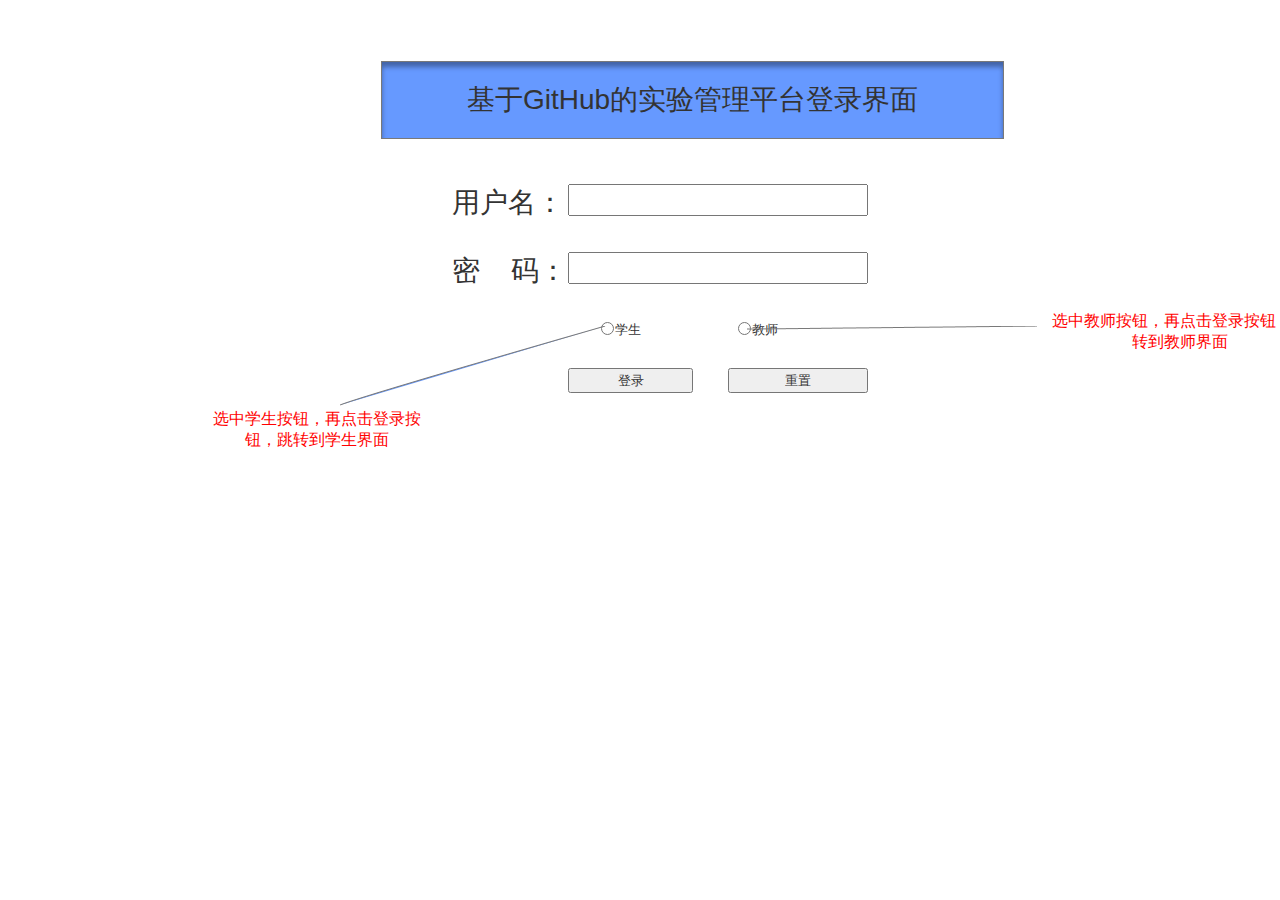
<file: test6/UI/index.html>
﻿<!DOCTYPE html>
<html>
  <head>
    <title>index</title>
    <meta http-equiv="X-UA-Compatible" content="IE=edge"/>
    <meta http-equiv="content-type" content="text/html; charset=utf-8"/>
    <meta name="apple-mobile-web-app-capable" content="yes"/>
    <link href="resources/css/jquery-ui-themes.css" type="text/css" rel="stylesheet"/>
    <link href="resources/css/axure_rp_page.css" type="text/css" rel="stylesheet"/>
    <link href="data/styles.css" type="text/css" rel="stylesheet"/>
    <link href="files/index/styles.css" type="text/css" rel="stylesheet"/>
    <script src="resources/scripts/jquery-1.7.1.min.js"></script>
    <script src="resources/scripts/jquery-ui-1.8.10.custom.min.js"></script>
    <script src="resources/scripts/prototypePre.js"></script>
    <script src="data/document.js"></script>
    <script src="resources/scripts/prototypePost.js"></script>
    <script src="files/index/data.js"></script>
    <script type="text/javascript">
      $axure.utils.getTransparentGifPath = function() { return 'resources/images/transparent.gif'; };
      $axure.utils.getOtherPath = function() { return 'resources/Other.html'; };
      $axure.utils.getReloadPath = function() { return 'resources/reload.html'; };
    </script>
  </head>
  <body>
    <div id="base" class="">

      <!-- Unnamed (动态面板) -->
      <div id="u0" class="ax_default">
        <div id="u0_state0" class="panel_state" data-label="State1" style="">
          <div id="u0_state0_content" class="panel_state_content">

            <!-- Unnamed (矩形) -->
            <div id="u1" class="ax_default box_1">
              <img id="u1_img" class="img " src="images/index/u1.png"/>
              <div id="u1_text" class="text ">
                <p><span>选中学生按钮，再点击登录按钮，跳转到学生界面</span></p>
              </div>
            </div>

            <!-- 学生 (单选按钮) -->
            <div id="u2" class="ax_default radio_button" data-label="学生">
              <label for="u2_input" style="position: absolute; left: 0px;">
                <div id="u2_text" class="text ">
                  <p><span>学生</span></p>
                </div>
              </label>
              <input id="u2_input" type="radio" value="radio" name="button"/>
            </div>

            <!-- Unnamed (提交按钮) -->
            <div id="u3" class="ax_default html_button">
              <input id="u3_input" type="submit" value="登录"/>
            </div>

            <!-- Unnamed (矩形) -->
            <div id="u4" class="ax_default label">
              <div id="u4_div" class=""></div>
              <div id="u4_text" class="text ">
                <p><span>用户名：</span></p>
              </div>
            </div>

            <!-- Unnamed (矩形) -->
            <div id="u5" class="ax_default label">
              <div id="u5_div" class=""></div>
              <div id="u5_text" class="text ">
                <p><span>密&nbsp; &nbsp; 码：</span></p>
              </div>
            </div>

            <!-- 教师 (单选按钮) -->
            <div id="u6" class="ax_default radio_button" data-label="教师">
              <label for="u6_input" style="position: absolute; left: 0px;">
                <div id="u6_text" class="text ">
                  <p><span>教师</span></p>
                </div>
              </label>
              <input id="u6_input" type="radio" value="radio" name="button"/>
            </div>

            <!-- Unnamed (提交按钮) -->
            <div id="u7" class="ax_default html_button">
              <input id="u7_input" type="submit" value="重置"/>
            </div>

            <!-- Unnamed (文本框) -->
            <div id="u8" class="ax_default text_field">
              <input id="u8_input" type="text" value=""/>
            </div>

            <!-- Unnamed (文本框) -->
            <div id="u9" class="ax_default text_field">
              <input id="u9_input" type="text" value=""/>
            </div>

            <!-- Unnamed (矩形) -->
            <div id="u10" class="ax_default box_1">
              <div id="u10_div" class=""></div>
              <div id="u10_text" class="text ">
                <p><span>基于GitHub的实验管理平台登录界面</span></p>
              </div>
            </div>

            <!-- Unnamed (形状) -->
            <div id="u11" class="ax_default _形状">
              <img id="u11_img" class="img " src="images/index/u11.png"/>
            </div>

            <!-- Unnamed (形状) -->
            <div id="u12" class="ax_default _形状">
              <img id="u12_img" class="img " src="images/index/u12.png"/>
            </div>

            <!-- Unnamed (矩形) -->
            <div id="u13" class="ax_default box_1">
              <img id="u13_img" class="img " src="images/index/u13.png"/>
              <div id="u13_text" class="text ">
                <p><span>选中教师按钮，再点击登录按钮，跳转到教师界面</span></p>
              </div>
            </div>
          </div>
        </div>
      </div>
    </div>
  </body>
</html>
</file>
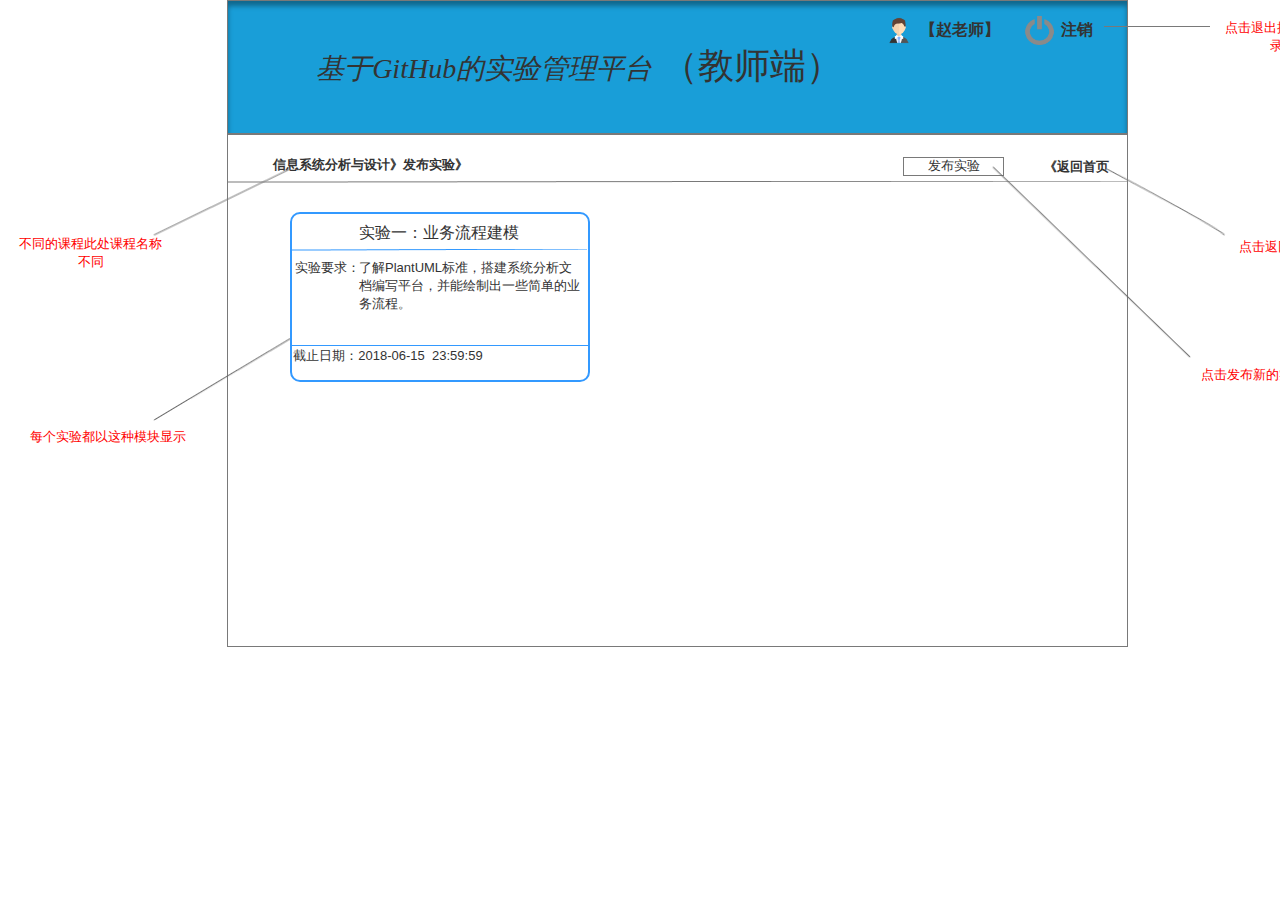
<file: test6/UI/punishlab.html>
﻿<!DOCTYPE html>
<html>
  <head>
    <title>punishLab</title>
    <meta http-equiv="X-UA-Compatible" content="IE=edge"/>
    <meta http-equiv="content-type" content="text/html; charset=utf-8"/>
    <meta name="apple-mobile-web-app-capable" content="yes"/>
    <link href="resources/css/jquery-ui-themes.css" type="text/css" rel="stylesheet"/>
    <link href="resources/css/axure_rp_page.css" type="text/css" rel="stylesheet"/>
    <link href="data/styles.css" type="text/css" rel="stylesheet"/>
    <link href="files/punishlab/styles.css" type="text/css" rel="stylesheet"/>
    <script src="resources/scripts/jquery-1.7.1.min.js"></script>
    <script src="resources/scripts/jquery-ui-1.8.10.custom.min.js"></script>
    <script src="resources/scripts/prototypePre.js"></script>
    <script src="data/document.js"></script>
    <script src="resources/scripts/prototypePost.js"></script>
    <script src="files/punishlab/data.js"></script>
    <script type="text/javascript">
      $axure.utils.getTransparentGifPath = function() { return 'resources/images/transparent.gif'; };
      $axure.utils.getOtherPath = function() { return 'resources/Other.html'; };
      $axure.utils.getReloadPath = function() { return 'resources/reload.html'; };
    </script>
  </head>
  <body>
    <div id="base" class="">

      <!-- Unnamed (矩形) -->
      <div id="u200" class="ax_default box_1">
        <div id="u200_div" class=""></div>
        <div id="u200_text" class="text ">
          <p style="font-size:36px;"><span style="font-family:'Arial Normal', 'Arial';font-style:normal;font-size:28px;">&nbsp;&nbsp;&nbsp; </span><span style="font-family:'Impact Oblique', 'Impact Normal', 'Impact';font-style:oblique;font-size:28px;">&nbsp; &nbsp; &nbsp; &nbsp; 基于GitHub的实验管理平台</span><span style="font-family:'Arial Normal', 'Arial';font-style:normal;"> </span></p>
        </div>
      </div>

      <!-- Unnamed (矩形) -->
      <div id="u201" class="ax_default box_1">
        <div id="u201_div" class=""></div>
        <div id="u201_text" class="text ">
          <p style="font-size:36px;"><span style="font-family:'Arial Normal', 'Arial';font-style:normal;font-size:28px;">&nbsp;&nbsp;&nbsp; </span><span style="font-family:'Impact Oblique', 'Impact Normal', 'Impact';font-style:oblique;font-size:28px;">&nbsp; &nbsp; &nbsp; &nbsp; 基于GitHub的实验管理平台</span><span style="font-family:'Arial Normal', 'Arial';font-style:normal;"> （教师端）</span></p>
        </div>
      </div>

      <!-- Unnamed (图片) -->
      <div id="u202" class="ax_default image">
        <img id="u202_img" class="img " src="images/reviewgrade/u16.png"/>
      </div>

      <!-- Unnamed (矩形) -->
      <div id="u203" class="ax_default box_1">
        <img id="u203_img" class="img " src="images/reviewgrade/u17.png"/>
        <div id="u203_text" class="text ">
          <p><span>【赵老师】</span></p>
        </div>
      </div>

      <!-- Unnamed (动态面板) -->
      <div id="u204" class="ax_default">
        <div id="u204_state0" class="panel_state" data-label="State1" style="">
          <div id="u204_state0_content" class="panel_state_content">

            <!-- Unnamed (图片) -->
            <div id="u205" class="ax_default image">
              <img id="u205_img" class="img " src="images/reviewgrade/u19.png"/>
            </div>

            <!-- Unnamed (矩形) -->
            <div id="u206" class="ax_default box_1">
              <img id="u206_img" class="img " src="images/reviewgrade/u20.png"/>
              <div id="u206_text" class="text ">
                <p><span>注销</span></p>
              </div>
            </div>
          </div>
        </div>
      </div>

      <!-- Unnamed (矩形) -->
      <div id="u207" class="ax_default box_1">
        <div id="u207_div" class=""></div>
      </div>

      <!-- Unnamed (矩形) -->
      <div id="u208" class="ax_default box_1">
        <img id="u208_img" class="img " src="images/reviewgrade/u22.png"/>
        <div id="u208_text" class="text ">
          <p><span>信息系统分析与设计》发布实验》</span></p>
        </div>
      </div>

      <!-- Unnamed (形状) -->
      <div id="u209" class="ax_default _形状">
        <img id="u209_img" class="img " src="images/reviewgrade/u23.png"/>
      </div>

      <!-- Unnamed (动态面板) -->
      <div id="u210" class="ax_default">
        <div id="u210_state0" class="panel_state" data-label="State1" style="">
          <div id="u210_state0_content" class="panel_state_content">

            <!-- Unnamed (矩形) -->
            <div id="u211" class="ax_default box_1">
              <img id="u211_img" class="img " src="images/reviewgrade/u25.png"/>
              <div id="u211_text" class="text ">
                <p><span>《返回首页</span></p>
              </div>
            </div>
          </div>
        </div>
      </div>

      <!-- Unnamed (形状) -->
      <div id="u212" class="compound ax_default _形状" WidgetHeight="66" WidgetWidth="136" CompoundMode="true">
        <img id="u212_img" class="singleImg img " src="images/reviewgrade/u26.png"/>
        <div id="u212p000" class="ax_vector_shape" WidgetTopLeftX="0.299049662207076" WidgetTopLeftY="14.8673603773824" WidgetTopRightX="-0.484514378156301" WidgetTopRightY="-0.0372586134461859" WidgetBottomLeftX="0.484514378156301" WidgetBottomLeftY="0.0372586134461859" WidgetBottomRightX="-0.299049662207076" WidgetBottomRightY="-14.8673603773824">
          <img id="u212p000_img" class="img " src="images/reviewgrade/u26p000.png"/>
        </div>
      </div>

      <!-- Unnamed (矩形) -->
      <div id="u213" class="ax_default box_1">
        <img id="u213_img" class="img " src="images/reviewgrade/u27.png"/>
        <div id="u213_text" class="text ">
          <p><span>不同的课程此处课程名称不同</span></p>
        </div>
      </div>

      <!-- Unnamed (形状) -->
      <div id="u214" class="ax_default _形状">
        <img id="u214_img" class="img " src="images/reviewgrade/u28.png"/>
      </div>

      <!-- Unnamed (矩形) -->
      <div id="u215" class="ax_default box_1">
        <img id="u215_img" class="img " src="images/reviewgrade/u29.png"/>
        <div id="u215_text" class="text ">
          <p><span>点击退出按钮，返回登录页面</span></p>
        </div>
      </div>

      <!-- Unnamed (形状) -->
      <div id="u216" class="compound ax_default _形状" WidgetHeight="66" WidgetWidth="118" CompoundMode="true">
        <img id="u216_img" class="singleImg img " src="images/reviewgrade/u30.png"/>
        <div id="u216p000" class="ax_vector_shape" WidgetTopLeftX="-0.479403361207908" WidgetTopLeftY="0.102656161012195" WidgetTopRightX="0.257776106238154" WidgetTopRightY="-9.43193303716577" WidgetBottomLeftX="-0.250850254520349" WidgetBottomLeftY="9.72347293954555" WidgetBottomRightX="0.486329212925713" WidgetBottomRightY="0.188883741367587">
          <img id="u216p000_img" class="img " src="images/reviewgrade/u30p000.png"/>
        </div>
      </div>

      <!-- Unnamed (矩形) -->
      <div id="u217" class="ax_default box_1">
        <img id="u217_img" class="img " src="images/reviewgrade/u31.png"/>
        <div id="u217_text" class="text ">
          <p><span>点击返回学生端首页</span></p>
        </div>
      </div>

      <!-- Unnamed (形状) -->
      <div id="u218" class="compound ax_default _形状" WidgetHeight="90" WidgetWidth="151" CompoundMode="true">
        <img id="u218_img" class="singleImg img " src="images/punishlab/u218.png"/>
        <div id="u218p000" class="ax_vector_shape" WidgetTopLeftX="-0.233155563791156" WidgetTopLeftY="-12.9525703707932" WidgetTopRightX="0.485912560686727" WidgetTopRightY="0.00922118110983187" WidgetBottomLeftX="-0.490674601246183" WidgetBottomLeftY="-0.0950608602615131" WidgetBottomRightX="0.2283935232317" WidgetBottomRightY="12.8667306916415">
          <img id="u218p000_img" class="img " src="images/punishlab/u218p000.png"/>
        </div>
      </div>

      <!-- Unnamed (矩形) -->
      <div id="u219" class="ax_default box_1">
        <img id="u219_img" class="img " src="images/punishlab/u219.png"/>
        <div id="u219_text" class="text ">
          <p><span>每个实验都以这种模块显示</span></p>
        </div>
      </div>

      <!-- 实验一 (动态面板) -->
      <div id="u220" class="ax_default" data-label="实验一">
        <div id="u220_state0" class="panel_state" data-label="State1" style="">
          <div id="u220_state0_content" class="panel_state_content">

            <!-- Unnamed (矩形) -->
            <div id="u221" class="ax_default box_1">
              <div id="u221_div" class=""></div>
            </div>

            <!-- Unnamed (矩形) -->
            <div id="u222" class="ax_default box_1">
              <img id="u222_img" class="img " src="images/punishlab/u222.png"/>
              <div id="u222_text" class="text ">
                <p><span>实验一：业务流程建模</span></p>
              </div>
            </div>

            <!-- Unnamed (矩形) -->
            <div id="u223" class="ax_default box_1">
              <img id="u223_img" class="img " src="images/punishlab/u223.png"/>
              <div id="u223_text" class="text ">
                <p><span>实验要求：</span></p>
              </div>
            </div>

            <!-- Unnamed (矩形) -->
            <div id="u224" class="ax_default box_1">
              <img id="u224_img" class="img " src="images/punishlab/u224.png"/>
              <div id="u224_text" class="text ">
                <p><span>了解PlantUML标准，搭建系统分析文档编写平台，并能绘制出一些简单的业务流程。</span></p>
              </div>
            </div>

            <!-- Unnamed (矩形) -->
            <div id="u225" class="ax_default box_1">
              <img id="u225_img" class="img " src="images/punishlab/u225.png"/>
              <div id="u225_text" class="text ">
                <p><span>截止日期：2018-06-15&nbsp; 23:59:59</span></p>
              </div>
            </div>

            <!-- Unnamed (形状) -->
            <div id="u226" class="ax_default _形状">
              <img id="u226_img" class="img " src="images/punishlab/u226.png"/>
            </div>

            <!-- Unnamed (形状) -->
            <div id="u227" class="ax_default _形状">
              <img id="u227_img" class="img " src="images/punishlab/u227.png"/>
            </div>
          </div>
        </div>
      </div>

      <!-- 实验二 (动态面板) -->
      <div id="u228" class="ax_default ax_default_hidden" data-label="实验二" style="display:none; visibility: hidden">
        <div id="u228_state0" class="panel_state" data-label="State1" style="">
          <div id="u228_state0_content" class="panel_state_content">

            <!-- Unnamed (矩形) -->
            <div id="u229" class="ax_default box_1">
              <div id="u229_div" class=""></div>
            </div>

            <!-- Unnamed (矩形) -->
            <div id="u230" class="ax_default box_1">
              <img id="u230_img" class="img " src="images/punishlab/u222.png"/>
              <div id="u230_text" class="text ">
                <p><span>实验二：图书管理系统用例建模</span></p>
              </div>
            </div>

            <!-- Unnamed (矩形) -->
            <div id="u231" class="ax_default box_1">
              <img id="u231_img" class="img " src="images/punishlab/u223.png"/>
              <div id="u231_text" class="text ">
                <p><span>实验要求：</span></p>
              </div>
            </div>

            <!-- Unnamed (矩形) -->
            <div id="u232" class="ax_default box_1">
              <img id="u232_img" class="img " src="images/punishlab/u224.png"/>
              <div id="u232_text" class="text ">
                <p><span>理解用例(Use Case)的意义和作用，并能用PlantUML工具绘制用例图。</span></p>
              </div>
            </div>

            <!-- Unnamed (矩形) -->
            <div id="u233" class="ax_default box_1">
              <img id="u233_img" class="img " src="images/punishlab/u225.png"/>
              <div id="u233_text" class="text ">
                <p><span>截止日期：2018-06-22&nbsp; 23:59:59</span></p>
              </div>
            </div>

            <!-- Unnamed (形状) -->
            <div id="u234" class="ax_default _形状">
              <img id="u234_img" class="img " src="images/punishlab/u226.png"/>
            </div>

            <!-- Unnamed (形状) -->
            <div id="u235" class="ax_default _形状">
              <img id="u235_img" class="img " src="images/punishlab/u227.png"/>
            </div>
          </div>
        </div>
      </div>

      <!-- Unnamed (矩形) -->
      <div id="u236" class="ax_default box_1">
        <div id="u236_div" class=""></div>
        <div id="u236_text" class="text ">
          <p><span>发布实验</span></p>
        </div>
      </div>

      <!-- 发布实验 (动态面板) -->
      <div id="u237" class="ax_default ax_default_hidden" data-label="发布实验" style="display:none; visibility: hidden">
        <div id="u237_state0" class="panel_state" data-label="State1" style="">
          <div id="u237_state0_content" class="panel_state_content">

            <!-- Unnamed (矩形) -->
            <div id="u238" class="ax_default box_1">
              <div id="u238_div" class=""></div>
            </div>

            <!-- Unnamed (矩形) -->
            <div id="u239" class="ax_default _一级标题">
              <div id="u239_div" class=""></div>
              <div id="u239_text" class="text ">
                <p><span>实验二</span></p>
              </div>
            </div>

            <!-- Unnamed (矩形) -->
            <div id="u240" class="ax_default _三级标题">
              <div id="u240_div" class=""></div>
              <div id="u240_text" class="text ">
                <p><span>实验课题：</span></p>
              </div>
            </div>

            <!-- Unnamed (矩形) -->
            <div id="u241" class="ax_default _三级标题">
              <div id="u241_div" class=""></div>
              <div id="u241_text" class="text ">
                <p><span>实验要求：</span></p>
              </div>
            </div>

            <!-- Unnamed (矩形) -->
            <div id="u242" class="ax_default _三级标题">
              <div id="u242_div" class=""></div>
              <div id="u242_text" class="text ">
                <p><span>截止日期：</span></p>
              </div>
            </div>

            <!-- Unnamed (矩形) -->
            <div id="u243" class="ax_default box_1">
              <div id="u243_div" class=""></div>
              <div id="u243_text" class="text ">
                <p><span>理解用例(Use Case)的意义和作用，并能用PlantUML工具绘制用例图。</span></p>
              </div>
            </div>

            <!-- Unnamed (矩形) -->
            <div id="u244" class="ax_default box_1">
              <div id="u244_div" class=""></div>
              <div id="u244_text" class="text ">
                <p><span>图书管理系统用例建模</span></p>
              </div>
            </div>

            <!-- Unnamed (下拉列表框) -->
            <div id="u245" class="ax_default droplist">
              <select id="u245_input">
                <option selected value="年份">年份</option>
                <option value="2018">2018</option>
                <option value="2019">2019</option>
                <option value="......">......</option>
              </select>
            </div>

            <!-- Unnamed (下拉列表框) -->
            <div id="u246" class="ax_default droplist">
              <select id="u246_input">
                <option selected value="月份">月份</option>
                <option value="1">1</option>
                <option value="2">2</option>
                <option value="3">3</option>
                <option value="4">4</option>
                <option value="5">5</option>
                <option value="6">6</option>
                <option value="7">7</option>
                <option value="8">8</option>
                <option value="9">9</option>
                <option value="10">10</option>
                <option value="11">11</option>
                <option value="12">12</option>
              </select>
            </div>

            <!-- Unnamed (下拉列表框) -->
            <div id="u247" class="ax_default droplist">
              <select id="u247_input">
                <option selected value="日期">日期</option>
                <option value="1">1</option>
                <option value="2">2</option>
                <option value="3">3</option>
                <option value="4">4</option>
                <option value="5">5</option>
                <option value="6">6</option>
                <option value="7">7</option>
                <option value="8">8</option>
                <option value="9">9</option>
                <option value="10">10</option>
                <option value="11">11</option>
                <option value="12">12</option>
                <option value="13">13</option>
                <option value="......">......</option>
              </select>
            </div>

            <!-- Unnamed (矩形) -->
            <div id="u248" class="ax_default box_1">
              <img id="u248_img" class="img " src="images/punishlab/u248.png"/>
              <div id="u248_text" class="text ">
                <p><span>—</span></p>
              </div>
            </div>

            <!-- Unnamed (矩形) -->
            <div id="u249" class="ax_default box_1">
              <img id="u249_img" class="img " src="images/punishlab/u248.png"/>
              <div id="u249_text" class="text ">
                <p><span>—</span></p>
              </div>
            </div>

            <!-- Unnamed (提交按钮) -->
            <div id="u250" class="ax_default html_button">
              <input id="u250_input" type="submit" value="提交"/>
            </div>

            <!-- Unnamed (提交按钮) -->
            <div id="u251" class="ax_default html_button">
              <input id="u251_input" type="submit" value="取消"/>
            </div>

            <!-- Unnamed (形状) -->
            <div id="u252" class="compound ax_default _形状" WidgetHeight="43" WidgetWidth="42" CompoundMode="true">
              <img id="u252_img" class="singleImg img " src="images/punishlab/u252.png"/>
              <div id="u252p000" class="ax_vector_shape" WidgetTopLeftX="0.0199620939969578" WidgetTopLeftY="-7.5971549893024" WidgetTopRightX="0.490537119146601" WidgetTopRightY="-0.0440870857465665" WidgetBottomLeftX="-0.478934864302429" WidgetBottomLeftY="-0.129577506868183" WidgetBottomRightX="-0.00835983915278599" WidgetBottomRightY="7.42349039668765">
                <img id="u252p000_img" class="img " src="images/punishlab/u252p000.png"/>
              </div>
            </div>

            <!-- Unnamed (矩形) -->
            <div id="u253" class="ax_default box_1">
              <img id="u253_img" class="img " src="images/punishlab/u253.png"/>
              <div id="u253_text" class="text ">
                <p><span>点击提交按钮，发布实验，界面上出现刚刚发布的新实验</span></p>
              </div>
            </div>
          </div>
        </div>
      </div>

      <!-- Unnamed (形状) -->
      <div id="u254" class="compound ax_default _形状" WidgetHeight="190" WidgetWidth="197" CompoundMode="true">
        <img id="u254_img" class="singleImg img " src="images/punishlab/u254.png"/>
        <div id="u254p000" class="ax_vector_shape" WidgetTopLeftX="-0.490963473477671" WidgetTopLeftY="-0.0651901817975329" WidgetTopRightX="0.0187845145320925" WidgetTopRightY="-34.2771149269031" WidgetBottomLeftX="-0.0161969612934643" WidgetBottomLeftY="34.1034503342884" WidgetBottomRightX="0.493551026716299" WidgetBottomRightY="-0.108474410817216">
          <img id="u254p000_img" class="img " src="images/punishlab/u254p000.png"/>
        </div>
      </div>

      <!-- Unnamed (矩形) -->
      <div id="u255" class="ax_default box_1">
        <img id="u255_img" class="img " src="images/punishlab/u255.png"/>
        <div id="u255_text" class="text ">
          <p><span>点击发布新的实验</span></p>
        </div>
      </div>
    </div>
  </body>
</html>
</file>
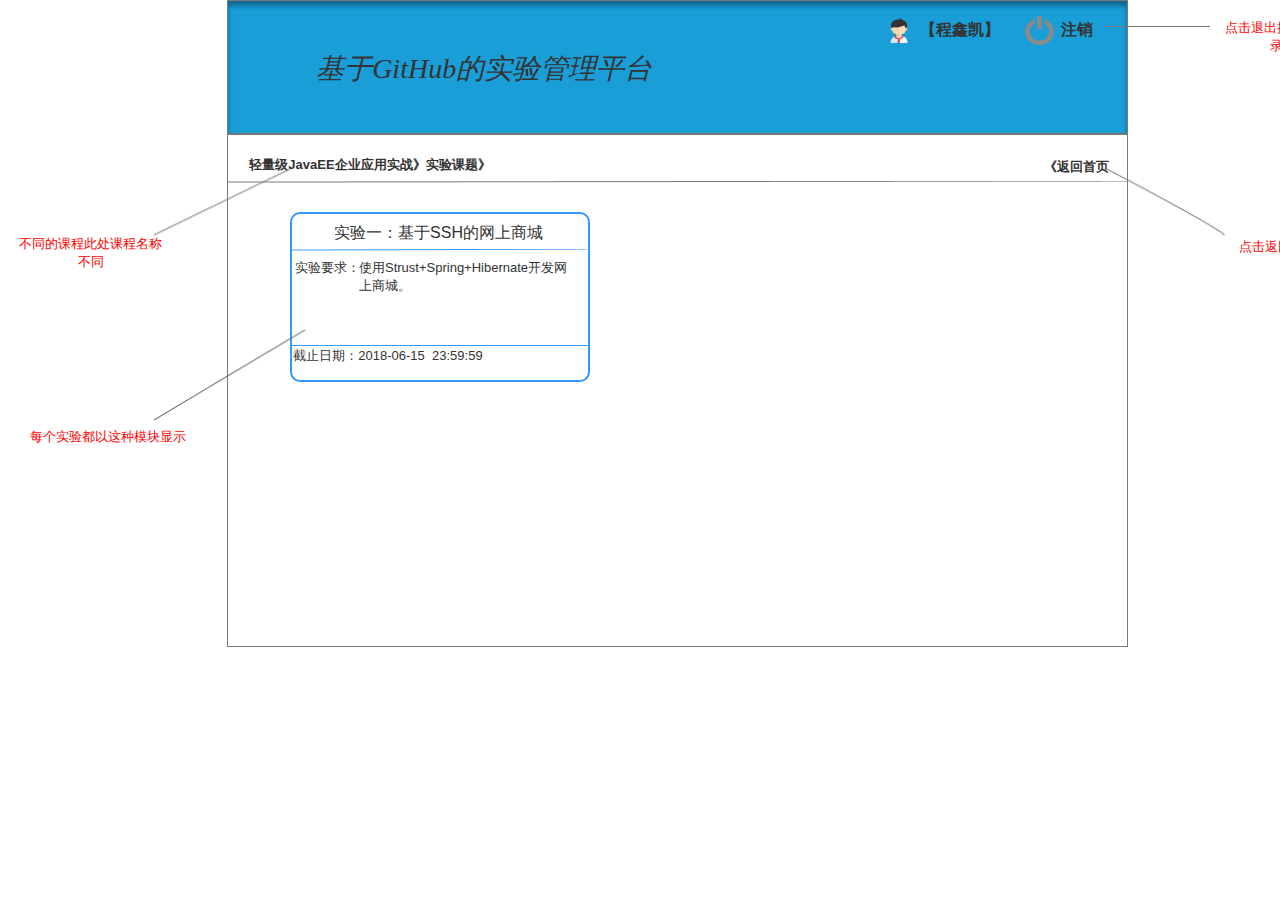
<file: test6/UI/querylabtitle.html>
﻿<!DOCTYPE html>
<html>
  <head>
    <title>queryLabTitle</title>
    <meta http-equiv="X-UA-Compatible" content="IE=edge"/>
    <meta http-equiv="content-type" content="text/html; charset=utf-8"/>
    <meta name="apple-mobile-web-app-capable" content="yes"/>
    <link href="resources/css/jquery-ui-themes.css" type="text/css" rel="stylesheet"/>
    <link href="resources/css/axure_rp_page.css" type="text/css" rel="stylesheet"/>
    <link href="data/styles.css" type="text/css" rel="stylesheet"/>
    <link href="files/querylabtitle/styles.css" type="text/css" rel="stylesheet"/>
    <script src="resources/scripts/jquery-1.7.1.min.js"></script>
    <script src="resources/scripts/jquery-ui-1.8.10.custom.min.js"></script>
    <script src="resources/scripts/prototypePre.js"></script>
    <script src="data/document.js"></script>
    <script src="resources/scripts/prototypePost.js"></script>
    <script src="files/querylabtitle/data.js"></script>
    <script type="text/javascript">
      $axure.utils.getTransparentGifPath = function() { return 'resources/images/transparent.gif'; };
      $axure.utils.getOtherPath = function() { return 'resources/Other.html'; };
      $axure.utils.getReloadPath = function() { return 'resources/reload.html'; };
    </script>
  </head>
  <body>
    <div id="base" class="">

      <!-- Unnamed (矩形) -->
      <div id="u685" class="ax_default box_1">
        <div id="u685_div" class=""></div>
        <div id="u685_text" class="text ">
          <p style="font-size:36px;"><span style="font-family:'Arial Normal', 'Arial';font-style:normal;font-size:28px;">&nbsp;&nbsp;&nbsp; </span><span style="font-family:'Impact Oblique', 'Impact Normal', 'Impact';font-style:oblique;font-size:28px;">&nbsp; &nbsp; &nbsp; &nbsp; 基于GitHub的实验管理平台</span><span style="font-family:'Arial Normal', 'Arial';font-style:normal;"> </span></p>
        </div>
      </div>

      <!-- Unnamed (矩形) -->
      <div id="u686" class="ax_default box_1">
        <div id="u686_div" class=""></div>
        <div id="u686_text" class="text ">
          <p style="font-size:36px;"><span style="font-family:'Arial Normal', 'Arial';font-style:normal;font-size:28px;">&nbsp;&nbsp;&nbsp; </span><span style="font-family:'Impact Oblique', 'Impact Normal', 'Impact';font-style:oblique;font-size:28px;">&nbsp; &nbsp; &nbsp; &nbsp; 基于GitHub的实验管理平台</span><span style="font-family:'Arial Normal', 'Arial';font-style:normal;"> </span></p>
        </div>
      </div>

      <!-- Unnamed (图片) -->
      <div id="u687" class="ax_default image">
        <img id="u687_img" class="img " src="images/stuchoosesubject/u429.png"/>
      </div>

      <!-- Unnamed (矩形) -->
      <div id="u688" class="ax_default box_1">
        <img id="u688_img" class="img " src="images/reviewgrade/u17.png"/>
        <div id="u688_text" class="text ">
          <p><span>【程鑫凯】</span></p>
        </div>
      </div>

      <!-- Unnamed (动态面板) -->
      <div id="u689" class="ax_default">
        <div id="u689_state0" class="panel_state" data-label="State1" style="">
          <div id="u689_state0_content" class="panel_state_content">

            <!-- Unnamed (图片) -->
            <div id="u690" class="ax_default image">
              <img id="u690_img" class="img " src="images/reviewgrade/u19.png"/>
            </div>

            <!-- Unnamed (矩形) -->
            <div id="u691" class="ax_default box_1">
              <img id="u691_img" class="img " src="images/reviewgrade/u20.png"/>
              <div id="u691_text" class="text ">
                <p><span>注销</span></p>
              </div>
            </div>
          </div>
        </div>
      </div>

      <!-- Unnamed (矩形) -->
      <div id="u692" class="ax_default box_1">
        <div id="u692_div" class=""></div>
      </div>

      <!-- Unnamed (矩形) -->
      <div id="u693" class="ax_default box_1">
        <img id="u693_img" class="img " src="images/reviewgrade/u22.png"/>
        <div id="u693_text" class="text ">
          <p><span>轻量级JavaEE企业应用实战》实验课题》</span></p>
        </div>
      </div>

      <!-- Unnamed (形状) -->
      <div id="u694" class="ax_default _形状">
        <img id="u694_img" class="img " src="images/reviewgrade/u23.png"/>
      </div>

      <!-- Unnamed (动态面板) -->
      <div id="u695" class="ax_default">
        <div id="u695_state0" class="panel_state" data-label="State1" style="">
          <div id="u695_state0_content" class="panel_state_content">

            <!-- Unnamed (矩形) -->
            <div id="u696" class="ax_default box_1">
              <img id="u696_img" class="img " src="images/reviewgrade/u25.png"/>
              <div id="u696_text" class="text ">
                <p><span>《返回首页</span></p>
              </div>
            </div>
          </div>
        </div>
      </div>

      <!-- Unnamed (形状) -->
      <div id="u697" class="compound ax_default _形状" WidgetHeight="66" WidgetWidth="136" CompoundMode="true">
        <img id="u697_img" class="singleImg img " src="images/reviewgrade/u26.png"/>
        <div id="u697p000" class="ax_vector_shape" WidgetTopLeftX="0.299049662207076" WidgetTopLeftY="14.8673603773824" WidgetTopRightX="-0.484514378156301" WidgetTopRightY="-0.0372586134461859" WidgetBottomLeftX="0.484514378156301" WidgetBottomLeftY="0.0372586134461859" WidgetBottomRightX="-0.299049662207076" WidgetBottomRightY="-14.8673603773824">
          <img id="u697p000_img" class="img " src="images/reviewgrade/u26p000.png"/>
        </div>
      </div>

      <!-- Unnamed (矩形) -->
      <div id="u698" class="ax_default box_1">
        <img id="u698_img" class="img " src="images/reviewgrade/u27.png"/>
        <div id="u698_text" class="text ">
          <p><span>不同的课程此处课程名称不同</span></p>
        </div>
      </div>

      <!-- Unnamed (形状) -->
      <div id="u699" class="ax_default _形状">
        <img id="u699_img" class="img " src="images/reviewgrade/u28.png"/>
      </div>

      <!-- Unnamed (矩形) -->
      <div id="u700" class="ax_default box_1">
        <img id="u700_img" class="img " src="images/reviewgrade/u29.png"/>
        <div id="u700_text" class="text ">
          <p><span>点击退出按钮，返回登录页面</span></p>
        </div>
      </div>

      <!-- Unnamed (形状) -->
      <div id="u701" class="compound ax_default _形状" WidgetHeight="66" WidgetWidth="118" CompoundMode="true">
        <img id="u701_img" class="singleImg img " src="images/reviewgrade/u30.png"/>
        <div id="u701p000" class="ax_vector_shape" WidgetTopLeftX="-0.479403361207908" WidgetTopLeftY="0.102656161012195" WidgetTopRightX="0.257776106238154" WidgetTopRightY="-9.43193303716577" WidgetBottomLeftX="-0.250850254520349" WidgetBottomLeftY="9.72347293954555" WidgetBottomRightX="0.486329212925713" WidgetBottomRightY="0.188883741367587">
          <img id="u701p000_img" class="img " src="images/reviewgrade/u30p000.png"/>
        </div>
      </div>

      <!-- Unnamed (矩形) -->
      <div id="u702" class="ax_default box_1">
        <img id="u702_img" class="img " src="images/reviewgrade/u31.png"/>
        <div id="u702_text" class="text ">
          <p><span>点击返回学生端首页</span></p>
        </div>
      </div>

      <!-- Unnamed (动态面板) -->
      <div id="u703" class="ax_default">
        <div id="u703_state0" class="panel_state" data-label="State1" style="">
          <div id="u703_state0_content" class="panel_state_content">

            <!-- Unnamed (矩形) -->
            <div id="u704" class="ax_default box_1">
              <div id="u704_div" class=""></div>
            </div>

            <!-- Unnamed (矩形) -->
            <div id="u705" class="ax_default box_1">
              <img id="u705_img" class="img " src="images/punishlab/u222.png"/>
              <div id="u705_text" class="text ">
                <p><span>实验一：基于SSH的网上商城</span></p>
              </div>
            </div>

            <!-- Unnamed (矩形) -->
            <div id="u706" class="ax_default box_1">
              <img id="u706_img" class="img " src="images/punishlab/u223.png"/>
              <div id="u706_text" class="text ">
                <p><span>实验要求：</span></p>
              </div>
            </div>

            <!-- Unnamed (矩形) -->
            <div id="u707" class="ax_default box_1">
              <img id="u707_img" class="img " src="images/punishlab/u224.png"/>
              <div id="u707_text" class="text ">
                <p><span>使用Strust+Spring+Hibernate开发网上商城。</span></p>
              </div>
            </div>

            <!-- Unnamed (矩形) -->
            <div id="u708" class="ax_default box_1">
              <img id="u708_img" class="img " src="images/punishlab/u225.png"/>
              <div id="u708_text" class="text ">
                <p><span>截止日期：2018-06-15&nbsp; 23:59:59</span></p>
              </div>
            </div>

            <!-- Unnamed (形状) -->
            <div id="u709" class="ax_default _形状">
              <img id="u709_img" class="img " src="images/punishlab/u226.png"/>
            </div>

            <!-- Unnamed (形状) -->
            <div id="u710" class="ax_default _形状">
              <img id="u710_img" class="img " src="images/punishlab/u227.png"/>
            </div>
          </div>
        </div>
      </div>

      <!-- Unnamed (形状) -->
      <div id="u711" class="compound ax_default _形状" WidgetHeight="90" WidgetWidth="151" CompoundMode="true">
        <img id="u711_img" class="singleImg img " src="images/punishlab/u218.png"/>
        <div id="u711p000" class="ax_vector_shape" WidgetTopLeftX="-0.233155563791156" WidgetTopLeftY="-12.9525703707932" WidgetTopRightX="0.485912560686727" WidgetTopRightY="0.00922118110983187" WidgetBottomLeftX="-0.490674601246183" WidgetBottomLeftY="-0.0950608602615131" WidgetBottomRightX="0.2283935232317" WidgetBottomRightY="12.8667306916415">
          <img id="u711p000_img" class="img " src="images/punishlab/u218p000.png"/>
        </div>
      </div>

      <!-- Unnamed (矩形) -->
      <div id="u712" class="ax_default box_1">
        <img id="u712_img" class="img " src="images/punishlab/u219.png"/>
        <div id="u712_text" class="text ">
          <p><span>每个实验都以这种模块显示</span></p>
        </div>
      </div>
    </div>
  </body>
</html>
</file>
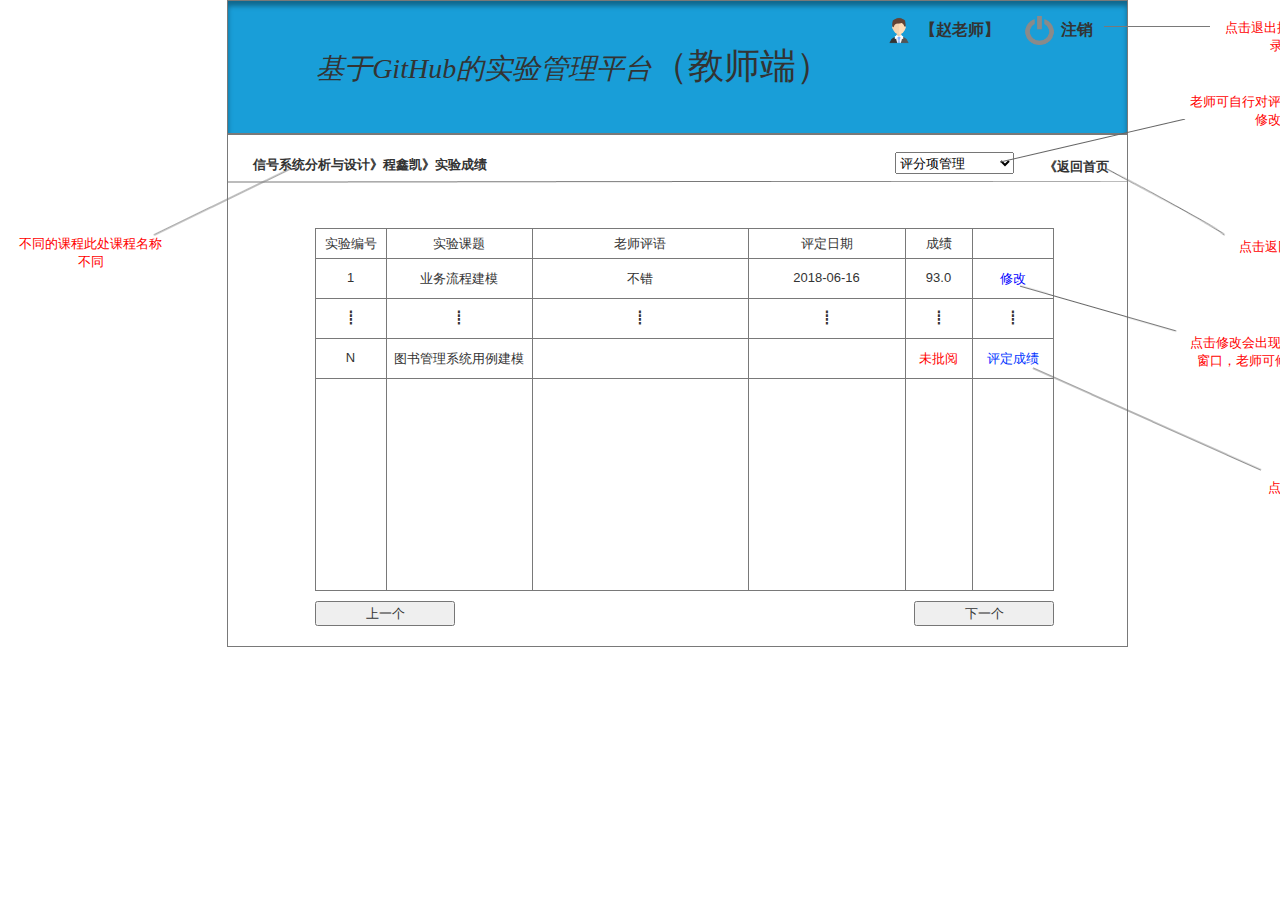
<file: test6/UI/reviewgrade.html>
﻿<!DOCTYPE html>
<html>
  <head>
    <title>reviewGrade</title>
    <meta http-equiv="X-UA-Compatible" content="IE=edge"/>
    <meta http-equiv="content-type" content="text/html; charset=utf-8"/>
    <meta name="apple-mobile-web-app-capable" content="yes"/>
    <link href="resources/css/jquery-ui-themes.css" type="text/css" rel="stylesheet"/>
    <link href="resources/css/axure_rp_page.css" type="text/css" rel="stylesheet"/>
    <link href="data/styles.css" type="text/css" rel="stylesheet"/>
    <link href="files/reviewgrade/styles.css" type="text/css" rel="stylesheet"/>
    <script src="resources/scripts/jquery-1.7.1.min.js"></script>
    <script src="resources/scripts/jquery-ui-1.8.10.custom.min.js"></script>
    <script src="resources/scripts/prototypePre.js"></script>
    <script src="data/document.js"></script>
    <script src="resources/scripts/prototypePost.js"></script>
    <script src="files/reviewgrade/data.js"></script>
    <script type="text/javascript">
      $axure.utils.getTransparentGifPath = function() { return 'resources/images/transparent.gif'; };
      $axure.utils.getOtherPath = function() { return 'resources/Other.html'; };
      $axure.utils.getReloadPath = function() { return 'resources/reload.html'; };
    </script>
  </head>
  <body>
    <div id="base" class="">

      <!-- Unnamed (矩形) -->
      <div id="u14" class="ax_default box_1">
        <div id="u14_div" class=""></div>
        <div id="u14_text" class="text ">
          <p style="font-size:36px;"><span style="font-family:'Arial Normal', 'Arial';font-style:normal;font-size:28px;">&nbsp;&nbsp;&nbsp; </span><span style="font-family:'Impact Oblique', 'Impact Normal', 'Impact';font-style:oblique;font-size:28px;">&nbsp; &nbsp; &nbsp; &nbsp; 基于GitHub的实验管理平台</span><span style="font-family:'Arial Normal', 'Arial';font-style:normal;"> </span></p>
        </div>
      </div>

      <!-- Unnamed (矩形) -->
      <div id="u15" class="ax_default box_1">
        <div id="u15_div" class=""></div>
        <div id="u15_text" class="text ">
          <p style="font-size:36px;"><span style="font-family:'Arial Normal', 'Arial';font-style:normal;font-size:28px;">&nbsp;&nbsp;&nbsp; </span><span style="font-family:'Impact Oblique', 'Impact Normal', 'Impact';font-style:oblique;font-size:28px;">&nbsp; &nbsp; &nbsp; &nbsp; 基于GitHub的实验管理平台</span><span style="font-family:'Arial Normal', 'Arial';font-style:normal;">（教师端） </span></p>
        </div>
      </div>

      <!-- Unnamed (图片) -->
      <div id="u16" class="ax_default image">
        <img id="u16_img" class="img " src="images/reviewgrade/u16.png"/>
      </div>

      <!-- Unnamed (矩形) -->
      <div id="u17" class="ax_default box_1">
        <img id="u17_img" class="img " src="images/reviewgrade/u17.png"/>
        <div id="u17_text" class="text ">
          <p><span>【赵老师】</span></p>
        </div>
      </div>

      <!-- Unnamed (动态面板) -->
      <div id="u18" class="ax_default">
        <div id="u18_state0" class="panel_state" data-label="State1" style="">
          <div id="u18_state0_content" class="panel_state_content">

            <!-- Unnamed (图片) -->
            <div id="u19" class="ax_default image">
              <img id="u19_img" class="img " src="images/reviewgrade/u19.png"/>
            </div>

            <!-- Unnamed (矩形) -->
            <div id="u20" class="ax_default box_1">
              <img id="u20_img" class="img " src="images/reviewgrade/u20.png"/>
              <div id="u20_text" class="text ">
                <p><span>注销</span></p>
              </div>
            </div>
          </div>
        </div>
      </div>

      <!-- Unnamed (矩形) -->
      <div id="u21" class="ax_default box_1">
        <div id="u21_div" class=""></div>
      </div>

      <!-- Unnamed (矩形) -->
      <div id="u22" class="ax_default box_1">
        <img id="u22_img" class="img " src="images/reviewgrade/u22.png"/>
        <div id="u22_text" class="text ">
          <p><span>信号系统分析与设计》程鑫凯》实验成绩</span></p>
        </div>
      </div>

      <!-- Unnamed (形状) -->
      <div id="u23" class="ax_default _形状">
        <img id="u23_img" class="img " src="images/reviewgrade/u23.png"/>
      </div>

      <!-- Unnamed (动态面板) -->
      <div id="u24" class="ax_default">
        <div id="u24_state0" class="panel_state" data-label="State1" style="">
          <div id="u24_state0_content" class="panel_state_content">

            <!-- Unnamed (矩形) -->
            <div id="u25" class="ax_default box_1">
              <img id="u25_img" class="img " src="images/reviewgrade/u25.png"/>
              <div id="u25_text" class="text ">
                <p><span>《返回首页</span></p>
              </div>
            </div>
          </div>
        </div>
      </div>

      <!-- Unnamed (形状) -->
      <div id="u26" class="compound ax_default _形状" WidgetHeight="66" WidgetWidth="136" CompoundMode="true">
        <img id="u26_img" class="singleImg img " src="images/reviewgrade/u26.png"/>
        <div id="u26p000" class="ax_vector_shape" WidgetTopLeftX="0.299049662207076" WidgetTopLeftY="14.8673603773824" WidgetTopRightX="-0.484514378156301" WidgetTopRightY="-0.0372586134461859" WidgetBottomLeftX="0.484514378156301" WidgetBottomLeftY="0.0372586134461859" WidgetBottomRightX="-0.299049662207076" WidgetBottomRightY="-14.8673603773824">
          <img id="u26p000_img" class="img " src="images/reviewgrade/u26p000.png"/>
        </div>
      </div>

      <!-- Unnamed (矩形) -->
      <div id="u27" class="ax_default box_1">
        <img id="u27_img" class="img " src="images/reviewgrade/u27.png"/>
        <div id="u27_text" class="text ">
          <p><span>不同的课程此处课程名称不同</span></p>
        </div>
      </div>

      <!-- Unnamed (形状) -->
      <div id="u28" class="ax_default _形状">
        <img id="u28_img" class="img " src="images/reviewgrade/u28.png"/>
      </div>

      <!-- Unnamed (矩形) -->
      <div id="u29" class="ax_default box_1">
        <img id="u29_img" class="img " src="images/reviewgrade/u29.png"/>
        <div id="u29_text" class="text ">
          <p><span>点击退出按钮，返回登录页面</span></p>
        </div>
      </div>

      <!-- Unnamed (形状) -->
      <div id="u30" class="compound ax_default _形状" WidgetHeight="66" WidgetWidth="118" CompoundMode="true">
        <img id="u30_img" class="singleImg img " src="images/reviewgrade/u30.png"/>
        <div id="u30p000" class="ax_vector_shape" WidgetTopLeftX="-0.479403361207908" WidgetTopLeftY="0.102656161012195" WidgetTopRightX="0.257776106238154" WidgetTopRightY="-9.43193303716577" WidgetBottomLeftX="-0.250850254520349" WidgetBottomLeftY="9.72347293954555" WidgetBottomRightX="0.486329212925713" WidgetBottomRightY="0.188883741367587">
          <img id="u30p000_img" class="img " src="images/reviewgrade/u30p000.png"/>
        </div>
      </div>

      <!-- Unnamed (矩形) -->
      <div id="u31" class="ax_default box_1">
        <img id="u31_img" class="img " src="images/reviewgrade/u31.png"/>
        <div id="u31_text" class="text ">
          <p><span>点击返回学生端首页</span></p>
        </div>
      </div>

      <!-- Unnamed (表格) -->
      <div id="u32" class="ax_default">

        <!-- Unnamed (单元格) -->
        <div id="u33" class="ax_default table_cell">
          <img id="u33_img" class="img " src="images/reviewgrade/u33.png"/>
          <div id="u33_text" class="text ">
            <p><span>实验编号</span></p>
          </div>
        </div>

        <!-- Unnamed (单元格) -->
        <div id="u34" class="ax_default table_cell">
          <img id="u34_img" class="img " src="images/reviewgrade/u34.png"/>
          <div id="u34_text" class="text ">
            <p><span>实验课题</span></p>
          </div>
        </div>

        <!-- Unnamed (单元格) -->
        <div id="u35" class="ax_default table_cell">
          <img id="u35_img" class="img " src="images/reviewgrade/u35.png"/>
          <div id="u35_text" class="text ">
            <p><span>老师评语</span></p>
          </div>
        </div>

        <!-- Unnamed (单元格) -->
        <div id="u36" class="ax_default table_cell">
          <img id="u36_img" class="img " src="images/reviewgrade/u36.png"/>
          <div id="u36_text" class="text ">
            <p><span>评定日期</span></p>
          </div>
        </div>

        <!-- Unnamed (单元格) -->
        <div id="u37" class="ax_default table_cell">
          <img id="u37_img" class="img " src="images/reviewgrade/u37.png"/>
          <div id="u37_text" class="text ">
            <p><span>成绩</span></p>
          </div>
        </div>

        <!-- Unnamed (单元格) -->
        <div id="u38" class="ax_default table_cell">
          <img id="u38_img" class="img " src="images/reviewgrade/u38.png"/>
        </div>

        <!-- Unnamed (单元格) -->
        <div id="u39" class="ax_default table_cell">
          <img id="u39_img" class="img " src="images/reviewgrade/u39.png"/>
          <div id="u39_text" class="text ">
            <p><span>1</span></p>
          </div>
        </div>

        <!-- Unnamed (单元格) -->
        <div id="u40" class="ax_default table_cell">
          <img id="u40_img" class="img " src="images/reviewgrade/u40.png"/>
          <div id="u40_text" class="text ">
            <p><span>业务流程建模</span></p>
          </div>
        </div>

        <!-- Unnamed (单元格) -->
        <div id="u41" class="ax_default table_cell">
          <img id="u41_img" class="img " src="images/reviewgrade/u41.png"/>
          <div id="u41_text" class="text ">
            <p><span>不错</span></p>
          </div>
        </div>

        <!-- Unnamed (单元格) -->
        <div id="u42" class="ax_default table_cell">
          <img id="u42_img" class="img " src="images/reviewgrade/u42.png"/>
          <div id="u42_text" class="text ">
            <p><span>2018-06-16</span></p>
          </div>
        </div>

        <!-- Unnamed (单元格) -->
        <div id="u43" class="ax_default table_cell">
          <img id="u43_img" class="img " src="images/reviewgrade/u43.png"/>
          <div id="u43_text" class="text ">
            <p><span>93.0</span></p>
          </div>
        </div>

        <!-- Unnamed (单元格) -->
        <div id="u44" class="ax_default table_cell">
          <img id="u44_img" class="img " src="images/reviewgrade/u44.png"/>
          <div id="u44_text" class="text ">
            <p><span>修改</span></p>
          </div>
        </div>

        <!-- Unnamed (单元格) -->
        <div id="u45" class="ax_default table_cell">
          <img id="u45_img" class="img " src="images/reviewgrade/u39.png"/>
          <div id="u45_text" class="text ">
            <p><span>┋</span></p>
          </div>
        </div>

        <!-- Unnamed (单元格) -->
        <div id="u46" class="ax_default table_cell">
          <img id="u46_img" class="img " src="images/reviewgrade/u40.png"/>
          <div id="u46_text" class="text ">
            <p><span>┋</span></p>
          </div>
        </div>

        <!-- Unnamed (单元格) -->
        <div id="u47" class="ax_default table_cell">
          <img id="u47_img" class="img " src="images/reviewgrade/u41.png"/>
          <div id="u47_text" class="text ">
            <p><span>┋</span></p>
          </div>
        </div>

        <!-- Unnamed (单元格) -->
        <div id="u48" class="ax_default table_cell">
          <img id="u48_img" class="img " src="images/reviewgrade/u42.png"/>
          <div id="u48_text" class="text ">
            <p><span>┋</span></p>
          </div>
        </div>

        <!-- Unnamed (单元格) -->
        <div id="u49" class="ax_default table_cell">
          <img id="u49_img" class="img " src="images/reviewgrade/u43.png"/>
          <div id="u49_text" class="text ">
            <p><span>┋</span></p>
          </div>
        </div>

        <!-- Unnamed (单元格) -->
        <div id="u50" class="ax_default table_cell">
          <img id="u50_img" class="img " src="images/reviewgrade/u44.png"/>
          <div id="u50_text" class="text ">
            <p><span>┋</span></p>
          </div>
        </div>

        <!-- Unnamed (单元格) -->
        <div id="u51" class="ax_default table_cell">
          <img id="u51_img" class="img " src="images/reviewgrade/u39.png"/>
          <div id="u51_text" class="text ">
            <p><span>N</span></p>
          </div>
        </div>

        <!-- Unnamed (单元格) -->
        <div id="u52" class="ax_default table_cell">
          <img id="u52_img" class="img " src="images/reviewgrade/u40.png"/>
          <div id="u52_text" class="text ">
            <p><span>图书管理系统用例建模</span></p>
          </div>
        </div>

        <!-- Unnamed (单元格) -->
        <div id="u53" class="ax_default table_cell">
          <img id="u53_img" class="img " src="images/reviewgrade/u41.png"/>
        </div>

        <!-- Unnamed (单元格) -->
        <div id="u54" class="ax_default table_cell">
          <img id="u54_img" class="img " src="images/reviewgrade/u42.png"/>
        </div>

        <!-- Unnamed (单元格) -->
        <div id="u55" class="ax_default table_cell">
          <img id="u55_img" class="img " src="images/reviewgrade/u43.png"/>
          <div id="u55_text" class="text ">
            <p><span>未批阅</span></p>
          </div>
        </div>

        <!-- Unnamed (单元格) -->
        <div id="u56" class="ax_default table_cell">
          <img id="u56_img" class="img " src="images/reviewgrade/u44.png"/>
          <div id="u56_text" class="text ">
            <p><span>评定成绩</span></p>
          </div>
        </div>

        <!-- Unnamed (单元格) -->
        <div id="u57" class="ax_default table_cell">
          <img id="u57_img" class="img " src="images/reviewgrade/u57.png"/>
        </div>

        <!-- Unnamed (单元格) -->
        <div id="u58" class="ax_default table_cell">
          <img id="u58_img" class="img " src="images/reviewgrade/u58.png"/>
        </div>

        <!-- Unnamed (单元格) -->
        <div id="u59" class="ax_default table_cell">
          <img id="u59_img" class="img " src="images/reviewgrade/u59.png"/>
        </div>

        <!-- Unnamed (单元格) -->
        <div id="u60" class="ax_default table_cell">
          <img id="u60_img" class="img " src="images/reviewgrade/u60.png"/>
        </div>

        <!-- Unnamed (单元格) -->
        <div id="u61" class="ax_default table_cell">
          <img id="u61_img" class="img " src="images/reviewgrade/u61.png"/>
        </div>

        <!-- Unnamed (单元格) -->
        <div id="u62" class="ax_default table_cell">
          <img id="u62_img" class="img " src="images/reviewgrade/u62.png"/>
        </div>
      </div>

      <!-- 详细成绩 (动态面板) -->
      <div id="u63" class="ax_default ax_default_hidden" data-label="详细成绩" style="display:none; visibility: hidden">
        <div id="u63_state0" class="panel_state" data-label="State1" style="">
          <div id="u63_state0_content" class="panel_state_content">

            <!-- Unnamed (矩形) -->
            <div id="u64" class="ax_default box_1">
              <div id="u64_div" class=""></div>
            </div>

            <!-- Unnamed (矩形) -->
            <div id="u65" class="ax_default box_1">
              <img id="u65_img" class="img " src="images/reviewgrade/u65.png"/>
              <div id="u65_text" class="text ">
                <p><span>实验一：业务流程建模</span></p>
              </div>
            </div>

            <!-- Unnamed (形状) -->
            <div id="u66" class="ax_default _形状">
              <img id="u66_img" class="img " src="images/reviewgrade/u66.png"/>
            </div>

            <!-- Unnamed (图片) -->
            <div id="u67" class="ax_default image">
              <img id="u67_img" class="img " src="images/reviewgrade/u67.png"/>
            </div>

            <!-- Unnamed (表格) -->
            <div id="u68" class="ax_default">

              <!-- Unnamed (单元格) -->
              <div id="u69" class="ax_default table_cell">
                <img id="u69_img" class="img " src="images/reviewgrade/u69.png"/>
                <div id="u69_text" class="text ">
                  <p><span>评分项</span></p>
                </div>
              </div>

              <!-- Unnamed (单元格) -->
              <div id="u70" class="ax_default table_cell">
                <img id="u70_img" class="img " src="images/reviewgrade/u69.png"/>
                <div id="u70_text" class="text ">
                  <p><span>分数</span></p>
                </div>
              </div>

              <!-- Unnamed (单元格) -->
              <div id="u71" class="ax_default table_cell">
                <img id="u71_img" class="img " src="images/reviewgrade/u71.png"/>
                <div id="u71_text" class="text ">
                  <p><span>权重</span></p>
                </div>
              </div>

              <!-- Unnamed (单元格) -->
              <div id="u72" class="ax_default table_cell">
                <img id="u72_img" class="img " src="images/reviewgrade/u69.png"/>
                <div id="u72_text" class="text ">
                  <p><span>数据库</span></p>
                </div>
              </div>

              <!-- Unnamed (单元格) -->
              <div id="u73" class="ax_default table_cell">
                <img id="u73_img" class="img " src="images/reviewgrade/u69.png"/>
                <div id="u73_text" class="text ">
                  <p><span>95</span></p>
                </div>
              </div>

              <!-- Unnamed (单元格) -->
              <div id="u74" class="ax_default table_cell">
                <img id="u74_img" class="img " src="images/reviewgrade/u71.png"/>
                <div id="u74_text" class="text ">
                  <p><span>0.3</span></p>
                </div>
              </div>

              <!-- Unnamed (单元格) -->
              <div id="u75" class="ax_default table_cell">
                <img id="u75_img" class="img " src="images/reviewgrade/u69.png"/>
                <div id="u75_text" class="text ">
                  <p><span>性能优化</span></p>
                </div>
              </div>

              <!-- Unnamed (单元格) -->
              <div id="u76" class="ax_default table_cell">
                <img id="u76_img" class="img " src="images/reviewgrade/u69.png"/>
                <div id="u76_text" class="text ">
                  <p><span>90</span></p>
                </div>
              </div>

              <!-- Unnamed (单元格) -->
              <div id="u77" class="ax_default table_cell">
                <img id="u77_img" class="img " src="images/reviewgrade/u71.png"/>
                <div id="u77_text" class="text ">
                  <p><span>0.2</span></p>
                </div>
              </div>

              <!-- Unnamed (单元格) -->
              <div id="u78" class="ax_default table_cell">
                <img id="u78_img" class="img " src="images/reviewgrade/u69.png"/>
                <div id="u78_text" class="text ">
                  <p><span>界面设计</span></p>
                </div>
              </div>

              <!-- Unnamed (单元格) -->
              <div id="u79" class="ax_default table_cell">
                <img id="u79_img" class="img " src="images/reviewgrade/u69.png"/>
                <div id="u79_text" class="text ">
                  <p><span>90</span></p>
                </div>
              </div>

              <!-- Unnamed (单元格) -->
              <div id="u80" class="ax_default table_cell">
                <img id="u80_img" class="img " src="images/reviewgrade/u71.png"/>
                <div id="u80_text" class="text ">
                  <p><span>0.2</span></p>
                </div>
              </div>

              <!-- Unnamed (单元格) -->
              <div id="u81" class="ax_default table_cell">
                <img id="u81_img" class="img " src="images/reviewgrade/u81.png"/>
                <div id="u81_text" class="text ">
                  <p><span>API接口设计</span></p>
                </div>
              </div>

              <!-- Unnamed (单元格) -->
              <div id="u82" class="ax_default table_cell">
                <img id="u82_img" class="img " src="images/reviewgrade/u81.png"/>
                <div id="u82_text" class="text ">
                  <p><span>95</span></p>
                </div>
              </div>

              <!-- Unnamed (单元格) -->
              <div id="u83" class="ax_default table_cell">
                <img id="u83_img" class="img " src="images/reviewgrade/u83.png"/>
                <div id="u83_text" class="text ">
                  <p><span>0.3</span></p>
                </div>
              </div>
            </div>

            <!-- Unnamed (形状) -->
            <div id="u84" class="ax_default _形状">
              <img id="u84_img" class="img " src="images/reviewgrade/u66.png"/>
            </div>

            <!-- Unnamed (矩形) -->
            <div id="u85" class="ax_default box_1">
              <div id="u85_div" class=""></div>
              <div id="u85_text" class="text ">
                <p><span>不错</span></p>
              </div>
            </div>

            <!-- Unnamed (矩形) -->
            <div id="u86" class="ax_default box_1">
              <img id="u86_img" class="img " src="images/reviewgrade/u86.png"/>
              <div id="u86_text" class="text ">
                <p><span>老师评语：</span></p>
              </div>
            </div>

            <!-- Unnamed (矩形) -->
            <div id="u87" class="ax_default box_1">
              <img id="u87_img" class="img " src="images/reviewgrade/u87.png"/>
              <div id="u87_text" class="text ">
                <p><span>评定日期：2018-06-16</span></p>
              </div>
            </div>

            <!-- Unnamed (矩形) -->
            <div id="u88" class="ax_default box_1">
              <img id="u88_img" class="img " src="images/reviewgrade/u88.png"/>
              <div id="u88_text" class="text ">
                <p><span>分数：93.0</span></p>
              </div>
            </div>

            <!-- Unnamed (形状) -->
            <div id="u89" class="compound ax_default _形状" WidgetHeight="36" WidgetWidth="84" CompoundMode="true">
              <img id="u89_img" class="singleImg img " src="images/reviewgrade/u89.png"/>
              <div id="u89p000" class="ax_vector_shape" WidgetTopLeftX="-0.486110256997973" WidgetTopLeftY="-0.0395949913986007" WidgetTopRightX="0.336468548214847" WidgetTopRightY="-8.24494868967335" WidgetBottomLeftX="-0.336468548214846" WidgetBottomLeftY="8.24494868967336" WidgetBottomRightX="0.486110256997973" WidgetBottomRightY="0.039594991398614">
                <img id="u89p000_img" class="img " src="images/reviewgrade/u89p000.png"/>
              </div>
            </div>

            <!-- Unnamed (矩形) -->
            <div id="u90" class="ax_default box_1">
              <img id="u90_img" class="img " src="images/reviewgrade/u90.png"/>
              <div id="u90_text" class="text ">
                <p><span>显示出学生的详细得分情况，教师可以修改分数及评语</span></p>
              </div>
            </div>

            <!-- Unnamed (提交按钮) -->
            <div id="u91" class="ax_default html_button">
              <input id="u91_input" type="submit" value="提交"/>
            </div>
          </div>
        </div>
      </div>

      <!-- Unnamed (形状) -->
      <div id="u92" class="compound ax_default _形状" WidgetHeight="45" WidgetWidth="156" CompoundMode="true">
        <img id="u92_img" class="singleImg img " src="images/reviewgrade/u92.png"/>
        <div id="u92p000" class="ax_vector_shape" WidgetTopLeftX="-0.494161183604652" WidgetTopLeftY="0.0879891107707298" WidgetTopRightX="0.420209697897652" WidgetTopRightY="-10.6618677660922" WidgetBottomLeftX="-0.418528982313402" WidgetBottomLeftY="10.9021831900768" WidgetBottomRightX="0.495841899188902" WidgetBottomRightY="0.15232631321385">
          <img id="u92p000_img" class="img " src="images/reviewgrade/u92p000.png"/>
        </div>
      </div>

      <!-- Unnamed (矩形) -->
      <div id="u93" class="ax_default box_1">
        <img id="u93_img" class="img " src="images/reviewgrade/u93.png"/>
        <div id="u93_text" class="text ">
          <p><span>点击修改会出现该实验详细得分的窗口，老师可修改各评分项得分</span></p>
        </div>
      </div>

      <!-- Unnamed (提交按钮) -->
      <div id="u94" class="ax_default html_button">
        <input id="u94_input" type="submit" value="上一个"/>
      </div>

      <!-- Unnamed (提交按钮) -->
      <div id="u95" class="ax_default html_button">
        <input id="u95_input" type="submit" value="下一个"/>
      </div>

      <!-- 评定成绩 (动态面板) -->
      <div id="u96" class="ax_default ax_default_hidden" data-label="评定成绩" style="display:none; visibility: hidden">
        <div id="u96_state0" class="panel_state" data-label="State1" style="">
          <div id="u96_state0_content" class="panel_state_content">

            <!-- Unnamed (矩形) -->
            <div id="u97" class="ax_default box_1">
              <div id="u97_div" class=""></div>
            </div>

            <!-- Unnamed (矩形) -->
            <div id="u98" class="ax_default box_1">
              <img id="u98_img" class="img " src="images/reviewgrade/u65.png"/>
              <div id="u98_text" class="text ">
                <p><span>实验N：图书管理系统用例建模</span></p>
              </div>
            </div>

            <!-- Unnamed (形状) -->
            <div id="u99" class="ax_default _形状">
              <img id="u99_img" class="img " src="images/reviewgrade/u66.png"/>
            </div>

            <!-- Unnamed (图片) -->
            <div id="u100" class="ax_default image">
              <img id="u100_img" class="img " src="images/reviewgrade/u67.png"/>
            </div>

            <!-- Unnamed (表格) -->
            <div id="u101" class="ax_default">

              <!-- Unnamed (单元格) -->
              <div id="u102" class="ax_default table_cell">
                <img id="u102_img" class="img " src="images/reviewgrade/u69.png"/>
                <div id="u102_text" class="text ">
                  <p><span>评分项</span></p>
                </div>
              </div>

              <!-- Unnamed (单元格) -->
              <div id="u103" class="ax_default table_cell">
                <img id="u103_img" class="img " src="images/reviewgrade/u69.png"/>
                <div id="u103_text" class="text ">
                  <p><span>分数</span></p>
                </div>
              </div>

              <!-- Unnamed (单元格) -->
              <div id="u104" class="ax_default table_cell">
                <img id="u104_img" class="img " src="images/reviewgrade/u71.png"/>
                <div id="u104_text" class="text ">
                  <p><span>权重</span></p>
                </div>
              </div>

              <!-- Unnamed (单元格) -->
              <div id="u105" class="ax_default table_cell">
                <img id="u105_img" class="img " src="images/reviewgrade/u69.png"/>
                <div id="u105_text" class="text ">
                  <p><span>数据库</span></p>
                </div>
              </div>

              <!-- Unnamed (单元格) -->
              <div id="u106" class="ax_default table_cell">
                <img id="u106_img" class="img " src="images/reviewgrade/u69.png"/>
                <div id="u106_text" class="text ">
                  <p><span>95</span></p>
                </div>
              </div>

              <!-- Unnamed (单元格) -->
              <div id="u107" class="ax_default table_cell">
                <img id="u107_img" class="img " src="images/reviewgrade/u71.png"/>
                <div id="u107_text" class="text ">
                  <p><span>0.3</span></p>
                </div>
              </div>

              <!-- Unnamed (单元格) -->
              <div id="u108" class="ax_default table_cell">
                <img id="u108_img" class="img " src="images/reviewgrade/u69.png"/>
                <div id="u108_text" class="text ">
                  <p><span>性能优化</span></p>
                </div>
              </div>

              <!-- Unnamed (单元格) -->
              <div id="u109" class="ax_default table_cell">
                <img id="u109_img" class="img " src="images/reviewgrade/u69.png"/>
                <div id="u109_text" class="text ">
                  <p><span>90</span></p>
                </div>
              </div>

              <!-- Unnamed (单元格) -->
              <div id="u110" class="ax_default table_cell">
                <img id="u110_img" class="img " src="images/reviewgrade/u71.png"/>
                <div id="u110_text" class="text ">
                  <p><span>0.2</span></p>
                </div>
              </div>

              <!-- Unnamed (单元格) -->
              <div id="u111" class="ax_default table_cell">
                <img id="u111_img" class="img " src="images/reviewgrade/u69.png"/>
                <div id="u111_text" class="text ">
                  <p><span>界面设计</span></p>
                </div>
              </div>

              <!-- Unnamed (单元格) -->
              <div id="u112" class="ax_default table_cell">
                <img id="u112_img" class="img " src="images/reviewgrade/u69.png"/>
                <div id="u112_text" class="text ">
                  <p><span>90</span></p>
                </div>
              </div>

              <!-- Unnamed (单元格) -->
              <div id="u113" class="ax_default table_cell">
                <img id="u113_img" class="img " src="images/reviewgrade/u71.png"/>
                <div id="u113_text" class="text ">
                  <p><span>0.2</span></p>
                </div>
              </div>

              <!-- Unnamed (单元格) -->
              <div id="u114" class="ax_default table_cell">
                <img id="u114_img" class="img " src="images/reviewgrade/u81.png"/>
                <div id="u114_text" class="text ">
                  <p><span>API接口设计</span></p>
                </div>
              </div>

              <!-- Unnamed (单元格) -->
              <div id="u115" class="ax_default table_cell">
                <img id="u115_img" class="img " src="images/reviewgrade/u81.png"/>
                <div id="u115_text" class="text ">
                  <p><span>95</span></p>
                </div>
              </div>

              <!-- Unnamed (单元格) -->
              <div id="u116" class="ax_default table_cell">
                <img id="u116_img" class="img " src="images/reviewgrade/u83.png"/>
                <div id="u116_text" class="text ">
                  <p><span>0.3</span></p>
                </div>
              </div>
            </div>

            <!-- Unnamed (形状) -->
            <div id="u117" class="ax_default _形状">
              <img id="u117_img" class="img " src="images/reviewgrade/u66.png"/>
            </div>

            <!-- Unnamed (矩形) -->
            <div id="u118" class="ax_default box_1">
              <div id="u118_div" class=""></div>
              <div id="u118_text" class="text ">
                <p><span>继续加油</span></p>
              </div>
            </div>

            <!-- Unnamed (矩形) -->
            <div id="u119" class="ax_default box_1">
              <img id="u119_img" class="img " src="images/reviewgrade/u86.png"/>
              <div id="u119_text" class="text ">
                <p><span>老师评语：</span></p>
              </div>
            </div>

            <!-- Unnamed (矩形) -->
            <div id="u120" class="ax_default box_1">
              <img id="u120_img" class="img " src="images/reviewgrade/u120.png"/>
              <div id="u120_text" class="text ">
                <p><span>评定日期：</span></p>
              </div>
            </div>

            <!-- Unnamed (矩形) -->
            <div id="u121" class="ax_default box_1">
              <img id="u121_img" class="img " src="images/reviewgrade/u121.png"/>
              <div id="u121_text" class="text ">
                <p><span>分数：93.0</span></p>
              </div>
            </div>

            <!-- Unnamed (形状) -->
            <div id="u122" class="compound ax_default _形状" WidgetHeight="36" WidgetWidth="84" CompoundMode="true">
              <img id="u122_img" class="singleImg img " src="images/reviewgrade/u89.png"/>
              <div id="u122p000" class="ax_vector_shape" WidgetTopLeftX="-0.486110256997973" WidgetTopLeftY="-0.0395949913986007" WidgetTopRightX="0.336468548214847" WidgetTopRightY="-8.24494868967335" WidgetBottomLeftX="-0.336468548214846" WidgetBottomLeftY="8.24494868967336" WidgetBottomRightX="0.486110256997973" WidgetBottomRightY="0.039594991398614">
                <img id="u122p000_img" class="img " src="images/reviewgrade/u89p000.png"/>
              </div>
            </div>

            <!-- Unnamed (矩形) -->
            <div id="u123" class="ax_default box_1">
              <img id="u123_img" class="img " src="images/reviewgrade/u90.png"/>
              <div id="u123_text" class="text ">
                <p><span>老师评改学生成绩，提交后界面成绩一栏显示成绩，评定成绩处显示修改</span></p><p><span>，评语出显示老师填写的评语</span></p>
              </div>
            </div>

            <!-- Unnamed (提交按钮) -->
            <div id="u124" class="ax_default html_button">
              <input id="u124_input" type="submit" value="提交"/>
            </div>

            <!-- Unnamed (下拉列表框) -->
            <div id="u125" class="ax_default droplist">
              <select id="u125_input">
                <option selected value="2018">2018</option>
              </select>
            </div>

            <!-- Unnamed (下拉列表框) -->
            <div id="u126" class="ax_default droplist">
              <select id="u126_input">
                <option selected value="06">06</option>
              </select>
            </div>

            <!-- Unnamed (下拉列表框) -->
            <div id="u127" class="ax_default droplist">
              <select id="u127_input">
                <option value="22">22</option>
              </select>
            </div>

            <!-- Unnamed (矩形) -->
            <div id="u128" class="ax_default box_1">
              <img id="u128_img" class="img " src="images/reviewgrade/u128.png"/>
              <div id="u128_text" class="text ">
                <p><span>—</span></p>
              </div>
            </div>

            <!-- Unnamed (矩形) -->
            <div id="u129" class="ax_default box_1">
              <img id="u129_img" class="img " src="images/reviewgrade/u128.png"/>
              <div id="u129_text" class="text ">
                <p><span>—</span></p>
              </div>
            </div>
          </div>
        </div>
      </div>

      <!-- 成绩 (动态面板) -->
      <div id="u130" class="ax_default ax_default_hidden" data-label="成绩" style="display:none; visibility: hidden">
        <div id="u130_state0" class="panel_state" data-label="State1" style="">
          <div id="u130_state0_content" class="panel_state_content">

            <!-- Unnamed (矩形) -->
            <div id="u131" class="ax_default box_1">
              <img id="u131_img" class="img " src="images/reviewgrade/u131.png"/>
              <div id="u131_text" class="text ">
                <p><span>93.0</span></p>
              </div>
            </div>
          </div>
        </div>
      </div>

      <!-- 修改 (动态面板) -->
      <div id="u132" class="ax_default ax_default_hidden" data-label="修改" style="display:none; visibility: hidden">
        <div id="u132_state0" class="panel_state" data-label="State1" style="">
          <div id="u132_state0_content" class="panel_state_content">

            <!-- Unnamed (矩形) -->
            <div id="u133" class="ax_default box_1">
              <img id="u133_img" class="img " src="images/reviewgrade/u133.png"/>
              <div id="u133_text" class="text ">
                <p><span>修改</span></p>
              </div>
            </div>
          </div>
        </div>
      </div>

      <!-- 评语 (动态面板) -->
      <div id="u134" class="ax_default ax_default_hidden" data-label="评语" style="display:none; visibility: hidden">
        <div id="u134_state0" class="panel_state" data-label="State1" style="">
          <div id="u134_state0_content" class="panel_state_content">

            <!-- Unnamed (矩形) -->
            <div id="u135" class="ax_default box_1">
              <img id="u135_img" class="img " src="images/reviewgrade/u135.png"/>
              <div id="u135_text" class="text ">
                <p><span>继续加油</span></p>
              </div>
            </div>
          </div>
        </div>
      </div>

      <!-- 评定日期 (动态面板) -->
      <div id="u136" class="ax_default ax_default_hidden" data-label="评定日期" style="display:none; visibility: hidden">
        <div id="u136_state0" class="panel_state" data-label="State1" style="">
          <div id="u136_state0_content" class="panel_state_content">

            <!-- Unnamed (矩形) -->
            <div id="u137" class="ax_default box_1">
              <img id="u137_img" class="img " src="images/reviewgrade/u137.png"/>
              <div id="u137_text" class="text ">
                <p><span>2018-06-22</span></p>
              </div>
            </div>
          </div>
        </div>
      </div>

      <!-- Unnamed (形状) -->
      <div id="u138" class="compound ax_default _形状" WidgetHeight="102" WidgetWidth="228" CompoundMode="true">
        <img id="u138_img" class="singleImg img " src="images/reviewgrade/u138.png"/>
        <div id="u138p000" class="ax_vector_shape" WidgetTopLeftX="-0.491684058929615" WidgetTopLeftY="-0.111420514565737" WidgetTopRightX="0.328348871552719" WidgetTopRightY="-46.479397825207" WidgetBottomLeftX="-0.328348871552719" WidgetBottomLeftY="46.4793978252069" WidgetBottomRightX="0.491684058929615" WidgetBottomRightY="0.111420514565683">
          <img id="u138p000_img" class="img " src="images/reviewgrade/u138p000.png"/>
        </div>
      </div>

      <!-- Unnamed (矩形) -->
      <div id="u139" class="ax_default box_1">
        <img id="u139_img" class="img " src="images/reviewgrade/u139.png"/>
        <div id="u139_text" class="text ">
          <p><span>点击批改未批阅的实验的成绩</span></p>
        </div>
      </div>

      <!-- Unnamed (下拉列表框) -->
      <div id="u140" class="ax_default droplist">
        <select id="u140_input">
          <option selected value="评分项管理">评分项管理</option>
          <option value="增加评分项">增加评分项</option>
          <option value="修改评分项">修改评分项</option>
          <option value="删除评分项">删除评分项</option>
        </select>
      </div>

      <!-- Unnamed (形状) -->
      <div id="u141" class="ax_default _形状">
        <img id="u141_img" class="img " src="images/reviewgrade/u141.png"/>
      </div>

      <!-- Unnamed (矩形) -->
      <div id="u142" class="ax_default box_1">
        <img id="u142_img" class="img " src="images/reviewgrade/u142.png"/>
        <div id="u142_text" class="text ">
          <p><span>老师可自行对评分项进行管理，可增加、修改、删除评分项</span></p>
        </div>
      </div>
    </div>
  </body>
</html>
</file>
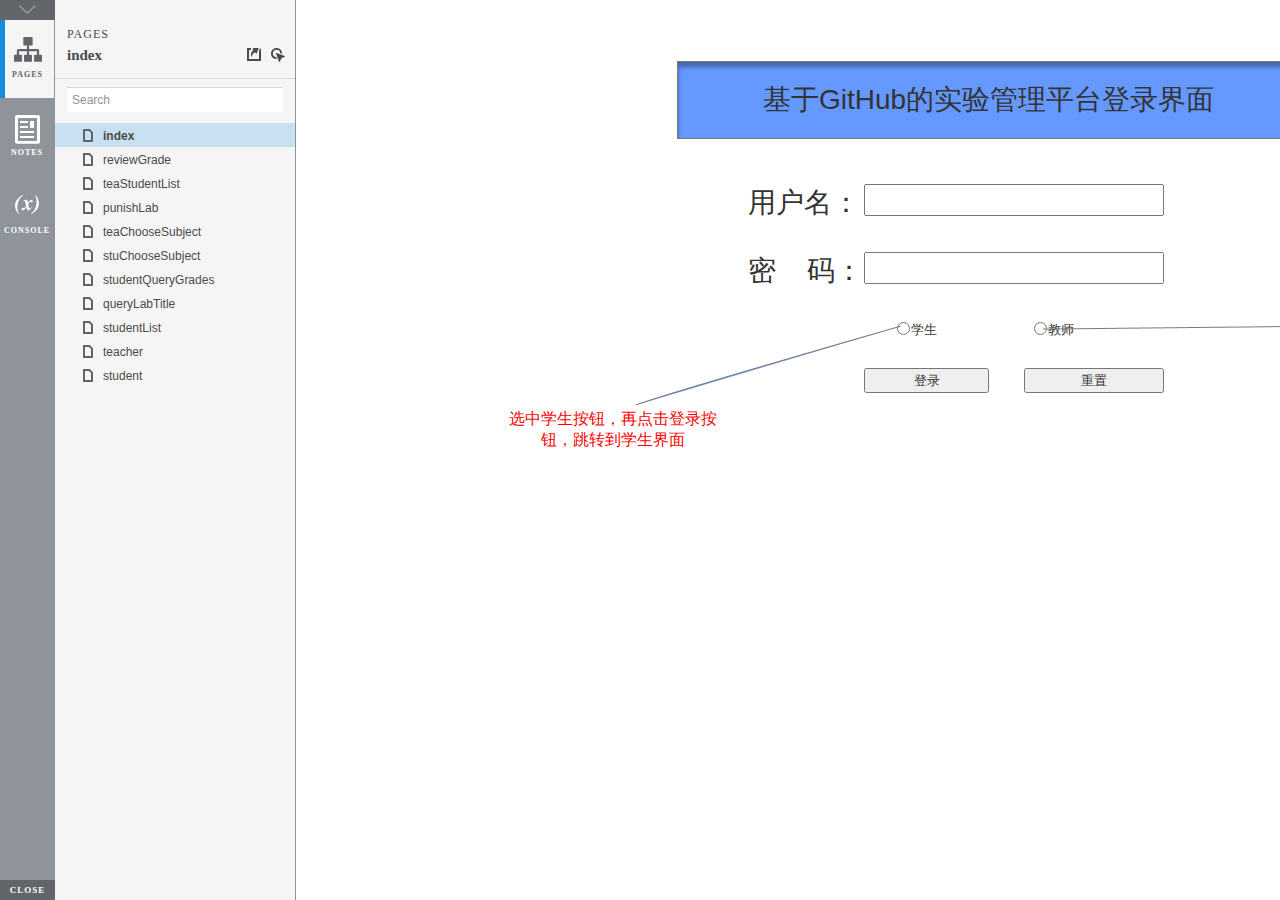
<file: test6/UI/start.html>
<!DOCTYPE html>
<html xmlns="http://www.w3.org/1999/xhtml" xml:lang="en" lang="en">
<head>
    <title>Untitled Document</title>
    <meta http-equiv="X-UA-Compatible" content="IE=edge"/>
    <meta http-equiv="content-type" content="text/html; charset=utf-8" />
    <meta name="viewport" content="width=device-width, initial-scale=1.0" />
    <meta name="apple-mobile-web-app-capable" content="yes" />
    <link type="text/css" href="resources/css/reset.css" rel="Stylesheet" />
    <link type="text/css" href="resources/css/default.css" rel="Stylesheet" />
    <!--<link href='https://fonts.googleapis.com/css?family=Nunito:300' rel='stylesheet' type='text/css'>-->

    <script type="text/javascript">
        if (location.href.toString().indexOf('file://localhost/') == 0) {
            location.href = location.href.toString().replace('file://localhost/', 'file:///');
        }
    </script>

    <!-- 8.0.0.3372 -->
<script src="resources/scripts/jquery-1.7.1.min.js"></script>
<script src="resources/scripts/startPre.js"></script>
<script src="data/document.js"></script>

    <style type="text/css">

#outerContainer {
	width:1000px;
	height:1500px;
}

.vsplitbar {
    width: 3px;
    /*background: #B9B9B9;*/
    border-right: 1px solid #8f949a;
}

.vsplitbar:hover, .vsplitbar.active {
    background: #8f949a;
}

#rightPanel {
    background-color: White;
}

/*#leftPanel {
    min-width: 120px;
}*/

.splitterMask {
   position:absolute;
   top: 0;
   left: 0;
   width: 100%;
   height: 100%;
   overflow: hidden;
   background-image: url(resources/images/transparent.gif);
   z-index: 20000;
}

    </style>
    <script type="text/javascript" language="JavaScript"><!--
        var SITEMAP_COLLAPSE_VAR_NAME = 'c';
        var PLUGIN_VAR_NAME = 'g';
        var FOOTNOTES_VAR_NAME = 'fn';
        var ADAPTIVE_VIEW_VAR_NAME = 'view';
        var lastLeftPanelWidth = 295;
        var toolBarOnly = true;

        // isolate scope
        (function() {
            setUpController();
            
            var configuration = $axure.document.configuration;
            var _settings = {};
            _settings.projectId = configuration.prototypeId;
            _settings.isAxshare = configuration.isAxshare;
            _settings.loadFeedbackPlugin = configuration.loadFeedbackPlugin;
            var cHash = getHashStringVar(SITEMAP_COLLAPSE_VAR_NAME);
            _settings.startCollapsed = cHash == "1";
            if(cHash == "2") closePlayer();
            var gHash = getHashStringVar(PLUGIN_VAR_NAME);
            if(gHash == "") gHash = 1;
            _settings.startPluginGid = gHash;

            $axure.player.settings = _settings;

            $(window).bind('load', function() {
                if(CHROME_5_LOCAL && !$('body').attr('pluginDetected')) {
                    window.location = 'resources/chrome/chrome.html';
                }
            });

            $(document).ready(function() {
                $axure.page.bind('load.start', mainFrame_onload);
                $axure.messageCenter.addMessageListener(messageCenter_message);

                $(document).on('pluginShown', function (event, data) {
                    setVarInCurrentUrlHash('g', data ? data : '');
                });

                $(document).on('pluginCreated', function(event, data) {
                    if($axure.player.settings.startPluginGid == data) {
                        $axure.player.showPlugin(data);
                    }
                });

                if($axure.player.settings.loadFeedbackPlugin) {
                    if($axure.player.settings.isAxshare) {
                        $axure.utils.loadJS('/Scripts/plugins/feedback/feedback8.js');
                    } else {
                        $axure.utils.loadJS('http://share.axure.com/Scripts/plugins/feedback/feedback8.js');
                    }
                }

                if(navigator.userAgent.indexOf("MSIE") >= 0) $('#outerContainer').width('100%');
                initialize();
                if($axure.player.settings.startCollapsed) $('#outerContainer').splitter({ sizeLeft: 0 });
                else $('#outerContainer').splitter({ sizeLeft: lastLeftPanelWidth });
                $('#leftPanel').width(lastLeftPanelWidth);
                
                $(window).resize(function() { resizeContent(); });

                $('#maximizePanelContainer').hide();

                initializeLogo();

                $(window).resize();
                resizeContent();
                
                $axure.player.collapseToBar();

                if($axure.player.settings.startCollapsed) {
                    collapse();
                    $('#leftPanel').width(0);
                }

                if(MOBILE_DEVICE) {
                    $('#interfaceControlFrameMinimizeContainer').height('45px');
                    $('#interfaceControlFrameMinimizeContainer a').height('45px');
                    $('#interfaceControlFrameHeaderContainer').css('margin-top','45px');
                    $('#interfaceControlFrameCloseContainer a').css('padding','10px 0px');
                    $('#maximizePanelContainer').height('45px');//.css('top','inherit').css('bottom','0px');

                    $('body').removeClass('hashover');

                    if(IOS) {
                        $('#rightPanel').css('overflow', 'auto').css('-webkit-overflow-scrolling', 'touch').css('-ms-overflow-x', 'hidden');

                        window.addEventListener("orientationchange", function() {
                            var viewport = document.querySelector("meta[name=viewport]");
                            //so iOS doesn't zoom when switching back to portrait
                            viewport.setAttribute('content', 'width=device-width, initial-scale=1.0, maximum-scale=1.0');
                            viewport.setAttribute('content', 'width=device-width, initial-scale=1.0');
                            resizeContent();
                        }, false);

                        $axure.page.bind('load.start', function() {
                            resizeContent();
                        });
                    }
                }

            });

            function initialize() {
                var legacyQString = getQueryString("Page");
                if (legacyQString.length > 0) {
                    location.href = location.href.substring(0, location.href.indexOf("?")) + "#p=" + legacyQString;
                    return;
                }

                var mainFrame = document.getElementById("mainFrame");
                //if it's local file on safari, test if we can access mainframe after its loaded
                if(SAFARI && document.location.href.indexOf('file://') >= 0) {
                    $(mainFrame).load(function () {
                        var canAccess;
                        try {
                            var mainFrameWindow = mainFrame.contentWindow || mainFrame.contentDocument;
                            mainFrameWindow['safari_file_CORS'] = 'Y';
                            canAccess = mainFrameWindow['safari_file_CORS'] === 'Y';
                        } catch(err) {
                            canAccess = false;
                        }

                        if(!canAccess) window.location = 'resources/chrome/safari.html';
                    });
                }

                mainFrame.contentWindow.location.href = getInitialUrl();
            }

            function initializeLogo() {
                if($axure.document.configuration.logoImagePath) {
                    var image = new Image();
                    image.onload = function() {
                        $('#logoImage').css('max-width', this.width + 'px');
                        $axure.player.resizeContent();
                    };
                    image.src = $axure.document.configuration.logoImagePath;
                
                    $('#interfaceControlFrameLogoImageContainer').html('<img id="logoImage" src="" />');
                    $('#logoImage').attr('src', $axure.document.configuration.logoImagePath).load(function() { resizeContent(); });
                } else $('#interfaceControlFrameLogoImageContainer').hide();

                if ($axure.document.configuration.logoImageCaption) {
                    $('#interfaceControlFrameLogoCaptionContainer').html($axure.document.configuration.logoImageCaption);
                } else $('#interfaceControlFrameLogoCaptionContainer').hide();

                if(!$('#interfaceControlFrameLogoImageContainer').is(':visible') && !$('#interfaceControlFrameLogoCaptionContainer').is(':visible')) {
                    $('#interfaceControlFrameLogoContainer').hide();
                }
            }

            var resizeContent = $axure.player.resizeContent = function() {
                var newHeight = $(window).height();
                var newWidth = $(window).width();

                var controlContainerHeight = newHeight;// - 30;
                if($('#interfaceControlFrameLogoContainer').is(':visible')) controlContainerHeight -= $('#interfaceControlFrameLogoContainer').outerHeight();// + 16;

                $('#outerContainer').height(newHeight).width(newWidth);
                $('.vsplitbar').height(newHeight);
                $('#leftPanel').height(newHeight);
                $('#interfaceControlFrame').height(newHeight);
                $('#interfaceControlFrameContainer').height(newHeight);
                $('#interfaceControlFrameHostContainer').height(controlContainerHeight);

                $('#rightPanel').height(newHeight);
                $('#mainFrame').height(newHeight);

                if($('#leftPanel').is(':visible')) $('#rightPanel').width($(window).width() - $('#leftPanel').width() - 1);// $('.vsplitbar').width());
                else $('#rightPanel').width($(window).width());

                $(document).trigger('ContainerHeightChange',[controlContainerHeight]);

                if(MOBILE_DEVICE) {
                    if(!(getHashStringVar(ADAPTIVE_VIEW_VAR_NAME).length > 0)) $axure.messageCenter.postMessage('setAdaptiveViewForSize', {'width':newWidth, 'height':$('#rightPanel').height()});
                }
            }

            var collapseToBar = $axure.player.collapseToBar = function() {
                lastLeftPanelWidth = $('#leftPanel').width();
                $('#leftPanel').width('55px');
                $('.vsplitbar').hide();
                $('#rightPanel').width($(window).width() - $('#leftPanel').width());
                $(window).resize();
                $('#outerContainer').trigger('resize');
                toolBarOnly = true;
            }

            var expandFromBar = $axure.player.expandFromBar = function() {
                if($('.vsplitbar').is(':visible')) return;

                $('#leftPanel').width(lastLeftPanelWidth);
                $('.vsplitbar').show();
                $('#rightPanel').width($(window).width() - $('#leftPanel').width() - 1);// $('.vsplitbar').width());
                $(window).resize();
                $('#outerContainer').trigger('resize');
                toolBarOnly = false;
            }

        })();

        function messageCenter_message(message, data) {
            if(message == 'expandFrame') expand();
            else if(message == 'getCollapseFrameOnLoad' && $axure.player.settings.startCollapsed && !MOBILE_DEVICE) $axure.messageCenter.postMessage('collapseFrameOnLoad');
        }

        
        function getInitialUrl() {
            var pageName = getHashStringVar("p");
            if(pageName.length > 0) return pageName + ".html";
            else {
                var url = getFirstPageUrl($axure.document.sitemap.rootNodes);
                return (url ? url : "about:blank");
            }
        }

        function getFirstPageUrl(nodes) {
            for (var i = 0; i < nodes.length; i++) {
                var node = nodes[i];
                if (node.url) return node.url;
                else {
                    var hasChildren = (node.children && node.children.length > 0);
                    if (hasChildren) {
                        var url = getFirstPageUrl(node.children);
                        if (url) return url;
                    }
                }
            }
            return null;
        }

        function closePlayer() {
            if($axure.page.location) window.location.href = $axure.page.location;
            else {
                var pageFile = getInitialUrl();
                var currentLocation = window.location.toString();
                window.location.href = currentLocation.substr(0, currentLocation.lastIndexOf("/") + 1) + pageFile;
            }
        }

        function replaceHash(newHash) {
            var currentLocWithoutHash = window.location.toString().split('#')[0];

            //We use replace so that every hash change doesn't get appended to the history stack.
            //We use replaceState in browsers that support it, else replace the location
            if(typeof window.history.replaceState != 'undefined') {
                try {
                    //Chrome 45 (Version 45.0.2454.85 m) started throwing an error here when generated locally (this only happens with sitemap open) which broke all interactions.
                    //try catch breaks the url adjusting nicely when the sitemap is open, but all interactions and forward and back buttons work.
                    //Uncaught SecurityError: Failed to execute 'replaceState' on 'History': A history state object with URL 'file:///C:/Users/Ian/Documents/Axure/HTML/Untitled/start.html#p=home' cannot be created in a document with origin 'null'.
                    window.history.replaceState(null, null, currentLocWithoutHash + newHash);
                } catch(ex) {}
            } else {
                window.location.replace(currentLocWithoutHash + newHash);
            }
        }

        function collapse() {
            setVarInCurrentUrlHash('c', 1);
            if(!toolBarOnly) lastLeftPanelWidth = $('#leftPanel').width();

            $('#maximizePanelContainer').show();
            $('#leftPanel').hide();
            $('.vsplitbar').hide();
            $('#rightPanel').width($(window).width());
            $(window).resize();
            $('#outerContainer').trigger('resize');

            $(document).trigger('sidebarCollapse');

            if(MOBILE_DEVICE) {
                $('#maximizePanelContainer').animate({
                    top:$('#rightPanel').height() - $('#maximizePanelContainer').height()
                }, 300, 'swing', function() {
                    $('#maximizePanelContainer').css('top', 'inherit').css('bottom', '0px');
                });
            }
        }

        function expand() {
            if(MOBILE_DEVICE) {
                $('#maximizePanelContainer').css('top', '0px').css('bottom', 'inherit');
            }

            deleteVarFromCurrentUrlHash('c');
            $('#maximizePanelContainer').hide();
            $('#leftPanel').width(lastLeftPanelWidth);
            $('#leftPanel').show();
            if(!toolBarOnly) {
                $('.vsplitbar').show();
                $('#rightPanel').width($(window).width() - $('#leftPanel').width() - 1);
            } else {
                $axure.player.collapseToBar();
            }
            $(window).resize();
            $('#outerContainer').trigger('resize');

            $(document).trigger('sidebarExpanded');
        }


        function mainFrame_onload() {
            if($axure.page.pageName) document.title = $axure.page.pageName;
        }

        function getQueryString(query) {
            var qstring = self.location.href.split("?");
            if(qstring.length < 2) return "";
            return GetParameter(qstring, query);
        }
        
        function GetParameter(qstring, query) {
            var prms = qstring[1].split("&");
            var frmelements = new Array();
            var currprmeter, querystr = "";

            for(var i = 0; i < prms.length; i++) {
                currprmeter = prms[i].split("=");
                frmelements[i] = new Array();
                frmelements[i][0] = currprmeter[0];
                frmelements[i][1] = currprmeter[1];
            }

            for(j = 0; j < frmelements.length; j++) {
                if(frmelements[j][0].toLowerCase() == query.toLowerCase()) {
                    querystr = frmelements[j][1];
                    break;
                }
            }
            return querystr;
        }
        
        function getHashStringVar(query) {
            var qstring = self.location.href.split("#");
            if(qstring.length < 2) return "";
            return GetParameter(qstring, query);
        }

        function setHashStringVar(currentHash, varName, varVal) {
            var varWithEqual = varName + '=';
            var poundVarWithEqual = varVal === '' ? '' :  '#' + varName + '=' + varVal;
            var ampVarWithEqual = varVal === '' ? '' :  '&' + varName + '=' + varVal;
            var hashToSet = '';

            var pageIndex = currentHash.indexOf('#' + varWithEqual);
            if(pageIndex == -1) pageIndex = currentHash.indexOf('&' + varWithEqual);
            if(pageIndex != -1) {
                var newHash = currentHash.substring(0, pageIndex);

                newHash = newHash == '' ? poundVarWithEqual : newHash + ampVarWithEqual;

                var ampIndex = currentHash.indexOf('&', pageIndex + 1);
                if(ampIndex != -1) {
                    newHash = newHash == '' ? '#' + currentHash.substring(ampIndex + 1) : newHash + currentHash.substring(ampIndex);
                }
                hashToSet = newHash;
            } else if(currentHash.indexOf('#') != -1) {
                hashToSet = currentHash + ampVarWithEqual;
            } else {
                hashToSet = poundVarWithEqual;
            }

            if(hashToSet != '' || varVal == '') {
                return hashToSet;
            }

            return null;
        }

        function setVarInCurrentUrlHash(varName, varVal) {
            var newHash = setHashStringVar(window.location.hash, varName, varVal);

            if(newHash != null) {
                replaceHash(newHash);
            }
        }

        function deleteHashStringVar(currentHash, varName) {
            var varWithEqual = varName + '=';

            var pageIndex = currentHash.indexOf('#' + varWithEqual);
            if(pageIndex == -1) pageIndex = currentHash.indexOf('&' + varWithEqual);
            if(pageIndex != -1) {
                var newHash = currentHash.substring(0, pageIndex);

                var ampIndex = currentHash.indexOf('&', pageIndex + 1);

                //IF begin of string....if none blank, ELSE # instead of & and rest
                //IF in string....prefix + if none blank, ELSE &-rest
                if(newHash == '') { //beginning of string
                    newHash = ampIndex != -1 ? '#' + currentHash.substring(ampIndex + 1) : '';
                } else { //somewhere in the middle
                    newHash = newHash + (ampIndex != -1 ? currentHash.substring(ampIndex) : '');
                }

                return newHash;
            }

            return null;
        }

        function deleteVarFromCurrentUrlHash(varName) {
            var newHash = deleteHashStringVar(window.location.hash, varName);

            if(newHash != null) {
                replaceHash(newHash);
            }
        }
    --></script>
    
    <link type="text/css" rel="Stylesheet" href="plugins/sitemap/styles/sitemap.css" />
    <link type="text/css" rel="Stylesheet" href="plugins/page_notes/styles/page_notes.css" />
    <link type="text/css" rel="Stylesheet" href="plugins/debug/styles/debug.css" />
    <script src="resources/scripts/startPost.js"></script>


    <!--<link type="text/css" rel="Stylesheet" href="plugins/recordplay/styles/recordplay.css" />
    <script type="text/javascript" src="plugins/recordplay/recordplay.js"></script>-->
    

</head>
<body scroll="no" class="hashover">
    <div id="outerContainer">

        <div id="leftPanel">
            <div id="interfaceControlFrame">
                <div id="interfaceControlFrameMinimizeContainer">
                    <a title="Collapse" id="interfaceControlFrameMinimizeButton" onclick="collapse();">&nbsp;</a>
                </div>
                <div id="interfaceControlFrameHeaderContainer">
                    <ul id="interfaceControlFrameHeader"></ul>
                </div>
                <div id="interfaceControlFrameContainer">
                    <div id="interfaceControlFrameLogoContainer">
                        <div id="interfaceControlFrameLogoImageContainer"></div>
                        <div id="interfaceControlFrameLogoCaptionContainer"></div>
                    </div>
                    <div id="interfaceControlFrameHostContainer">
                    </div>
                </div>
                <div id="interfaceControlFrameCloseContainer">
                    <a title="Close" id="interfaceControlFrameCloseButton" onclick="closePlayer();">CLOSE</a>
                </div>
            </div>
        </div>
        <div id="rightPanel">
            <iframe id="mainFrame" name="mainFrame" width="100%" height="100%" src="" frameborder="0" style="display: block;" webkitallowfullscreen mozallowfullscreen allowfullscreen></iframe>
        </div>

    </div>

    <div id="maximizePanelContainer">
        <iframe id="expandFrame" src="resources/expand.html" width="100%" height="100%" scrolling="no" allowtransparency="true" frameborder="0"></iframe>
    </div>

</body>
</html>
</file>
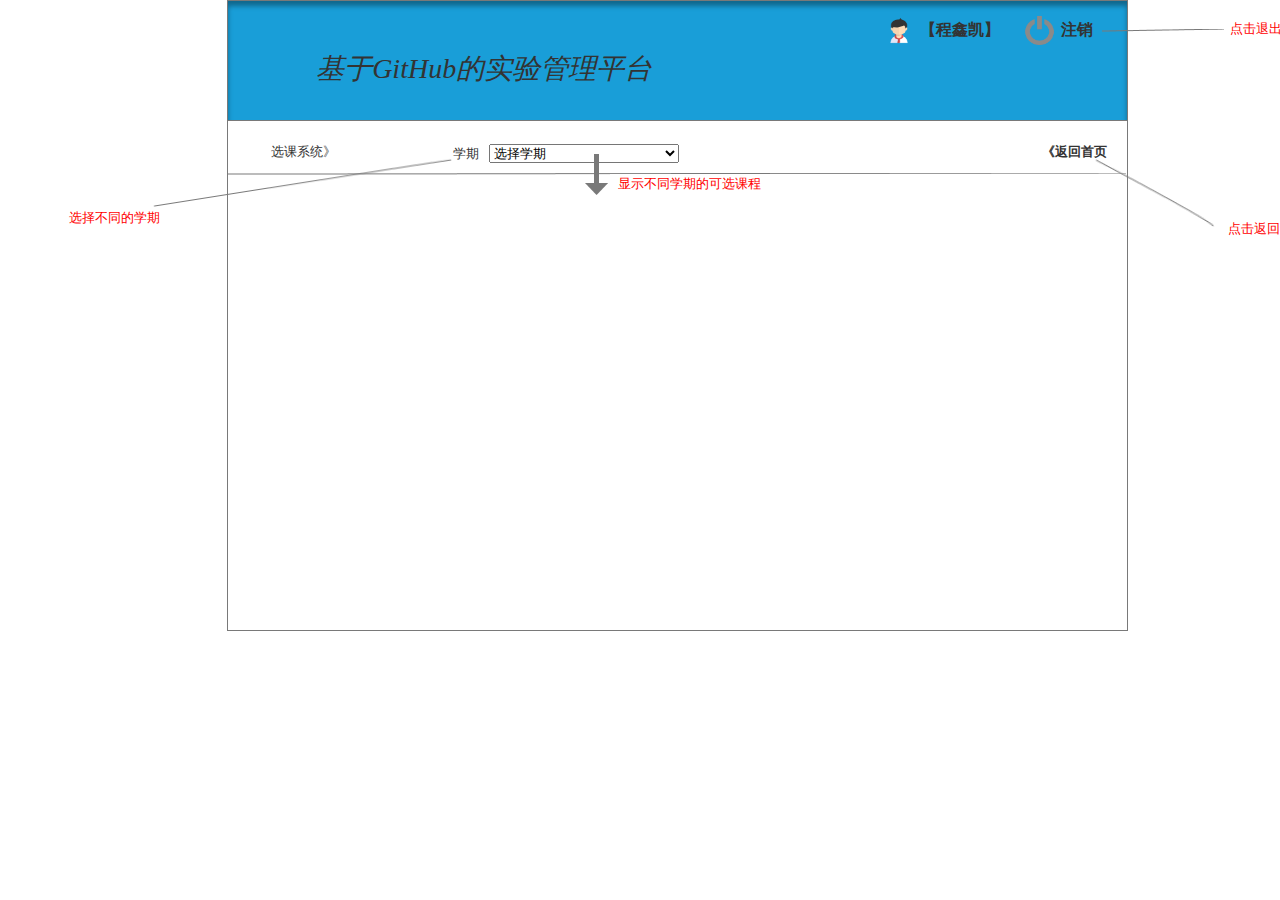
<file: test6/UI/stuchoosesubject.html>
﻿<!DOCTYPE html>
<html>
  <head>
    <title>stuChooseSubject</title>
    <meta http-equiv="X-UA-Compatible" content="IE=edge"/>
    <meta http-equiv="content-type" content="text/html; charset=utf-8"/>
    <meta name="apple-mobile-web-app-capable" content="yes"/>
    <link href="resources/css/jquery-ui-themes.css" type="text/css" rel="stylesheet"/>
    <link href="resources/css/axure_rp_page.css" type="text/css" rel="stylesheet"/>
    <link href="data/styles.css" type="text/css" rel="stylesheet"/>
    <link href="files/stuchoosesubject/styles.css" type="text/css" rel="stylesheet"/>
    <script src="resources/scripts/jquery-1.7.1.min.js"></script>
    <script src="resources/scripts/jquery-ui-1.8.10.custom.min.js"></script>
    <script src="resources/scripts/prototypePre.js"></script>
    <script src="data/document.js"></script>
    <script src="resources/scripts/prototypePost.js"></script>
    <script src="files/stuchoosesubject/data.js"></script>
    <script type="text/javascript">
      $axure.utils.getTransparentGifPath = function() { return 'resources/images/transparent.gif'; };
      $axure.utils.getOtherPath = function() { return 'resources/Other.html'; };
      $axure.utils.getReloadPath = function() { return 'resources/reload.html'; };
    </script>
  </head>
  <body>
    <div id="base" class="">

      <!-- Unnamed (矩形) -->
      <div id="u427" class="ax_default box_1">
        <img id="u427_img" class="img " src="images/teachoosesubject/u256.png"/>
        <div id="u427_text" class="text ">
          <p><span>选择不同的学期</span></p>
        </div>
      </div>

      <!-- Unnamed (矩形) -->
      <div id="u428" class="ax_default box_1">
        <div id="u428_div" class=""></div>
        <div id="u428_text" class="text ">
          <p style="font-size:36px;"><span style="font-family:'Arial Normal', 'Arial';font-style:normal;font-size:28px;">&nbsp;&nbsp;&nbsp; </span><span style="font-family:'Impact Oblique', 'Impact Normal', 'Impact';font-style:oblique;font-size:28px;">&nbsp; &nbsp; &nbsp; &nbsp; 基于GitHub的实验管理平台</span><span style="font-family:'Arial Normal', 'Arial';font-style:normal;"> </span></p>
        </div>
      </div>

      <!-- Unnamed (图片) -->
      <div id="u429" class="ax_default image">
        <img id="u429_img" class="img " src="images/stuchoosesubject/u429.png"/>
      </div>

      <!-- Unnamed (矩形) -->
      <div id="u430" class="ax_default box_1">
        <img id="u430_img" class="img " src="images/reviewgrade/u17.png"/>
        <div id="u430_text" class="text ">
          <p><span>【程鑫凯】</span></p>
        </div>
      </div>

      <!-- Unnamed (动态面板) -->
      <div id="u431" class="ax_default">
        <div id="u431_state0" class="panel_state" data-label="State1" style="">
          <div id="u431_state0_content" class="panel_state_content">

            <!-- Unnamed (图片) -->
            <div id="u432" class="ax_default image">
              <img id="u432_img" class="img " src="images/reviewgrade/u19.png"/>
            </div>

            <!-- Unnamed (矩形) -->
            <div id="u433" class="ax_default box_1">
              <img id="u433_img" class="img " src="images/reviewgrade/u20.png"/>
              <div id="u433_text" class="text ">
                <p><span>注销</span></p>
              </div>
            </div>
          </div>
        </div>
      </div>

      <!-- Unnamed (矩形) -->
      <div id="u434" class="ax_default box_1">
        <div id="u434_div" class=""></div>
      </div>

      <!-- Unnamed (下拉列表框) -->
      <div id="u435" class="ax_default droplist">
        <select id="u435_input">
          <option selected value="选择学期">选择学期</option>
          <option value="2018-2019第一学期">2018-2019第一学期</option>
          <option value="2017-2018第二学期">2017-2018第二学期</option>
          <option value="......">......</option>
        </select>
      </div>

      <!-- Unnamed (矩形) -->
      <div id="u436" class="ax_default box_1">
        <img id="u436_img" class="img " src="images/teachoosesubject/u265.png"/>
        <div id="u436_text" class="text ">
          <p><span>学期</span></p>
        </div>
      </div>

      <!-- Unnamed (形状) -->
      <div id="u437" class="ax_default _形状">
        <img id="u437_img" class="img " src="images/teachoosesubject/u266.png"/>
      </div>

      <!-- Unnamed (形状) -->
      <div id="u438" class="compound ax_default _形状" WidgetHeight="46" WidgetWidth="297" CompoundMode="true">
        <img id="u438_img" class="singleImg img " src="images/teachoosesubject/u267.png"/>
        <div id="u438p000" class="ax_vector_shape" WidgetTopLeftX="-0.469175065531864" WidgetTopLeftY="-7.67092785411376" WidgetTopRightX="0.489463617986947" WidgetTopRightY="0.0725781653776666" WidgetBottomLeftX="-0.492691357662094" WidgetBottomLeftY="-0.0986505762177051" WidgetBottomRightX="0.465947325856716" WidgetBottomRightY="7.64485544327372">
          <img id="u438p000_img" class="img " src="images/teachoosesubject/u267p000.png"/>
        </div>
      </div>

      <!-- Unnamed (垂直线) -->
      <div id="u439" class="ax_default arrow">
        <img id="u439_img" class="img " src="images/teachoosesubject/u268.png"/>
      </div>

      <!-- Unnamed (矩形) -->
      <div id="u440" class="ax_default box_1">
        <img id="u440_img" class="img " src="images/teachoosesubject/u269.png"/>
        <div id="u440_text" class="text ">
          <p><span>显示不同学期的可选课程</span></p>
        </div>
      </div>

      <!-- Unnamed (形状) -->
      <div id="u441" class="ax_default _形状">
        <img id="u441_img" class="img " src="images/teachoosesubject/u270.png"/>
      </div>

      <!-- Unnamed (矩形) -->
      <div id="u442" class="ax_default box_1">
        <img id="u442_img" class="img " src="images/teachoosesubject/u271.png"/>
        <div id="u442_text" class="text ">
          <p><span>点击退出系统，回到登录页面</span></p>
        </div>
      </div>

      <!-- Unnamed (矩形) -->
      <div id="u443" class="ax_default box_1">
        <img id="u443_img" class="img " src="images/teachoosesubject/u272.png"/>
        <div id="u443_text" class="text ">
          <p><span>选课系统》</span></p>
        </div>
      </div>

      <!-- 2018-2019第一学期 (动态面板) -->
      <div id="u444" class="ax_default ax_default_hidden" data-label="2018-2019第一学期" style="display:none; visibility: hidden">
        <div id="u444_state0" class="panel_state" data-label="State1" style="">
          <div id="u444_state0_content" class="panel_state_content">

            <!-- Unnamed (表格) -->
            <div id="u445" class="ax_default">

              <!-- Unnamed (单元格) -->
              <div id="u446" class="ax_default table_cell">
                <img id="u446_img" class="img " src="images/teachoosesubject/u275.png"/>
                <div id="u446_text" class="text ">
                  <p><span>编号</span></p>
                </div>
              </div>

              <!-- Unnamed (单元格) -->
              <div id="u447" class="ax_default table_cell">
                <img id="u447_img" class="img " src="images/teachoosesubject/u320.png"/>
                <div id="u447_text" class="text ">
                  <p><span>课程名称</span></p>
                </div>
              </div>

              <!-- Unnamed (单元格) -->
              <div id="u448" class="ax_default table_cell">
                <img id="u448_img" class="img " src="images/teachoosesubject/u321.png"/>
                <div id="u448_text" class="text ">
                  <p><span>开课时期</span></p>
                </div>
              </div>

              <!-- Unnamed (单元格) -->
              <div id="u449" class="ax_default table_cell">
                <img id="u449_img" class="img " src="images/teachoosesubject/u322.png"/>
                <div id="u449_text" class="text ">
                  <p><span>学分</span></p>
                </div>
              </div>

              <!-- Unnamed (单元格) -->
              <div id="u450" class="ax_default table_cell">
                <img id="u450_img" class="img " src="images/teachoosesubject/u323.png"/>
                <div id="u450_text" class="text ">
                  <p><span>任课教师</span></p>
                </div>
              </div>

              <!-- Unnamed (单元格) -->
              <div id="u451" class="ax_default table_cell">
                <img id="u451_img" class="img " src="images/teachoosesubject/u324.png"/>
                <div id="u451_text" class="text ">
                  <p><span>学时</span></p>
                </div>
              </div>

              <!-- Unnamed (单元格) -->
              <div id="u452" class="ax_default table_cell">
                <img id="u452_img" class="img " src="images/teachoosesubject/u325.png"/>
                <div id="u452_text" class="text ">
                  <p><span>课程人数</span></p>
                </div>
              </div>

              <!-- Unnamed (单元格) -->
              <div id="u453" class="ax_default table_cell">
                <img id="u453_img" class="img " src="images/teachoosesubject/u326.png"/>
                <div id="u453_text" class="text ">
                  <p><span>可选人数</span></p>
                </div>
              </div>

              <!-- Unnamed (单元格) -->
              <div id="u454" class="ax_default table_cell">
                <img id="u454_img" class="img " src="images/teachoosesubject/u327.png"/>
              </div>

              <!-- Unnamed (单元格) -->
              <div id="u455" class="ax_default table_cell">
                <img id="u455_img" class="img " src="images/teachoosesubject/u283.png"/>
                <div id="u455_text" class="text ">
                  <p><span>1</span></p>
                </div>
              </div>

              <!-- Unnamed (单元格) -->
              <div id="u456" class="ax_default table_cell">
                <img id="u456_img" class="img " src="images/teachoosesubject/u329.png"/>
                <div id="u456_text" class="text ">
                  <p><span>JavaEE</span></p>
                </div>
              </div>

              <!-- Unnamed (单元格) -->
              <div id="u457" class="ax_default table_cell">
                <img id="u457_img" class="img " src="images/teachoosesubject/u330.png"/>
                <div id="u457_text" class="text ">
                  <p><span>2018.3-2018.6</span></p>
                </div>
              </div>

              <!-- Unnamed (单元格) -->
              <div id="u458" class="ax_default table_cell">
                <img id="u458_img" class="img " src="images/teachoosesubject/u331.png"/>
                <div id="u458_text" class="text ">
                  <p><span>4</span></p>
                </div>
              </div>

              <!-- Unnamed (单元格) -->
              <div id="u459" class="ax_default table_cell">
                <img id="u459_img" class="img " src="images/teachoosesubject/u332.png"/>
                <div id="u459_text" class="text ">
                  <p><span>苏长明</span></p>
                </div>
              </div>

              <!-- Unnamed (单元格) -->
              <div id="u460" class="ax_default table_cell">
                <img id="u460_img" class="img " src="images/teachoosesubject/u333.png"/>
                <div id="u460_text" class="text ">
                  <p><span>64</span></p>
                </div>
              </div>

              <!-- Unnamed (单元格) -->
              <div id="u461" class="ax_default table_cell">
                <img id="u461_img" class="img " src="images/teachoosesubject/u334.png"/>
                <div id="u461_text" class="text ">
                  <p><span>60</span></p>
                </div>
              </div>

              <!-- Unnamed (单元格) -->
              <div id="u462" class="ax_default table_cell">
                <img id="u462_img" class="img " src="images/teachoosesubject/u335.png"/>
                <div id="u462_text" class="text ">
                  <p><span>5</span></p>
                </div>
              </div>

              <!-- Unnamed (单元格) -->
              <div id="u463" class="ax_default table_cell">
                <img id="u463_img" class="img " src="images/teachoosesubject/u336.png"/>
                <div id="u463_text" class="text ">
                  <p><span>选课</span></p>
                </div>
              </div>

              <!-- Unnamed (单元格) -->
              <div id="u464" class="ax_default table_cell">
                <img id="u464_img" class="img " src="images/reviewgrade/u37.png"/>
                <div id="u464_text" class="text ">
                  <p><span>2</span></p>
                </div>
              </div>

              <!-- Unnamed (单元格) -->
              <div id="u465" class="ax_default table_cell">
                <img id="u465_img" class="img " src="images/teachoosesubject/u338.png"/>
                <div id="u465_text" class="text ">
                  <p><span>安卓开发</span></p>
                </div>
              </div>

              <!-- Unnamed (单元格) -->
              <div id="u466" class="ax_default table_cell">
                <img id="u466_img" class="img " src="images/teachoosesubject/u339.png"/>
                <div id="u466_text" class="text ">
                  <p><span>2018.3-2018.6</span></p>
                </div>
              </div>

              <!-- Unnamed (单元格) -->
              <div id="u467" class="ax_default table_cell">
                <img id="u467_img" class="img " src="images/teachoosesubject/u340.png"/>
                <div id="u467_text" class="text ">
                  <p><span>4</span></p>
                </div>
              </div>

              <!-- Unnamed (单元格) -->
              <div id="u468" class="ax_default table_cell">
                <img id="u468_img" class="img " src="images/teachoosesubject/u341.png"/>
                <div id="u468_text" class="text ">
                  <p><span>聂莉莎</span></p>
                </div>
              </div>

              <!-- Unnamed (单元格) -->
              <div id="u469" class="ax_default table_cell">
                <img id="u469_img" class="img " src="images/teachoosesubject/u342.png"/>
                <div id="u469_text" class="text ">
                  <p><span>64</span></p>
                </div>
              </div>

              <!-- Unnamed (单元格) -->
              <div id="u470" class="ax_default table_cell">
                <img id="u470_img" class="img " src="images/teachoosesubject/u343.png"/>
                <div id="u470_text" class="text ">
                  <p><span>60</span></p>
                </div>
              </div>

              <!-- Unnamed (单元格) -->
              <div id="u471" class="ax_default table_cell">
                <img id="u471_img" class="img " src="images/teachoosesubject/u344.png"/>
                <div id="u471_text" class="text ">
                  <p><span>10</span></p>
                </div>
              </div>

              <!-- Unnamed (单元格) -->
              <div id="u472" class="ax_default table_cell">
                <img id="u472_img" class="img " src="images/teachoosesubject/u345.png"/>
                <div id="u472_text" class="text ">
                  <p><span>选课</span></p>
                </div>
              </div>

              <!-- Unnamed (单元格) -->
              <div id="u473" class="ax_default table_cell">
                <img id="u473_img" class="img " src="images/teachoosesubject/u299.png"/>
                <div id="u473_text" class="text ">
                  <p><span>┋</span></p>
                </div>
              </div>

              <!-- Unnamed (单元格) -->
              <div id="u474" class="ax_default table_cell">
                <img id="u474_img" class="img " src="images/teachoosesubject/u347.png"/>
                <div id="u474_text" class="text ">
                  <p><span>┋</span></p>
                </div>
              </div>

              <!-- Unnamed (单元格) -->
              <div id="u475" class="ax_default table_cell">
                <img id="u475_img" class="img " src="images/teachoosesubject/u348.png"/>
                <div id="u475_text" class="text ">
                  <p><span>┋</span></p>
                </div>
              </div>

              <!-- Unnamed (单元格) -->
              <div id="u476" class="ax_default table_cell">
                <img id="u476_img" class="img " src="images/teachoosesubject/u349.png"/>
                <div id="u476_text" class="text ">
                  <p><span>┋</span></p>
                </div>
              </div>

              <!-- Unnamed (单元格) -->
              <div id="u477" class="ax_default table_cell">
                <img id="u477_img" class="img " src="images/teachoosesubject/u350.png"/>
                <div id="u477_text" class="text ">
                  <p><span>┋</span></p>
                </div>
              </div>

              <!-- Unnamed (单元格) -->
              <div id="u478" class="ax_default table_cell">
                <img id="u478_img" class="img " src="images/teachoosesubject/u351.png"/>
                <div id="u478_text" class="text ">
                  <p><span>┋</span></p>
                </div>
              </div>

              <!-- Unnamed (单元格) -->
              <div id="u479" class="ax_default table_cell">
                <img id="u479_img" class="img " src="images/teachoosesubject/u352.png"/>
                <div id="u479_text" class="text ">
                  <p><span>┋</span></p>
                </div>
              </div>

              <!-- Unnamed (单元格) -->
              <div id="u480" class="ax_default table_cell">
                <img id="u480_img" class="img " src="images/teachoosesubject/u353.png"/>
                <div id="u480_text" class="text ">
                  <p><span>┋</span></p>
                </div>
              </div>

              <!-- Unnamed (单元格) -->
              <div id="u481" class="ax_default table_cell">
                <img id="u481_img" class="img " src="images/teachoosesubject/u354.png"/>
                <div id="u481_text" class="text ">
                  <p><span>┋</span></p>
                </div>
              </div>

              <!-- Unnamed (单元格) -->
              <div id="u482" class="ax_default table_cell">
                <img id="u482_img" class="img " src="images/teachoosesubject/u307.png"/>
              </div>

              <!-- Unnamed (单元格) -->
              <div id="u483" class="ax_default table_cell">
                <img id="u483_img" class="img " src="images/teachoosesubject/u356.png"/>
              </div>

              <!-- Unnamed (单元格) -->
              <div id="u484" class="ax_default table_cell">
                <img id="u484_img" class="img " src="images/teachoosesubject/u357.png"/>
              </div>

              <!-- Unnamed (单元格) -->
              <div id="u485" class="ax_default table_cell">
                <img id="u485_img" class="img " src="images/teachoosesubject/u358.png"/>
              </div>

              <!-- Unnamed (单元格) -->
              <div id="u486" class="ax_default table_cell">
                <img id="u486_img" class="img " src="images/teachoosesubject/u359.png"/>
              </div>

              <!-- Unnamed (单元格) -->
              <div id="u487" class="ax_default table_cell">
                <img id="u487_img" class="img " src="images/teachoosesubject/u360.png"/>
              </div>

              <!-- Unnamed (单元格) -->
              <div id="u488" class="ax_default table_cell">
                <img id="u488_img" class="img " src="images/teachoosesubject/u361.png"/>
              </div>

              <!-- Unnamed (单元格) -->
              <div id="u489" class="ax_default table_cell">
                <img id="u489_img" class="img " src="images/teachoosesubject/u362.png"/>
              </div>

              <!-- Unnamed (单元格) -->
              <div id="u490" class="ax_default table_cell">
                <img id="u490_img" class="img " src="images/teachoosesubject/u363.png"/>
              </div>
            </div>

            <!-- Unnamed (形状) -->
            <div id="u491" class="ax_default _形状">
              <img id="u491_img" class="img " src="images/teachoosesubject/u315.png"/>
            </div>

            <!-- Unnamed (矩形) -->
            <div id="u492" class="ax_default box_1">
              <img id="u492_img" class="img " src="images/teachoosesubject/u316.png"/>
              <div id="u492_text" class="text ">
                <p><span>点击选课后，可选人数若不为0，则可选课成功,并将选择的课程加入到已选课程里面。成功后返回学生端首页</span></p>
              </div>
            </div>

            <!-- Unnamed (表格) -->
            <div id="u493" class="ax_default">

              <!-- Unnamed (单元格) -->
              <div id="u494" class="ax_default table_cell">
                <img id="u494_img" class="img " src="images/stuchoosesubject/u494.png"/>
                <div id="u494_text" class="text ">
                  <p><span>编号</span></p>
                </div>
              </div>

              <!-- Unnamed (单元格) -->
              <div id="u495" class="ax_default table_cell">
                <img id="u495_img" class="img " src="images/stuchoosesubject/u495.png"/>
                <div id="u495_text" class="text ">
                  <p><span>课程名称</span></p>
                </div>
              </div>

              <!-- Unnamed (单元格) -->
              <div id="u496" class="ax_default table_cell">
                <img id="u496_img" class="img " src="images/teachoosesubject/u320.png"/>
                <div id="u496_text" class="text ">
                  <p><span>开课时期</span></p>
                </div>
              </div>

              <!-- Unnamed (单元格) -->
              <div id="u497" class="ax_default table_cell">
                <img id="u497_img" class="img " src="images/stuchoosesubject/u497.png"/>
                <div id="u497_text" class="text ">
                  <p><span>上课时间</span></p>
                </div>
              </div>

              <!-- Unnamed (单元格) -->
              <div id="u498" class="ax_default table_cell">
                <img id="u498_img" class="img " src="images/stuchoosesubject/u498.png"/>
                <div id="u498_text" class="text ">
                  <p><span>上课地点</span></p>
                </div>
              </div>

              <!-- Unnamed (单元格) -->
              <div id="u499" class="ax_default table_cell">
                <img id="u499_img" class="img " src="images/stuchoosesubject/u499.png"/>
                <div id="u499_text" class="text ">
                  <p><span>学分</span></p>
                </div>
              </div>

              <!-- Unnamed (单元格) -->
              <div id="u500" class="ax_default table_cell">
                <img id="u500_img" class="img " src="images/stuchoosesubject/u500.png"/>
                <div id="u500_text" class="text ">
                  <p><span>任课教师</span></p>
                </div>
              </div>

              <!-- Unnamed (单元格) -->
              <div id="u501" class="ax_default table_cell">
                <img id="u501_img" class="img " src="images/stuchoosesubject/u501.png"/>
                <div id="u501_text" class="text ">
                  <p><span>学时</span></p>
                </div>
              </div>

              <!-- Unnamed (单元格) -->
              <div id="u502" class="ax_default table_cell">
                <img id="u502_img" class="img " src="images/stuchoosesubject/u501.png"/>
                <div id="u502_text" class="text ">
                  <p><span>课程人数</span></p>
                </div>
              </div>

              <!-- Unnamed (单元格) -->
              <div id="u503" class="ax_default table_cell">
                <img id="u503_img" class="img " src="images/stuchoosesubject/u503.png"/>
                <div id="u503_text" class="text ">
                  <p><span>可选人数</span></p>
                </div>
              </div>

              <!-- Unnamed (单元格) -->
              <div id="u504" class="ax_default table_cell">
                <img id="u504_img" class="img " src="images/stuchoosesubject/u504.png"/>
              </div>

              <!-- Unnamed (单元格) -->
              <div id="u505" class="ax_default table_cell">
                <img id="u505_img" class="img " src="images/stuchoosesubject/u505.png"/>
                <div id="u505_text" class="text ">
                  <p><span>1</span></p>
                </div>
              </div>

              <!-- Unnamed (单元格) -->
              <div id="u506" class="ax_default table_cell">
                <img id="u506_img" class="img " src="images/stuchoosesubject/u506.png"/>
                <div id="u506_text" class="text ">
                  <p><span>JavaEE</span></p>
                </div>
              </div>

              <!-- Unnamed (单元格) -->
              <div id="u507" class="ax_default table_cell">
                <img id="u507_img" class="img " src="images/teachoosesubject/u329.png"/>
                <div id="u507_text" class="text ">
                  <p><span>2018.3-2018.6</span></p>
                </div>
              </div>

              <!-- Unnamed (单元格) -->
              <div id="u508" class="ax_default table_cell">
                <img id="u508_img" class="img " src="images/stuchoosesubject/u508.png"/>
                <div id="u508_text" class="text ">
                  <p><span>周二3、4节</span></p>
                </div>
              </div>

              <!-- Unnamed (单元格) -->
              <div id="u509" class="ax_default table_cell">
                <img id="u509_img" class="img " src="images/stuchoosesubject/u509.png"/>
                <div id="u509_text" class="text ">
                  <p><span>10教502</span></p>
                </div>
              </div>

              <!-- Unnamed (单元格) -->
              <div id="u510" class="ax_default table_cell">
                <img id="u510_img" class="img " src="images/stuchoosesubject/u510.png"/>
                <div id="u510_text" class="text ">
                  <p><span>4</span></p>
                </div>
              </div>

              <!-- Unnamed (单元格) -->
              <div id="u511" class="ax_default table_cell">
                <img id="u511_img" class="img " src="images/stuchoosesubject/u511.png"/>
                <div id="u511_text" class="text ">
                  <p><span>苏长明</span></p>
                </div>
              </div>

              <!-- Unnamed (单元格) -->
              <div id="u512" class="ax_default table_cell">
                <img id="u512_img" class="img " src="images/stuchoosesubject/u512.png"/>
                <div id="u512_text" class="text ">
                  <p><span>64</span></p>
                </div>
              </div>

              <!-- Unnamed (单元格) -->
              <div id="u513" class="ax_default table_cell">
                <img id="u513_img" class="img " src="images/stuchoosesubject/u512.png"/>
                <div id="u513_text" class="text ">
                  <p><span>60</span></p>
                </div>
              </div>

              <!-- Unnamed (单元格) -->
              <div id="u514" class="ax_default table_cell">
                <img id="u514_img" class="img " src="images/stuchoosesubject/u514.png"/>
                <div id="u514_text" class="text ">
                  <p><span>5</span></p>
                </div>
              </div>

              <!-- Unnamed (单元格) -->
              <div id="u515" class="ax_default table_cell">
                <img id="u515_img" class="img " src="images/stuchoosesubject/u515.png"/>
                <div id="u515_text" class="text ">
                  <p><span>选课</span></p>
                </div>
              </div>

              <!-- Unnamed (单元格) -->
              <div id="u516" class="ax_default table_cell">
                <img id="u516_img" class="img " src="images/stuchoosesubject/u494.png"/>
                <div id="u516_text" class="text ">
                  <p><span>2</span></p>
                </div>
              </div>

              <!-- Unnamed (单元格) -->
              <div id="u517" class="ax_default table_cell">
                <img id="u517_img" class="img " src="images/stuchoosesubject/u495.png"/>
                <div id="u517_text" class="text ">
                  <p><span>安卓开发</span></p>
                </div>
              </div>

              <!-- Unnamed (单元格) -->
              <div id="u518" class="ax_default table_cell">
                <img id="u518_img" class="img " src="images/teachoosesubject/u320.png"/>
                <div id="u518_text" class="text ">
                  <p><span>2018.3-2018.6</span></p>
                </div>
              </div>

              <!-- Unnamed (单元格) -->
              <div id="u519" class="ax_default table_cell">
                <img id="u519_img" class="img " src="images/stuchoosesubject/u497.png"/>
                <div id="u519_text" class="text ">
                  <p><span>周二1、2节</span></p>
                </div>
              </div>

              <!-- Unnamed (单元格) -->
              <div id="u520" class="ax_default table_cell">
                <img id="u520_img" class="img " src="images/stuchoosesubject/u498.png"/>
                <div id="u520_text" class="text ">
                  <p><span>10教211</span></p>
                </div>
              </div>

              <!-- Unnamed (单元格) -->
              <div id="u521" class="ax_default table_cell">
                <img id="u521_img" class="img " src="images/stuchoosesubject/u499.png"/>
                <div id="u521_text" class="text ">
                  <p><span>4</span></p>
                </div>
              </div>

              <!-- Unnamed (单元格) -->
              <div id="u522" class="ax_default table_cell">
                <img id="u522_img" class="img " src="images/stuchoosesubject/u500.png"/>
                <div id="u522_text" class="text ">
                  <p><span>聂莉莎</span></p>
                </div>
              </div>

              <!-- Unnamed (单元格) -->
              <div id="u523" class="ax_default table_cell">
                <img id="u523_img" class="img " src="images/stuchoosesubject/u501.png"/>
                <div id="u523_text" class="text ">
                  <p><span>48</span></p>
                </div>
              </div>

              <!-- Unnamed (单元格) -->
              <div id="u524" class="ax_default table_cell">
                <img id="u524_img" class="img " src="images/stuchoosesubject/u501.png"/>
                <div id="u524_text" class="text ">
                  <p><span>60</span></p>
                </div>
              </div>

              <!-- Unnamed (单元格) -->
              <div id="u525" class="ax_default table_cell">
                <img id="u525_img" class="img " src="images/stuchoosesubject/u503.png"/>
                <div id="u525_text" class="text ">
                  <p><span>8</span></p>
                </div>
              </div>

              <!-- Unnamed (单元格) -->
              <div id="u526" class="ax_default table_cell">
                <img id="u526_img" class="img " src="images/stuchoosesubject/u504.png"/>
                <div id="u526_text" class="text ">
                  <p><span>选课</span></p>
                </div>
              </div>

              <!-- Unnamed (单元格) -->
              <div id="u527" class="ax_default table_cell">
                <img id="u527_img" class="img " src="images/stuchoosesubject/u527.png"/>
                <div id="u527_text" class="text ">
                  <p><span>┋</span></p>
                </div>
              </div>

              <!-- Unnamed (单元格) -->
              <div id="u528" class="ax_default table_cell">
                <img id="u528_img" class="img " src="images/stuchoosesubject/u528.png"/>
                <div id="u528_text" class="text ">
                  <p><span>┋</span></p>
                </div>
              </div>

              <!-- Unnamed (单元格) -->
              <div id="u529" class="ax_default table_cell">
                <img id="u529_img" class="img " src="images/teachoosesubject/u347.png"/>
                <div id="u529_text" class="text ">
                  <p><span>┋</span></p>
                </div>
              </div>

              <!-- Unnamed (单元格) -->
              <div id="u530" class="ax_default table_cell">
                <img id="u530_img" class="img " src="images/stuchoosesubject/u530.png"/>
              </div>

              <!-- Unnamed (单元格) -->
              <div id="u531" class="ax_default table_cell">
                <img id="u531_img" class="img " src="images/stuchoosesubject/u531.png"/>
              </div>

              <!-- Unnamed (单元格) -->
              <div id="u532" class="ax_default table_cell">
                <img id="u532_img" class="img " src="images/stuchoosesubject/u532.png"/>
                <div id="u532_text" class="text ">
                  <p><span>┋</span></p>
                </div>
              </div>

              <!-- Unnamed (单元格) -->
              <div id="u533" class="ax_default table_cell">
                <img id="u533_img" class="img " src="images/stuchoosesubject/u533.png"/>
                <div id="u533_text" class="text ">
                  <p><span>┋</span></p>
                </div>
              </div>

              <!-- Unnamed (单元格) -->
              <div id="u534" class="ax_default table_cell">
                <img id="u534_img" class="img " src="images/stuchoosesubject/u534.png"/>
                <div id="u534_text" class="text ">
                  <p><span>┋</span></p>
                </div>
              </div>

              <!-- Unnamed (单元格) -->
              <div id="u535" class="ax_default table_cell">
                <img id="u535_img" class="img " src="images/stuchoosesubject/u534.png"/>
                <div id="u535_text" class="text ">
                  <p><span>┋</span></p>
                </div>
              </div>

              <!-- Unnamed (单元格) -->
              <div id="u536" class="ax_default table_cell">
                <img id="u536_img" class="img " src="images/stuchoosesubject/u536.png"/>
                <div id="u536_text" class="text ">
                  <p><span>┋</span></p>
                </div>
              </div>

              <!-- Unnamed (单元格) -->
              <div id="u537" class="ax_default table_cell">
                <img id="u537_img" class="img " src="images/stuchoosesubject/u537.png"/>
                <div id="u537_text" class="text ">
                  <p><span>┋</span></p>
                </div>
              </div>

              <!-- Unnamed (单元格) -->
              <div id="u538" class="ax_default table_cell">
                <img id="u538_img" class="img " src="images/stuchoosesubject/u538.png"/>
              </div>

              <!-- Unnamed (单元格) -->
              <div id="u539" class="ax_default table_cell">
                <img id="u539_img" class="img " src="images/stuchoosesubject/u539.png"/>
              </div>

              <!-- Unnamed (单元格) -->
              <div id="u540" class="ax_default table_cell">
                <img id="u540_img" class="img " src="images/stuchoosesubject/u540.png"/>
              </div>

              <!-- Unnamed (单元格) -->
              <div id="u541" class="ax_default table_cell">
                <img id="u541_img" class="img " src="images/stuchoosesubject/u541.png"/>
              </div>

              <!-- Unnamed (单元格) -->
              <div id="u542" class="ax_default table_cell">
                <img id="u542_img" class="img " src="images/stuchoosesubject/u542.png"/>
              </div>

              <!-- Unnamed (单元格) -->
              <div id="u543" class="ax_default table_cell">
                <img id="u543_img" class="img " src="images/stuchoosesubject/u543.png"/>
              </div>

              <!-- Unnamed (单元格) -->
              <div id="u544" class="ax_default table_cell">
                <img id="u544_img" class="img " src="images/stuchoosesubject/u544.png"/>
              </div>

              <!-- Unnamed (单元格) -->
              <div id="u545" class="ax_default table_cell">
                <img id="u545_img" class="img " src="images/stuchoosesubject/u545.png"/>
              </div>

              <!-- Unnamed (单元格) -->
              <div id="u546" class="ax_default table_cell">
                <img id="u546_img" class="img " src="images/stuchoosesubject/u545.png"/>
              </div>

              <!-- Unnamed (单元格) -->
              <div id="u547" class="ax_default table_cell">
                <img id="u547_img" class="img " src="images/stuchoosesubject/u547.png"/>
              </div>

              <!-- Unnamed (单元格) -->
              <div id="u548" class="ax_default table_cell">
                <img id="u548_img" class="img " src="images/stuchoosesubject/u548.png"/>
              </div>
            </div>

            <!-- Unnamed (形状) -->
            <div id="u549" class="ax_default _形状">
              <img id="u549_img" class="img " src="images/teachoosesubject/u315.png"/>
            </div>

            <!-- Unnamed (矩形) -->
            <div id="u550" class="ax_default box_1">
              <img id="u550_img" class="img " src="images/teachoosesubject/u365.png"/>
              <div id="u550_text" class="text ">
                <p><span>点击选课后，可选人数若不为0，则可选课成功,并将选择的课程加入到已选课程里面。成功后返回学生端首页</span></p>
              </div>
            </div>
          </div>
        </div>
      </div>

      <!-- 2017-2018第二学期 (动态面板) -->
      <div id="u551" class="ax_default ax_default_hidden" data-label="2017-2018第二学期" style="display:none; visibility: hidden">
        <div id="u551_state0" class="panel_state" data-label="State1" style="">
          <div id="u551_state0_content" class="panel_state_content">

            <!-- Unnamed (表格) -->
            <div id="u552" class="ax_default">

              <!-- Unnamed (单元格) -->
              <div id="u553" class="ax_default table_cell">
                <img id="u553_img" class="img " src="images/stuchoosesubject/u494.png"/>
                <div id="u553_text" class="text ">
                  <p><span>编号</span></p>
                </div>
              </div>

              <!-- Unnamed (单元格) -->
              <div id="u554" class="ax_default table_cell">
                <img id="u554_img" class="img " src="images/stuchoosesubject/u495.png"/>
                <div id="u554_text" class="text ">
                  <p><span>课程名称</span></p>
                </div>
              </div>

              <!-- Unnamed (单元格) -->
              <div id="u555" class="ax_default table_cell">
                <img id="u555_img" class="img " src="images/teachoosesubject/u320.png"/>
                <div id="u555_text" class="text ">
                  <p><span>开课时期</span></p>
                </div>
              </div>

              <!-- Unnamed (单元格) -->
              <div id="u556" class="ax_default table_cell">
                <img id="u556_img" class="img " src="images/stuchoosesubject/u497.png"/>
                <div id="u556_text" class="text ">
                  <p><span>上课时间</span></p>
                </div>
              </div>

              <!-- Unnamed (单元格) -->
              <div id="u557" class="ax_default table_cell">
                <img id="u557_img" class="img " src="images/stuchoosesubject/u498.png"/>
                <div id="u557_text" class="text ">
                  <p><span>上课地点</span></p>
                </div>
              </div>

              <!-- Unnamed (单元格) -->
              <div id="u558" class="ax_default table_cell">
                <img id="u558_img" class="img " src="images/stuchoosesubject/u499.png"/>
                <div id="u558_text" class="text ">
                  <p><span>学分</span></p>
                </div>
              </div>

              <!-- Unnamed (单元格) -->
              <div id="u559" class="ax_default table_cell">
                <img id="u559_img" class="img " src="images/stuchoosesubject/u500.png"/>
                <div id="u559_text" class="text ">
                  <p><span>任课教师</span></p>
                </div>
              </div>

              <!-- Unnamed (单元格) -->
              <div id="u560" class="ax_default table_cell">
                <img id="u560_img" class="img " src="images/stuchoosesubject/u501.png"/>
                <div id="u560_text" class="text ">
                  <p><span>学时</span></p>
                </div>
              </div>

              <!-- Unnamed (单元格) -->
              <div id="u561" class="ax_default table_cell">
                <img id="u561_img" class="img " src="images/stuchoosesubject/u501.png"/>
                <div id="u561_text" class="text ">
                  <p><span>课程人数</span></p>
                </div>
              </div>

              <!-- Unnamed (单元格) -->
              <div id="u562" class="ax_default table_cell">
                <img id="u562_img" class="img " src="images/stuchoosesubject/u503.png"/>
                <div id="u562_text" class="text ">
                  <p><span>可选人数</span></p>
                </div>
              </div>

              <!-- Unnamed (单元格) -->
              <div id="u563" class="ax_default table_cell">
                <img id="u563_img" class="img " src="images/stuchoosesubject/u504.png"/>
              </div>

              <!-- Unnamed (单元格) -->
              <div id="u564" class="ax_default table_cell">
                <img id="u564_img" class="img " src="images/stuchoosesubject/u505.png"/>
                <div id="u564_text" class="text ">
                  <p><span>1</span></p>
                </div>
              </div>

              <!-- Unnamed (单元格) -->
              <div id="u565" class="ax_default table_cell">
                <img id="u565_img" class="img " src="images/stuchoosesubject/u506.png"/>
                <div id="u565_text" class="text ">
                  <p><span>软件工程</span></p>
                </div>
              </div>

              <!-- Unnamed (单元格) -->
              <div id="u566" class="ax_default table_cell">
                <img id="u566_img" class="img " src="images/teachoosesubject/u329.png"/>
                <div id="u566_text" class="text ">
                  <p><span>2017.9-2018.1</span></p>
                </div>
              </div>

              <!-- Unnamed (单元格) -->
              <div id="u567" class="ax_default table_cell">
                <img id="u567_img" class="img " src="images/stuchoosesubject/u508.png"/>
                <div id="u567_text" class="text ">
                  <p><span>周二3、4节</span></p>
                </div>
              </div>

              <!-- Unnamed (单元格) -->
              <div id="u568" class="ax_default table_cell">
                <img id="u568_img" class="img " src="images/stuchoosesubject/u509.png"/>
                <div id="u568_text" class="text ">
                  <p><span>10教502</span></p>
                </div>
              </div>

              <!-- Unnamed (单元格) -->
              <div id="u569" class="ax_default table_cell">
                <img id="u569_img" class="img " src="images/stuchoosesubject/u510.png"/>
                <div id="u569_text" class="text ">
                  <p><span>4</span></p>
                </div>
              </div>

              <!-- Unnamed (单元格) -->
              <div id="u570" class="ax_default table_cell">
                <img id="u570_img" class="img " src="images/stuchoosesubject/u511.png"/>
                <div id="u570_text" class="text ">
                  <p><span>胡德昆</span></p>
                </div>
              </div>

              <!-- Unnamed (单元格) -->
              <div id="u571" class="ax_default table_cell">
                <img id="u571_img" class="img " src="images/stuchoosesubject/u512.png"/>
                <div id="u571_text" class="text ">
                  <p><span>64</span></p>
                </div>
              </div>

              <!-- Unnamed (单元格) -->
              <div id="u572" class="ax_default table_cell">
                <img id="u572_img" class="img " src="images/stuchoosesubject/u512.png"/>
                <div id="u572_text" class="text ">
                  <p><span>60</span></p>
                </div>
              </div>

              <!-- Unnamed (单元格) -->
              <div id="u573" class="ax_default table_cell">
                <img id="u573_img" class="img " src="images/stuchoosesubject/u514.png"/>
                <div id="u573_text" class="text ">
                  <p><span>8</span></p>
                </div>
              </div>

              <!-- Unnamed (单元格) -->
              <div id="u574" class="ax_default table_cell">
                <img id="u574_img" class="img " src="images/stuchoosesubject/u515.png"/>
                <div id="u574_text" class="text ">
                  <p><span>选课</span></p>
                </div>
              </div>

              <!-- Unnamed (单元格) -->
              <div id="u575" class="ax_default table_cell">
                <img id="u575_img" class="img " src="images/stuchoosesubject/u494.png"/>
                <div id="u575_text" class="text ">
                  <p><span>2</span></p>
                </div>
              </div>

              <!-- Unnamed (单元格) -->
              <div id="u576" class="ax_default table_cell">
                <img id="u576_img" class="img " src="images/stuchoosesubject/u495.png"/>
                <div id="u576_text" class="text ">
                  <p><span>计算机网络</span></p>
                </div>
              </div>

              <!-- Unnamed (单元格) -->
              <div id="u577" class="ax_default table_cell">
                <img id="u577_img" class="img " src="images/teachoosesubject/u320.png"/>
                <div id="u577_text" class="text ">
                  <p><span>2017.9-2018.1</span></p>
                </div>
              </div>

              <!-- Unnamed (单元格) -->
              <div id="u578" class="ax_default table_cell">
                <img id="u578_img" class="img " src="images/stuchoosesubject/u497.png"/>
                <div id="u578_text" class="text ">
                  <p><span>周二1、2节</span></p>
                </div>
              </div>

              <!-- Unnamed (单元格) -->
              <div id="u579" class="ax_default table_cell">
                <img id="u579_img" class="img " src="images/stuchoosesubject/u498.png"/>
                <div id="u579_text" class="text ">
                  <p><span>10教211</span></p>
                </div>
              </div>

              <!-- Unnamed (单元格) -->
              <div id="u580" class="ax_default table_cell">
                <img id="u580_img" class="img " src="images/stuchoosesubject/u499.png"/>
                <div id="u580_text" class="text ">
                  <p><span>6</span></p>
                </div>
              </div>

              <!-- Unnamed (单元格) -->
              <div id="u581" class="ax_default table_cell">
                <img id="u581_img" class="img " src="images/stuchoosesubject/u500.png"/>
                <div id="u581_text" class="text ">
                  <p><span>张洪</span></p>
                </div>
              </div>

              <!-- Unnamed (单元格) -->
              <div id="u582" class="ax_default table_cell">
                <img id="u582_img" class="img " src="images/stuchoosesubject/u501.png"/>
                <div id="u582_text" class="text ">
                  <p><span>48</span></p>
                </div>
              </div>

              <!-- Unnamed (单元格) -->
              <div id="u583" class="ax_default table_cell">
                <img id="u583_img" class="img " src="images/stuchoosesubject/u501.png"/>
                <div id="u583_text" class="text ">
                  <p><span>60</span></p>
                </div>
              </div>

              <!-- Unnamed (单元格) -->
              <div id="u584" class="ax_default table_cell">
                <img id="u584_img" class="img " src="images/stuchoosesubject/u503.png"/>
                <div id="u584_text" class="text ">
                  <p><span>3</span></p>
                </div>
              </div>

              <!-- Unnamed (单元格) -->
              <div id="u585" class="ax_default table_cell">
                <img id="u585_img" class="img " src="images/stuchoosesubject/u504.png"/>
                <div id="u585_text" class="text ">
                  <p><span>选课</span></p>
                </div>
              </div>

              <!-- Unnamed (单元格) -->
              <div id="u586" class="ax_default table_cell">
                <img id="u586_img" class="img " src="images/stuchoosesubject/u527.png"/>
                <div id="u586_text" class="text ">
                  <p><span>┋</span></p>
                </div>
              </div>

              <!-- Unnamed (单元格) -->
              <div id="u587" class="ax_default table_cell">
                <img id="u587_img" class="img " src="images/stuchoosesubject/u528.png"/>
                <div id="u587_text" class="text ">
                  <p><span>┋</span></p>
                </div>
              </div>

              <!-- Unnamed (单元格) -->
              <div id="u588" class="ax_default table_cell">
                <img id="u588_img" class="img " src="images/teachoosesubject/u347.png"/>
                <div id="u588_text" class="text ">
                  <p><span>┋</span></p>
                </div>
              </div>

              <!-- Unnamed (单元格) -->
              <div id="u589" class="ax_default table_cell">
                <img id="u589_img" class="img " src="images/stuchoosesubject/u530.png"/>
              </div>

              <!-- Unnamed (单元格) -->
              <div id="u590" class="ax_default table_cell">
                <img id="u590_img" class="img " src="images/stuchoosesubject/u531.png"/>
              </div>

              <!-- Unnamed (单元格) -->
              <div id="u591" class="ax_default table_cell">
                <img id="u591_img" class="img " src="images/stuchoosesubject/u532.png"/>
                <div id="u591_text" class="text ">
                  <p><span>┋</span></p>
                </div>
              </div>

              <!-- Unnamed (单元格) -->
              <div id="u592" class="ax_default table_cell">
                <img id="u592_img" class="img " src="images/stuchoosesubject/u533.png"/>
                <div id="u592_text" class="text ">
                  <p><span>┋</span></p>
                </div>
              </div>

              <!-- Unnamed (单元格) -->
              <div id="u593" class="ax_default table_cell">
                <img id="u593_img" class="img " src="images/stuchoosesubject/u534.png"/>
                <div id="u593_text" class="text ">
                  <p><span>┋</span></p>
                </div>
              </div>

              <!-- Unnamed (单元格) -->
              <div id="u594" class="ax_default table_cell">
                <img id="u594_img" class="img " src="images/stuchoosesubject/u534.png"/>
                <div id="u594_text" class="text ">
                  <p><span>┋</span></p>
                </div>
              </div>

              <!-- Unnamed (单元格) -->
              <div id="u595" class="ax_default table_cell">
                <img id="u595_img" class="img " src="images/stuchoosesubject/u536.png"/>
                <div id="u595_text" class="text ">
                  <p><span>┋</span></p>
                </div>
              </div>

              <!-- Unnamed (单元格) -->
              <div id="u596" class="ax_default table_cell">
                <img id="u596_img" class="img " src="images/stuchoosesubject/u537.png"/>
                <div id="u596_text" class="text ">
                  <p><span>┋</span></p>
                </div>
              </div>

              <!-- Unnamed (单元格) -->
              <div id="u597" class="ax_default table_cell">
                <img id="u597_img" class="img " src="images/stuchoosesubject/u538.png"/>
              </div>

              <!-- Unnamed (单元格) -->
              <div id="u598" class="ax_default table_cell">
                <img id="u598_img" class="img " src="images/stuchoosesubject/u539.png"/>
              </div>

              <!-- Unnamed (单元格) -->
              <div id="u599" class="ax_default table_cell">
                <img id="u599_img" class="img " src="images/stuchoosesubject/u540.png"/>
              </div>

              <!-- Unnamed (单元格) -->
              <div id="u600" class="ax_default table_cell">
                <img id="u600_img" class="img " src="images/stuchoosesubject/u541.png"/>
              </div>

              <!-- Unnamed (单元格) -->
              <div id="u601" class="ax_default table_cell">
                <img id="u601_img" class="img " src="images/stuchoosesubject/u542.png"/>
              </div>

              <!-- Unnamed (单元格) -->
              <div id="u602" class="ax_default table_cell">
                <img id="u602_img" class="img " src="images/stuchoosesubject/u543.png"/>
              </div>

              <!-- Unnamed (单元格) -->
              <div id="u603" class="ax_default table_cell">
                <img id="u603_img" class="img " src="images/stuchoosesubject/u544.png"/>
              </div>

              <!-- Unnamed (单元格) -->
              <div id="u604" class="ax_default table_cell">
                <img id="u604_img" class="img " src="images/stuchoosesubject/u545.png"/>
              </div>

              <!-- Unnamed (单元格) -->
              <div id="u605" class="ax_default table_cell">
                <img id="u605_img" class="img " src="images/stuchoosesubject/u545.png"/>
              </div>

              <!-- Unnamed (单元格) -->
              <div id="u606" class="ax_default table_cell">
                <img id="u606_img" class="img " src="images/stuchoosesubject/u547.png"/>
              </div>

              <!-- Unnamed (单元格) -->
              <div id="u607" class="ax_default table_cell">
                <img id="u607_img" class="img " src="images/stuchoosesubject/u548.png"/>
              </div>
            </div>

            <!-- Unnamed (形状) -->
            <div id="u608" class="ax_default _形状">
              <img id="u608_img" class="img " src="images/teachoosesubject/u315.png"/>
            </div>

            <!-- Unnamed (矩形) -->
            <div id="u609" class="ax_default box_1">
              <img id="u609_img" class="img " src="images/teachoosesubject/u365.png"/>
              <div id="u609_text" class="text ">
                <p><span>点击选课后，可选人数若不为0，则可选课成功,并将选择的课程加入到已选课程里面。成功后返回学生端首页</span></p>
              </div>
            </div>
          </div>
        </div>
      </div>

      <!-- Unnamed (动态面板) -->
      <div id="u610" class="ax_default">
        <div id="u610_state0" class="panel_state" data-label="State1" style="">
          <div id="u610_state0_content" class="panel_state_content">

            <!-- Unnamed (矩形) -->
            <div id="u611" class="ax_default box_1">
              <img id="u611_img" class="img " src="images/reviewgrade/u25.png"/>
              <div id="u611_text" class="text ">
                <p><span>《返回首页</span></p>
              </div>
            </div>
          </div>
        </div>
      </div>

      <!-- Unnamed (形状) -->
      <div id="u612" class="compound ax_default _形状" WidgetHeight="66" WidgetWidth="118" CompoundMode="true">
        <img id="u612_img" class="singleImg img " src="images/reviewgrade/u30.png"/>
        <div id="u612p000" class="ax_vector_shape" WidgetTopLeftX="-0.489864349198213" WidgetTopLeftY="-0.0431137901776874" WidgetTopRightX="0.257998878645618" WidgetTopRightY="-9.57770298835565" WidgetBottomLeftX="-0.257998878645617" WidgetBottomLeftY="9.57770298835567" WidgetBottomRightX="0.489864349198214" WidgetBottomRightY="0.043113790177704">
          <img id="u612p000_img" class="img " src="images/teachoosesubject/u411p000.png"/>
        </div>
      </div>

      <!-- Unnamed (矩形) -->
      <div id="u613" class="ax_default box_1">
        <img id="u613_img" class="img " src="images/reviewgrade/u31.png"/>
        <div id="u613_text" class="text ">
          <p><span>点击返回学生端首页</span></p>
        </div>
      </div>
    </div>
  </body>
</html>
</file>
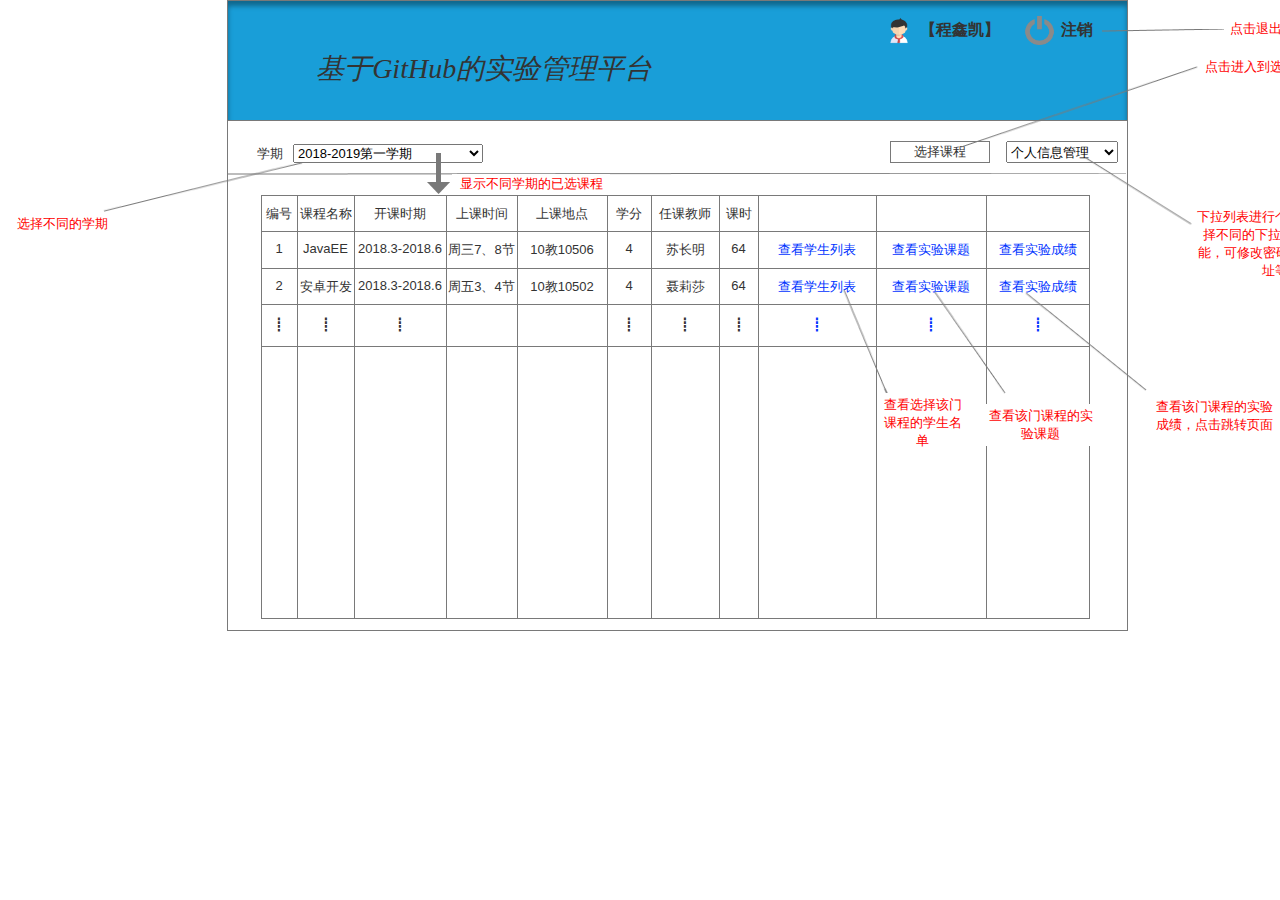
<file: test6/UI/student.html>
﻿<!DOCTYPE html>
<html>
  <head>
    <title>student</title>
    <meta http-equiv="X-UA-Compatible" content="IE=edge"/>
    <meta http-equiv="content-type" content="text/html; charset=utf-8"/>
    <meta name="apple-mobile-web-app-capable" content="yes"/>
    <link href="resources/css/jquery-ui-themes.css" type="text/css" rel="stylesheet"/>
    <link href="resources/css/axure_rp_page.css" type="text/css" rel="stylesheet"/>
    <link href="data/styles.css" type="text/css" rel="stylesheet"/>
    <link href="files/student/styles.css" type="text/css" rel="stylesheet"/>
    <script src="resources/scripts/jquery-1.7.1.min.js"></script>
    <script src="resources/scripts/jquery-ui-1.8.10.custom.min.js"></script>
    <script src="resources/scripts/prototypePre.js"></script>
    <script src="data/document.js"></script>
    <script src="resources/scripts/prototypePost.js"></script>
    <script src="files/student/data.js"></script>
    <script type="text/javascript">
      $axure.utils.getTransparentGifPath = function() { return 'resources/images/transparent.gif'; };
      $axure.utils.getOtherPath = function() { return 'resources/Other.html'; };
      $axure.utils.getReloadPath = function() { return 'resources/reload.html'; };
    </script>
  </head>
  <body>
    <div id="base" class="">

      <!-- Unnamed (矩形) -->
      <div id="u850" class="ax_default box_1">
        <img id="u850_img" class="img " src="images/teacher/u752.png"/>
        <div id="u850_text" class="text ">
          <p><span>点击进入到选择课程页面</span></p>
        </div>
      </div>

      <!-- Unnamed (矩形) -->
      <div id="u851" class="ax_default box_1">
        <img id="u851_img" class="img " src="images/teacher/u753.png"/>
        <div id="u851_text" class="text ">
          <p><span>下拉列表进行个人信息管理，选择不同的下拉项操作不同的功能，可修改密码、修改github地址等等。</span></p>
        </div>
      </div>

      <!-- Unnamed (矩形) -->
      <div id="u852" class="ax_default box_1">
        <img id="u852_img" class="img " src="images/teachoosesubject/u256.png"/>
        <div id="u852_text" class="text ">
          <p><span>选择不同的学期</span></p>
        </div>
      </div>

      <!-- Unnamed (矩形) -->
      <div id="u853" class="ax_default box_1">
        <div id="u853_div" class=""></div>
        <div id="u853_text" class="text ">
          <p style="font-size:36px;"><span style="font-family:'Arial Normal', 'Arial';font-style:normal;font-size:28px;">&nbsp;&nbsp;&nbsp; </span><span style="font-family:'Impact Oblique', 'Impact Normal', 'Impact';font-style:oblique;font-size:28px;">&nbsp; &nbsp; &nbsp; &nbsp; 基于GitHub的实验管理平台</span><span style="font-family:'Arial Normal', 'Arial';font-style:normal;"> </span></p>
        </div>
      </div>

      <!-- Unnamed (图片) -->
      <div id="u854" class="ax_default image">
        <img id="u854_img" class="img " src="images/stuchoosesubject/u429.png"/>
      </div>

      <!-- Unnamed (矩形) -->
      <div id="u855" class="ax_default box_1">
        <img id="u855_img" class="img " src="images/reviewgrade/u17.png"/>
        <div id="u855_text" class="text ">
          <p><span>【程鑫凯】</span></p>
        </div>
      </div>

      <!-- Unnamed (动态面板) -->
      <div id="u856" class="ax_default">
        <div id="u856_state0" class="panel_state" data-label="State1" style="">
          <div id="u856_state0_content" class="panel_state_content">

            <!-- Unnamed (图片) -->
            <div id="u857" class="ax_default image">
              <img id="u857_img" class="img " src="images/reviewgrade/u19.png"/>
            </div>

            <!-- Unnamed (矩形) -->
            <div id="u858" class="ax_default box_1">
              <img id="u858_img" class="img " src="images/reviewgrade/u20.png"/>
              <div id="u858_text" class="text ">
                <p><span>注销</span></p>
              </div>
            </div>
          </div>
        </div>
      </div>

      <!-- Unnamed (矩形) -->
      <div id="u859" class="ax_default box_1">
        <div id="u859_div" class=""></div>
      </div>

      <!-- Unnamed (下拉列表框) -->
      <div id="u860" class="ax_default droplist">
        <select id="u860_input">
          <option selected value="2018-2019第一学期">2018-2019第一学期</option>
          <option value="2017-2018第一学期">2017-2018第一学期</option>
          <option value="2017-2018第二学期">2017-2018第二学期</option>
          <option value="2016-2017第一学期">2016-2017第一学期</option>
          <option value="2016-2017第二学期">2016-2017第二学期</option>
        </select>
      </div>

      <!-- Unnamed (矩形) -->
      <div id="u861" class="ax_default box_1">
        <img id="u861_img" class="img " src="images/teachoosesubject/u265.png"/>
        <div id="u861_text" class="text ">
          <p><span>学期</span></p>
        </div>
      </div>

      <!-- Unnamed (表格) -->
      <div id="u862" class="ax_default">

        <!-- Unnamed (单元格) -->
        <div id="u863" class="ax_default table_cell">
          <img id="u863_img" class="img " src="images/student/u863.png"/>
          <div id="u863_text" class="text ">
            <p><span>编号</span></p>
          </div>
        </div>

        <!-- Unnamed (单元格) -->
        <div id="u864" class="ax_default table_cell">
          <img id="u864_img" class="img " src="images/stuchoosesubject/u500.png"/>
          <div id="u864_text" class="text ">
            <p><span>课程名称</span></p>
          </div>
        </div>

        <!-- Unnamed (单元格) -->
        <div id="u865" class="ax_default table_cell">
          <img id="u865_img" class="img " src="images/student/u865.png"/>
          <div id="u865_text" class="text ">
            <p><span>开课时期</span></p>
          </div>
        </div>

        <!-- Unnamed (单元格) -->
        <div id="u866" class="ax_default table_cell">
          <img id="u866_img" class="img " src="images/student/u866.png"/>
          <div id="u866_text" class="text ">
            <p><span>上课时间</span></p>
          </div>
        </div>

        <!-- Unnamed (单元格) -->
        <div id="u867" class="ax_default table_cell">
          <img id="u867_img" class="img " src="images/teacher/u769.png"/>
          <div id="u867_text" class="text ">
            <p><span>上课地点</span></p>
          </div>
        </div>

        <!-- Unnamed (单元格) -->
        <div id="u868" class="ax_default table_cell">
          <img id="u868_img" class="img " src="images/student/u868.png"/>
          <div id="u868_text" class="text ">
            <p><span>学分</span></p>
          </div>
        </div>

        <!-- Unnamed (单元格) -->
        <div id="u869" class="ax_default table_cell">
          <img id="u869_img" class="img " src="images/teastudentlist/u172.png"/>
          <div id="u869_text" class="text ">
            <p><span>任课教师</span></p>
          </div>
        </div>

        <!-- Unnamed (单元格) -->
        <div id="u870" class="ax_default table_cell">
          <img id="u870_img" class="img " src="images/teacher/u765.png"/>
          <div id="u870_text" class="text ">
            <p><span>课时</span></p>
          </div>
        </div>

        <!-- Unnamed (单元格) -->
        <div id="u871" class="ax_default table_cell">
          <img id="u871_img" class="img " src="images/student/u871.png"/>
        </div>

        <!-- Unnamed (单元格) -->
        <div id="u872" class="ax_default table_cell">
          <img id="u872_img" class="img " src="images/student/u872.png"/>
        </div>

        <!-- Unnamed (单元格) -->
        <div id="u873" class="ax_default table_cell">
          <img id="u873_img" class="img " src="images/student/u873.png"/>
        </div>

        <!-- Unnamed (单元格) -->
        <div id="u874" class="ax_default table_cell">
          <img id="u874_img" class="img " src="images/student/u874.png"/>
          <div id="u874_text" class="text ">
            <p><span>1</span></p>
          </div>
        </div>

        <!-- Unnamed (单元格) -->
        <div id="u875" class="ax_default table_cell">
          <img id="u875_img" class="img " src="images/stuchoosesubject/u511.png"/>
          <div id="u875_text" class="text ">
            <p><span>JavaEE</span></p>
          </div>
        </div>

        <!-- Unnamed (单元格) -->
        <div id="u876" class="ax_default table_cell">
          <img id="u876_img" class="img " src="images/student/u876.png"/>
          <div id="u876_text" class="text ">
            <p><span>2018.3-2018.6</span></p>
          </div>
        </div>

        <!-- Unnamed (单元格) -->
        <div id="u877" class="ax_default table_cell">
          <img id="u877_img" class="img " src="images/student/u877.png"/>
          <div id="u877_text" class="text ">
            <p><span>周三7、8节</span></p>
          </div>
        </div>

        <!-- Unnamed (单元格) -->
        <div id="u878" class="ax_default table_cell">
          <img id="u878_img" class="img " src="images/teacher/u780.png"/>
          <div id="u878_text" class="text ">
            <p><span>10教10506</span></p>
          </div>
        </div>

        <!-- Unnamed (单元格) -->
        <div id="u879" class="ax_default table_cell">
          <img id="u879_img" class="img " src="images/student/u879.png"/>
          <div id="u879_text" class="text ">
            <p><span>4</span></p>
          </div>
        </div>

        <!-- Unnamed (单元格) -->
        <div id="u880" class="ax_default table_cell">
          <img id="u880_img" class="img " src="images/teachoosesubject/u286.png"/>
          <div id="u880_text" class="text ">
            <p><span>苏长明</span></p>
          </div>
        </div>

        <!-- Unnamed (单元格) -->
        <div id="u881" class="ax_default table_cell">
          <img id="u881_img" class="img " src="images/teacher/u776.png"/>
          <div id="u881_text" class="text ">
            <p><span>64</span></p>
          </div>
        </div>

        <!-- Unnamed (单元格) -->
        <div id="u882" class="ax_default table_cell">
          <img id="u882_img" class="img " src="images/student/u882.png"/>
          <div id="u882_text" class="text ">
            <p><span>查看学生列表</span></p>
          </div>
        </div>

        <!-- Unnamed (单元格) -->
        <div id="u883" class="ax_default table_cell">
          <img id="u883_img" class="img " src="images/student/u883.png"/>
          <div id="u883_text" class="text ">
            <p><span>查看实验课题</span></p>
          </div>
        </div>

        <!-- Unnamed (单元格) -->
        <div id="u884" class="ax_default table_cell">
          <img id="u884_img" class="img " src="images/student/u884.png"/>
          <div id="u884_text" class="text ">
            <p><span>查看实验成绩</span></p>
          </div>
        </div>

        <!-- Unnamed (单元格) -->
        <div id="u885" class="ax_default table_cell">
          <img id="u885_img" class="img " src="images/student/u863.png"/>
          <div id="u885_text" class="text ">
            <p><span>2</span></p>
          </div>
        </div>

        <!-- Unnamed (单元格) -->
        <div id="u886" class="ax_default table_cell">
          <img id="u886_img" class="img " src="images/stuchoosesubject/u500.png"/>
          <div id="u886_text" class="text ">
            <p><span>安卓开发</span></p>
          </div>
        </div>

        <!-- Unnamed (单元格) -->
        <div id="u887" class="ax_default table_cell">
          <img id="u887_img" class="img " src="images/student/u865.png"/>
          <div id="u887_text" class="text ">
            <p><span>2018.3-2018.6</span></p>
          </div>
        </div>

        <!-- Unnamed (单元格) -->
        <div id="u888" class="ax_default table_cell">
          <img id="u888_img" class="img " src="images/student/u866.png"/>
          <div id="u888_text" class="text ">
            <p><span>周五3、4节</span></p>
          </div>
        </div>

        <!-- Unnamed (单元格) -->
        <div id="u889" class="ax_default table_cell">
          <img id="u889_img" class="img " src="images/teacher/u769.png"/>
          <div id="u889_text" class="text ">
            <p><span>10教10502</span></p>
          </div>
        </div>

        <!-- Unnamed (单元格) -->
        <div id="u890" class="ax_default table_cell">
          <img id="u890_img" class="img " src="images/student/u868.png"/>
          <div id="u890_text" class="text ">
            <p><span>4</span></p>
          </div>
        </div>

        <!-- Unnamed (单元格) -->
        <div id="u891" class="ax_default table_cell">
          <img id="u891_img" class="img " src="images/teastudentlist/u172.png"/>
          <div id="u891_text" class="text ">
            <p><span>聂莉莎</span></p>
          </div>
        </div>

        <!-- Unnamed (单元格) -->
        <div id="u892" class="ax_default table_cell">
          <img id="u892_img" class="img " src="images/teacher/u765.png"/>
          <div id="u892_text" class="text ">
            <p><span>64</span></p>
          </div>
        </div>

        <!-- Unnamed (单元格) -->
        <div id="u893" class="ax_default table_cell">
          <img id="u893_img" class="img " src="images/student/u871.png"/>
          <div id="u893_text" class="text ">
            <p><span>查看学生列表</span></p>
          </div>
        </div>

        <!-- Unnamed (单元格) -->
        <div id="u894" class="ax_default table_cell">
          <img id="u894_img" class="img " src="images/student/u872.png"/>
          <div id="u894_text" class="text ">
            <p><span>查看实验课题</span></p>
          </div>
        </div>

        <!-- Unnamed (单元格) -->
        <div id="u895" class="ax_default table_cell">
          <img id="u895_img" class="img " src="images/student/u873.png"/>
          <div id="u895_text" class="text ">
            <p><span>查看实验成绩</span></p>
          </div>
        </div>

        <!-- Unnamed (单元格) -->
        <div id="u896" class="ax_default table_cell">
          <img id="u896_img" class="img " src="images/student/u896.png"/>
          <div id="u896_text" class="text ">
            <p><span>┋</span></p>
          </div>
        </div>

        <!-- Unnamed (单元格) -->
        <div id="u897" class="ax_default table_cell">
          <img id="u897_img" class="img " src="images/stuchoosesubject/u533.png"/>
          <div id="u897_text" class="text ">
            <p><span>┋</span></p>
          </div>
        </div>

        <!-- Unnamed (单元格) -->
        <div id="u898" class="ax_default table_cell">
          <img id="u898_img" class="img " src="images/student/u898.png"/>
          <div id="u898_text" class="text ">
            <p><span>┋</span></p>
          </div>
        </div>

        <!-- Unnamed (单元格) -->
        <div id="u899" class="ax_default table_cell">
          <img id="u899_img" class="img " src="images/student/u899.png"/>
        </div>

        <!-- Unnamed (单元格) -->
        <div id="u900" class="ax_default table_cell">
          <img id="u900_img" class="img " src="images/teacher/u802.png"/>
        </div>

        <!-- Unnamed (单元格) -->
        <div id="u901" class="ax_default table_cell">
          <img id="u901_img" class="img " src="images/student/u901.png"/>
          <div id="u901_text" class="text ">
            <p><span>┋</span></p>
          </div>
        </div>

        <!-- Unnamed (单元格) -->
        <div id="u902" class="ax_default table_cell">
          <img id="u902_img" class="img " src="images/teachoosesubject/u302.png"/>
          <div id="u902_text" class="text ">
            <p><span>┋</span></p>
          </div>
        </div>

        <!-- Unnamed (单元格) -->
        <div id="u903" class="ax_default table_cell">
          <img id="u903_img" class="img " src="images/teacher/u798.png"/>
          <div id="u903_text" class="text ">
            <p><span>┋</span></p>
          </div>
        </div>

        <!-- Unnamed (单元格) -->
        <div id="u904" class="ax_default table_cell">
          <img id="u904_img" class="img " src="images/student/u904.png"/>
          <div id="u904_text" class="text ">
            <p><span>┋</span></p>
          </div>
        </div>

        <!-- Unnamed (单元格) -->
        <div id="u905" class="ax_default table_cell">
          <img id="u905_img" class="img " src="images/student/u905.png"/>
          <div id="u905_text" class="text ">
            <p><span>┋</span></p>
          </div>
        </div>

        <!-- Unnamed (单元格) -->
        <div id="u906" class="ax_default table_cell">
          <img id="u906_img" class="img " src="images/student/u906.png"/>
          <div id="u906_text" class="text ">
            <p><span>┋</span></p>
          </div>
        </div>

        <!-- Unnamed (单元格) -->
        <div id="u907" class="ax_default table_cell">
          <img id="u907_img" class="img " src="images/student/u907.png"/>
        </div>

        <!-- Unnamed (单元格) -->
        <div id="u908" class="ax_default table_cell">
          <img id="u908_img" class="img " src="images/student/u908.png"/>
        </div>

        <!-- Unnamed (单元格) -->
        <div id="u909" class="ax_default table_cell">
          <img id="u909_img" class="img " src="images/student/u909.png"/>
        </div>

        <!-- Unnamed (单元格) -->
        <div id="u910" class="ax_default table_cell">
          <img id="u910_img" class="img " src="images/student/u910.png"/>
        </div>

        <!-- Unnamed (单元格) -->
        <div id="u911" class="ax_default table_cell">
          <img id="u911_img" class="img " src="images/teacher/u813.png"/>
        </div>

        <!-- Unnamed (单元格) -->
        <div id="u912" class="ax_default table_cell">
          <img id="u912_img" class="img " src="images/student/u912.png"/>
        </div>

        <!-- Unnamed (单元格) -->
        <div id="u913" class="ax_default table_cell">
          <img id="u913_img" class="img " src="images/teachoosesubject/u310.png"/>
        </div>

        <!-- Unnamed (单元格) -->
        <div id="u914" class="ax_default table_cell">
          <img id="u914_img" class="img " src="images/teacher/u809.png"/>
        </div>

        <!-- Unnamed (单元格) -->
        <div id="u915" class="ax_default table_cell">
          <img id="u915_img" class="img " src="images/student/u915.png"/>
        </div>

        <!-- Unnamed (单元格) -->
        <div id="u916" class="ax_default table_cell">
          <img id="u916_img" class="img " src="images/student/u916.png"/>
        </div>

        <!-- Unnamed (单元格) -->
        <div id="u917" class="ax_default table_cell">
          <img id="u917_img" class="img " src="images/student/u917.png"/>
        </div>
      </div>

      <!-- Unnamed (形状) -->
      <div id="u918" class="ax_default _形状">
        <img id="u918_img" class="img " src="images/teachoosesubject/u266.png"/>
      </div>

      <!-- Unnamed (矩形) -->
      <div id="u919" class="ax_default box_1">
        <div id="u919_div" class=""></div>
        <div id="u919_text" class="text ">
          <p><span>选择课程</span></p>
        </div>
      </div>

      <!-- Unnamed (下拉列表框) -->
      <div id="u920" class="ax_default droplist">
        <select id="u920_input">
          <option selected value="个人信息管理">个人信息管理</option>
          <option value="修改密码">修改密码</option>
          <option value="修改github地址">修改github地址</option>
        </select>
      </div>

      <!-- Unnamed (形状) -->
      <div id="u921" class="compound ax_default _形状" WidgetHeight="48" WidgetWidth="198" CompoundMode="true">
        <img id="u921_img" class="singleImg img " src="images/teacher/u823.png"/>
        <div id="u921p000" class="ax_vector_shape" WidgetTopLeftX="-0.429776911461579" WidgetTopLeftY="-7.87289418249851" WidgetTopRightX="0.485073344741503" WidgetTopRightY="0.110528372290527" WidgetBottomLeftX="-0.485073344741503" WidgetBottomLeftY="-0.110528372290536" WidgetBottomRightX="0.429776911461579" WidgetBottomRightY="7.8728941824985">
          <img id="u921p000_img" class="img " src="images/teacher/u823p000.png"/>
        </div>
      </div>

      <!-- Unnamed (垂直线) -->
      <div id="u922" class="ax_default arrow">
        <img id="u922_img" class="img " src="images/teachoosesubject/u268.png"/>
      </div>

      <!-- Unnamed (矩形) -->
      <div id="u923" class="ax_default box_1">
        <img id="u923_img" class="img " src="images/teachoosesubject/u269.png"/>
        <div id="u923_text" class="text ">
          <p><span>显示不同学期的已选课程</span></p>
        </div>
      </div>

      <!-- Unnamed (形状) -->
      <div id="u924" class="compound ax_default _形状" WidgetHeight="111" WidgetWidth="46" CompoundMode="true">
        <img id="u924_img" class="singleImg img " src="images/student/u924.png"/>
        <div id="u924p000" class="ax_vector_shape" WidgetTopLeftX="-0.47313161027887" WidgetTopLeftY="-0.0531000729173072" WidgetTopRightX="-0.330483737973262" WidgetTopRightY="-7.11030394938602" WidgetBottomLeftX="0.33778933204828" WidgetBottomLeftY="7.17542580413426" WidgetBottomRightX="0.480437204353888" WidgetBottomRightY="0.118221927665547">
          <img id="u924p000_img" class="img " src="images/student/u924p000.png"/>
        </div>
        <div id="u924p001" class="ax_vector_shape" WidgetTopLeftX="7.17276116839872" WidgetTopLeftY="-0.271947674713022" WidgetTopRightX="6.09576721232798" WidgetTopRightY="10.390666652805" WidgetBottomLeftX="0.740423177341636" WidgetBottomLeftY="-10.6672806420046" WidgetBottomRightX="-0.336570778729111" WidgetBottomRightY="-0.00466631448652804">
          <img id="u924p001_img" class="img " src="images/student/u924p001.png"/>
        </div>
      </div>

      <!-- Unnamed (矩形) -->
      <div id="u925" class="ax_default box_1">
        <img id="u925_img" class="img " src="images/student/u925.png"/>
        <div id="u925_text" class="text ">
          <p><span>查看选择该门课程的学生名单</span></p>
        </div>
      </div>

      <!-- Unnamed (形状) -->
      <div id="u926" class="compound ax_default _形状" WidgetHeight="101" WidgetWidth="70" CompoundMode="true">
        <img id="u926_img" class="singleImg img " src="images/student/u926.png"/>
        <div id="u926p000" class="ax_vector_shape" WidgetTopLeftX="-0.476818574115126" WidgetTopLeftY="-0.0021250668593904" WidgetTopRightX="-0.163143960485648" WidgetTopRightY="-14.3372858419167" WidgetBottomLeftX="0.169543585831656" WidgetBottomLeftY="14.4806799510045" WidgetBottomRightX="0.483218199461135" WidgetBottomRightY="0.145519175947168">
          <img id="u926p000_img" class="img " src="images/student/u926p000.png"/>
        </div>
      </div>

      <!-- Unnamed (矩形) -->
      <div id="u927" class="ax_default box_1">
        <img id="u927_img" class="img " src="images/student/u927.png"/>
        <div id="u927_text" class="text ">
          <p><span>查看该门课程的实验课题</span></p>
        </div>
      </div>

      <!-- Unnamed (形状) -->
      <div id="u928" class="compound ax_default _形状" WidgetHeight="97" WidgetWidth="120" CompoundMode="true">
        <img id="u928_img" class="singleImg img " src="images/student/u928.png"/>
        <div id="u928p000" class="ax_vector_shape" WidgetTopLeftX="-0.496573441338848" WidgetTopLeftY="-0.0802321621003337" WidgetTopRightX="0.101231144397284" WidgetTopRightY="-18.9598438935955" WidgetBottomLeftX="-0.105265249468116" WidgetBottomLeftY="18.7655574032312" WidgetBottomRightX="0.492539336268016" WidgetBottomRightY="-0.11405432826391">
          <img id="u928p000_img" class="img " src="images/student/u928p000.png"/>
        </div>
      </div>

      <!-- Unnamed (矩形) -->
      <div id="u929" class="ax_default box_1">
        <img id="u929_img" class="img " src="images/student/u929.png"/>
        <div id="u929_text" class="text ">
          <p><span>查看该门课程的实验成绩，点击跳转页面</span></p>
        </div>
      </div>

      <!-- Unnamed (形状) -->
      <div id="u930" class="compound ax_default _形状" WidgetHeight="66" WidgetWidth="105" CompoundMode="true">
        <img id="u930_img" class="singleImg img " src="images/teacher/u826.png"/>
        <div id="u930p000" class="ax_vector_shape" WidgetTopLeftX="-0.481139349373671" WidgetTopLeftY="-0.214892716517701" WidgetTopRightX="0.214525104504647" WidgetTopRightY="-28.035654088761" WidgetBottomLeftX="-0.207899728753425" WidgetBottomLeftY="27.7706944566444" WidgetBottomRightX="0.487764725124893" WidgetBottomRightY="-0.0500669155989026">
          <img id="u930p000_img" class="img " src="images/teacher/u826p000.png"/>
        </div>
      </div>

      <!-- Unnamed (形状) -->
      <div id="u931" class="compound ax_default _形状" WidgetHeight="80" WidgetWidth="236" CompoundMode="true">
        <img id="u931_img" class="singleImg img " src="images/teacher/u827.png"/>
        <div id="u931p000" class="ax_vector_shape" WidgetTopLeftX="-0.38798608560013" WidgetTopLeftY="-12.7062975416529" WidgetTopRightX="0.490527236610258" WidgetTopRightY="0.0993832003286457" WidgetBottomLeftX="-0.490527236610259" WidgetBottomLeftY="-0.0993832003286279" WidgetBottomRightX="0.38798608560013" WidgetBottomRightY="12.7062975416529">
          <img id="u931p000_img" class="img " src="images/teacher/u827p000.png"/>
        </div>
      </div>

      <!-- Unnamed (形状) -->
      <div id="u932" class="ax_default _形状">
        <img id="u932_img" class="img " src="images/teachoosesubject/u270.png"/>
      </div>

      <!-- Unnamed (矩形) -->
      <div id="u933" class="ax_default box_1">
        <img id="u933_img" class="img " src="images/teachoosesubject/u271.png"/>
        <div id="u933_text" class="text ">
          <p><span>点击退出系统，回到登录页面</span></p>
        </div>
      </div>

      <!-- 修改密码 (动态面板) -->
      <div id="u934" class="ax_default ax_default_hidden" data-label="修改密码" style="display:none; visibility: hidden">
        <div id="u934_state0" class="panel_state" data-label="State1" style="">
          <div id="u934_state0_content" class="panel_state_content">

            <!-- Unnamed (矩形) -->
            <div id="u935" class="ax_default box_1">
              <img id="u935_img" class="img " src="images/teacher/u831.png"/>
              <div id="u935_text" class="text ">
                <p><span>修改密码窗口</span></p>
              </div>
            </div>

            <!-- Unnamed (矩形) -->
            <div id="u936" class="ax_default box_1">
              <img id="u936_img" class="img " src="images/teacher/u832.png"/>
              <div id="u936_text" class="text ">
                <p><span>旧密码：</span></p>
              </div>
            </div>

            <!-- Unnamed (文本框) -->
            <div id="u937" class="ax_default text_field">
              <input id="u937_input" type="text" value=""/>
            </div>

            <!-- Unnamed (矩形) -->
            <div id="u938" class="ax_default box_1">
              <img id="u938_img" class="img " src="images/teacher/u832.png"/>
              <div id="u938_text" class="text ">
                <p><span>新密码：</span></p>
              </div>
            </div>

            <!-- Unnamed (文本框) -->
            <div id="u939" class="ax_default text_field">
              <input id="u939_input" type="text" value=""/>
            </div>

            <!-- Unnamed (矩形) -->
            <div id="u940" class="ax_default box_1">
              <img id="u940_img" class="img " src="images/teacher/u832.png"/>
              <div id="u940_text" class="text ">
                <p><span>确认密码：</span></p>
              </div>
            </div>

            <!-- Unnamed (文本框) -->
            <div id="u941" class="ax_default text_field">
              <input id="u941_input" type="text" value=""/>
            </div>

            <!-- Unnamed (提交按钮) -->
            <div id="u942" class="ax_default html_button">
              <input id="u942_input" type="submit" value="确认修改"/>
            </div>

            <!-- Unnamed (矩形) -->
            <div id="u943" class="ax_default box_1">
              <img id="u943_img" class="img " src="images/teacher/u839.png"/>
              <div id="u943_text" class="text ">
                <p><span>点击按钮后修改密码成功，强制退出系统，重新登录</span></p>
              </div>
            </div>

            <!-- Unnamed (形状) -->
            <div id="u944" class="ax_default _形状">
              <img id="u944_img" class="img " src="images/teacher/u840.png"/>
            </div>

            <!-- Unnamed (提交按钮) -->
            <div id="u945" class="ax_default html_button">
              <input id="u945_input" type="submit" value="取消"/>
            </div>
          </div>
        </div>
      </div>

      <!-- 修改github地址 (动态面板) -->
      <div id="u946" class="ax_default ax_default_hidden" data-label="修改github地址" style="display:none; visibility: hidden">
        <div id="u946_state0" class="panel_state" data-label="State1" style="">
          <div id="u946_state0_content" class="panel_state_content">

            <!-- Unnamed (矩形) -->
            <div id="u947" class="ax_default box_1">
              <img id="u947_img" class="img " src="images/teacher/u831.png"/>
              <div id="u947_text" class="text ">
                <p><span>修改github地址窗口</span></p>
              </div>
            </div>

            <!-- Unnamed (矩形) -->
            <div id="u948" class="ax_default box_1">
              <img id="u948_img" class="img " src="images/teacher/u832.png"/>
              <div id="u948_text" class="text ">
                <p><span>新地址：</span></p>
              </div>
            </div>

            <!-- Unnamed (文本框) -->
            <div id="u949" class="ax_default text_field">
              <input id="u949_input" type="text" value=""/>
            </div>

            <!-- Unnamed (提交按钮) -->
            <div id="u950" class="ax_default html_button">
              <input id="u950_input" type="submit" value="确认修改"/>
            </div>

            <!-- Unnamed (矩形) -->
            <div id="u951" class="ax_default box_1">
              <img id="u951_img" class="img " src="images/teacher/u839.png"/>
              <div id="u951_text" class="text ">
                <p><span>点击按钮后github地址修改成功，强制退出系统，重新登录</span></p>
              </div>
            </div>

            <!-- Unnamed (形状) -->
            <div id="u952" class="ax_default _形状">
              <img id="u952_img" class="img " src="images/teacher/u848.png"/>
            </div>

            <!-- Unnamed (提交按钮) -->
            <div id="u953" class="ax_default html_button">
              <input id="u953_input" type="submit" value="取消"/>
            </div>
          </div>
        </div>
      </div>
    </div>
  </body>
</html>
</file>
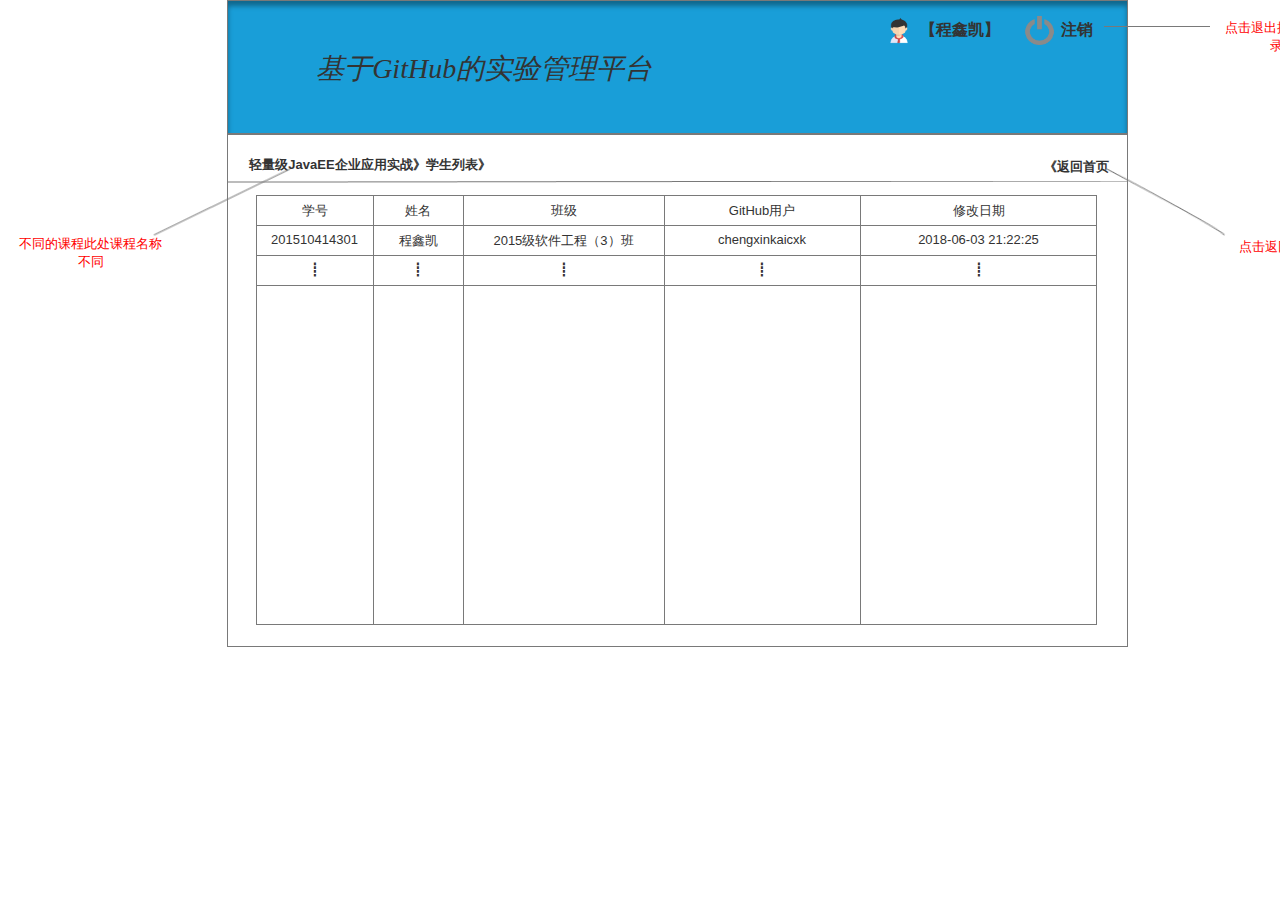
<file: test6/UI/studentlist.html>
﻿<!DOCTYPE html>
<html>
  <head>
    <title>studentList</title>
    <meta http-equiv="X-UA-Compatible" content="IE=edge"/>
    <meta http-equiv="content-type" content="text/html; charset=utf-8"/>
    <meta name="apple-mobile-web-app-capable" content="yes"/>
    <link href="resources/css/jquery-ui-themes.css" type="text/css" rel="stylesheet"/>
    <link href="resources/css/axure_rp_page.css" type="text/css" rel="stylesheet"/>
    <link href="data/styles.css" type="text/css" rel="stylesheet"/>
    <link href="files/studentlist/styles.css" type="text/css" rel="stylesheet"/>
    <script src="resources/scripts/jquery-1.7.1.min.js"></script>
    <script src="resources/scripts/jquery-ui-1.8.10.custom.min.js"></script>
    <script src="resources/scripts/prototypePre.js"></script>
    <script src="data/document.js"></script>
    <script src="resources/scripts/prototypePost.js"></script>
    <script src="files/studentlist/data.js"></script>
    <script type="text/javascript">
      $axure.utils.getTransparentGifPath = function() { return 'resources/images/transparent.gif'; };
      $axure.utils.getOtherPath = function() { return 'resources/Other.html'; };
      $axure.utils.getReloadPath = function() { return 'resources/reload.html'; };
    </script>
  </head>
  <body>
    <div id="base" class="">

      <!-- Unnamed (矩形) -->
      <div id="u713" class="ax_default box_1">
        <div id="u713_div" class=""></div>
        <div id="u713_text" class="text ">
          <p style="font-size:36px;"><span style="font-family:'Arial Normal', 'Arial';font-style:normal;font-size:28px;">&nbsp;&nbsp;&nbsp; </span><span style="font-family:'Impact Oblique', 'Impact Normal', 'Impact';font-style:oblique;font-size:28px;">&nbsp; &nbsp; &nbsp; &nbsp; 基于GitHub的实验管理平台</span><span style="font-family:'Arial Normal', 'Arial';font-style:normal;"> </span></p>
        </div>
      </div>

      <!-- Unnamed (矩形) -->
      <div id="u714" class="ax_default box_1">
        <div id="u714_div" class=""></div>
        <div id="u714_text" class="text ">
          <p style="font-size:36px;"><span style="font-family:'Arial Normal', 'Arial';font-style:normal;font-size:28px;">&nbsp;&nbsp;&nbsp; </span><span style="font-family:'Impact Oblique', 'Impact Normal', 'Impact';font-style:oblique;font-size:28px;">&nbsp; &nbsp; &nbsp; &nbsp; 基于GitHub的实验管理平台</span><span style="font-family:'Arial Normal', 'Arial';font-style:normal;"> </span></p>
        </div>
      </div>

      <!-- Unnamed (图片) -->
      <div id="u715" class="ax_default image">
        <img id="u715_img" class="img " src="images/stuchoosesubject/u429.png"/>
      </div>

      <!-- Unnamed (矩形) -->
      <div id="u716" class="ax_default box_1">
        <img id="u716_img" class="img " src="images/reviewgrade/u17.png"/>
        <div id="u716_text" class="text ">
          <p><span>【程鑫凯】</span></p>
        </div>
      </div>

      <!-- Unnamed (动态面板) -->
      <div id="u717" class="ax_default">
        <div id="u717_state0" class="panel_state" data-label="State1" style="">
          <div id="u717_state0_content" class="panel_state_content">

            <!-- Unnamed (图片) -->
            <div id="u718" class="ax_default image">
              <img id="u718_img" class="img " src="images/reviewgrade/u19.png"/>
            </div>

            <!-- Unnamed (矩形) -->
            <div id="u719" class="ax_default box_1">
              <img id="u719_img" class="img " src="images/reviewgrade/u20.png"/>
              <div id="u719_text" class="text ">
                <p><span>注销</span></p>
              </div>
            </div>
          </div>
        </div>
      </div>

      <!-- Unnamed (矩形) -->
      <div id="u720" class="ax_default box_1">
        <div id="u720_div" class=""></div>
      </div>

      <!-- Unnamed (矩形) -->
      <div id="u721" class="ax_default box_1">
        <img id="u721_img" class="img " src="images/reviewgrade/u22.png"/>
        <div id="u721_text" class="text ">
          <p><span>轻量级JavaEE企业应用实战》学生列表》</span></p>
        </div>
      </div>

      <!-- Unnamed (形状) -->
      <div id="u722" class="ax_default _形状">
        <img id="u722_img" class="img " src="images/reviewgrade/u23.png"/>
      </div>

      <!-- Unnamed (动态面板) -->
      <div id="u723" class="ax_default">
        <div id="u723_state0" class="panel_state" data-label="State1" style="">
          <div id="u723_state0_content" class="panel_state_content">

            <!-- Unnamed (矩形) -->
            <div id="u724" class="ax_default box_1">
              <img id="u724_img" class="img " src="images/reviewgrade/u25.png"/>
              <div id="u724_text" class="text ">
                <p><span>《返回首页</span></p>
              </div>
            </div>
          </div>
        </div>
      </div>

      <!-- Unnamed (表格) -->
      <div id="u725" class="ax_default">

        <!-- Unnamed (单元格) -->
        <div id="u726" class="ax_default table_cell">
          <img id="u726_img" class="img " src="images/studentlist/u726.png"/>
          <div id="u726_text" class="text ">
            <p><span>学号</span></p>
          </div>
        </div>

        <!-- Unnamed (单元格) -->
        <div id="u727" class="ax_default table_cell">
          <img id="u727_img" class="img " src="images/studentlist/u727.png"/>
          <div id="u727_text" class="text ">
            <p><span>姓名</span></p>
          </div>
        </div>

        <!-- Unnamed (单元格) -->
        <div id="u728" class="ax_default table_cell">
          <img id="u728_img" class="img " src="images/studentlist/u728.png"/>
          <div id="u728_text" class="text ">
            <p><span>班级</span></p>
          </div>
        </div>

        <!-- Unnamed (单元格) -->
        <div id="u729" class="ax_default table_cell">
          <img id="u729_img" class="img " src="images/studentlist/u729.png"/>
          <div id="u729_text" class="text ">
            <p><span>GitHub用户</span></p>
          </div>
        </div>

        <!-- Unnamed (单元格) -->
        <div id="u730" class="ax_default table_cell">
          <img id="u730_img" class="img " src="images/studentlist/u730.png"/>
          <div id="u730_text" class="text ">
            <p><span>修改日期</span></p>
          </div>
        </div>

        <!-- Unnamed (单元格) -->
        <div id="u731" class="ax_default table_cell">
          <img id="u731_img" class="img " src="images/studentlist/u726.png"/>
          <div id="u731_text" class="text ">
            <p><span>201510414301</span></p>
          </div>
        </div>

        <!-- Unnamed (单元格) -->
        <div id="u732" class="ax_default table_cell">
          <img id="u732_img" class="img " src="images/studentlist/u727.png"/>
          <div id="u732_text" class="text ">
            <p><span>程鑫凯</span></p>
          </div>
        </div>

        <!-- Unnamed (单元格) -->
        <div id="u733" class="ax_default table_cell">
          <img id="u733_img" class="img " src="images/studentlist/u728.png"/>
          <div id="u733_text" class="text ">
            <p><span>2015级软件工程（3）班</span></p>
          </div>
        </div>

        <!-- Unnamed (单元格) -->
        <div id="u734" class="ax_default table_cell">
          <img id="u734_img" class="img " src="images/studentlist/u729.png"/>
          <div id="u734_text" class="text ">
            <p><span>chengxinkaicxk</span></p>
          </div>
        </div>

        <!-- Unnamed (单元格) -->
        <div id="u735" class="ax_default table_cell">
          <img id="u735_img" class="img " src="images/studentlist/u730.png"/>
          <div id="u735_text" class="text ">
            <p><span>2018-06-03 21:22:25</span></p>
          </div>
        </div>

        <!-- Unnamed (单元格) -->
        <div id="u736" class="ax_default table_cell">
          <img id="u736_img" class="img " src="images/studentlist/u726.png"/>
          <div id="u736_text" class="text ">
            <p><span>┋</span></p>
          </div>
        </div>

        <!-- Unnamed (单元格) -->
        <div id="u737" class="ax_default table_cell">
          <img id="u737_img" class="img " src="images/studentlist/u727.png"/>
          <div id="u737_text" class="text ">
            <p><span>┋</span></p>
          </div>
        </div>

        <!-- Unnamed (单元格) -->
        <div id="u738" class="ax_default table_cell">
          <img id="u738_img" class="img " src="images/studentlist/u728.png"/>
          <div id="u738_text" class="text ">
            <p><span>┋</span></p>
          </div>
        </div>

        <!-- Unnamed (单元格) -->
        <div id="u739" class="ax_default table_cell">
          <img id="u739_img" class="img " src="images/studentlist/u729.png"/>
          <div id="u739_text" class="text ">
            <p><span>┋</span></p>
          </div>
        </div>

        <!-- Unnamed (单元格) -->
        <div id="u740" class="ax_default table_cell">
          <img id="u740_img" class="img " src="images/studentlist/u730.png"/>
          <div id="u740_text" class="text ">
            <p><span>┋</span></p>
          </div>
        </div>

        <!-- Unnamed (单元格) -->
        <div id="u741" class="ax_default table_cell">
          <img id="u741_img" class="img " src="images/studentlist/u741.png"/>
        </div>

        <!-- Unnamed (单元格) -->
        <div id="u742" class="ax_default table_cell">
          <img id="u742_img" class="img " src="images/studentlist/u742.png"/>
        </div>

        <!-- Unnamed (单元格) -->
        <div id="u743" class="ax_default table_cell">
          <img id="u743_img" class="img " src="images/studentlist/u743.png"/>
        </div>

        <!-- Unnamed (单元格) -->
        <div id="u744" class="ax_default table_cell">
          <img id="u744_img" class="img " src="images/studentlist/u744.png"/>
        </div>

        <!-- Unnamed (单元格) -->
        <div id="u745" class="ax_default table_cell">
          <img id="u745_img" class="img " src="images/studentlist/u745.png"/>
        </div>
      </div>

      <!-- Unnamed (形状) -->
      <div id="u746" class="compound ax_default _形状" WidgetHeight="66" WidgetWidth="136" CompoundMode="true">
        <img id="u746_img" class="singleImg img " src="images/reviewgrade/u26.png"/>
        <div id="u746p000" class="ax_vector_shape" WidgetTopLeftX="0.299049662207076" WidgetTopLeftY="14.8673603773824" WidgetTopRightX="-0.484514378156301" WidgetTopRightY="-0.0372586134461859" WidgetBottomLeftX="0.484514378156301" WidgetBottomLeftY="0.0372586134461859" WidgetBottomRightX="-0.299049662207076" WidgetBottomRightY="-14.8673603773824">
          <img id="u746p000_img" class="img " src="images/reviewgrade/u26p000.png"/>
        </div>
      </div>

      <!-- Unnamed (矩形) -->
      <div id="u747" class="ax_default box_1">
        <img id="u747_img" class="img " src="images/reviewgrade/u27.png"/>
        <div id="u747_text" class="text ">
          <p><span>不同的课程此处课程名称不同</span></p>
        </div>
      </div>

      <!-- Unnamed (形状) -->
      <div id="u748" class="ax_default _形状">
        <img id="u748_img" class="img " src="images/reviewgrade/u28.png"/>
      </div>

      <!-- Unnamed (矩形) -->
      <div id="u749" class="ax_default box_1">
        <img id="u749_img" class="img " src="images/reviewgrade/u29.png"/>
        <div id="u749_text" class="text ">
          <p><span>点击退出按钮，返回登录页面</span></p>
        </div>
      </div>

      <!-- Unnamed (形状) -->
      <div id="u750" class="compound ax_default _形状" WidgetHeight="66" WidgetWidth="118" CompoundMode="true">
        <img id="u750_img" class="singleImg img " src="images/reviewgrade/u30.png"/>
        <div id="u750p000" class="ax_vector_shape" WidgetTopLeftX="-0.479403361207908" WidgetTopLeftY="0.102656161012195" WidgetTopRightX="0.257776106238154" WidgetTopRightY="-9.43193303716577" WidgetBottomLeftX="-0.250850254520349" WidgetBottomLeftY="9.72347293954555" WidgetBottomRightX="0.486329212925713" WidgetBottomRightY="0.188883741367587">
          <img id="u750p000_img" class="img " src="images/reviewgrade/u30p000.png"/>
        </div>
      </div>

      <!-- Unnamed (矩形) -->
      <div id="u751" class="ax_default box_1">
        <img id="u751_img" class="img " src="images/reviewgrade/u31.png"/>
        <div id="u751_text" class="text ">
          <p><span>点击返回学生端首页</span></p>
        </div>
      </div>
    </div>
  </body>
</html>
</file>
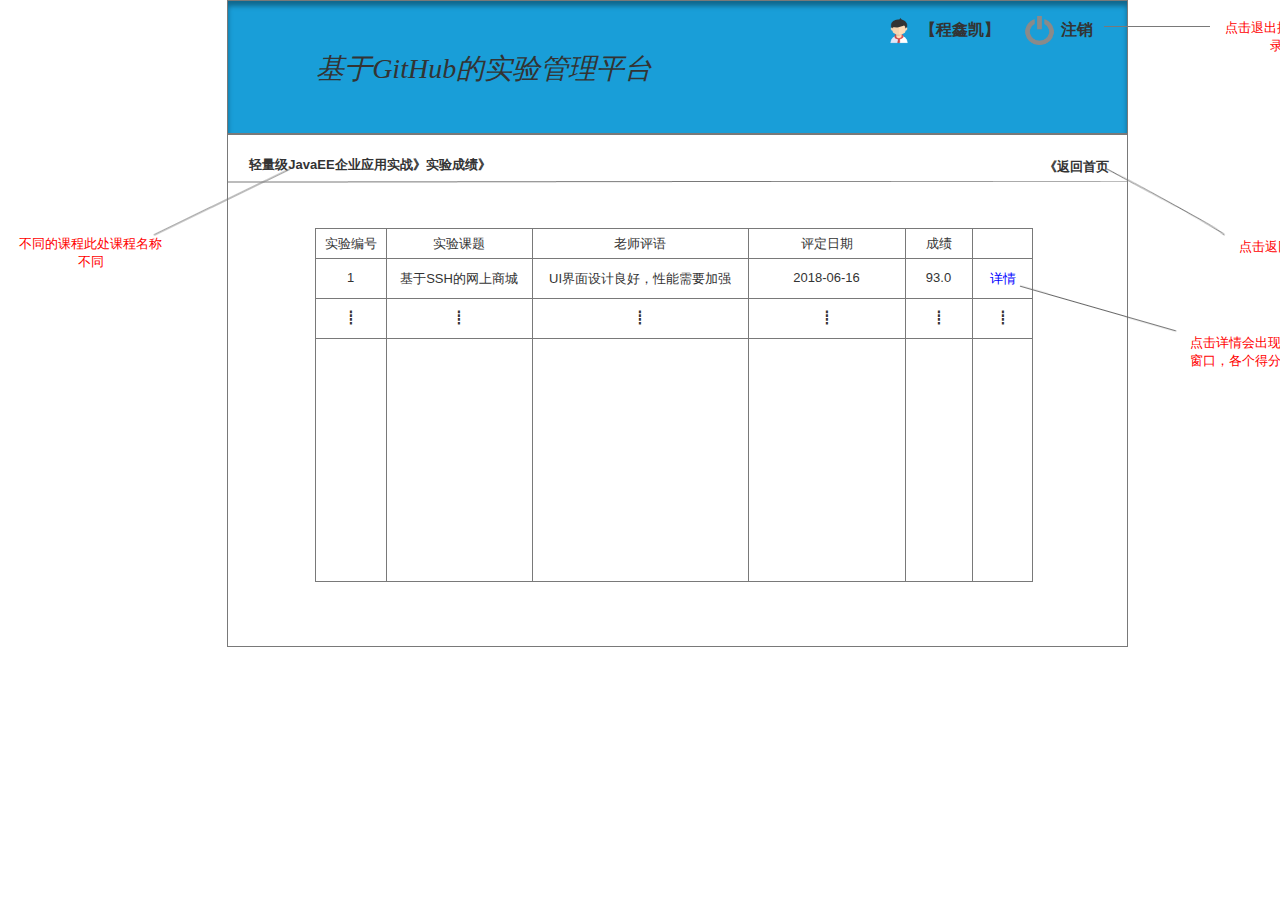
<file: test6/UI/studentquerygrades.html>
﻿<!DOCTYPE html>
<html>
  <head>
    <title>studentQueryGrades</title>
    <meta http-equiv="X-UA-Compatible" content="IE=edge"/>
    <meta http-equiv="content-type" content="text/html; charset=utf-8"/>
    <meta name="apple-mobile-web-app-capable" content="yes"/>
    <link href="resources/css/jquery-ui-themes.css" type="text/css" rel="stylesheet"/>
    <link href="resources/css/axure_rp_page.css" type="text/css" rel="stylesheet"/>
    <link href="data/styles.css" type="text/css" rel="stylesheet"/>
    <link href="files/studentquerygrades/styles.css" type="text/css" rel="stylesheet"/>
    <script src="resources/scripts/jquery-1.7.1.min.js"></script>
    <script src="resources/scripts/jquery-ui-1.8.10.custom.min.js"></script>
    <script src="resources/scripts/prototypePre.js"></script>
    <script src="data/document.js"></script>
    <script src="resources/scripts/prototypePost.js"></script>
    <script src="files/studentquerygrades/data.js"></script>
    <script type="text/javascript">
      $axure.utils.getTransparentGifPath = function() { return 'resources/images/transparent.gif'; };
      $axure.utils.getOtherPath = function() { return 'resources/Other.html'; };
      $axure.utils.getReloadPath = function() { return 'resources/reload.html'; };
    </script>
  </head>
  <body>
    <div id="base" class="">

      <!-- Unnamed (矩形) -->
      <div id="u614" class="ax_default box_1">
        <div id="u614_div" class=""></div>
        <div id="u614_text" class="text ">
          <p style="font-size:36px;"><span style="font-family:'Arial Normal', 'Arial';font-style:normal;font-size:28px;">&nbsp;&nbsp;&nbsp; </span><span style="font-family:'Impact Oblique', 'Impact Normal', 'Impact';font-style:oblique;font-size:28px;">&nbsp; &nbsp; &nbsp; &nbsp; 基于GitHub的实验管理平台</span><span style="font-family:'Arial Normal', 'Arial';font-style:normal;"> </span></p>
        </div>
      </div>

      <!-- Unnamed (矩形) -->
      <div id="u615" class="ax_default box_1">
        <div id="u615_div" class=""></div>
        <div id="u615_text" class="text ">
          <p style="font-size:36px;"><span style="font-family:'Arial Normal', 'Arial';font-style:normal;font-size:28px;">&nbsp;&nbsp;&nbsp; </span><span style="font-family:'Impact Oblique', 'Impact Normal', 'Impact';font-style:oblique;font-size:28px;">&nbsp; &nbsp; &nbsp; &nbsp; 基于GitHub的实验管理平台</span><span style="font-family:'Arial Normal', 'Arial';font-style:normal;"> </span></p>
        </div>
      </div>

      <!-- Unnamed (图片) -->
      <div id="u616" class="ax_default image">
        <img id="u616_img" class="img " src="images/stuchoosesubject/u429.png"/>
      </div>

      <!-- Unnamed (矩形) -->
      <div id="u617" class="ax_default box_1">
        <img id="u617_img" class="img " src="images/reviewgrade/u17.png"/>
        <div id="u617_text" class="text ">
          <p><span>【程鑫凯】</span></p>
        </div>
      </div>

      <!-- Unnamed (动态面板) -->
      <div id="u618" class="ax_default">
        <div id="u618_state0" class="panel_state" data-label="State1" style="">
          <div id="u618_state0_content" class="panel_state_content">

            <!-- Unnamed (图片) -->
            <div id="u619" class="ax_default image">
              <img id="u619_img" class="img " src="images/reviewgrade/u19.png"/>
            </div>

            <!-- Unnamed (矩形) -->
            <div id="u620" class="ax_default box_1">
              <img id="u620_img" class="img " src="images/reviewgrade/u20.png"/>
              <div id="u620_text" class="text ">
                <p><span>注销</span></p>
              </div>
            </div>
          </div>
        </div>
      </div>

      <!-- Unnamed (矩形) -->
      <div id="u621" class="ax_default box_1">
        <div id="u621_div" class=""></div>
      </div>

      <!-- Unnamed (矩形) -->
      <div id="u622" class="ax_default box_1">
        <img id="u622_img" class="img " src="images/reviewgrade/u22.png"/>
        <div id="u622_text" class="text ">
          <p><span>轻量级JavaEE企业应用实战》实验成绩》</span></p>
        </div>
      </div>

      <!-- Unnamed (形状) -->
      <div id="u623" class="ax_default _形状">
        <img id="u623_img" class="img " src="images/reviewgrade/u23.png"/>
      </div>

      <!-- Unnamed (动态面板) -->
      <div id="u624" class="ax_default">
        <div id="u624_state0" class="panel_state" data-label="State1" style="">
          <div id="u624_state0_content" class="panel_state_content">

            <!-- Unnamed (矩形) -->
            <div id="u625" class="ax_default box_1">
              <img id="u625_img" class="img " src="images/reviewgrade/u25.png"/>
              <div id="u625_text" class="text ">
                <p><span>《返回首页</span></p>
              </div>
            </div>
          </div>
        </div>
      </div>

      <!-- Unnamed (形状) -->
      <div id="u626" class="compound ax_default _形状" WidgetHeight="66" WidgetWidth="136" CompoundMode="true">
        <img id="u626_img" class="singleImg img " src="images/reviewgrade/u26.png"/>
        <div id="u626p000" class="ax_vector_shape" WidgetTopLeftX="0.299049662207076" WidgetTopLeftY="14.8673603773824" WidgetTopRightX="-0.484514378156301" WidgetTopRightY="-0.0372586134461859" WidgetBottomLeftX="0.484514378156301" WidgetBottomLeftY="0.0372586134461859" WidgetBottomRightX="-0.299049662207076" WidgetBottomRightY="-14.8673603773824">
          <img id="u626p000_img" class="img " src="images/reviewgrade/u26p000.png"/>
        </div>
      </div>

      <!-- Unnamed (矩形) -->
      <div id="u627" class="ax_default box_1">
        <img id="u627_img" class="img " src="images/reviewgrade/u27.png"/>
        <div id="u627_text" class="text ">
          <p><span>不同的课程此处课程名称不同</span></p>
        </div>
      </div>

      <!-- Unnamed (形状) -->
      <div id="u628" class="ax_default _形状">
        <img id="u628_img" class="img " src="images/reviewgrade/u28.png"/>
      </div>

      <!-- Unnamed (矩形) -->
      <div id="u629" class="ax_default box_1">
        <img id="u629_img" class="img " src="images/reviewgrade/u29.png"/>
        <div id="u629_text" class="text ">
          <p><span>点击退出按钮，返回登录页面</span></p>
        </div>
      </div>

      <!-- Unnamed (形状) -->
      <div id="u630" class="compound ax_default _形状" WidgetHeight="66" WidgetWidth="118" CompoundMode="true">
        <img id="u630_img" class="singleImg img " src="images/reviewgrade/u30.png"/>
        <div id="u630p000" class="ax_vector_shape" WidgetTopLeftX="-0.479403361207908" WidgetTopLeftY="0.102656161012195" WidgetTopRightX="0.257776106238154" WidgetTopRightY="-9.43193303716577" WidgetBottomLeftX="-0.250850254520349" WidgetBottomLeftY="9.72347293954555" WidgetBottomRightX="0.486329212925713" WidgetBottomRightY="0.188883741367587">
          <img id="u630p000_img" class="img " src="images/reviewgrade/u30p000.png"/>
        </div>
      </div>

      <!-- Unnamed (矩形) -->
      <div id="u631" class="ax_default box_1">
        <img id="u631_img" class="img " src="images/reviewgrade/u31.png"/>
        <div id="u631_text" class="text ">
          <p><span>点击返回学生端首页</span></p>
        </div>
      </div>

      <!-- Unnamed (表格) -->
      <div id="u632" class="ax_default">

        <!-- Unnamed (单元格) -->
        <div id="u633" class="ax_default table_cell">
          <img id="u633_img" class="img " src="images/reviewgrade/u33.png"/>
          <div id="u633_text" class="text ">
            <p><span>实验编号</span></p>
          </div>
        </div>

        <!-- Unnamed (单元格) -->
        <div id="u634" class="ax_default table_cell">
          <img id="u634_img" class="img " src="images/reviewgrade/u34.png"/>
          <div id="u634_text" class="text ">
            <p><span>实验课题</span></p>
          </div>
        </div>

        <!-- Unnamed (单元格) -->
        <div id="u635" class="ax_default table_cell">
          <img id="u635_img" class="img " src="images/reviewgrade/u35.png"/>
          <div id="u635_text" class="text ">
            <p><span>老师评语</span></p>
          </div>
        </div>

        <!-- Unnamed (单元格) -->
        <div id="u636" class="ax_default table_cell">
          <img id="u636_img" class="img " src="images/reviewgrade/u36.png"/>
          <div id="u636_text" class="text ">
            <p><span>评定日期</span></p>
          </div>
        </div>

        <!-- Unnamed (单元格) -->
        <div id="u637" class="ax_default table_cell">
          <img id="u637_img" class="img " src="images/reviewgrade/u37.png"/>
          <div id="u637_text" class="text ">
            <p><span>成绩</span></p>
          </div>
        </div>

        <!-- Unnamed (单元格) -->
        <div id="u638" class="ax_default table_cell">
          <img id="u638_img" class="img " src="images/studentquerygrades/u638.png"/>
        </div>

        <!-- Unnamed (单元格) -->
        <div id="u639" class="ax_default table_cell">
          <img id="u639_img" class="img " src="images/reviewgrade/u39.png"/>
          <div id="u639_text" class="text ">
            <p><span>1</span></p>
          </div>
        </div>

        <!-- Unnamed (单元格) -->
        <div id="u640" class="ax_default table_cell">
          <img id="u640_img" class="img " src="images/reviewgrade/u40.png"/>
          <div id="u640_text" class="text ">
            <p><span>基于SSH的网上商城</span></p>
          </div>
        </div>

        <!-- Unnamed (单元格) -->
        <div id="u641" class="ax_default table_cell">
          <img id="u641_img" class="img " src="images/reviewgrade/u41.png"/>
          <div id="u641_text" class="text ">
            <p><span>UI界面设计良好，性能需要加强</span></p>
          </div>
        </div>

        <!-- Unnamed (单元格) -->
        <div id="u642" class="ax_default table_cell">
          <img id="u642_img" class="img " src="images/reviewgrade/u42.png"/>
          <div id="u642_text" class="text ">
            <p><span>2018-06-16</span></p>
          </div>
        </div>

        <!-- Unnamed (单元格) -->
        <div id="u643" class="ax_default table_cell">
          <img id="u643_img" class="img " src="images/reviewgrade/u43.png"/>
          <div id="u643_text" class="text ">
            <p><span>93.0</span></p>
          </div>
        </div>

        <!-- Unnamed (单元格) -->
        <div id="u644" class="ax_default table_cell">
          <img id="u644_img" class="img " src="images/studentquerygrades/u644.png"/>
          <div id="u644_text" class="text ">
            <p><span>详情</span></p>
          </div>
        </div>

        <!-- Unnamed (单元格) -->
        <div id="u645" class="ax_default table_cell">
          <img id="u645_img" class="img " src="images/reviewgrade/u39.png"/>
          <div id="u645_text" class="text ">
            <p><span>┋</span></p>
          </div>
        </div>

        <!-- Unnamed (单元格) -->
        <div id="u646" class="ax_default table_cell">
          <img id="u646_img" class="img " src="images/reviewgrade/u40.png"/>
          <div id="u646_text" class="text ">
            <p><span>┋</span></p>
          </div>
        </div>

        <!-- Unnamed (单元格) -->
        <div id="u647" class="ax_default table_cell">
          <img id="u647_img" class="img " src="images/reviewgrade/u41.png"/>
          <div id="u647_text" class="text ">
            <p><span>┋</span></p>
          </div>
        </div>

        <!-- Unnamed (单元格) -->
        <div id="u648" class="ax_default table_cell">
          <img id="u648_img" class="img " src="images/reviewgrade/u42.png"/>
          <div id="u648_text" class="text ">
            <p><span>┋</span></p>
          </div>
        </div>

        <!-- Unnamed (单元格) -->
        <div id="u649" class="ax_default table_cell">
          <img id="u649_img" class="img " src="images/reviewgrade/u43.png"/>
          <div id="u649_text" class="text ">
            <p><span>┋</span></p>
          </div>
        </div>

        <!-- Unnamed (单元格) -->
        <div id="u650" class="ax_default table_cell">
          <img id="u650_img" class="img " src="images/studentquerygrades/u644.png"/>
          <div id="u650_text" class="text ">
            <p><span>┋</span></p>
          </div>
        </div>

        <!-- Unnamed (单元格) -->
        <div id="u651" class="ax_default table_cell">
          <img id="u651_img" class="img " src="images/studentquerygrades/u651.png"/>
        </div>

        <!-- Unnamed (单元格) -->
        <div id="u652" class="ax_default table_cell">
          <img id="u652_img" class="img " src="images/studentquerygrades/u652.png"/>
        </div>

        <!-- Unnamed (单元格) -->
        <div id="u653" class="ax_default table_cell">
          <img id="u653_img" class="img " src="images/studentquerygrades/u653.png"/>
        </div>

        <!-- Unnamed (单元格) -->
        <div id="u654" class="ax_default table_cell">
          <img id="u654_img" class="img " src="images/studentquerygrades/u654.png"/>
        </div>

        <!-- Unnamed (单元格) -->
        <div id="u655" class="ax_default table_cell">
          <img id="u655_img" class="img " src="images/studentquerygrades/u655.png"/>
        </div>

        <!-- Unnamed (单元格) -->
        <div id="u656" class="ax_default table_cell">
          <img id="u656_img" class="img " src="images/studentquerygrades/u656.png"/>
        </div>
      </div>

      <!-- 详细成绩 (动态面板) -->
      <div id="u657" class="ax_default ax_default_hidden" data-label="详细成绩" style="display:none; visibility: hidden">
        <div id="u657_state0" class="panel_state" data-label="State1" style="">
          <div id="u657_state0_content" class="panel_state_content">

            <!-- Unnamed (矩形) -->
            <div id="u658" class="ax_default box_1">
              <div id="u658_div" class=""></div>
            </div>

            <!-- Unnamed (矩形) -->
            <div id="u659" class="ax_default box_1">
              <img id="u659_img" class="img " src="images/reviewgrade/u65.png"/>
              <div id="u659_text" class="text ">
                <p><span>实验一：基于SSH的网上商城</span></p>
              </div>
            </div>

            <!-- Unnamed (形状) -->
            <div id="u660" class="ax_default _形状">
              <img id="u660_img" class="img " src="images/reviewgrade/u66.png"/>
            </div>

            <!-- Unnamed (图片) -->
            <div id="u661" class="ax_default image">
              <img id="u661_img" class="img " src="images/reviewgrade/u67.png"/>
            </div>

            <!-- Unnamed (表格) -->
            <div id="u662" class="ax_default">

              <!-- Unnamed (单元格) -->
              <div id="u663" class="ax_default table_cell">
                <img id="u663_img" class="img " src="images/reviewgrade/u69.png"/>
                <div id="u663_text" class="text ">
                  <p><span>评分项</span></p>
                </div>
              </div>

              <!-- Unnamed (单元格) -->
              <div id="u664" class="ax_default table_cell">
                <img id="u664_img" class="img " src="images/reviewgrade/u69.png"/>
                <div id="u664_text" class="text ">
                  <p><span>分数</span></p>
                </div>
              </div>

              <!-- Unnamed (单元格) -->
              <div id="u665" class="ax_default table_cell">
                <img id="u665_img" class="img " src="images/reviewgrade/u71.png"/>
                <div id="u665_text" class="text ">
                  <p><span>权重</span></p>
                </div>
              </div>

              <!-- Unnamed (单元格) -->
              <div id="u666" class="ax_default table_cell">
                <img id="u666_img" class="img " src="images/reviewgrade/u69.png"/>
                <div id="u666_text" class="text ">
                  <p><span>数据库</span></p>
                </div>
              </div>

              <!-- Unnamed (单元格) -->
              <div id="u667" class="ax_default table_cell">
                <img id="u667_img" class="img " src="images/reviewgrade/u69.png"/>
                <div id="u667_text" class="text ">
                  <p><span>95</span></p>
                </div>
              </div>

              <!-- Unnamed (单元格) -->
              <div id="u668" class="ax_default table_cell">
                <img id="u668_img" class="img " src="images/reviewgrade/u71.png"/>
                <div id="u668_text" class="text ">
                  <p><span>0.3</span></p>
                </div>
              </div>

              <!-- Unnamed (单元格) -->
              <div id="u669" class="ax_default table_cell">
                <img id="u669_img" class="img " src="images/reviewgrade/u69.png"/>
                <div id="u669_text" class="text ">
                  <p><span>性能优化</span></p>
                </div>
              </div>

              <!-- Unnamed (单元格) -->
              <div id="u670" class="ax_default table_cell">
                <img id="u670_img" class="img " src="images/reviewgrade/u69.png"/>
                <div id="u670_text" class="text ">
                  <p><span>90</span></p>
                </div>
              </div>

              <!-- Unnamed (单元格) -->
              <div id="u671" class="ax_default table_cell">
                <img id="u671_img" class="img " src="images/reviewgrade/u71.png"/>
                <div id="u671_text" class="text ">
                  <p><span>0.2</span></p>
                </div>
              </div>

              <!-- Unnamed (单元格) -->
              <div id="u672" class="ax_default table_cell">
                <img id="u672_img" class="img " src="images/reviewgrade/u69.png"/>
                <div id="u672_text" class="text ">
                  <p><span>界面设计</span></p>
                </div>
              </div>

              <!-- Unnamed (单元格) -->
              <div id="u673" class="ax_default table_cell">
                <img id="u673_img" class="img " src="images/reviewgrade/u69.png"/>
                <div id="u673_text" class="text ">
                  <p><span>90</span></p>
                </div>
              </div>

              <!-- Unnamed (单元格) -->
              <div id="u674" class="ax_default table_cell">
                <img id="u674_img" class="img " src="images/reviewgrade/u71.png"/>
                <div id="u674_text" class="text ">
                  <p><span>0.2</span></p>
                </div>
              </div>

              <!-- Unnamed (单元格) -->
              <div id="u675" class="ax_default table_cell">
                <img id="u675_img" class="img " src="images/reviewgrade/u81.png"/>
                <div id="u675_text" class="text ">
                  <p><span>API接口设计</span></p>
                </div>
              </div>

              <!-- Unnamed (单元格) -->
              <div id="u676" class="ax_default table_cell">
                <img id="u676_img" class="img " src="images/reviewgrade/u81.png"/>
                <div id="u676_text" class="text ">
                  <p><span>95</span></p>
                </div>
              </div>

              <!-- Unnamed (单元格) -->
              <div id="u677" class="ax_default table_cell">
                <img id="u677_img" class="img " src="images/reviewgrade/u83.png"/>
                <div id="u677_text" class="text ">
                  <p><span>0.3</span></p>
                </div>
              </div>
            </div>

            <!-- Unnamed (形状) -->
            <div id="u678" class="ax_default _形状">
              <img id="u678_img" class="img " src="images/reviewgrade/u66.png"/>
            </div>

            <!-- Unnamed (矩形) -->
            <div id="u679" class="ax_default box_1">
              <div id="u679_div" class=""></div>
              <div id="u679_text" class="text ">
                <p><span>UI界面设计良好，性能需要提高</span></p>
              </div>
            </div>

            <!-- Unnamed (矩形) -->
            <div id="u680" class="ax_default box_1">
              <img id="u680_img" class="img " src="images/reviewgrade/u86.png"/>
              <div id="u680_text" class="text ">
                <p><span>老师评语：</span></p>
              </div>
            </div>

            <!-- Unnamed (矩形) -->
            <div id="u681" class="ax_default box_1">
              <img id="u681_img" class="img " src="images/reviewgrade/u87.png"/>
              <div id="u681_text" class="text ">
                <p><span>评定日期：2018-06-16</span></p>
              </div>
            </div>

            <!-- Unnamed (矩形) -->
            <div id="u682" class="ax_default box_1">
              <img id="u682_img" class="img " src="images/studentquerygrades/u682.png"/>
              <div id="u682_text" class="text ">
                <p><span>分数：93.0</span></p>
              </div>
            </div>
          </div>
        </div>
      </div>

      <!-- Unnamed (形状) -->
      <div id="u683" class="compound ax_default _形状" WidgetHeight="45" WidgetWidth="156" CompoundMode="true">
        <img id="u683_img" class="singleImg img " src="images/reviewgrade/u92.png"/>
        <div id="u683p000" class="ax_vector_shape" WidgetTopLeftX="-0.494161183604652" WidgetTopLeftY="0.0879891107707298" WidgetTopRightX="0.420209697897652" WidgetTopRightY="-10.6618677660922" WidgetBottomLeftX="-0.418528982313402" WidgetBottomLeftY="10.9021831900768" WidgetBottomRightX="0.495841899188902" WidgetBottomRightY="0.15232631321385">
          <img id="u683p000_img" class="img " src="images/reviewgrade/u92p000.png"/>
        </div>
      </div>

      <!-- Unnamed (矩形) -->
      <div id="u684" class="ax_default box_1">
        <img id="u684_img" class="img " src="images/reviewgrade/u93.png"/>
        <div id="u684_text" class="text ">
          <p><span>点击详情会出现该实验详细得分的窗口，各个得分项的得分都能看见</span></p>
        </div>
      </div>
    </div>
  </body>
</html>
</file>
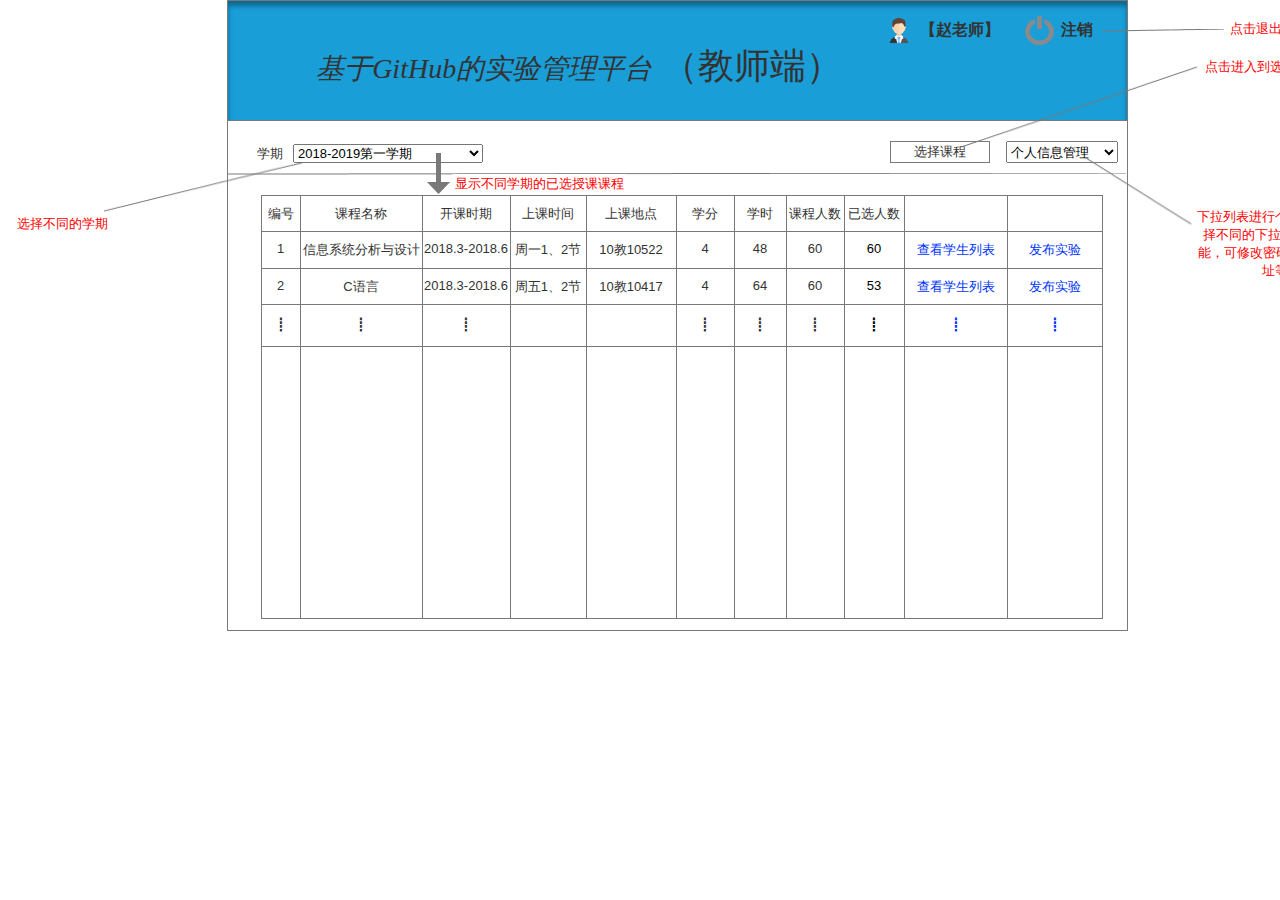
<file: test6/UI/teacher.html>
﻿<!DOCTYPE html>
<html>
  <head>
    <title>teacher</title>
    <meta http-equiv="X-UA-Compatible" content="IE=edge"/>
    <meta http-equiv="content-type" content="text/html; charset=utf-8"/>
    <meta name="apple-mobile-web-app-capable" content="yes"/>
    <link href="resources/css/jquery-ui-themes.css" type="text/css" rel="stylesheet"/>
    <link href="resources/css/axure_rp_page.css" type="text/css" rel="stylesheet"/>
    <link href="data/styles.css" type="text/css" rel="stylesheet"/>
    <link href="files/teacher/styles.css" type="text/css" rel="stylesheet"/>
    <script src="resources/scripts/jquery-1.7.1.min.js"></script>
    <script src="resources/scripts/jquery-ui-1.8.10.custom.min.js"></script>
    <script src="resources/scripts/prototypePre.js"></script>
    <script src="data/document.js"></script>
    <script src="resources/scripts/prototypePost.js"></script>
    <script src="files/teacher/data.js"></script>
    <script type="text/javascript">
      $axure.utils.getTransparentGifPath = function() { return 'resources/images/transparent.gif'; };
      $axure.utils.getOtherPath = function() { return 'resources/Other.html'; };
      $axure.utils.getReloadPath = function() { return 'resources/reload.html'; };
    </script>
  </head>
  <body>
    <div id="base" class="">

      <!-- Unnamed (矩形) -->
      <div id="u752" class="ax_default box_1">
        <img id="u752_img" class="img " src="images/teacher/u752.png"/>
        <div id="u752_text" class="text ">
          <p><span>点击进入到选择课程页面</span></p>
        </div>
      </div>

      <!-- Unnamed (矩形) -->
      <div id="u753" class="ax_default box_1">
        <img id="u753_img" class="img " src="images/teacher/u753.png"/>
        <div id="u753_text" class="text ">
          <p><span>下拉列表进行个人信息管理，选择不同的下拉项操作不同的功能，可修改密码、修改github地址等等。</span></p>
        </div>
      </div>

      <!-- Unnamed (矩形) -->
      <div id="u754" class="ax_default box_1">
        <img id="u754_img" class="img " src="images/teachoosesubject/u256.png"/>
        <div id="u754_text" class="text ">
          <p><span>选择不同的学期</span></p>
        </div>
      </div>

      <!-- Unnamed (矩形) -->
      <div id="u755" class="ax_default box_1">
        <div id="u755_div" class=""></div>
        <div id="u755_text" class="text ">
          <p style="font-size:36px;"><span style="font-family:'Arial Normal', 'Arial';font-style:normal;font-size:28px;">&nbsp;&nbsp;&nbsp; </span><span style="font-family:'Impact Oblique', 'Impact Normal', 'Impact';font-style:oblique;font-size:28px;">&nbsp; &nbsp; &nbsp; &nbsp; 基于GitHub的实验管理平台</span><span style="font-family:'Arial Normal', 'Arial';font-style:normal;"> （教师端）</span></p>
        </div>
      </div>

      <!-- Unnamed (图片) -->
      <div id="u756" class="ax_default image">
        <img id="u756_img" class="img " src="images/reviewgrade/u16.png"/>
      </div>

      <!-- Unnamed (矩形) -->
      <div id="u757" class="ax_default box_1">
        <img id="u757_img" class="img " src="images/reviewgrade/u17.png"/>
        <div id="u757_text" class="text ">
          <p><span>【赵老师】</span></p>
        </div>
      </div>

      <!-- Unnamed (动态面板) -->
      <div id="u758" class="ax_default">
        <div id="u758_state0" class="panel_state" data-label="State1" style="">
          <div id="u758_state0_content" class="panel_state_content">

            <!-- Unnamed (图片) -->
            <div id="u759" class="ax_default image">
              <img id="u759_img" class="img " src="images/reviewgrade/u19.png"/>
            </div>

            <!-- Unnamed (矩形) -->
            <div id="u760" class="ax_default box_1">
              <img id="u760_img" class="img " src="images/reviewgrade/u20.png"/>
              <div id="u760_text" class="text ">
                <p><span>注销</span></p>
              </div>
            </div>
          </div>
        </div>
      </div>

      <!-- Unnamed (矩形) -->
      <div id="u761" class="ax_default box_1">
        <div id="u761_div" class=""></div>
      </div>

      <!-- Unnamed (下拉列表框) -->
      <div id="u762" class="ax_default droplist">
        <select id="u762_input">
          <option selected value="2018-2019第一学期">2018-2019第一学期</option>
          <option value="2017-2018第一学期">2017-2018第一学期</option>
          <option value="2017-2018第二学期">2017-2018第二学期</option>
          <option value="2016-2017第一学期">2016-2017第一学期</option>
          <option value="2016-2017第二学期">2016-2017第二学期</option>
        </select>
      </div>

      <!-- Unnamed (矩形) -->
      <div id="u763" class="ax_default box_1">
        <img id="u763_img" class="img " src="images/teachoosesubject/u265.png"/>
        <div id="u763_text" class="text ">
          <p><span>学期</span></p>
        </div>
      </div>

      <!-- Unnamed (表格) -->
      <div id="u764" class="ax_default">

        <!-- Unnamed (单元格) -->
        <div id="u765" class="ax_default table_cell">
          <img id="u765_img" class="img " src="images/teacher/u765.png"/>
          <div id="u765_text" class="text ">
            <p><span>编号</span></p>
          </div>
        </div>

        <!-- Unnamed (单元格) -->
        <div id="u766" class="ax_default table_cell">
          <img id="u766_img" class="img " src="images/teacher/u766.png"/>
          <div id="u766_text" class="text ">
            <p><span>课程名称</span></p>
          </div>
        </div>

        <!-- Unnamed (单元格) -->
        <div id="u767" class="ax_default table_cell">
          <img id="u767_img" class="img " src="images/teachoosesubject/u322.png"/>
          <div id="u767_text" class="text ">
            <p><span>开课时期</span></p>
          </div>
        </div>

        <!-- Unnamed (单元格) -->
        <div id="u768" class="ax_default table_cell">
          <img id="u768_img" class="img " src="images/teacher/u768.png"/>
          <div id="u768_text" class="text ">
            <p><span>上课时间</span></p>
          </div>
        </div>

        <!-- Unnamed (单元格) -->
        <div id="u769" class="ax_default table_cell">
          <img id="u769_img" class="img " src="images/teacher/u769.png"/>
          <div id="u769_text" class="text ">
            <p><span>上课地点</span></p>
          </div>
        </div>

        <!-- Unnamed (单元格) -->
        <div id="u770" class="ax_default table_cell">
          <img id="u770_img" class="img " src="images/teacher/u770.png"/>
          <div id="u770_text" class="text ">
            <p><span>学分</span></p>
          </div>
        </div>

        <!-- Unnamed (单元格) -->
        <div id="u771" class="ax_default table_cell">
          <img id="u771_img" class="img " src="images/teacher/u771.png"/>
          <div id="u771_text" class="text ">
            <p><span>学时</span></p>
          </div>
        </div>

        <!-- Unnamed (单元格) -->
        <div id="u772" class="ax_default table_cell">
          <img id="u772_img" class="img " src="images/teacher/u770.png"/>
          <div id="u772_text" class="text ">
            <p><span>课程人数</span></p>
          </div>
        </div>

        <!-- Unnamed (单元格) -->
        <div id="u773" class="ax_default table_cell">
          <img id="u773_img" class="img " src="images/teacher/u773.png"/>
          <div id="u773_text" class="text ">
            <p><span>已选人数</span></p>
          </div>
        </div>

        <!-- Unnamed (单元格) -->
        <div id="u774" class="ax_default table_cell">
          <img id="u774_img" class="img " src="images/teacher/u774.png"/>
        </div>

        <!-- Unnamed (单元格) -->
        <div id="u775" class="ax_default table_cell">
          <img id="u775_img" class="img " src="images/teacher/u775.png"/>
        </div>

        <!-- Unnamed (单元格) -->
        <div id="u776" class="ax_default table_cell">
          <img id="u776_img" class="img " src="images/teacher/u776.png"/>
          <div id="u776_text" class="text ">
            <p><span>1</span></p>
          </div>
        </div>

        <!-- Unnamed (单元格) -->
        <div id="u777" class="ax_default table_cell">
          <img id="u777_img" class="img " src="images/teacher/u777.png"/>
          <div id="u777_text" class="text ">
            <p><span>信息系统分析与设计</span></p>
          </div>
        </div>

        <!-- Unnamed (单元格) -->
        <div id="u778" class="ax_default table_cell">
          <img id="u778_img" class="img " src="images/teachoosesubject/u331.png"/>
          <div id="u778_text" class="text ">
            <p><span>2018.3-2018.6</span></p>
          </div>
        </div>

        <!-- Unnamed (单元格) -->
        <div id="u779" class="ax_default table_cell">
          <img id="u779_img" class="img " src="images/teacher/u779.png"/>
          <div id="u779_text" class="text ">
            <p><span>周一1、2节</span></p>
          </div>
        </div>

        <!-- Unnamed (单元格) -->
        <div id="u780" class="ax_default table_cell">
          <img id="u780_img" class="img " src="images/teacher/u780.png"/>
          <div id="u780_text" class="text ">
            <p><span>10教10522</span></p>
          </div>
        </div>

        <!-- Unnamed (单元格) -->
        <div id="u781" class="ax_default table_cell">
          <img id="u781_img" class="img " src="images/teacher/u781.png"/>
          <div id="u781_text" class="text ">
            <p><span>4</span></p>
          </div>
        </div>

        <!-- Unnamed (单元格) -->
        <div id="u782" class="ax_default table_cell">
          <img id="u782_img" class="img " src="images/teacher/u782.png"/>
          <div id="u782_text" class="text ">
            <p><span>48</span></p>
          </div>
        </div>

        <!-- Unnamed (单元格) -->
        <div id="u783" class="ax_default table_cell">
          <img id="u783_img" class="img " src="images/teacher/u781.png"/>
          <div id="u783_text" class="text ">
            <p><span>60</span></p>
          </div>
        </div>

        <!-- Unnamed (单元格) -->
        <div id="u784" class="ax_default table_cell">
          <img id="u784_img" class="img " src="images/teacher/u784.png"/>
          <div id="u784_text" class="text ">
            <p><span>60</span></p>
          </div>
        </div>

        <!-- Unnamed (单元格) -->
        <div id="u785" class="ax_default table_cell">
          <img id="u785_img" class="img " src="images/teacher/u785.png"/>
          <div id="u785_text" class="text ">
            <p><span>查看学生列表</span></p>
          </div>
        </div>

        <!-- Unnamed (单元格) -->
        <div id="u786" class="ax_default table_cell">
          <img id="u786_img" class="img " src="images/teacher/u786.png"/>
          <div id="u786_text" class="text ">
            <p><span>发布实验</span></p>
          </div>
        </div>

        <!-- Unnamed (单元格) -->
        <div id="u787" class="ax_default table_cell">
          <img id="u787_img" class="img " src="images/teacher/u765.png"/>
          <div id="u787_text" class="text ">
            <p><span>2</span></p>
          </div>
        </div>

        <!-- Unnamed (单元格) -->
        <div id="u788" class="ax_default table_cell">
          <img id="u788_img" class="img " src="images/teacher/u766.png"/>
          <div id="u788_text" class="text ">
            <p><span>C语言</span></p>
          </div>
        </div>

        <!-- Unnamed (单元格) -->
        <div id="u789" class="ax_default table_cell">
          <img id="u789_img" class="img " src="images/teachoosesubject/u322.png"/>
          <div id="u789_text" class="text ">
            <p><span>2018.3-2018.6</span></p>
          </div>
        </div>

        <!-- Unnamed (单元格) -->
        <div id="u790" class="ax_default table_cell">
          <img id="u790_img" class="img " src="images/teacher/u768.png"/>
          <div id="u790_text" class="text ">
            <p><span>周五1、2节</span></p>
          </div>
        </div>

        <!-- Unnamed (单元格) -->
        <div id="u791" class="ax_default table_cell">
          <img id="u791_img" class="img " src="images/teacher/u769.png"/>
          <div id="u791_text" class="text ">
            <p><span>10教10417</span></p>
          </div>
        </div>

        <!-- Unnamed (单元格) -->
        <div id="u792" class="ax_default table_cell">
          <img id="u792_img" class="img " src="images/teacher/u770.png"/>
          <div id="u792_text" class="text ">
            <p><span>4</span></p>
          </div>
        </div>

        <!-- Unnamed (单元格) -->
        <div id="u793" class="ax_default table_cell">
          <img id="u793_img" class="img " src="images/teacher/u771.png"/>
          <div id="u793_text" class="text ">
            <p><span>64</span></p>
          </div>
        </div>

        <!-- Unnamed (单元格) -->
        <div id="u794" class="ax_default table_cell">
          <img id="u794_img" class="img " src="images/teacher/u770.png"/>
          <div id="u794_text" class="text ">
            <p><span>60</span></p>
          </div>
        </div>

        <!-- Unnamed (单元格) -->
        <div id="u795" class="ax_default table_cell">
          <img id="u795_img" class="img " src="images/teacher/u773.png"/>
          <div id="u795_text" class="text ">
            <p><span>53</span></p>
          </div>
        </div>

        <!-- Unnamed (单元格) -->
        <div id="u796" class="ax_default table_cell">
          <img id="u796_img" class="img " src="images/teacher/u774.png"/>
          <div id="u796_text" class="text ">
            <p><span>查看学生列表</span></p>
          </div>
        </div>

        <!-- Unnamed (单元格) -->
        <div id="u797" class="ax_default table_cell">
          <img id="u797_img" class="img " src="images/teacher/u775.png"/>
          <div id="u797_text" class="text ">
            <p><span>发布实验</span></p>
          </div>
        </div>

        <!-- Unnamed (单元格) -->
        <div id="u798" class="ax_default table_cell">
          <img id="u798_img" class="img " src="images/teacher/u798.png"/>
          <div id="u798_text" class="text ">
            <p><span>┋</span></p>
          </div>
        </div>

        <!-- Unnamed (单元格) -->
        <div id="u799" class="ax_default table_cell">
          <img id="u799_img" class="img " src="images/teacher/u799.png"/>
          <div id="u799_text" class="text ">
            <p><span>┋</span></p>
          </div>
        </div>

        <!-- Unnamed (单元格) -->
        <div id="u800" class="ax_default table_cell">
          <img id="u800_img" class="img " src="images/teachoosesubject/u349.png"/>
          <div id="u800_text" class="text ">
            <p><span>┋</span></p>
          </div>
        </div>

        <!-- Unnamed (单元格) -->
        <div id="u801" class="ax_default table_cell">
          <img id="u801_img" class="img " src="images/teacher/u801.png"/>
        </div>

        <!-- Unnamed (单元格) -->
        <div id="u802" class="ax_default table_cell">
          <img id="u802_img" class="img " src="images/teacher/u802.png"/>
        </div>

        <!-- Unnamed (单元格) -->
        <div id="u803" class="ax_default table_cell">
          <img id="u803_img" class="img " src="images/teacher/u803.png"/>
          <div id="u803_text" class="text ">
            <p><span>┋</span></p>
          </div>
        </div>

        <!-- Unnamed (单元格) -->
        <div id="u804" class="ax_default table_cell">
          <img id="u804_img" class="img " src="images/teacher/u804.png"/>
          <div id="u804_text" class="text ">
            <p><span>┋</span></p>
          </div>
        </div>

        <!-- Unnamed (单元格) -->
        <div id="u805" class="ax_default table_cell">
          <img id="u805_img" class="img " src="images/teacher/u803.png"/>
          <div id="u805_text" class="text ">
            <p><span>┋</span></p>
          </div>
        </div>

        <!-- Unnamed (单元格) -->
        <div id="u806" class="ax_default table_cell">
          <img id="u806_img" class="img " src="images/teacher/u806.png"/>
          <div id="u806_text" class="text ">
            <p><span>┋</span></p>
          </div>
        </div>

        <!-- Unnamed (单元格) -->
        <div id="u807" class="ax_default table_cell">
          <img id="u807_img" class="img " src="images/teacher/u807.png"/>
          <div id="u807_text" class="text ">
            <p><span>┋</span></p>
          </div>
        </div>

        <!-- Unnamed (单元格) -->
        <div id="u808" class="ax_default table_cell">
          <img id="u808_img" class="img " src="images/teacher/u808.png"/>
          <div id="u808_text" class="text ">
            <p><span>┋</span></p>
          </div>
        </div>

        <!-- Unnamed (单元格) -->
        <div id="u809" class="ax_default table_cell">
          <img id="u809_img" class="img " src="images/teacher/u809.png"/>
        </div>

        <!-- Unnamed (单元格) -->
        <div id="u810" class="ax_default table_cell">
          <img id="u810_img" class="img " src="images/teacher/u810.png"/>
        </div>

        <!-- Unnamed (单元格) -->
        <div id="u811" class="ax_default table_cell">
          <img id="u811_img" class="img " src="images/teachoosesubject/u358.png"/>
        </div>

        <!-- Unnamed (单元格) -->
        <div id="u812" class="ax_default table_cell">
          <img id="u812_img" class="img " src="images/teacher/u812.png"/>
        </div>

        <!-- Unnamed (单元格) -->
        <div id="u813" class="ax_default table_cell">
          <img id="u813_img" class="img " src="images/teacher/u813.png"/>
        </div>

        <!-- Unnamed (单元格) -->
        <div id="u814" class="ax_default table_cell">
          <img id="u814_img" class="img " src="images/teacher/u814.png"/>
        </div>

        <!-- Unnamed (单元格) -->
        <div id="u815" class="ax_default table_cell">
          <img id="u815_img" class="img " src="images/teacher/u815.png"/>
        </div>

        <!-- Unnamed (单元格) -->
        <div id="u816" class="ax_default table_cell">
          <img id="u816_img" class="img " src="images/teacher/u814.png"/>
        </div>

        <!-- Unnamed (单元格) -->
        <div id="u817" class="ax_default table_cell">
          <img id="u817_img" class="img " src="images/teacher/u817.png"/>
        </div>

        <!-- Unnamed (单元格) -->
        <div id="u818" class="ax_default table_cell">
          <img id="u818_img" class="img " src="images/teacher/u818.png"/>
        </div>

        <!-- Unnamed (单元格) -->
        <div id="u819" class="ax_default table_cell">
          <img id="u819_img" class="img " src="images/teacher/u819.png"/>
        </div>
      </div>

      <!-- Unnamed (形状) -->
      <div id="u820" class="ax_default _形状">
        <img id="u820_img" class="img " src="images/teachoosesubject/u266.png"/>
      </div>

      <!-- Unnamed (矩形) -->
      <div id="u821" class="ax_default box_1">
        <div id="u821_div" class=""></div>
        <div id="u821_text" class="text ">
          <p><span>选择课程</span></p>
        </div>
      </div>

      <!-- Unnamed (下拉列表框) -->
      <div id="u822" class="ax_default droplist">
        <select id="u822_input">
          <option selected value="个人信息管理">个人信息管理</option>
          <option value="修改密码">修改密码</option>
          <option value="修改github地址">修改github地址</option>
        </select>
      </div>

      <!-- Unnamed (形状) -->
      <div id="u823" class="compound ax_default _形状" WidgetHeight="48" WidgetWidth="198" CompoundMode="true">
        <img id="u823_img" class="singleImg img " src="images/teacher/u823.png"/>
        <div id="u823p000" class="ax_vector_shape" WidgetTopLeftX="-0.429776911461579" WidgetTopLeftY="-7.87289418249851" WidgetTopRightX="0.485073344741503" WidgetTopRightY="0.110528372290527" WidgetBottomLeftX="-0.485073344741503" WidgetBottomLeftY="-0.110528372290536" WidgetBottomRightX="0.429776911461579" WidgetBottomRightY="7.8728941824985">
          <img id="u823p000_img" class="img " src="images/teacher/u823p000.png"/>
        </div>
      </div>

      <!-- Unnamed (垂直线) -->
      <div id="u824" class="ax_default arrow">
        <img id="u824_img" class="img " src="images/teachoosesubject/u268.png"/>
      </div>

      <!-- Unnamed (矩形) -->
      <div id="u825" class="ax_default box_1">
        <img id="u825_img" class="img " src="images/teacher/u825.png"/>
        <div id="u825_text" class="text ">
          <p><span>显示不同学期的已选授课课程</span></p>
        </div>
      </div>

      <!-- Unnamed (形状) -->
      <div id="u826" class="compound ax_default _形状" WidgetHeight="66" WidgetWidth="105" CompoundMode="true">
        <img id="u826_img" class="singleImg img " src="images/teacher/u826.png"/>
        <div id="u826p000" class="ax_vector_shape" WidgetTopLeftX="-0.481139349373671" WidgetTopLeftY="-0.214892716517701" WidgetTopRightX="0.214525104504647" WidgetTopRightY="-28.035654088761" WidgetBottomLeftX="-0.207899728753425" WidgetBottomLeftY="27.7706944566444" WidgetBottomRightX="0.487764725124893" WidgetBottomRightY="-0.0500669155989026">
          <img id="u826p000_img" class="img " src="images/teacher/u826p000.png"/>
        </div>
      </div>

      <!-- Unnamed (形状) -->
      <div id="u827" class="compound ax_default _形状" WidgetHeight="80" WidgetWidth="236" CompoundMode="true">
        <img id="u827_img" class="singleImg img " src="images/teacher/u827.png"/>
        <div id="u827p000" class="ax_vector_shape" WidgetTopLeftX="-0.38798608560013" WidgetTopLeftY="-12.7062975416529" WidgetTopRightX="0.490527236610258" WidgetTopRightY="0.0993832003286457" WidgetBottomLeftX="-0.490527236610259" WidgetBottomLeftY="-0.0993832003286279" WidgetBottomRightX="0.38798608560013" WidgetBottomRightY="12.7062975416529">
          <img id="u827p000_img" class="img " src="images/teacher/u827p000.png"/>
        </div>
      </div>

      <!-- Unnamed (形状) -->
      <div id="u828" class="ax_default _形状">
        <img id="u828_img" class="img " src="images/teachoosesubject/u270.png"/>
      </div>

      <!-- Unnamed (矩形) -->
      <div id="u829" class="ax_default box_1">
        <img id="u829_img" class="img " src="images/teachoosesubject/u271.png"/>
        <div id="u829_text" class="text ">
          <p><span>点击退出系统，回到登录页面</span></p>
        </div>
      </div>

      <!-- 修改密码 (动态面板) -->
      <div id="u830" class="ax_default ax_default_hidden" data-label="修改密码" style="display:none; visibility: hidden">
        <div id="u830_state0" class="panel_state" data-label="State1" style="">
          <div id="u830_state0_content" class="panel_state_content">

            <!-- Unnamed (矩形) -->
            <div id="u831" class="ax_default box_1">
              <img id="u831_img" class="img " src="images/teacher/u831.png"/>
              <div id="u831_text" class="text ">
                <p><span>修改密码窗口</span></p>
              </div>
            </div>

            <!-- Unnamed (矩形) -->
            <div id="u832" class="ax_default box_1">
              <img id="u832_img" class="img " src="images/teacher/u832.png"/>
              <div id="u832_text" class="text ">
                <p><span>旧密码：</span></p>
              </div>
            </div>

            <!-- Unnamed (文本框) -->
            <div id="u833" class="ax_default text_field">
              <input id="u833_input" type="text" value=""/>
            </div>

            <!-- Unnamed (矩形) -->
            <div id="u834" class="ax_default box_1">
              <img id="u834_img" class="img " src="images/teacher/u832.png"/>
              <div id="u834_text" class="text ">
                <p><span>新密码：</span></p>
              </div>
            </div>

            <!-- Unnamed (文本框) -->
            <div id="u835" class="ax_default text_field">
              <input id="u835_input" type="text" value=""/>
            </div>

            <!-- Unnamed (矩形) -->
            <div id="u836" class="ax_default box_1">
              <img id="u836_img" class="img " src="images/teacher/u832.png"/>
              <div id="u836_text" class="text ">
                <p><span>确认密码：</span></p>
              </div>
            </div>

            <!-- Unnamed (文本框) -->
            <div id="u837" class="ax_default text_field">
              <input id="u837_input" type="text" value=""/>
            </div>

            <!-- Unnamed (提交按钮) -->
            <div id="u838" class="ax_default html_button">
              <input id="u838_input" type="submit" value="确认修改"/>
            </div>

            <!-- Unnamed (矩形) -->
            <div id="u839" class="ax_default box_1">
              <img id="u839_img" class="img " src="images/teacher/u839.png"/>
              <div id="u839_text" class="text ">
                <p><span>点击按钮后修改密码成功，强制退出系统，重新登录</span></p>
              </div>
            </div>

            <!-- Unnamed (形状) -->
            <div id="u840" class="ax_default _形状">
              <img id="u840_img" class="img " src="images/teacher/u840.png"/>
            </div>

            <!-- Unnamed (提交按钮) -->
            <div id="u841" class="ax_default html_button">
              <input id="u841_input" type="submit" value="取消"/>
            </div>
          </div>
        </div>
      </div>

      <!-- 修改github地址 (动态面板) -->
      <div id="u842" class="ax_default ax_default_hidden" data-label="修改github地址" style="display:none; visibility: hidden">
        <div id="u842_state0" class="panel_state" data-label="State1" style="">
          <div id="u842_state0_content" class="panel_state_content">

            <!-- Unnamed (矩形) -->
            <div id="u843" class="ax_default box_1">
              <img id="u843_img" class="img " src="images/teacher/u831.png"/>
              <div id="u843_text" class="text ">
                <p><span>修改github地址窗口</span></p>
              </div>
            </div>

            <!-- Unnamed (矩形) -->
            <div id="u844" class="ax_default box_1">
              <img id="u844_img" class="img " src="images/teacher/u832.png"/>
              <div id="u844_text" class="text ">
                <p><span>新地址：</span></p>
              </div>
            </div>

            <!-- Unnamed (文本框) -->
            <div id="u845" class="ax_default text_field">
              <input id="u845_input" type="text" value=""/>
            </div>

            <!-- Unnamed (提交按钮) -->
            <div id="u846" class="ax_default html_button">
              <input id="u846_input" type="submit" value="确认修改"/>
            </div>

            <!-- Unnamed (矩形) -->
            <div id="u847" class="ax_default box_1">
              <img id="u847_img" class="img " src="images/teacher/u839.png"/>
              <div id="u847_text" class="text ">
                <p><span>点击按钮后github地址修改成功，强制退出系统，重新登录</span></p>
              </div>
            </div>

            <!-- Unnamed (形状) -->
            <div id="u848" class="ax_default _形状">
              <img id="u848_img" class="img " src="images/teacher/u848.png"/>
            </div>

            <!-- Unnamed (提交按钮) -->
            <div id="u849" class="ax_default html_button">
              <input id="u849_input" type="submit" value="取消"/>
            </div>
          </div>
        </div>
      </div>
    </div>
  </body>
</html>
</file>
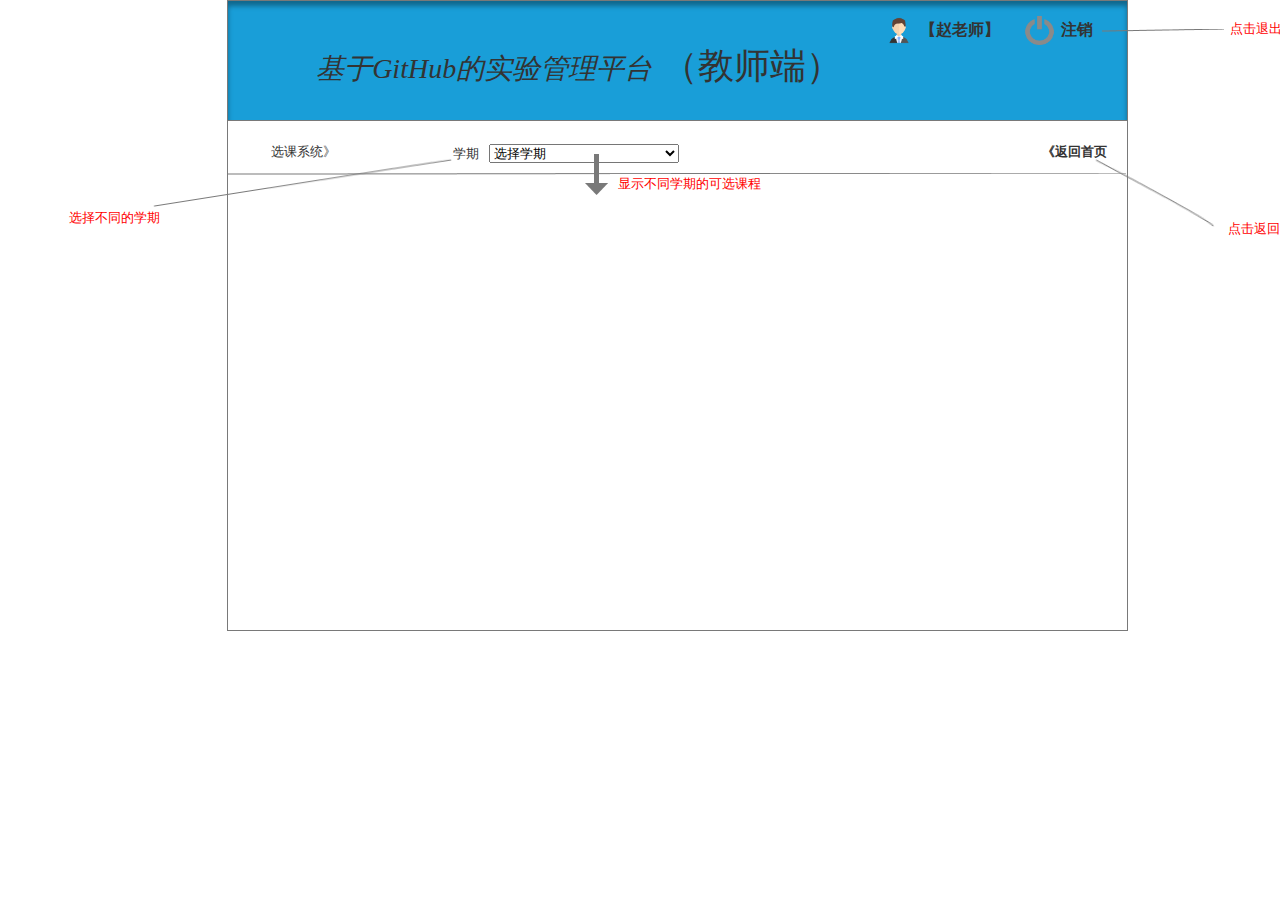
<file: test6/UI/teachoosesubject.html>
﻿<!DOCTYPE html>
<html>
  <head>
    <title>teaChooseSubject</title>
    <meta http-equiv="X-UA-Compatible" content="IE=edge"/>
    <meta http-equiv="content-type" content="text/html; charset=utf-8"/>
    <meta name="apple-mobile-web-app-capable" content="yes"/>
    <link href="resources/css/jquery-ui-themes.css" type="text/css" rel="stylesheet"/>
    <link href="resources/css/axure_rp_page.css" type="text/css" rel="stylesheet"/>
    <link href="data/styles.css" type="text/css" rel="stylesheet"/>
    <link href="files/teachoosesubject/styles.css" type="text/css" rel="stylesheet"/>
    <script src="resources/scripts/jquery-1.7.1.min.js"></script>
    <script src="resources/scripts/jquery-ui-1.8.10.custom.min.js"></script>
    <script src="resources/scripts/prototypePre.js"></script>
    <script src="data/document.js"></script>
    <script src="resources/scripts/prototypePost.js"></script>
    <script src="files/teachoosesubject/data.js"></script>
    <script type="text/javascript">
      $axure.utils.getTransparentGifPath = function() { return 'resources/images/transparent.gif'; };
      $axure.utils.getOtherPath = function() { return 'resources/Other.html'; };
      $axure.utils.getReloadPath = function() { return 'resources/reload.html'; };
    </script>
  </head>
  <body>
    <div id="base" class="">

      <!-- Unnamed (矩形) -->
      <div id="u256" class="ax_default box_1">
        <img id="u256_img" class="img " src="images/teachoosesubject/u256.png"/>
        <div id="u256_text" class="text ">
          <p><span>选择不同的学期</span></p>
        </div>
      </div>

      <!-- Unnamed (矩形) -->
      <div id="u257" class="ax_default box_1">
        <div id="u257_div" class=""></div>
        <div id="u257_text" class="text ">
          <p style="font-size:36px;"><span style="font-family:'Arial Normal', 'Arial';font-style:normal;font-size:28px;">&nbsp;&nbsp;&nbsp; </span><span style="font-family:'Impact Oblique', 'Impact Normal', 'Impact';font-style:oblique;font-size:28px;">&nbsp; &nbsp; &nbsp; &nbsp; 基于GitHub的实验管理平台</span><span style="font-family:'Arial Normal', 'Arial';font-style:normal;"> （教师端）</span></p>
        </div>
      </div>

      <!-- Unnamed (图片) -->
      <div id="u258" class="ax_default image">
        <img id="u258_img" class="img " src="images/reviewgrade/u16.png"/>
      </div>

      <!-- Unnamed (矩形) -->
      <div id="u259" class="ax_default box_1">
        <img id="u259_img" class="img " src="images/reviewgrade/u17.png"/>
        <div id="u259_text" class="text ">
          <p><span>【赵老师】</span></p>
        </div>
      </div>

      <!-- Unnamed (动态面板) -->
      <div id="u260" class="ax_default">
        <div id="u260_state0" class="panel_state" data-label="State1" style="">
          <div id="u260_state0_content" class="panel_state_content">

            <!-- Unnamed (图片) -->
            <div id="u261" class="ax_default image">
              <img id="u261_img" class="img " src="images/reviewgrade/u19.png"/>
            </div>

            <!-- Unnamed (矩形) -->
            <div id="u262" class="ax_default box_1">
              <img id="u262_img" class="img " src="images/reviewgrade/u20.png"/>
              <div id="u262_text" class="text ">
                <p><span>注销</span></p>
              </div>
            </div>
          </div>
        </div>
      </div>

      <!-- Unnamed (矩形) -->
      <div id="u263" class="ax_default box_1">
        <div id="u263_div" class=""></div>
      </div>

      <!-- Unnamed (下拉列表框) -->
      <div id="u264" class="ax_default droplist">
        <select id="u264_input">
          <option selected value="选择学期">选择学期</option>
          <option value="2018-2019第一学期">2018-2019第一学期</option>
          <option value="2018-2019第二学期">2018-2019第二学期</option>
          <option value="2017-2018第二学期">2017-2018第二学期</option>
          <option value="......">......</option>
        </select>
      </div>

      <!-- Unnamed (矩形) -->
      <div id="u265" class="ax_default box_1">
        <img id="u265_img" class="img " src="images/teachoosesubject/u265.png"/>
        <div id="u265_text" class="text ">
          <p><span>学期</span></p>
        </div>
      </div>

      <!-- Unnamed (形状) -->
      <div id="u266" class="ax_default _形状">
        <img id="u266_img" class="img " src="images/teachoosesubject/u266.png"/>
      </div>

      <!-- Unnamed (形状) -->
      <div id="u267" class="compound ax_default _形状" WidgetHeight="46" WidgetWidth="297" CompoundMode="true">
        <img id="u267_img" class="singleImg img " src="images/teachoosesubject/u267.png"/>
        <div id="u267p000" class="ax_vector_shape" WidgetTopLeftX="-0.469175065531864" WidgetTopLeftY="-7.67092785411376" WidgetTopRightX="0.489463617986947" WidgetTopRightY="0.0725781653776666" WidgetBottomLeftX="-0.492691357662094" WidgetBottomLeftY="-0.0986505762177051" WidgetBottomRightX="0.465947325856716" WidgetBottomRightY="7.64485544327372">
          <img id="u267p000_img" class="img " src="images/teachoosesubject/u267p000.png"/>
        </div>
      </div>

      <!-- Unnamed (垂直线) -->
      <div id="u268" class="ax_default arrow">
        <img id="u268_img" class="img " src="images/teachoosesubject/u268.png"/>
      </div>

      <!-- Unnamed (矩形) -->
      <div id="u269" class="ax_default box_1">
        <img id="u269_img" class="img " src="images/teachoosesubject/u269.png"/>
        <div id="u269_text" class="text ">
          <p><span>显示不同学期的可选课程</span></p>
        </div>
      </div>

      <!-- Unnamed (形状) -->
      <div id="u270" class="ax_default _形状">
        <img id="u270_img" class="img " src="images/teachoosesubject/u270.png"/>
      </div>

      <!-- Unnamed (矩形) -->
      <div id="u271" class="ax_default box_1">
        <img id="u271_img" class="img " src="images/teachoosesubject/u271.png"/>
        <div id="u271_text" class="text ">
          <p><span>点击退出系统，回到登录页面</span></p>
        </div>
      </div>

      <!-- Unnamed (矩形) -->
      <div id="u272" class="ax_default box_1">
        <img id="u272_img" class="img " src="images/teachoosesubject/u272.png"/>
        <div id="u272_text" class="text ">
          <p><span>选课系统》</span></p>
        </div>
      </div>

      <!-- 2018-2019第一学期 (动态面板) -->
      <div id="u273" class="ax_default ax_default_hidden" data-label="2018-2019第一学期" style="display:none; visibility: hidden">
        <div id="u273_state0" class="panel_state" data-label="State1" style="">
          <div id="u273_state0_content" class="panel_state_content">

            <!-- Unnamed (表格) -->
            <div id="u274" class="ax_default">

              <!-- Unnamed (单元格) -->
              <div id="u275" class="ax_default table_cell">
                <img id="u275_img" class="img " src="images/teachoosesubject/u275.png"/>
                <div id="u275_text" class="text ">
                  <p><span>编号</span></p>
                </div>
              </div>

              <!-- Unnamed (单元格) -->
              <div id="u276" class="ax_default table_cell">
                <img id="u276_img" class="img " src="images/teachoosesubject/u276.png"/>
                <div id="u276_text" class="text ">
                  <p><span>课程名称</span></p>
                </div>
              </div>

              <!-- Unnamed (单元格) -->
              <div id="u277" class="ax_default table_cell">
                <img id="u277_img" class="img " src="images/teachoosesubject/u277.png"/>
                <div id="u277_text" class="text ">
                  <p><span>开课时期</span></p>
                </div>
              </div>

              <!-- Unnamed (单元格) -->
              <div id="u278" class="ax_default table_cell">
                <img id="u278_img" class="img " src="images/teastudentlist/u172.png"/>
                <div id="u278_text" class="text ">
                  <p><span>学分</span></p>
                </div>
              </div>

              <!-- Unnamed (单元格) -->
              <div id="u279" class="ax_default table_cell">
                <img id="u279_img" class="img " src="images/teachoosesubject/u279.png"/>
                <div id="u279_text" class="text ">
                  <p><span>学时</span></p>
                </div>
              </div>

              <!-- Unnamed (单元格) -->
              <div id="u280" class="ax_default table_cell">
                <img id="u280_img" class="img " src="images/teachoosesubject/u280.png"/>
                <div id="u280_text" class="text ">
                  <p><span>课程人数</span></p>
                </div>
              </div>

              <!-- Unnamed (单元格) -->
              <div id="u281" class="ax_default table_cell">
                <img id="u281_img" class="img " src="images/teachoosesubject/u281.png"/>
                <div id="u281_text" class="text ">
                  <p><span>可选人数</span></p>
                </div>
              </div>

              <!-- Unnamed (单元格) -->
              <div id="u282" class="ax_default table_cell">
                <img id="u282_img" class="img " src="images/teachoosesubject/u282.png"/>
              </div>

              <!-- Unnamed (单元格) -->
              <div id="u283" class="ax_default table_cell">
                <img id="u283_img" class="img " src="images/teachoosesubject/u283.png"/>
                <div id="u283_text" class="text ">
                  <p><span>1</span></p>
                </div>
              </div>

              <!-- Unnamed (单元格) -->
              <div id="u284" class="ax_default table_cell">
                <img id="u284_img" class="img " src="images/teachoosesubject/u284.png"/>
                <div id="u284_text" class="text ">
                  <p><span>IT新技术</span></p>
                </div>
              </div>

              <!-- Unnamed (单元格) -->
              <div id="u285" class="ax_default table_cell">
                <img id="u285_img" class="img " src="images/teachoosesubject/u285.png"/>
                <div id="u285_text" class="text ">
                  <p><span>2018.3-2018.6</span></p>
                </div>
              </div>

              <!-- Unnamed (单元格) -->
              <div id="u286" class="ax_default table_cell">
                <img id="u286_img" class="img " src="images/teachoosesubject/u286.png"/>
                <div id="u286_text" class="text ">
                  <p><span>4</span></p>
                </div>
              </div>

              <!-- Unnamed (单元格) -->
              <div id="u287" class="ax_default table_cell">
                <img id="u287_img" class="img " src="images/teachoosesubject/u287.png"/>
                <div id="u287_text" class="text ">
                  <p><span>64</span></p>
                </div>
              </div>

              <!-- Unnamed (单元格) -->
              <div id="u288" class="ax_default table_cell">
                <img id="u288_img" class="img " src="images/teachoosesubject/u288.png"/>
                <div id="u288_text" class="text ">
                  <p><span>60</span></p>
                </div>
              </div>

              <!-- Unnamed (单元格) -->
              <div id="u289" class="ax_default table_cell">
                <img id="u289_img" class="img " src="images/teachoosesubject/u289.png"/>
                <div id="u289_text" class="text ">
                  <p><span>60</span></p>
                </div>
              </div>

              <!-- Unnamed (单元格) -->
              <div id="u290" class="ax_default table_cell">
                <img id="u290_img" class="img " src="images/teachoosesubject/u290.png"/>
                <div id="u290_text" class="text ">
                  <p><span>选课</span></p>
                </div>
              </div>

              <!-- Unnamed (单元格) -->
              <div id="u291" class="ax_default table_cell">
                <img id="u291_img" class="img " src="images/reviewgrade/u37.png"/>
                <div id="u291_text" class="text ">
                  <p><span>2</span></p>
                </div>
              </div>

              <!-- Unnamed (单元格) -->
              <div id="u292" class="ax_default table_cell">
                <img id="u292_img" class="img " src="images/teachoosesubject/u292.png"/>
                <div id="u292_text" class="text ">
                  <p><span>Linux程序设计</span></p>
                </div>
              </div>

              <!-- Unnamed (单元格) -->
              <div id="u293" class="ax_default table_cell">
                <img id="u293_img" class="img " src="images/reviewgrade/u34.png"/>
                <div id="u293_text" class="text ">
                  <p><span>2018.3-2018.6</span></p>
                </div>
              </div>

              <!-- Unnamed (单元格) -->
              <div id="u294" class="ax_default table_cell">
                <img id="u294_img" class="img " src="images/teastudentlist/u163.png"/>
                <div id="u294_text" class="text ">
                  <p><span>4</span></p>
                </div>
              </div>

              <!-- Unnamed (单元格) -->
              <div id="u295" class="ax_default table_cell">
                <img id="u295_img" class="img " src="images/teachoosesubject/u295.png"/>
                <div id="u295_text" class="text ">
                  <p><span>64</span></p>
                </div>
              </div>

              <!-- Unnamed (单元格) -->
              <div id="u296" class="ax_default table_cell">
                <img id="u296_img" class="img " src="images/teachoosesubject/u296.png"/>
                <div id="u296_text" class="text ">
                  <p><span>60</span></p>
                </div>
              </div>

              <!-- Unnamed (单元格) -->
              <div id="u297" class="ax_default table_cell">
                <img id="u297_img" class="img " src="images/teachoosesubject/u297.png"/>
                <div id="u297_text" class="text ">
                  <p><span>60</span></p>
                </div>
              </div>

              <!-- Unnamed (单元格) -->
              <div id="u298" class="ax_default table_cell">
                <img id="u298_img" class="img " src="images/teachoosesubject/u298.png"/>
                <div id="u298_text" class="text ">
                  <p><span>选课</span></p>
                </div>
              </div>

              <!-- Unnamed (单元格) -->
              <div id="u299" class="ax_default table_cell">
                <img id="u299_img" class="img " src="images/teachoosesubject/u299.png"/>
                <div id="u299_text" class="text ">
                  <p><span>┋</span></p>
                </div>
              </div>

              <!-- Unnamed (单元格) -->
              <div id="u300" class="ax_default table_cell">
                <img id="u300_img" class="img " src="images/teachoosesubject/u300.png"/>
                <div id="u300_text" class="text ">
                  <p><span>┋</span></p>
                </div>
              </div>

              <!-- Unnamed (单元格) -->
              <div id="u301" class="ax_default table_cell">
                <img id="u301_img" class="img " src="images/teachoosesubject/u301.png"/>
                <div id="u301_text" class="text ">
                  <p><span>┋</span></p>
                </div>
              </div>

              <!-- Unnamed (单元格) -->
              <div id="u302" class="ax_default table_cell">
                <img id="u302_img" class="img " src="images/teachoosesubject/u302.png"/>
                <div id="u302_text" class="text ">
                  <p><span>┋</span></p>
                </div>
              </div>

              <!-- Unnamed (单元格) -->
              <div id="u303" class="ax_default table_cell">
                <img id="u303_img" class="img " src="images/teachoosesubject/u303.png"/>
                <div id="u303_text" class="text ">
                  <p><span>┋</span></p>
                </div>
              </div>

              <!-- Unnamed (单元格) -->
              <div id="u304" class="ax_default table_cell">
                <img id="u304_img" class="img " src="images/teachoosesubject/u304.png"/>
                <div id="u304_text" class="text ">
                  <p><span>┋</span></p>
                </div>
              </div>

              <!-- Unnamed (单元格) -->
              <div id="u305" class="ax_default table_cell">
                <img id="u305_img" class="img " src="images/teachoosesubject/u305.png"/>
                <div id="u305_text" class="text ">
                  <p><span>┋</span></p>
                </div>
              </div>

              <!-- Unnamed (单元格) -->
              <div id="u306" class="ax_default table_cell">
                <img id="u306_img" class="img " src="images/teachoosesubject/u306.png"/>
                <div id="u306_text" class="text ">
                  <p><span>┋</span></p>
                </div>
              </div>

              <!-- Unnamed (单元格) -->
              <div id="u307" class="ax_default table_cell">
                <img id="u307_img" class="img " src="images/teachoosesubject/u307.png"/>
              </div>

              <!-- Unnamed (单元格) -->
              <div id="u308" class="ax_default table_cell">
                <img id="u308_img" class="img " src="images/teachoosesubject/u308.png"/>
              </div>

              <!-- Unnamed (单元格) -->
              <div id="u309" class="ax_default table_cell">
                <img id="u309_img" class="img " src="images/teachoosesubject/u309.png"/>
              </div>

              <!-- Unnamed (单元格) -->
              <div id="u310" class="ax_default table_cell">
                <img id="u310_img" class="img " src="images/teachoosesubject/u310.png"/>
              </div>

              <!-- Unnamed (单元格) -->
              <div id="u311" class="ax_default table_cell">
                <img id="u311_img" class="img " src="images/teachoosesubject/u311.png"/>
              </div>

              <!-- Unnamed (单元格) -->
              <div id="u312" class="ax_default table_cell">
                <img id="u312_img" class="img " src="images/teachoosesubject/u312.png"/>
              </div>

              <!-- Unnamed (单元格) -->
              <div id="u313" class="ax_default table_cell">
                <img id="u313_img" class="img " src="images/teachoosesubject/u313.png"/>
              </div>

              <!-- Unnamed (单元格) -->
              <div id="u314" class="ax_default table_cell">
                <img id="u314_img" class="img " src="images/teachoosesubject/u314.png"/>
              </div>
            </div>

            <!-- Unnamed (形状) -->
            <div id="u315" class="ax_default _形状">
              <img id="u315_img" class="img " src="images/teachoosesubject/u315.png"/>
            </div>

            <!-- Unnamed (矩形) -->
            <div id="u316" class="ax_default box_1">
              <img id="u316_img" class="img " src="images/teachoosesubject/u316.png"/>
              <div id="u316_text" class="text ">
                <p><span>点击选课后，教师还需要选择上课的时间及地点，全部完成后课程将发布，跳转到教师端首页</span></p>
              </div>
            </div>
          </div>
        </div>
      </div>

      <!-- 2018-2019第二学期 (动态面板) -->
      <div id="u317" class="ax_default ax_default_hidden" data-label="2018-2019第二学期" style="display:none; visibility: hidden">
        <div id="u317_state0" class="panel_state" data-label="State1" style="">
          <div id="u317_state0_content" class="panel_state_content">

            <!-- Unnamed (表格) -->
            <div id="u318" class="ax_default">

              <!-- Unnamed (单元格) -->
              <div id="u319" class="ax_default table_cell">
                <img id="u319_img" class="img " src="images/teachoosesubject/u275.png"/>
                <div id="u319_text" class="text ">
                  <p><span>编号</span></p>
                </div>
              </div>

              <!-- Unnamed (单元格) -->
              <div id="u320" class="ax_default table_cell">
                <img id="u320_img" class="img " src="images/teachoosesubject/u320.png"/>
                <div id="u320_text" class="text ">
                  <p><span>课程名称</span></p>
                </div>
              </div>

              <!-- Unnamed (单元格) -->
              <div id="u321" class="ax_default table_cell">
                <img id="u321_img" class="img " src="images/teachoosesubject/u321.png"/>
                <div id="u321_text" class="text ">
                  <p><span>开课时期</span></p>
                </div>
              </div>

              <!-- Unnamed (单元格) -->
              <div id="u322" class="ax_default table_cell">
                <img id="u322_img" class="img " src="images/teachoosesubject/u322.png"/>
                <div id="u322_text" class="text ">
                  <p><span>学分</span></p>
                </div>
              </div>

              <!-- Unnamed (单元格) -->
              <div id="u323" class="ax_default table_cell">
                <img id="u323_img" class="img " src="images/teachoosesubject/u323.png"/>
                <div id="u323_text" class="text ">
                  <p><span>任课教师</span></p>
                </div>
              </div>

              <!-- Unnamed (单元格) -->
              <div id="u324" class="ax_default table_cell">
                <img id="u324_img" class="img " src="images/teachoosesubject/u324.png"/>
                <div id="u324_text" class="text ">
                  <p><span>学时</span></p>
                </div>
              </div>

              <!-- Unnamed (单元格) -->
              <div id="u325" class="ax_default table_cell">
                <img id="u325_img" class="img " src="images/teachoosesubject/u325.png"/>
                <div id="u325_text" class="text ">
                  <p><span>课程人数</span></p>
                </div>
              </div>

              <!-- Unnamed (单元格) -->
              <div id="u326" class="ax_default table_cell">
                <img id="u326_img" class="img " src="images/teachoosesubject/u326.png"/>
                <div id="u326_text" class="text ">
                  <p><span>可选人数</span></p>
                </div>
              </div>

              <!-- Unnamed (单元格) -->
              <div id="u327" class="ax_default table_cell">
                <img id="u327_img" class="img " src="images/teachoosesubject/u327.png"/>
              </div>

              <!-- Unnamed (单元格) -->
              <div id="u328" class="ax_default table_cell">
                <img id="u328_img" class="img " src="images/teachoosesubject/u283.png"/>
                <div id="u328_text" class="text ">
                  <p><span>1</span></p>
                </div>
              </div>

              <!-- Unnamed (单元格) -->
              <div id="u329" class="ax_default table_cell">
                <img id="u329_img" class="img " src="images/teachoosesubject/u329.png"/>
                <div id="u329_text" class="text ">
                  <p><span>软件工程</span></p>
                </div>
              </div>

              <!-- Unnamed (单元格) -->
              <div id="u330" class="ax_default table_cell">
                <img id="u330_img" class="img " src="images/teachoosesubject/u330.png"/>
                <div id="u330_text" class="text ">
                  <p><span>2017.9-2018.1</span></p>
                </div>
              </div>

              <!-- Unnamed (单元格) -->
              <div id="u331" class="ax_default table_cell">
                <img id="u331_img" class="img " src="images/teachoosesubject/u331.png"/>
                <div id="u331_text" class="text ">
                  <p><span>4</span></p>
                </div>
              </div>

              <!-- Unnamed (单元格) -->
              <div id="u332" class="ax_default table_cell">
                <img id="u332_img" class="img " src="images/teachoosesubject/u332.png"/>
                <div id="u332_text" class="text ">
                  <p><span>胡德昆</span></p>
                </div>
              </div>

              <!-- Unnamed (单元格) -->
              <div id="u333" class="ax_default table_cell">
                <img id="u333_img" class="img " src="images/teachoosesubject/u333.png"/>
                <div id="u333_text" class="text ">
                  <p><span>64</span></p>
                </div>
              </div>

              <!-- Unnamed (单元格) -->
              <div id="u334" class="ax_default table_cell">
                <img id="u334_img" class="img " src="images/teachoosesubject/u334.png"/>
                <div id="u334_text" class="text ">
                  <p><span>60</span></p>
                </div>
              </div>

              <!-- Unnamed (单元格) -->
              <div id="u335" class="ax_default table_cell">
                <img id="u335_img" class="img " src="images/teachoosesubject/u335.png"/>
                <div id="u335_text" class="text ">
                  <p><span>8</span></p>
                </div>
              </div>

              <!-- Unnamed (单元格) -->
              <div id="u336" class="ax_default table_cell">
                <img id="u336_img" class="img " src="images/teachoosesubject/u336.png"/>
                <div id="u336_text" class="text ">
                  <p><span>选课</span></p>
                </div>
              </div>

              <!-- Unnamed (单元格) -->
              <div id="u337" class="ax_default table_cell">
                <img id="u337_img" class="img " src="images/reviewgrade/u37.png"/>
                <div id="u337_text" class="text ">
                  <p><span>2</span></p>
                </div>
              </div>

              <!-- Unnamed (单元格) -->
              <div id="u338" class="ax_default table_cell">
                <img id="u338_img" class="img " src="images/teachoosesubject/u338.png"/>
                <div id="u338_text" class="text ">
                  <p><span>计算机网络</span></p>
                </div>
              </div>

              <!-- Unnamed (单元格) -->
              <div id="u339" class="ax_default table_cell">
                <img id="u339_img" class="img " src="images/teachoosesubject/u339.png"/>
                <div id="u339_text" class="text ">
                  <p><span>2017.9-2018.1</span></p>
                </div>
              </div>

              <!-- Unnamed (单元格) -->
              <div id="u340" class="ax_default table_cell">
                <img id="u340_img" class="img " src="images/teachoosesubject/u340.png"/>
                <div id="u340_text" class="text ">
                  <p><span>6</span></p>
                </div>
              </div>

              <!-- Unnamed (单元格) -->
              <div id="u341" class="ax_default table_cell">
                <img id="u341_img" class="img " src="images/teachoosesubject/u341.png"/>
                <div id="u341_text" class="text ">
                  <p><span>张洪</span></p>
                </div>
              </div>

              <!-- Unnamed (单元格) -->
              <div id="u342" class="ax_default table_cell">
                <img id="u342_img" class="img " src="images/teachoosesubject/u342.png"/>
                <div id="u342_text" class="text ">
                  <p><span>48</span></p>
                </div>
              </div>

              <!-- Unnamed (单元格) -->
              <div id="u343" class="ax_default table_cell">
                <img id="u343_img" class="img " src="images/teachoosesubject/u343.png"/>
                <div id="u343_text" class="text ">
                  <p><span>60</span></p>
                </div>
              </div>

              <!-- Unnamed (单元格) -->
              <div id="u344" class="ax_default table_cell">
                <img id="u344_img" class="img " src="images/teachoosesubject/u344.png"/>
                <div id="u344_text" class="text ">
                  <p><span>3</span></p>
                </div>
              </div>

              <!-- Unnamed (单元格) -->
              <div id="u345" class="ax_default table_cell">
                <img id="u345_img" class="img " src="images/teachoosesubject/u345.png"/>
                <div id="u345_text" class="text ">
                  <p><span>选课</span></p>
                </div>
              </div>

              <!-- Unnamed (单元格) -->
              <div id="u346" class="ax_default table_cell">
                <img id="u346_img" class="img " src="images/teachoosesubject/u299.png"/>
                <div id="u346_text" class="text ">
                  <p><span>┋</span></p>
                </div>
              </div>

              <!-- Unnamed (单元格) -->
              <div id="u347" class="ax_default table_cell">
                <img id="u347_img" class="img " src="images/teachoosesubject/u347.png"/>
                <div id="u347_text" class="text ">
                  <p><span>┋</span></p>
                </div>
              </div>

              <!-- Unnamed (单元格) -->
              <div id="u348" class="ax_default table_cell">
                <img id="u348_img" class="img " src="images/teachoosesubject/u348.png"/>
                <div id="u348_text" class="text ">
                  <p><span>┋</span></p>
                </div>
              </div>

              <!-- Unnamed (单元格) -->
              <div id="u349" class="ax_default table_cell">
                <img id="u349_img" class="img " src="images/teachoosesubject/u349.png"/>
                <div id="u349_text" class="text ">
                  <p><span>┋</span></p>
                </div>
              </div>

              <!-- Unnamed (单元格) -->
              <div id="u350" class="ax_default table_cell">
                <img id="u350_img" class="img " src="images/teachoosesubject/u350.png"/>
                <div id="u350_text" class="text ">
                  <p><span>┋</span></p>
                </div>
              </div>

              <!-- Unnamed (单元格) -->
              <div id="u351" class="ax_default table_cell">
                <img id="u351_img" class="img " src="images/teachoosesubject/u351.png"/>
                <div id="u351_text" class="text ">
                  <p><span>┋</span></p>
                </div>
              </div>

              <!-- Unnamed (单元格) -->
              <div id="u352" class="ax_default table_cell">
                <img id="u352_img" class="img " src="images/teachoosesubject/u352.png"/>
                <div id="u352_text" class="text ">
                  <p><span>┋</span></p>
                </div>
              </div>

              <!-- Unnamed (单元格) -->
              <div id="u353" class="ax_default table_cell">
                <img id="u353_img" class="img " src="images/teachoosesubject/u353.png"/>
                <div id="u353_text" class="text ">
                  <p><span>┋</span></p>
                </div>
              </div>

              <!-- Unnamed (单元格) -->
              <div id="u354" class="ax_default table_cell">
                <img id="u354_img" class="img " src="images/teachoosesubject/u354.png"/>
                <div id="u354_text" class="text ">
                  <p><span>┋</span></p>
                </div>
              </div>

              <!-- Unnamed (单元格) -->
              <div id="u355" class="ax_default table_cell">
                <img id="u355_img" class="img " src="images/teachoosesubject/u307.png"/>
              </div>

              <!-- Unnamed (单元格) -->
              <div id="u356" class="ax_default table_cell">
                <img id="u356_img" class="img " src="images/teachoosesubject/u356.png"/>
              </div>

              <!-- Unnamed (单元格) -->
              <div id="u357" class="ax_default table_cell">
                <img id="u357_img" class="img " src="images/teachoosesubject/u357.png"/>
              </div>

              <!-- Unnamed (单元格) -->
              <div id="u358" class="ax_default table_cell">
                <img id="u358_img" class="img " src="images/teachoosesubject/u358.png"/>
              </div>

              <!-- Unnamed (单元格) -->
              <div id="u359" class="ax_default table_cell">
                <img id="u359_img" class="img " src="images/teachoosesubject/u359.png"/>
              </div>

              <!-- Unnamed (单元格) -->
              <div id="u360" class="ax_default table_cell">
                <img id="u360_img" class="img " src="images/teachoosesubject/u360.png"/>
              </div>

              <!-- Unnamed (单元格) -->
              <div id="u361" class="ax_default table_cell">
                <img id="u361_img" class="img " src="images/teachoosesubject/u361.png"/>
              </div>

              <!-- Unnamed (单元格) -->
              <div id="u362" class="ax_default table_cell">
                <img id="u362_img" class="img " src="images/teachoosesubject/u362.png"/>
              </div>

              <!-- Unnamed (单元格) -->
              <div id="u363" class="ax_default table_cell">
                <img id="u363_img" class="img " src="images/teachoosesubject/u363.png"/>
              </div>
            </div>

            <!-- Unnamed (形状) -->
            <div id="u364" class="ax_default _形状">
              <img id="u364_img" class="img " src="images/teachoosesubject/u315.png"/>
            </div>

            <!-- Unnamed (矩形) -->
            <div id="u365" class="ax_default box_1">
              <img id="u365_img" class="img " src="images/teachoosesubject/u365.png"/>
              <div id="u365_text" class="text ">
                <p><span>点击选课后，可选人数若不为0，则可选课成功,并将选择的课程加入到已选课程里面。成功后返回学生端首页</span></p>
              </div>
            </div>

            <!-- Unnamed (表格) -->
            <div id="u366" class="ax_default">

              <!-- Unnamed (单元格) -->
              <div id="u367" class="ax_default table_cell">
                <img id="u367_img" class="img " src="images/teachoosesubject/u275.png"/>
                <div id="u367_text" class="text ">
                  <p><span>编号</span></p>
                </div>
              </div>

              <!-- Unnamed (单元格) -->
              <div id="u368" class="ax_default table_cell">
                <img id="u368_img" class="img " src="images/teachoosesubject/u276.png"/>
                <div id="u368_text" class="text ">
                  <p><span>课程名称</span></p>
                </div>
              </div>

              <!-- Unnamed (单元格) -->
              <div id="u369" class="ax_default table_cell">
                <img id="u369_img" class="img " src="images/teachoosesubject/u277.png"/>
                <div id="u369_text" class="text ">
                  <p><span>开课时期</span></p>
                </div>
              </div>

              <!-- Unnamed (单元格) -->
              <div id="u370" class="ax_default table_cell">
                <img id="u370_img" class="img " src="images/teastudentlist/u172.png"/>
                <div id="u370_text" class="text ">
                  <p><span>学分</span></p>
                </div>
              </div>

              <!-- Unnamed (单元格) -->
              <div id="u371" class="ax_default table_cell">
                <img id="u371_img" class="img " src="images/teachoosesubject/u279.png"/>
                <div id="u371_text" class="text ">
                  <p><span>学时</span></p>
                </div>
              </div>

              <!-- Unnamed (单元格) -->
              <div id="u372" class="ax_default table_cell">
                <img id="u372_img" class="img " src="images/teachoosesubject/u280.png"/>
                <div id="u372_text" class="text ">
                  <p><span>课程人数</span></p>
                </div>
              </div>

              <!-- Unnamed (单元格) -->
              <div id="u373" class="ax_default table_cell">
                <img id="u373_img" class="img " src="images/teachoosesubject/u281.png"/>
                <div id="u373_text" class="text ">
                  <p><span>可选人数</span></p>
                </div>
              </div>

              <!-- Unnamed (单元格) -->
              <div id="u374" class="ax_default table_cell">
                <img id="u374_img" class="img " src="images/teachoosesubject/u282.png"/>
              </div>

              <!-- Unnamed (单元格) -->
              <div id="u375" class="ax_default table_cell">
                <img id="u375_img" class="img " src="images/teachoosesubject/u283.png"/>
                <div id="u375_text" class="text ">
                  <p><span>1</span></p>
                </div>
              </div>

              <!-- Unnamed (单元格) -->
              <div id="u376" class="ax_default table_cell">
                <img id="u376_img" class="img " src="images/teachoosesubject/u284.png"/>
                <div id="u376_text" class="text ">
                  <p><span>计算机网络</span></p>
                </div>
              </div>

              <!-- Unnamed (单元格) -->
              <div id="u377" class="ax_default table_cell">
                <img id="u377_img" class="img " src="images/teachoosesubject/u285.png"/>
                <div id="u377_text" class="text ">
                  <p><span>2018.9-2019.1</span></p>
                </div>
              </div>

              <!-- Unnamed (单元格) -->
              <div id="u378" class="ax_default table_cell">
                <img id="u378_img" class="img " src="images/teachoosesubject/u286.png"/>
                <div id="u378_text" class="text ">
                  <p><span>4</span></p>
                </div>
              </div>

              <!-- Unnamed (单元格) -->
              <div id="u379" class="ax_default table_cell">
                <img id="u379_img" class="img " src="images/teachoosesubject/u287.png"/>
                <div id="u379_text" class="text ">
                  <p><span>64</span></p>
                </div>
              </div>

              <!-- Unnamed (单元格) -->
              <div id="u380" class="ax_default table_cell">
                <img id="u380_img" class="img " src="images/teachoosesubject/u288.png"/>
                <div id="u380_text" class="text ">
                  <p><span>60</span></p>
                </div>
              </div>

              <!-- Unnamed (单元格) -->
              <div id="u381" class="ax_default table_cell">
                <img id="u381_img" class="img " src="images/teachoosesubject/u289.png"/>
                <div id="u381_text" class="text ">
                  <p><span>60</span></p>
                </div>
              </div>

              <!-- Unnamed (单元格) -->
              <div id="u382" class="ax_default table_cell">
                <img id="u382_img" class="img " src="images/teachoosesubject/u290.png"/>
                <div id="u382_text" class="text ">
                  <p><span>选课</span></p>
                </div>
              </div>

              <!-- Unnamed (单元格) -->
              <div id="u383" class="ax_default table_cell">
                <img id="u383_img" class="img " src="images/reviewgrade/u37.png"/>
                <div id="u383_text" class="text ">
                  <p><span>2</span></p>
                </div>
              </div>

              <!-- Unnamed (单元格) -->
              <div id="u384" class="ax_default table_cell">
                <img id="u384_img" class="img " src="images/teachoosesubject/u292.png"/>
                <div id="u384_text" class="text ">
                  <p><span>软件工程</span></p>
                </div>
              </div>

              <!-- Unnamed (单元格) -->
              <div id="u385" class="ax_default table_cell">
                <img id="u385_img" class="img " src="images/reviewgrade/u34.png"/>
                <div id="u385_text" class="text ">
                  <p><span>2018.9-2019.1</span></p>
                </div>
              </div>

              <!-- Unnamed (单元格) -->
              <div id="u386" class="ax_default table_cell">
                <img id="u386_img" class="img " src="images/teastudentlist/u163.png"/>
                <div id="u386_text" class="text ">
                  <p><span>4</span></p>
                </div>
              </div>

              <!-- Unnamed (单元格) -->
              <div id="u387" class="ax_default table_cell">
                <img id="u387_img" class="img " src="images/teachoosesubject/u295.png"/>
                <div id="u387_text" class="text ">
                  <p><span>64</span></p>
                </div>
              </div>

              <!-- Unnamed (单元格) -->
              <div id="u388" class="ax_default table_cell">
                <img id="u388_img" class="img " src="images/teachoosesubject/u296.png"/>
                <div id="u388_text" class="text ">
                  <p><span>60</span></p>
                </div>
              </div>

              <!-- Unnamed (单元格) -->
              <div id="u389" class="ax_default table_cell">
                <img id="u389_img" class="img " src="images/teachoosesubject/u297.png"/>
                <div id="u389_text" class="text ">
                  <p><span>60</span></p>
                </div>
              </div>

              <!-- Unnamed (单元格) -->
              <div id="u390" class="ax_default table_cell">
                <img id="u390_img" class="img " src="images/teachoosesubject/u298.png"/>
                <div id="u390_text" class="text ">
                  <p><span>选课</span></p>
                </div>
              </div>

              <!-- Unnamed (单元格) -->
              <div id="u391" class="ax_default table_cell">
                <img id="u391_img" class="img " src="images/teachoosesubject/u299.png"/>
                <div id="u391_text" class="text ">
                  <p><span>┋</span></p>
                </div>
              </div>

              <!-- Unnamed (单元格) -->
              <div id="u392" class="ax_default table_cell">
                <img id="u392_img" class="img " src="images/teachoosesubject/u300.png"/>
                <div id="u392_text" class="text ">
                  <p><span>┋</span></p>
                </div>
              </div>

              <!-- Unnamed (单元格) -->
              <div id="u393" class="ax_default table_cell">
                <img id="u393_img" class="img " src="images/teachoosesubject/u301.png"/>
                <div id="u393_text" class="text ">
                  <p><span>┋</span></p>
                </div>
              </div>

              <!-- Unnamed (单元格) -->
              <div id="u394" class="ax_default table_cell">
                <img id="u394_img" class="img " src="images/teachoosesubject/u302.png"/>
                <div id="u394_text" class="text ">
                  <p><span>┋</span></p>
                </div>
              </div>

              <!-- Unnamed (单元格) -->
              <div id="u395" class="ax_default table_cell">
                <img id="u395_img" class="img " src="images/teachoosesubject/u303.png"/>
                <div id="u395_text" class="text ">
                  <p><span>┋</span></p>
                </div>
              </div>

              <!-- Unnamed (单元格) -->
              <div id="u396" class="ax_default table_cell">
                <img id="u396_img" class="img " src="images/teachoosesubject/u304.png"/>
                <div id="u396_text" class="text ">
                  <p><span>┋</span></p>
                </div>
              </div>

              <!-- Unnamed (单元格) -->
              <div id="u397" class="ax_default table_cell">
                <img id="u397_img" class="img " src="images/teachoosesubject/u305.png"/>
                <div id="u397_text" class="text ">
                  <p><span>┋</span></p>
                </div>
              </div>

              <!-- Unnamed (单元格) -->
              <div id="u398" class="ax_default table_cell">
                <img id="u398_img" class="img " src="images/teachoosesubject/u306.png"/>
                <div id="u398_text" class="text ">
                  <p><span>┋</span></p>
                </div>
              </div>

              <!-- Unnamed (单元格) -->
              <div id="u399" class="ax_default table_cell">
                <img id="u399_img" class="img " src="images/teachoosesubject/u307.png"/>
              </div>

              <!-- Unnamed (单元格) -->
              <div id="u400" class="ax_default table_cell">
                <img id="u400_img" class="img " src="images/teachoosesubject/u308.png"/>
              </div>

              <!-- Unnamed (单元格) -->
              <div id="u401" class="ax_default table_cell">
                <img id="u401_img" class="img " src="images/teachoosesubject/u309.png"/>
              </div>

              <!-- Unnamed (单元格) -->
              <div id="u402" class="ax_default table_cell">
                <img id="u402_img" class="img " src="images/teachoosesubject/u310.png"/>
              </div>

              <!-- Unnamed (单元格) -->
              <div id="u403" class="ax_default table_cell">
                <img id="u403_img" class="img " src="images/teachoosesubject/u311.png"/>
              </div>

              <!-- Unnamed (单元格) -->
              <div id="u404" class="ax_default table_cell">
                <img id="u404_img" class="img " src="images/teachoosesubject/u312.png"/>
              </div>

              <!-- Unnamed (单元格) -->
              <div id="u405" class="ax_default table_cell">
                <img id="u405_img" class="img " src="images/teachoosesubject/u313.png"/>
              </div>

              <!-- Unnamed (单元格) -->
              <div id="u406" class="ax_default table_cell">
                <img id="u406_img" class="img " src="images/teachoosesubject/u314.png"/>
              </div>
            </div>

            <!-- Unnamed (形状) -->
            <div id="u407" class="ax_default _形状">
              <img id="u407_img" class="img " src="images/teachoosesubject/u315.png"/>
            </div>

            <!-- Unnamed (矩形) -->
            <div id="u408" class="ax_default box_1">
              <img id="u408_img" class="img " src="images/teachoosesubject/u316.png"/>
              <div id="u408_text" class="text ">
                <p><span>点击选课后，教师还需要选择上课的时间及地点，全部完成后课程将发布，跳转到教师端首页</span></p>
              </div>
            </div>
          </div>
        </div>
      </div>

      <!-- Unnamed (动态面板) -->
      <div id="u409" class="ax_default">
        <div id="u409_state0" class="panel_state" data-label="State1" style="">
          <div id="u409_state0_content" class="panel_state_content">

            <!-- Unnamed (矩形) -->
            <div id="u410" class="ax_default box_1">
              <img id="u410_img" class="img " src="images/reviewgrade/u25.png"/>
              <div id="u410_text" class="text ">
                <p><span>《返回首页</span></p>
              </div>
            </div>
          </div>
        </div>
      </div>

      <!-- Unnamed (形状) -->
      <div id="u411" class="compound ax_default _形状" WidgetHeight="66" WidgetWidth="118" CompoundMode="true">
        <img id="u411_img" class="singleImg img " src="images/reviewgrade/u30.png"/>
        <div id="u411p000" class="ax_vector_shape" WidgetTopLeftX="-0.489864349198213" WidgetTopLeftY="-0.0431137901776874" WidgetTopRightX="0.257998878645618" WidgetTopRightY="-9.57770298835565" WidgetBottomLeftX="-0.257998878645617" WidgetBottomLeftY="9.57770298835567" WidgetBottomRightX="0.489864349198214" WidgetBottomRightY="0.043113790177704">
          <img id="u411p000_img" class="img " src="images/teachoosesubject/u411p000.png"/>
        </div>
      </div>

      <!-- Unnamed (矩形) -->
      <div id="u412" class="ax_default box_1">
        <img id="u412_img" class="img " src="images/reviewgrade/u31.png"/>
        <div id="u412_text" class="text ">
          <p><span>点击返回学生端首页</span></p>
        </div>
      </div>

      <!-- 选择上课地点及时间 (动态面板) -->
      <div id="u413" class="ax_default ax_default_hidden" data-label="选择上课地点及时间" style="display:none; visibility: hidden">
        <div id="u413_state0" class="panel_state" data-label="State1" style="">
          <div id="u413_state0_content" class="panel_state_content">

            <!-- Unnamed (矩形) -->
            <div id="u414" class="ax_default box_1">
              <div id="u414_div" class=""></div>
            </div>

            <!-- Unnamed (矩形) -->
            <div id="u415" class="ax_default box_1">
              <img id="u415_img" class="img " src="images/teachoosesubject/u415.png"/>
              <div id="u415_text" class="text ">
                <p><span>选择上课地点：</span></p>
              </div>
            </div>

            <!-- Unnamed (下拉列表框) -->
            <div id="u416" class="ax_default droplist">
              <select id="u416_input">
                <option selected value="教学楼">教学楼</option>
                <option value="1教">1教</option>
                <option value="2教">2教</option>
                <option value="3教">3教</option>
                <option value="4教">4教</option>
                <option value="5教">5教</option>
                <option value="6教">6教</option>
                <option value="7教">7教</option>
                <option value="8教">8教</option>
                <option value="9教">9教</option>
                <option value="10教">10教</option>
                <option value="综合楼A">综合楼A</option>
                <option value="综合楼B">综合楼B</option>
                <option value="综合楼C">综合楼C</option>
                <option value="综合楼D">综合楼D</option>
              </select>
            </div>

            <!-- Unnamed (下拉列表框) -->
            <div id="u417" class="ax_default droplist">
              <select id="u417_input">
                <option selected value="教室">教室</option>
                <option value="201">201</option>
                <option value="202">202</option>
                <option value="203">203</option>
                <option value="204">204</option>
                <option value="205">205</option>
                <option value="206">206</option>
                <option value="207">207</option>
                <option value="208">208</option>
                <option value="......">......</option>
              </select>
            </div>

            <!-- Unnamed (矩形) -->
            <div id="u418" class="ax_default box_1">
              <img id="u418_img" class="img " src="images/teachoosesubject/u418.png"/>
              <div id="u418_text" class="text ">
                <p><span>——</span></p>
              </div>
            </div>

            <!-- Unnamed (矩形) -->
            <div id="u419" class="ax_default box_1">
              <img id="u419_img" class="img " src="images/teachoosesubject/u419.png"/>
              <div id="u419_text" class="text ">
                <p><span>选择上课时间：</span></p>
              </div>
            </div>

            <!-- Unnamed (下拉列表框) -->
            <div id="u420" class="ax_default droplist">
              <select id="u420_input">
                <option selected value="星期一">星期一</option>
                <option value="星期二">星期二</option>
                <option value="星期三">星期三</option>
                <option value="星期四">星期四</option>
                <option value="星期五">星期五</option>
              </select>
            </div>

            <!-- Unnamed (矩形) -->
            <div id="u421" class="ax_default box_1">
              <img id="u421_img" class="img " src="images/teachoosesubject/u418.png"/>
              <div id="u421_text" class="text ">
                <p><span>——</span></p>
              </div>
            </div>

            <!-- Unnamed (下拉列表框) -->
            <div id="u422" class="ax_default droplist">
              <select id="u422_input">
                <option selected value="1、2节">1、2节</option>
                <option value="3、4节">3、4节</option>
                <option value="5、6节">5、6节</option>
                <option value="7、8节">7、8节</option>
                <option value="9、10节">9、10节</option>
              </select>
            </div>

            <!-- Unnamed (提交按钮) -->
            <div id="u423" class="ax_default html_button">
              <input id="u423_input" type="submit" value="提交"/>
            </div>

            <!-- Unnamed (提交按钮) -->
            <div id="u424" class="ax_default html_button">
              <input id="u424_input" type="submit" value="取消"/>
            </div>

            <!-- Unnamed (形状) -->
            <div id="u425" class="compound ax_default _形状" WidgetHeight="39" WidgetWidth="22" CompoundMode="true">
              <img id="u425_img" class="singleImg img " src="images/teachoosesubject/u425.png"/>
              <div id="u425p000" class="ax_vector_shape" WidgetTopLeftX="0.243189766401565" WidgetTopLeftY="-4.82925229586501" WidgetTopRightX="0.456505999309953" WidgetTopRightY="-0.018843906598335" WidgetBottomLeftX="-0.439013605167164" WidgetBottomLeftY="-0.102358498463225" WidgetBottomRightX="-0.225697372258776" WidgetBottomRightY="4.70804989080345">
                <img id="u425p000_img" class="img " src="images/teachoosesubject/u425p000.png"/>
              </div>
            </div>

            <!-- Unnamed (矩形) -->
            <div id="u426" class="ax_default box_1">
              <img id="u426_img" class="img " src="images/teachoosesubject/u426.png"/>
              <div id="u426_text" class="text ">
                <p><span>点击提交完成选课，并将课程发布</span></p>
              </div>
            </div>
          </div>
        </div>
      </div>
    </div>
  </body>
</html>
</file>
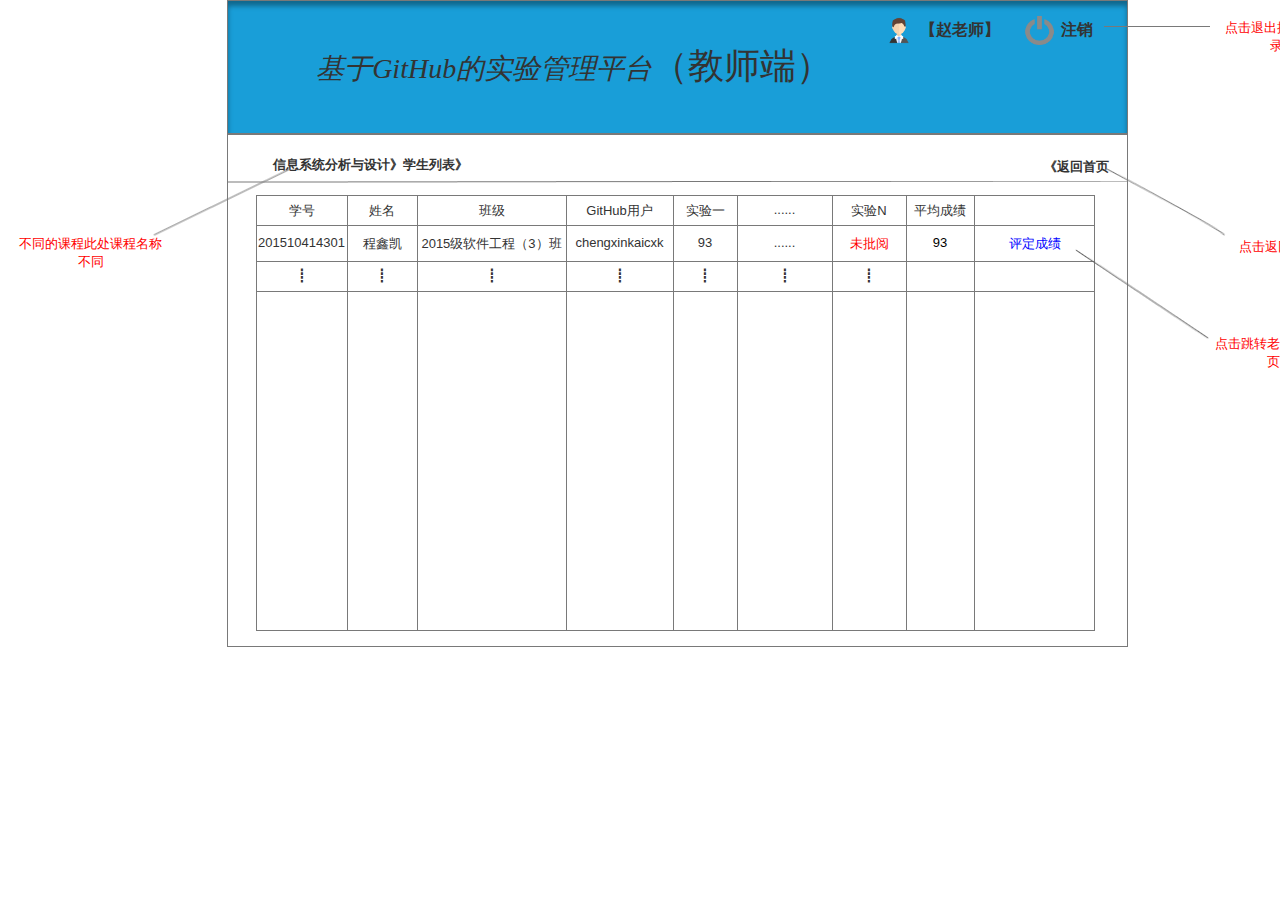
<file: test6/UI/teastudentlist.html>
﻿<!DOCTYPE html>
<html>
  <head>
    <title>teaStudentList</title>
    <meta http-equiv="X-UA-Compatible" content="IE=edge"/>
    <meta http-equiv="content-type" content="text/html; charset=utf-8"/>
    <meta name="apple-mobile-web-app-capable" content="yes"/>
    <link href="resources/css/jquery-ui-themes.css" type="text/css" rel="stylesheet"/>
    <link href="resources/css/axure_rp_page.css" type="text/css" rel="stylesheet"/>
    <link href="data/styles.css" type="text/css" rel="stylesheet"/>
    <link href="files/teastudentlist/styles.css" type="text/css" rel="stylesheet"/>
    <script src="resources/scripts/jquery-1.7.1.min.js"></script>
    <script src="resources/scripts/jquery-ui-1.8.10.custom.min.js"></script>
    <script src="resources/scripts/prototypePre.js"></script>
    <script src="data/document.js"></script>
    <script src="resources/scripts/prototypePost.js"></script>
    <script src="files/teastudentlist/data.js"></script>
    <script type="text/javascript">
      $axure.utils.getTransparentGifPath = function() { return 'resources/images/transparent.gif'; };
      $axure.utils.getOtherPath = function() { return 'resources/Other.html'; };
      $axure.utils.getReloadPath = function() { return 'resources/reload.html'; };
    </script>
  </head>
  <body>
    <div id="base" class="">

      <!-- Unnamed (矩形) -->
      <div id="u143" class="ax_default box_1">
        <div id="u143_div" class=""></div>
        <div id="u143_text" class="text ">
          <p style="font-size:36px;"><span style="font-family:'Arial Normal', 'Arial';font-style:normal;font-size:28px;">&nbsp;&nbsp;&nbsp; </span><span style="font-family:'Impact Oblique', 'Impact Normal', 'Impact';font-style:oblique;font-size:28px;">&nbsp; &nbsp; &nbsp; &nbsp; 基于GitHub的实验管理平台</span><span style="font-family:'Arial Normal', 'Arial';font-style:normal;"> </span></p>
        </div>
      </div>

      <!-- Unnamed (矩形) -->
      <div id="u144" class="ax_default box_1">
        <div id="u144_div" class=""></div>
        <div id="u144_text" class="text ">
          <p style="font-size:36px;"><span style="font-family:'Arial Normal', 'Arial';font-style:normal;font-size:28px;">&nbsp;&nbsp;&nbsp; </span><span style="font-family:'Impact Oblique', 'Impact Normal', 'Impact';font-style:oblique;font-size:28px;">&nbsp; &nbsp; &nbsp; &nbsp; 基于GitHub的实验管理平台</span><span style="font-family:'Arial Normal', 'Arial';font-style:normal;">（教师端） </span></p>
        </div>
      </div>

      <!-- Unnamed (图片) -->
      <div id="u145" class="ax_default image">
        <img id="u145_img" class="img " src="images/reviewgrade/u16.png"/>
      </div>

      <!-- Unnamed (矩形) -->
      <div id="u146" class="ax_default box_1">
        <img id="u146_img" class="img " src="images/reviewgrade/u17.png"/>
        <div id="u146_text" class="text ">
          <p><span>【赵老师】</span></p>
        </div>
      </div>

      <!-- Unnamed (动态面板) -->
      <div id="u147" class="ax_default">
        <div id="u147_state0" class="panel_state" data-label="State1" style="">
          <div id="u147_state0_content" class="panel_state_content">

            <!-- Unnamed (图片) -->
            <div id="u148" class="ax_default image">
              <img id="u148_img" class="img " src="images/reviewgrade/u19.png"/>
            </div>

            <!-- Unnamed (矩形) -->
            <div id="u149" class="ax_default box_1">
              <img id="u149_img" class="img " src="images/reviewgrade/u20.png"/>
              <div id="u149_text" class="text ">
                <p><span>注销</span></p>
              </div>
            </div>
          </div>
        </div>
      </div>

      <!-- Unnamed (矩形) -->
      <div id="u150" class="ax_default box_1">
        <div id="u150_div" class=""></div>
      </div>

      <!-- Unnamed (矩形) -->
      <div id="u151" class="ax_default box_1">
        <img id="u151_img" class="img " src="images/reviewgrade/u22.png"/>
        <div id="u151_text" class="text ">
          <p><span>信息系统分析与设计》学生列表》</span></p>
        </div>
      </div>

      <!-- Unnamed (形状) -->
      <div id="u152" class="ax_default _形状">
        <img id="u152_img" class="img " src="images/reviewgrade/u23.png"/>
      </div>

      <!-- Unnamed (动态面板) -->
      <div id="u153" class="ax_default">
        <div id="u153_state0" class="panel_state" data-label="State1" style="">
          <div id="u153_state0_content" class="panel_state_content">

            <!-- Unnamed (矩形) -->
            <div id="u154" class="ax_default box_1">
              <img id="u154_img" class="img " src="images/reviewgrade/u25.png"/>
              <div id="u154_text" class="text ">
                <p><span>《返回首页</span></p>
              </div>
            </div>
          </div>
        </div>
      </div>

      <!-- Unnamed (表格) -->
      <div id="u155" class="ax_default">

        <!-- Unnamed (单元格) -->
        <div id="u156" class="ax_default table_cell">
          <img id="u156_img" class="img " src="images/teastudentlist/u156.png"/>
          <div id="u156_text" class="text ">
            <p><span>学号</span></p>
          </div>
        </div>

        <!-- Unnamed (单元格) -->
        <div id="u157" class="ax_default table_cell">
          <img id="u157_img" class="img " src="images/teastudentlist/u157.png"/>
          <div id="u157_text" class="text ">
            <p><span>姓名</span></p>
          </div>
        </div>

        <!-- Unnamed (单元格) -->
        <div id="u158" class="ax_default table_cell">
          <img id="u158_img" class="img " src="images/teastudentlist/u158.png"/>
          <div id="u158_text" class="text ">
            <p><span>班级</span></p>
          </div>
        </div>

        <!-- Unnamed (单元格) -->
        <div id="u159" class="ax_default table_cell">
          <img id="u159_img" class="img " src="images/teastudentlist/u159.png"/>
          <div id="u159_text" class="text ">
            <p><span>GitHub用户</span></p>
          </div>
        </div>

        <!-- Unnamed (单元格) -->
        <div id="u160" class="ax_default table_cell">
          <img id="u160_img" class="img " src="images/teastudentlist/u160.png"/>
          <div id="u160_text" class="text ">
            <p><span>实验一</span></p>
          </div>
        </div>

        <!-- Unnamed (单元格) -->
        <div id="u161" class="ax_default table_cell">
          <img id="u161_img" class="img " src="images/teastudentlist/u161.png"/>
          <div id="u161_text" class="text ">
            <p><span>......</span></p>
          </div>
        </div>

        <!-- Unnamed (单元格) -->
        <div id="u162" class="ax_default table_cell">
          <img id="u162_img" class="img " src="images/teastudentlist/u162.png"/>
          <div id="u162_text" class="text ">
            <p><span>实验N</span></p>
          </div>
        </div>

        <!-- Unnamed (单元格) -->
        <div id="u163" class="ax_default table_cell">
          <img id="u163_img" class="img " src="images/teastudentlist/u163.png"/>
          <div id="u163_text" class="text ">
            <p><span>平均成绩</span></p>
          </div>
        </div>

        <!-- Unnamed (单元格) -->
        <div id="u164" class="ax_default table_cell">
          <img id="u164_img" class="img " src="images/teastudentlist/u164.png"/>
        </div>

        <!-- Unnamed (单元格) -->
        <div id="u165" class="ax_default table_cell">
          <img id="u165_img" class="img " src="images/teastudentlist/u165.png"/>
          <div id="u165_text" class="text ">
            <p><span>201510414301</span></p>
          </div>
        </div>

        <!-- Unnamed (单元格) -->
        <div id="u166" class="ax_default table_cell">
          <img id="u166_img" class="img " src="images/teastudentlist/u166.png"/>
          <div id="u166_text" class="text ">
            <p><span>程鑫凯</span></p>
          </div>
        </div>

        <!-- Unnamed (单元格) -->
        <div id="u167" class="ax_default table_cell">
          <img id="u167_img" class="img " src="images/teastudentlist/u167.png"/>
          <div id="u167_text" class="text ">
            <p><span>2015级软件工程（3）班</span></p>
          </div>
        </div>

        <!-- Unnamed (单元格) -->
        <div id="u168" class="ax_default table_cell">
          <img id="u168_img" class="img " src="images/teastudentlist/u168.png"/>
          <div id="u168_text" class="text ">
            <p><span>chengxinkaicxk</span></p>
          </div>
        </div>

        <!-- Unnamed (单元格) -->
        <div id="u169" class="ax_default table_cell">
          <img id="u169_img" class="img " src="images/teastudentlist/u169.png"/>
          <div id="u169_text" class="text ">
            <p><span>93</span></p>
          </div>
        </div>

        <!-- Unnamed (单元格) -->
        <div id="u170" class="ax_default table_cell">
          <img id="u170_img" class="img " src="images/teastudentlist/u170.png"/>
          <div id="u170_text" class="text ">
            <p><span>......</span></p>
          </div>
        </div>

        <!-- Unnamed (单元格) -->
        <div id="u171" class="ax_default table_cell">
          <img id="u171_img" class="img " src="images/teastudentlist/u171.png"/>
          <div id="u171_text" class="text ">
            <p><span>未批阅</span></p>
          </div>
        </div>

        <!-- Unnamed (单元格) -->
        <div id="u172" class="ax_default table_cell">
          <img id="u172_img" class="img " src="images/teastudentlist/u172.png"/>
          <div id="u172_text" class="text ">
            <p><span>93</span></p>
          </div>
        </div>

        <!-- Unnamed (单元格) -->
        <div id="u173" class="ax_default table_cell">
          <img id="u173_img" class="img " src="images/teastudentlist/u173.png"/>
          <div id="u173_text" class="text ">
            <p><span>评定成绩</span></p>
          </div>
        </div>

        <!-- Unnamed (单元格) -->
        <div id="u174" class="ax_default table_cell">
          <img id="u174_img" class="img " src="images/teastudentlist/u156.png"/>
          <div id="u174_text" class="text ">
            <p><span>┋</span></p>
          </div>
        </div>

        <!-- Unnamed (单元格) -->
        <div id="u175" class="ax_default table_cell">
          <img id="u175_img" class="img " src="images/teastudentlist/u157.png"/>
          <div id="u175_text" class="text ">
            <p><span>┋</span></p>
          </div>
        </div>

        <!-- Unnamed (单元格) -->
        <div id="u176" class="ax_default table_cell">
          <img id="u176_img" class="img " src="images/teastudentlist/u158.png"/>
          <div id="u176_text" class="text ">
            <p><span>┋</span></p>
          </div>
        </div>

        <!-- Unnamed (单元格) -->
        <div id="u177" class="ax_default table_cell">
          <img id="u177_img" class="img " src="images/teastudentlist/u159.png"/>
          <div id="u177_text" class="text ">
            <p><span>┋</span></p>
          </div>
        </div>

        <!-- Unnamed (单元格) -->
        <div id="u178" class="ax_default table_cell">
          <img id="u178_img" class="img " src="images/teastudentlist/u160.png"/>
          <div id="u178_text" class="text ">
            <p><span>┋</span></p>
          </div>
        </div>

        <!-- Unnamed (单元格) -->
        <div id="u179" class="ax_default table_cell">
          <img id="u179_img" class="img " src="images/teastudentlist/u161.png"/>
          <div id="u179_text" class="text ">
            <p><span>┋</span></p>
          </div>
        </div>

        <!-- Unnamed (单元格) -->
        <div id="u180" class="ax_default table_cell">
          <img id="u180_img" class="img " src="images/teastudentlist/u162.png"/>
          <div id="u180_text" class="text ">
            <p><span>┋</span></p>
          </div>
        </div>

        <!-- Unnamed (单元格) -->
        <div id="u181" class="ax_default table_cell">
          <img id="u181_img" class="img " src="images/teastudentlist/u163.png"/>
        </div>

        <!-- Unnamed (单元格) -->
        <div id="u182" class="ax_default table_cell">
          <img id="u182_img" class="img " src="images/teastudentlist/u164.png"/>
        </div>

        <!-- Unnamed (单元格) -->
        <div id="u183" class="ax_default table_cell">
          <img id="u183_img" class="img " src="images/teastudentlist/u183.png"/>
        </div>

        <!-- Unnamed (单元格) -->
        <div id="u184" class="ax_default table_cell">
          <img id="u184_img" class="img " src="images/teastudentlist/u184.png"/>
        </div>

        <!-- Unnamed (单元格) -->
        <div id="u185" class="ax_default table_cell">
          <img id="u185_img" class="img " src="images/teastudentlist/u185.png"/>
        </div>

        <!-- Unnamed (单元格) -->
        <div id="u186" class="ax_default table_cell">
          <img id="u186_img" class="img " src="images/teastudentlist/u186.png"/>
        </div>

        <!-- Unnamed (单元格) -->
        <div id="u187" class="ax_default table_cell">
          <img id="u187_img" class="img " src="images/teastudentlist/u187.png"/>
        </div>

        <!-- Unnamed (单元格) -->
        <div id="u188" class="ax_default table_cell">
          <img id="u188_img" class="img " src="images/teastudentlist/u188.png"/>
        </div>

        <!-- Unnamed (单元格) -->
        <div id="u189" class="ax_default table_cell">
          <img id="u189_img" class="img " src="images/teastudentlist/u189.png"/>
        </div>

        <!-- Unnamed (单元格) -->
        <div id="u190" class="ax_default table_cell">
          <img id="u190_img" class="img " src="images/teastudentlist/u190.png"/>
        </div>

        <!-- Unnamed (单元格) -->
        <div id="u191" class="ax_default table_cell">
          <img id="u191_img" class="img " src="images/teastudentlist/u191.png"/>
        </div>
      </div>

      <!-- Unnamed (形状) -->
      <div id="u192" class="compound ax_default _形状" WidgetHeight="66" WidgetWidth="136" CompoundMode="true">
        <img id="u192_img" class="singleImg img " src="images/reviewgrade/u26.png"/>
        <div id="u192p000" class="ax_vector_shape" WidgetTopLeftX="0.299049662207076" WidgetTopLeftY="14.8673603773824" WidgetTopRightX="-0.484514378156301" WidgetTopRightY="-0.0372586134461859" WidgetBottomLeftX="0.484514378156301" WidgetBottomLeftY="0.0372586134461859" WidgetBottomRightX="-0.299049662207076" WidgetBottomRightY="-14.8673603773824">
          <img id="u192p000_img" class="img " src="images/reviewgrade/u26p000.png"/>
        </div>
      </div>

      <!-- Unnamed (矩形) -->
      <div id="u193" class="ax_default box_1">
        <img id="u193_img" class="img " src="images/reviewgrade/u27.png"/>
        <div id="u193_text" class="text ">
          <p><span>不同的课程此处课程名称不同</span></p>
        </div>
      </div>

      <!-- Unnamed (形状) -->
      <div id="u194" class="ax_default _形状">
        <img id="u194_img" class="img " src="images/reviewgrade/u28.png"/>
      </div>

      <!-- Unnamed (矩形) -->
      <div id="u195" class="ax_default box_1">
        <img id="u195_img" class="img " src="images/reviewgrade/u29.png"/>
        <div id="u195_text" class="text ">
          <p><span>点击退出按钮，返回登录页面</span></p>
        </div>
      </div>

      <!-- Unnamed (形状) -->
      <div id="u196" class="compound ax_default _形状" WidgetHeight="66" WidgetWidth="118" CompoundMode="true">
        <img id="u196_img" class="singleImg img " src="images/reviewgrade/u30.png"/>
        <div id="u196p000" class="ax_vector_shape" WidgetTopLeftX="-0.479403361207908" WidgetTopLeftY="0.102656161012195" WidgetTopRightX="0.257776106238154" WidgetTopRightY="-9.43193303716577" WidgetBottomLeftX="-0.250850254520349" WidgetBottomLeftY="9.72347293954555" WidgetBottomRightX="0.486329212925713" WidgetBottomRightY="0.188883741367587">
          <img id="u196p000_img" class="img " src="images/reviewgrade/u30p000.png"/>
        </div>
      </div>

      <!-- Unnamed (矩形) -->
      <div id="u197" class="ax_default box_1">
        <img id="u197_img" class="img " src="images/reviewgrade/u31.png"/>
        <div id="u197_text" class="text ">
          <p><span>点击返回学生端首页</span></p>
        </div>
      </div>

      <!-- Unnamed (形状) -->
      <div id="u198" class="compound ax_default _形状" WidgetHeight="88" WidgetWidth="132" CompoundMode="true">
        <img id="u198_img" class="singleImg img " src="images/teastudentlist/u198.png"/>
        <div id="u198p000" class="ax_vector_shape" WidgetTopLeftX="-0.483664436227717" WidgetTopLeftY="0.107269609161866" WidgetTopRightX="0.183609707536097" WidgetTopRightY="-18.3460962053728" WidgetBottomLeftX="-0.183609707536097" WidgetBottomLeftY="18.3460962053728" WidgetBottomRightX="0.483664436227717" WidgetBottomRightY="-0.107269609161866">
          <img id="u198p000_img" class="img " src="images/teastudentlist/u198p000.png"/>
        </div>
      </div>

      <!-- Unnamed (矩形) -->
      <div id="u199" class="ax_default box_1">
        <img id="u199_img" class="img " src="images/teastudentlist/u199.png"/>
        <div id="u199_text" class="text ">
          <p><span>点击跳转老师评定成绩页面</span></p>
        </div>
      </div>
    </div>
  </body>
</html>
</file>
<file: test6/UI/resources/css/axure_rp_page.css>
﻿/* so the window resize fires within a frame in IE7 */
html, body {
    height: 100%;
}

a {
    color: inherit;
}

p {
    margin: 0px;
    text-rendering: optimizeLegibility;
    font-feature-settings: "kern" 1;
    -webkit-font-feature-settings: "kern";
    -moz-font-feature-settings: "kern";
    -moz-font-feature-settings: "kern=1";
    font-kerning: normal;
}

iframe {
    background: #FFFFFF;
}

/* to match IE with C, FF */
input {
    padding: 1px 0px 1px 0px;
    box-sizing: border-box;
    -moz-box-sizing: border-box;
}

textarea {
    margin: 0px;
    box-sizing: border-box;
    -moz-box-sizing: border-box;
}

div.intcases {
    font-family: arial; 
    font-size: 12px;
    text-align:left; 
    border:1px solid #AAA; 
    background:#FFF none repeat scroll 0% 0%; 
    z-index:9999; 
    visibility:hidden; 
    position:absolute;
    padding: 0px;
    border-radius: 3px;
    white-space: nowrap;
}

div.intcaselink {
    cursor: pointer;
    padding: 3px 8px 3px 8px;
    margin: 5px;
    background:#EEE none repeat scroll 0% 0%; 
    border:1px solid #AAA;
    border-radius: 3px;
}

div.refpageimage {
    position: absolute;
    left: 0px;
    top: 0px;
    font-size: 0px;
    width: 16px;
    height: 16px;
    cursor: pointer;
    background-image: url(images/newwindow.gif);
    background-repeat: no-repeat;
}

div.annnoteimage {
    position: absolute;
    left: 0px;
    top: 0px;
    font-size: 0px;
    /*width: 16px;
    height: 12px;*/
    cursor: help;
    /*background-image: url(images/note.gif);*/
    /*background-repeat: no-repeat;*/
    width: 13px;
    height: 12px;
    padding-top: 1px;
    text-align: center;
    background-color: #138CDD;
    -moz-box-shadow: 1px 1px 3px #aaa;
    -webkit-box-shadow: 1px 1px 3px #aaa;
    box-shadow: 1px 1px 3px #aaa;
}

div.annnoteline {
    display: inline-block;
    width: 9px;
    height: 1px;
    border-bottom: 1px solid white;
    margin-top: 1px;
}

div.annnotelabel {
    position: absolute;
    left: 0px;
    top: 0px;
    font-family: Helvetica,Arial;
    font-size: 10px;
    /*border: 1px solid rgb(166,221,242);*/
    cursor: help;
    /*background:rgb(0,157,217) none repeat scroll 0% 0%;*/ 
    padding: 1px 3px 1px 3px;
    white-space: nowrap;
    color: white;
    
    background-color: #138CDD;
    -moz-box-shadow: 1px 1px 3px #aaa;
    -webkit-box-shadow: 1px 1px 3px #aaa;
    box-shadow: 1px 1px 3px #aaa;
}

.annotation {
    font-size: 12px;
    padding-left: 2px;
    margin-bottom: 5px;
}

.annotationName {
    /*font-size: 13px;
    font-weight: bold;
    margin-bottom: 3px;
    white-space: nowrap;*/

    font-family: 'Trebuchet MS';
    font-size: 14px;
    font-weight: bold;
    margin-bottom: 5px;
    white-space: nowrap;
}

.annotationValue {
    font-family: Arial, Helvetica, Sans-Serif;
    font-size: 12px;
    color: #4a4a4a;
    line-height: 21px;
    margin-bottom: 20px;
}

.noteLink {
    text-decoration: inherit;
    color: inherit;
}

.noteLink:hover {
    background-color: white;
}

/* this is a fix for the issue where dialogs jump around and takes the text-align from the body */
.dialogFix {
    position:absolute;
    text-align:left;
    border: 1px solid #8f949a;
}


@keyframes pulsate {
  from {
    box-shadow: 0 0 10px #15d6ba;
  }
  to {
    box-shadow: 0 0 20px #15d6ba;
  }
}

@-webkit-keyframes pulsate {
  from {
    -webkit-box-shadow: 0 0 10px #15d6ba;
    box-shadow: 0 0 10px #15d6ba;
  }
  to {
    -webkit-box-shadow: 0 0 20px #15d6ba;
    box-shadow: 0 0 20px #15d6ba;
  }
}
 
@-moz-keyframes pulsate {
  from {
    -moz-box-shadow: 0 0 10px #15d6ba;
    box-shadow: 0 0 10px #15d6ba;
  }
  to {
    -moz-box-shadow: 0 0 20px #15d6ba;
    box-shadow: 0 0 20px #15d6ba;
  }
}

.legacyPulsateBorder {
    /*border: 5px solid #15d6ba;
    margin: -5px;*/
    -moz-box-shadow: 0 0 10px 3px #15d6ba;
    box-shadow: 0 0 10px 3px #15d6ba;
}

.pulsateBorder {
  animation-name: pulsate;
  animation-timing-function: ease-in-out;
  animation-duration: 0.9s;
  animation-iteration-count: infinite;
  animation-direction: alternate;
  
  -webkit-animation-name: pulsate;
  -webkit-animation-timing-function: ease-in-out;
  -webkit-animation-duration: 0.9s;
  -webkit-animation-iteration-count: infinite;
  -webkit-animation-direction: alternate;

  -moz-animation-name: pulsate;
  -moz-animation-timing-function: ease-in-out;
  -moz-animation-duration: 0.9s;
  -moz-animation-iteration-count: infinite;
  -moz-animation-direction: alternate;
}

.ax_default_hidden, .ax_default_unplaced{
    display: none;
    visibility: hidden;
}

.widgetNoteSelected {
    -moz-box-shadow: 0 0 10px 3px #138CDD;
    box-shadow: 0 0 10px 3px #138CDD;
    /*-moz-box-shadow: 0 0 20px #3915d6;
    box-shadow: 0 0 20px #3915d6;*/
    /*border: 3px solid #3915d6;*/
    /*margin: -3px;*/
}


.singleImg {
    display: none;
    visibility: hidden;
}
</file>
<file: test6/UI/data/styles.css>
﻿.ax_default {
  font-family:'Arial Normal', 'Arial';
  font-weight:400;
  font-style:normal;
  font-size:13px;
  color:#333333;
  text-align:center;
  line-height:normal;
}
.box_1 {
}
.box_3 {
}
.image {
}
._形状 {
}
._一级标题 {
  font-family:'Arial Normal', 'Arial';
  font-weight:bold;
  font-style:normal;
  font-size:32px;
  text-align:left;
}
._二级标题 {
  font-family:'Arial Normal', 'Arial';
  font-weight:bold;
  font-style:normal;
  font-size:24px;
  text-align:left;
}
._三级标题 {
  font-family:'Arial Normal', 'Arial';
  font-weight:bold;
  font-style:normal;
  font-size:18px;
  text-align:left;
}
._四级标题 {
  font-family:'Arial Normal', 'Arial';
  font-weight:bold;
  font-style:normal;
  font-size:14px;
  text-align:left;
}
._五级标题 {
  font-family:'Arial Normal', 'Arial';
  font-weight:bold;
  font-style:normal;
  text-align:left;
}
._六级标题 {
  font-family:'Arial Normal', 'Arial';
  font-weight:bold;
  font-style:normal;
  font-size:10px;
  text-align:left;
}
.label {
  font-size:14px;
  text-align:left;
}
._文本段落 {
  text-align:left;
}
.arrow {
}
.text_field {
  color:#000000;
  text-align:left;
}
.text_area {
  color:#000000;
  text-align:left;
}
.droplist {
  color:#000000;
  text-align:left;
}
.list_box {
  color:#000000;
  text-align:left;
}
.radio_button {
  text-align:left;
}
.html_button {
  text-align:center;
}
.table_cell {
}
.menu_item {
}
._连接线 {
}
.sticky_1 {
  text-align:left;
}
</file>
<file: test6/UI/files/index/styles.css>
﻿body {
  margin:0px;
  background-image:none;
  position:static;
  left:auto;
  width:1312px;
  margin-left:0;
  margin-right:0;
  text-align:left;
}
#base {
  position:absolute;
  z-index:0;
}
#u0 {
  position:absolute;
  left:204px;
  top:61px;
}
#u0_state0 {
  position:relative;
  left:0px;
  top:0px;
  width:1108px;
  height:437px;
  background-image:none;
}
#u0_state0_content {
  border-width:0px;
  position:absolute;
  left:0px;
  top:0px;
  width:1px;
  height:1px;
}
#u1_img {
  border-width:0px;
  position:absolute;
  left:0px;
  top:0px;
  width:225px;
  height:136px;
}
#u1 {
  border-width:0px;
  position:absolute;
  left:0px;
  top:301px;
  width:225px;
  height:136px;
  font-size:16px;
  color:#FF0000;
}
#u1_text {
  border-width:0px;
  position:absolute;
  left:2px;
  top:49px;
  width:221px;
  word-wrap:break-word;
}
#u2 {
  border-width:0px;
  position:absolute;
  left:395px;
  top:260px;
  width:107px;
  height:16px;
}
#u2_text {
  border-width:0px;
  position:absolute;
  left:16px;
  top:0px;
  width:89px;
  word-wrap:break-word;
}
#u2_input {
  border-width:0px;
  position:absolute;
  left:-3px;
  top:-2px;
}
#u3 {
  border-width:0px;
  position:absolute;
  left:364px;
  top:307px;
  width:125px;
  height:25px;
}
#u3_input {
  position:absolute;
  left:0px;
  top:0px;
  width:125px;
  height:25px;
  font-family:'Arial Normal', 'Arial';
  font-weight:400;
  font-style:normal;
  font-size:13px;
  text-decoration:none;
  color:#333333;
  text-align:center;
}
#u4_div {
  border-width:0px;
  position:absolute;
  left:0px;
  top:0px;
  width:116px;
  height:39px;
  background:inherit;
  background-color:rgba(255, 255, 255, 0);
  border:none;
  border-radius:0px;
  -moz-box-shadow:none;
  -webkit-box-shadow:none;
  box-shadow:none;
  font-size:28px;
}
#u4 {
  border-width:0px;
  position:absolute;
  left:248px;
  top:123px;
  width:116px;
  height:39px;
  font-size:28px;
}
#u4_text {
  border-width:0px;
  position:absolute;
  left:0px;
  top:0px;
  width:116px;
  word-wrap:break-word;
}
#u5_div {
  border-width:0px;
  position:absolute;
  left:0px;
  top:0px;
  width:116px;
  height:39px;
  background:inherit;
  background-color:rgba(255, 255, 255, 0);
  border:none;
  border-radius:0px;
  -moz-box-shadow:none;
  -webkit-box-shadow:none;
  box-shadow:none;
  font-size:28px;
}
#u5 {
  border-width:0px;
  position:absolute;
  left:248px;
  top:191px;
  width:116px;
  height:39px;
  font-size:28px;
}
#u5_text {
  border-width:0px;
  position:absolute;
  left:0px;
  top:0px;
  width:116px;
  word-wrap:break-word;
}
#u6 {
  border-width:0px;
  position:absolute;
  left:532px;
  top:260px;
  width:100px;
  height:16px;
}
#u6_text {
  border-width:0px;
  position:absolute;
  left:16px;
  top:0px;
  width:82px;
  word-wrap:break-word;
}
#u6_input {
  border-width:0px;
  position:absolute;
  left:-3px;
  top:-2px;
}
#u7 {
  border-width:0px;
  position:absolute;
  left:524px;
  top:307px;
  width:140px;
  height:25px;
}
#u7_input {
  position:absolute;
  left:0px;
  top:0px;
  width:140px;
  height:25px;
  font-family:'Arial Normal', 'Arial';
  font-weight:400;
  font-style:normal;
  font-size:13px;
  text-decoration:none;
  color:#333333;
  text-align:center;
}
#u8 {
  border-width:0px;
  position:absolute;
  left:364px;
  top:123px;
  width:300px;
  height:32px;
}
#u8_input {
  position:absolute;
  left:0px;
  top:0px;
  width:300px;
  height:32px;
  font-family:'Arial Normal', 'Arial';
  font-weight:400;
  font-style:normal;
  font-size:13px;
  text-decoration:none;
  color:#000000;
  text-align:left;
}
#u9 {
  border-width:0px;
  position:absolute;
  left:364px;
  top:191px;
  width:300px;
  height:32px;
}
#u9_input {
  position:absolute;
  left:0px;
  top:0px;
  width:300px;
  height:32px;
  font-family:'Arial Normal', 'Arial';
  font-weight:400;
  font-style:normal;
  font-size:13px;
  text-decoration:none;
  color:#000000;
  text-align:left;
}
#u10_div {
  border-width:0px;
  position:absolute;
  left:0px;
  top:0px;
  width:623px;
  height:78px;
  background:inherit;
  background-color:rgba(102, 153, 255, 1);
  box-sizing:border-box;
  border-width:1px;
  border-style:solid;
  border-color:rgba(121, 121, 121, 1);
  border-radius:0px;
  -moz-box-shadow:0px 5px 5px 0px rgba(0, 0, 0, 0.349019607843137) inset;
  -webkit-box-shadow:0px 5px 5px 0px rgba(0, 0, 0, 0.349019607843137) inset;
  box-shadow:0px 5px 5px 0px rgba(0, 0, 0, 0.349019607843137) inset;
  font-size:28px;
}
#u10 {
  border-width:0px;
  position:absolute;
  left:177px;
  top:0px;
  width:623px;
  height:78px;
  font-size:28px;
}
#u10_text {
  border-width:0px;
  position:absolute;
  left:2px;
  top:22px;
  width:619px;
  word-wrap:break-word;
}
#u11_img {
  border-width:0px;
  position:absolute;
  left:0px;
  top:0px;
  width:266px;
  height:80px;
}
#u11 {
  border-width:0px;
  position:absolute;
  left:136px;
  top:265px;
  width:265px;
  height:79px;
}
#u11_text {
  border-width:0px;
  position:absolute;
  left:0px;
  top:0px;
  width:0px;
  visibility:hidden;
  word-wrap:break-word;
}
#u12_img {
  border-width:0px;
  position:absolute;
  left:0px;
  top:0px;
  width:291px;
  height:4px;
}
#u12 {
  border-width:0px;
  position:absolute;
  left:543px;
  top:265px;
  width:290px;
  height:3px;
  color:#3366FF;
}
#u12_text {
  border-width:0px;
  position:absolute;
  left:0px;
  top:0px;
  width:0px;
  visibility:hidden;
  word-wrap:break-word;
}
#u13_img {
  border-width:0px;
  position:absolute;
  left:0px;
  top:0px;
  width:265px;
  height:122px;
}
#u13 {
  border-width:0px;
  position:absolute;
  left:843px;
  top:210px;
  width:265px;
  height:122px;
  font-size:16px;
  color:#FF0000;
}
#u13_text {
  border-width:0px;
  position:absolute;
  left:2px;
  top:42px;
  width:261px;
  word-wrap:break-word;
}
</file>
<file: test6/UI/files/punishlab/styles.css>
﻿body {
  margin:0px;
  background-image:none;
  position:static;
  left:auto;
  width:1369px;
  margin-left:0;
  margin-right:0;
  text-align:left;
}
#base {
  position:absolute;
  z-index:0;
}
#u200_div {
  border-width:0px;
  position:absolute;
  left:0px;
  top:0px;
  width:901px;
  height:134px;
  background:inherit;
  background-color:rgba(25, 158, 216, 1);
  box-sizing:border-box;
  border-width:1px;
  border-style:solid;
  border-color:rgba(121, 121, 121, 1);
  border-radius:0px;
  -moz-box-shadow:0px 5px 5px 0px rgba(0, 0, 0, 0.349019607843137) inset;
  -webkit-box-shadow:0px 5px 5px 0px rgba(0, 0, 0, 0.349019607843137) inset;
  box-shadow:0px 5px 5px 0px rgba(0, 0, 0, 0.349019607843137) inset;
  text-align:left;
  line-height:36px;
}
#u200 {
  border-width:0px;
  position:absolute;
  left:227px;
  top:0px;
  width:901px;
  height:134px;
  text-align:left;
  line-height:36px;
}
#u200_text {
  border-width:0px;
  position:absolute;
  left:2px;
  top:49px;
  width:897px;
  word-wrap:break-word;
}
#u201_div {
  border-width:0px;
  position:absolute;
  left:0px;
  top:0px;
  width:901px;
  height:134px;
  background:inherit;
  background-color:rgba(25, 158, 216, 1);
  box-sizing:border-box;
  border-width:1px;
  border-style:solid;
  border-color:rgba(121, 121, 121, 1);
  border-radius:0px;
  -moz-box-shadow:0px 5px 5px 0px rgba(0, 0, 0, 0.349019607843137) inset;
  -webkit-box-shadow:0px 5px 5px 0px rgba(0, 0, 0, 0.349019607843137) inset;
  box-shadow:0px 5px 5px 0px rgba(0, 0, 0, 0.349019607843137) inset;
  text-align:left;
  line-height:36px;
}
#u201 {
  border-width:0px;
  position:absolute;
  left:227px;
  top:0px;
  width:901px;
  height:134px;
  text-align:left;
  line-height:36px;
}
#u201_text {
  border-width:0px;
  position:absolute;
  left:2px;
  top:49px;
  width:897px;
  word-wrap:break-word;
}
#u202_img {
  border-width:0px;
  position:absolute;
  left:0px;
  top:0px;
  width:32px;
  height:29px;
}
#u202 {
  border-width:0px;
  position:absolute;
  left:883px;
  top:16px;
  width:32px;
  height:29px;
}
#u202_text {
  border-width:0px;
  position:absolute;
  left:0px;
  top:0px;
  width:0px;
  visibility:hidden;
  word-wrap:break-word;
}
#u203_img {
  border-width:0px;
  position:absolute;
  left:0px;
  top:0px;
  width:89px;
  height:29px;
}
#u203 {
  border-width:0px;
  position:absolute;
  left:915px;
  top:16px;
  width:89px;
  height:29px;
  font-family:'Arial Negreta', 'Arial Normal', 'Arial';
  font-weight:700;
  font-style:normal;
  font-size:16px;
}
#u203_text {
  border-width:0px;
  position:absolute;
  left:2px;
  top:5px;
  width:85px;
  word-wrap:break-word;
}
#u204 {
  position:absolute;
  left:1024px;
  top:16px;
}
#u204_state0 {
  position:relative;
  left:0px;
  top:0px;
  width:74px;
  height:29px;
  background-image:none;
}
#u204_state0_content {
  border-width:0px;
  position:absolute;
  left:0px;
  top:0px;
  width:1px;
  height:1px;
}
#u205_img {
  border-width:0px;
  position:absolute;
  left:0px;
  top:0px;
  width:31px;
  height:29px;
}
#u205 {
  border-width:0px;
  position:absolute;
  left:0px;
  top:0px;
  width:31px;
  height:29px;
}
#u205_text {
  border-width:0px;
  position:absolute;
  left:0px;
  top:0px;
  width:0px;
  visibility:hidden;
  word-wrap:break-word;
}
#u206_img {
  border-width:0px;
  position:absolute;
  left:0px;
  top:0px;
  width:43px;
  height:29px;
}
#u206 {
  border-width:0px;
  position:absolute;
  left:31px;
  top:0px;
  width:43px;
  height:29px;
  font-family:'Arial Negreta', 'Arial Normal', 'Arial';
  font-weight:700;
  font-style:normal;
  font-size:16px;
}
#u206_text {
  border-width:0px;
  position:absolute;
  left:2px;
  top:5px;
  width:39px;
  word-wrap:break-word;
}
#u207_div {
  border-width:0px;
  position:absolute;
  left:0px;
  top:0px;
  width:901px;
  height:513px;
  background:inherit;
  background-color:rgba(255, 255, 255, 1);
  box-sizing:border-box;
  border-width:1px;
  border-style:solid;
  border-color:rgba(121, 121, 121, 1);
  border-radius:0px;
  -moz-box-shadow:none;
  -webkit-box-shadow:none;
  box-shadow:none;
}
#u207 {
  border-width:0px;
  position:absolute;
  left:227px;
  top:134px;
  width:901px;
  height:513px;
}
#u207_text {
  border-width:0px;
  position:absolute;
  left:0px;
  top:0px;
  width:0px;
  visibility:hidden;
  word-wrap:break-word;
}
#u208_img {
  border-width:0px;
  position:absolute;
  left:0px;
  top:0px;
  width:286px;
  height:41px;
}
#u208 {
  border-width:0px;
  position:absolute;
  left:227px;
  top:144px;
  width:286px;
  height:41px;
  font-family:'Arial Negreta', 'Arial Normal', 'Arial';
  font-weight:700;
  font-style:normal;
}
#u208_text {
  border-width:0px;
  position:absolute;
  left:2px;
  top:12px;
  width:282px;
  word-wrap:break-word;
}
#u209_img {
  border-width:0px;
  position:absolute;
  left:0px;
  top:0px;
  width:902px;
  height:2px;
}
#u209 {
  border-width:0px;
  position:absolute;
  left:227px;
  top:181px;
  width:901px;
  height:1px;
  color:#3366FF;
}
#u209_text {
  border-width:0px;
  position:absolute;
  left:0px;
  top:0px;
  width:0px;
  visibility:hidden;
  word-wrap:break-word;
}
#u210 {
  position:absolute;
  left:1024px;
  top:152px;
}
#u210_state0 {
  position:relative;
  left:0px;
  top:0px;
  width:104px;
  height:29px;
  background-image:none;
}
#u210_state0_content {
  border-width:0px;
  position:absolute;
  left:0px;
  top:0px;
  width:1px;
  height:1px;
}
#u211_img {
  border-width:0px;
  position:absolute;
  left:0px;
  top:0px;
  width:104px;
  height:29px;
}
#u211 {
  border-width:0px;
  position:absolute;
  left:0px;
  top:0px;
  width:104px;
  height:29px;
  font-family:'Arial Negreta', 'Arial Normal', 'Arial';
  font-weight:700;
  font-style:normal;
}
#u211_text {
  border-width:0px;
  position:absolute;
  left:2px;
  top:6px;
  width:100px;
  word-wrap:break-word;
}
#u212_img {
  border-width:0px;
  position:absolute;
  left:0px;
  top:0px;
  width:137px;
  height:67px;
}
#u212p000 {
  border-width:0px;
  position:absolute;
  left:-10px;
  top:31px;
  width:156px;
  height:4px;
  -webkit-transform:rotate(154deg);
  -moz-transform:rotate(154deg);
  -ms-transform:rotate(154deg);
  transform:rotate(154deg);
}
#u212p000_img {
  border-width:0px;
  position:absolute;
  left:0px;
  top:0px;
  width:156px;
  height:4px;
}
#u212.compound {
  width:0px;
  height:0px;
}
#u212 {
  border-width:0px;
  position:absolute;
  left:154px;
  top:169px;
  width:136px;
  height:66px;
  color:#3366FF;
}
#u212_text {
  border-width:0px;
  position:absolute;
  left:0px;
  top:0px;
  width:0px;
  visibility:hidden;
  word-wrap:break-word;
}
#u213_img {
  border-width:0px;
  position:absolute;
  left:0px;
  top:0px;
  width:147px;
  height:33px;
}
#u213 {
  border-width:0px;
  position:absolute;
  left:17px;
  top:235px;
  width:147px;
  height:33px;
  color:#FF0000;
}
#u213_text {
  border-width:0px;
  position:absolute;
  left:2px;
  top:0px;
  width:143px;
  word-wrap:break-word;
}
#u214_img {
  border-width:0px;
  position:absolute;
  left:0px;
  top:0px;
  width:107px;
  height:2px;
}
#u214 {
  border-width:0px;
  position:absolute;
  left:1104px;
  top:26px;
  width:106px;
  height:1px;
  color:#3366FF;
}
#u214_text {
  border-width:0px;
  position:absolute;
  left:0px;
  top:0px;
  width:0px;
  visibility:hidden;
  word-wrap:break-word;
}
#u215_img {
  border-width:0px;
  position:absolute;
  left:0px;
  top:0px;
  width:139px;
  height:40px;
}
#u215 {
  border-width:0px;
  position:absolute;
  left:1220px;
  top:17px;
  width:139px;
  height:40px;
  color:#FF0000;
}
#u215_text {
  border-width:0px;
  position:absolute;
  left:2px;
  top:4px;
  width:135px;
  word-wrap:break-word;
}
#u216_img {
  border-width:0px;
  position:absolute;
  left:0px;
  top:0px;
  width:119px;
  height:67px;
}
#u216p000 {
  border-width:0px;
  position:absolute;
  left:-11px;
  top:29px;
  width:140px;
  height:6px;
  -webkit-transform:rotate(29deg);
  -moz-transform:rotate(29deg);
  -ms-transform:rotate(29deg);
  transform:rotate(29deg);
}
#u216p000_img {
  border-width:0px;
  position:absolute;
  left:0px;
  top:0px;
  width:140px;
  height:6px;
}
#u216.compound {
  width:0px;
  height:0px;
}
#u216 {
  border-width:0px;
  position:absolute;
  left:1107px;
  top:169px;
  width:118px;
  height:66px;
  color:#3366FF;
}
#u216_text {
  border-width:0px;
  position:absolute;
  left:0px;
  top:0px;
  width:0px;
  visibility:hidden;
  word-wrap:break-word;
}
#u217_img {
  border-width:0px;
  position:absolute;
  left:0px;
  top:0px;
  width:144px;
  height:24px;
}
#u217 {
  border-width:0px;
  position:absolute;
  left:1225px;
  top:235px;
  width:144px;
  height:24px;
  color:#FF0000;
}
#u217_text {
  border-width:0px;
  position:absolute;
  left:2px;
  top:4px;
  width:140px;
  word-wrap:break-word;
}
#u218_img {
  border-width:0px;
  position:absolute;
  left:0px;
  top:0px;
  width:152px;
  height:91px;
}
#u218p000 {
  border-width:0px;
  position:absolute;
  left:-14px;
  top:42px;
  width:180px;
  height:6px;
  -webkit-transform:rotate(-31deg);
  -moz-transform:rotate(-31deg);
  -ms-transform:rotate(-31deg);
  transform:rotate(-31deg);
}
#u218p000_img {
  border-width:0px;
  position:absolute;
  left:0px;
  top:0px;
  width:180px;
  height:6px;
}
#u218.compound {
  width:0px;
  height:0px;
}
#u218 {
  border-width:0px;
  position:absolute;
  left:154px;
  top:330px;
  width:151px;
  height:90px;
  color:#3366FF;
}
#u218_text {
  border-width:0px;
  position:absolute;
  left:0px;
  top:0px;
  width:0px;
  visibility:hidden;
  word-wrap:break-word;
}
#u219_img {
  border-width:0px;
  position:absolute;
  left:0px;
  top:0px;
  width:164px;
  height:34px;
}
#u219 {
  border-width:0px;
  position:absolute;
  left:26px;
  top:420px;
  width:164px;
  height:34px;
  color:#FF0000;
}
#u219_text {
  border-width:0px;
  position:absolute;
  left:2px;
  top:9px;
  width:160px;
  word-wrap:break-word;
}
#u220 {
  position:absolute;
  left:290px;
  top:212px;
}
#u220_state0 {
  position:relative;
  left:0px;
  top:0px;
  width:300px;
  height:170px;
  background-image:none;
}
#u220_state0_content {
  border-width:0px;
  position:absolute;
  left:0px;
  top:0px;
  width:1px;
  height:1px;
}
#u221_div {
  border-width:0px;
  position:absolute;
  left:0px;
  top:0px;
  width:300px;
  height:170px;
  background:inherit;
  background-color:rgba(255, 255, 255, 1);
  box-sizing:border-box;
  border-width:2px;
  border-style:solid;
  border-color:rgba(51, 153, 255, 1);
  border-radius:10px;
  -moz-box-shadow:none;
  -webkit-box-shadow:none;
  box-shadow:none;
}
#u221 {
  border-width:0px;
  position:absolute;
  left:0px;
  top:0px;
  width:300px;
  height:170px;
}
#u221_text {
  border-width:0px;
  position:absolute;
  left:0px;
  top:0px;
  width:0px;
  visibility:hidden;
  word-wrap:break-word;
}
#u222_img {
  border-width:0px;
  position:absolute;
  left:0px;
  top:0px;
  width:259px;
  height:26px;
}
#u222 {
  border-width:0px;
  position:absolute;
  left:19px;
  top:9px;
  width:259px;
  height:26px;
  font-size:16px;
}
#u222_text {
  border-width:0px;
  position:absolute;
  left:2px;
  top:4px;
  width:255px;
  word-wrap:break-word;
}
#u223_img {
  border-width:0px;
  position:absolute;
  left:0px;
  top:0px;
  width:71px;
  height:21px;
}
#u223 {
  border-width:0px;
  position:absolute;
  left:2px;
  top:45px;
  width:71px;
  height:21px;
}
#u223_text {
  border-width:0px;
  position:absolute;
  left:2px;
  top:2px;
  width:67px;
  word-wrap:break-word;
}
#u224_img {
  border-width:0px;
  position:absolute;
  left:0px;
  top:0px;
  width:225px;
  height:83px;
}
#u224 {
  border-width:0px;
  position:absolute;
  left:67px;
  top:45px;
  width:225px;
  height:83px;
  text-align:left;
}
#u224_text {
  border-width:0px;
  position:absolute;
  left:2px;
  top:2px;
  width:221px;
  word-wrap:break-word;
}
#u225_img {
  border-width:0px;
  position:absolute;
  left:0px;
  top:0px;
  width:194px;
  height:25px;
}
#u225 {
  border-width:0px;
  position:absolute;
  left:1px;
  top:131px;
  width:194px;
  height:25px;
}
#u225_text {
  border-width:0px;
  position:absolute;
  left:2px;
  top:4px;
  width:190px;
  word-wrap:break-word;
}
#u226_img {
  border-width:0px;
  position:absolute;
  left:0px;
  top:0px;
  width:300px;
  height:2px;
}
#u226 {
  border-width:0px;
  position:absolute;
  left:0px;
  top:133px;
  width:299px;
  height:1px;
  color:#3366FF;
}
#u226_text {
  border-width:0px;
  position:absolute;
  left:0px;
  top:0px;
  width:0px;
  visibility:hidden;
  word-wrap:break-word;
}
#u227_img {
  border-width:0px;
  position:absolute;
  left:0px;
  top:0px;
  width:297px;
  height:2px;
}
#u227 {
  border-width:0px;
  position:absolute;
  left:1px;
  top:37px;
  width:296px;
  height:1px;
  color:#3366FF;
}
#u227_text {
  border-width:0px;
  position:absolute;
  left:0px;
  top:0px;
  width:0px;
  visibility:hidden;
  word-wrap:break-word;
}
#u228 {
  position:absolute;
  left:749px;
  top:214px;
  visibility:hidden;
}
#u228_state0 {
  position:relative;
  left:0px;
  top:0px;
  width:300px;
  height:170px;
  background-image:none;
}
#u228_state0_content {
  border-width:0px;
  position:absolute;
  left:0px;
  top:0px;
  width:1px;
  height:1px;
}
#u229_div {
  border-width:0px;
  position:absolute;
  left:0px;
  top:0px;
  width:300px;
  height:170px;
  background:inherit;
  background-color:rgba(255, 255, 255, 1);
  box-sizing:border-box;
  border-width:2px;
  border-style:solid;
  border-color:rgba(51, 153, 255, 1);
  border-radius:10px;
  -moz-box-shadow:none;
  -webkit-box-shadow:none;
  box-shadow:none;
}
#u229 {
  border-width:0px;
  position:absolute;
  left:0px;
  top:0px;
  width:300px;
  height:170px;
}
#u229_text {
  border-width:0px;
  position:absolute;
  left:0px;
  top:0px;
  width:0px;
  visibility:hidden;
  word-wrap:break-word;
}
#u230_img {
  border-width:0px;
  position:absolute;
  left:0px;
  top:0px;
  width:259px;
  height:26px;
}
#u230 {
  border-width:0px;
  position:absolute;
  left:19px;
  top:9px;
  width:259px;
  height:26px;
  font-size:16px;
}
#u230_text {
  border-width:0px;
  position:absolute;
  left:2px;
  top:4px;
  width:255px;
  word-wrap:break-word;
}
#u231_img {
  border-width:0px;
  position:absolute;
  left:0px;
  top:0px;
  width:71px;
  height:21px;
}
#u231 {
  border-width:0px;
  position:absolute;
  left:2px;
  top:45px;
  width:71px;
  height:21px;
}
#u231_text {
  border-width:0px;
  position:absolute;
  left:2px;
  top:2px;
  width:67px;
  word-wrap:break-word;
}
#u232_img {
  border-width:0px;
  position:absolute;
  left:0px;
  top:0px;
  width:225px;
  height:83px;
}
#u232 {
  border-width:0px;
  position:absolute;
  left:67px;
  top:45px;
  width:225px;
  height:83px;
  text-align:left;
}
#u232_text {
  border-width:0px;
  position:absolute;
  left:2px;
  top:2px;
  width:221px;
  word-wrap:break-word;
}
#u233_img {
  border-width:0px;
  position:absolute;
  left:0px;
  top:0px;
  width:194px;
  height:25px;
}
#u233 {
  border-width:0px;
  position:absolute;
  left:1px;
  top:131px;
  width:194px;
  height:25px;
}
#u233_text {
  border-width:0px;
  position:absolute;
  left:2px;
  top:4px;
  width:190px;
  word-wrap:break-word;
}
#u234_img {
  border-width:0px;
  position:absolute;
  left:0px;
  top:0px;
  width:300px;
  height:2px;
}
#u234 {
  border-width:0px;
  position:absolute;
  left:0px;
  top:133px;
  width:299px;
  height:1px;
  color:#3366FF;
}
#u234_text {
  border-width:0px;
  position:absolute;
  left:0px;
  top:0px;
  width:0px;
  visibility:hidden;
  word-wrap:break-word;
}
#u235_img {
  border-width:0px;
  position:absolute;
  left:0px;
  top:0px;
  width:297px;
  height:2px;
}
#u235 {
  border-width:0px;
  position:absolute;
  left:1px;
  top:37px;
  width:296px;
  height:1px;
  color:#3366FF;
}
#u235_text {
  border-width:0px;
  position:absolute;
  left:0px;
  top:0px;
  width:0px;
  visibility:hidden;
  word-wrap:break-word;
}
#u236_div {
  border-width:0px;
  position:absolute;
  left:0px;
  top:0px;
  width:101px;
  height:19px;
  background:inherit;
  background-color:rgba(255, 255, 255, 1);
  box-sizing:border-box;
  border-width:1px;
  border-style:solid;
  border-color:rgba(121, 121, 121, 1);
  border-radius:0px;
  -moz-box-shadow:none;
  -webkit-box-shadow:none;
  box-shadow:none;
}
#u236 {
  border-width:0px;
  position:absolute;
  left:903px;
  top:157px;
  width:101px;
  height:19px;
}
#u236_text {
  border-width:0px;
  position:absolute;
  left:2px;
  top:2px;
  width:97px;
  word-wrap:break-word;
}
#u237 {
  border-width:0px;
  position:absolute;
  left:528px;
  top:192px;
  width:360px;
  height:455px;
  overflow:hidden;
  visibility:hidden;
}
#u237_state0 {
  border-width:0px;
  position:absolute;
  left:0px;
  top:0px;
  width:360px;
  height:455px;
  -ms-overflow-x:hidden;
  overflow-x:hidden;
  -ms-overflow-y:hidden;
  overflow-y:hidden;
  background-color:rgba(255, 255, 255, 1);
  background-image:none;
}
#u237_state0_content {
  border-width:0px;
  position:absolute;
  left:0px;
  top:0px;
  width:1px;
  height:1px;
}
#u238_div {
  border-width:0px;
  position:absolute;
  left:0px;
  top:0px;
  width:324px;
  height:406px;
  background:inherit;
  background-color:rgba(255, 255, 255, 1);
  box-sizing:border-box;
  border-width:2px;
  border-style:solid;
  border-color:rgba(51, 153, 255, 1);
  border-radius:0px;
  -moz-box-shadow:none;
  -webkit-box-shadow:none;
  box-shadow:none;
}
#u238 {
  border-width:0px;
  position:absolute;
  left:13px;
  top:14px;
  width:324px;
  height:406px;
}
#u238_text {
  border-width:0px;
  position:absolute;
  left:0px;
  top:0px;
  width:0px;
  visibility:hidden;
  word-wrap:break-word;
}
#u239_div {
  border-width:0px;
  position:absolute;
  left:0px;
  top:0px;
  width:97px;
  height:37px;
  background:inherit;
  background-color:rgba(255, 255, 255, 0);
  border:none;
  border-radius:0px;
  -moz-box-shadow:none;
  -webkit-box-shadow:none;
  box-shadow:none;
  font-family:'Arial Negreta', 'Arial Normal', 'Arial';
  font-weight:700;
  font-style:normal;
}
#u239 {
  border-width:0px;
  position:absolute;
  left:119px;
  top:24px;
  width:97px;
  height:37px;
  font-family:'Arial Negreta', 'Arial Normal', 'Arial';
  font-weight:700;
  font-style:normal;
}
#u239_text {
  border-width:0px;
  position:absolute;
  left:0px;
  top:0px;
  width:97px;
  white-space:nowrap;
}
#u240_div {
  border-width:0px;
  position:absolute;
  left:0px;
  top:0px;
  width:91px;
  height:30px;
  background:inherit;
  background-color:rgba(255, 255, 255, 0);
  border:none;
  border-radius:0px;
  -moz-box-shadow:none;
  -webkit-box-shadow:none;
  box-shadow:none;
  font-family:'Arial Negreta', 'Arial Normal', 'Arial';
  font-weight:700;
  font-style:normal;
}
#u240 {
  border-width:0px;
  position:absolute;
  left:26px;
  top:84px;
  width:91px;
  height:30px;
  font-family:'Arial Negreta', 'Arial Normal', 'Arial';
  font-weight:700;
  font-style:normal;
}
#u240_text {
  border-width:0px;
  position:absolute;
  left:0px;
  top:0px;
  width:91px;
  white-space:nowrap;
}
#u241_div {
  border-width:0px;
  position:absolute;
  left:0px;
  top:0px;
  width:91px;
  height:21px;
  background:inherit;
  background-color:rgba(255, 255, 255, 0);
  border:none;
  border-radius:0px;
  -moz-box-shadow:none;
  -webkit-box-shadow:none;
  box-shadow:none;
  font-family:'Arial Negreta', 'Arial Normal', 'Arial';
  font-weight:700;
  font-style:normal;
}
#u241 {
  border-width:0px;
  position:absolute;
  left:26px;
  top:148px;
  width:91px;
  height:21px;
  font-family:'Arial Negreta', 'Arial Normal', 'Arial';
  font-weight:700;
  font-style:normal;
}
#u241_text {
  border-width:0px;
  position:absolute;
  left:0px;
  top:0px;
  width:91px;
  white-space:nowrap;
}
#u242_div {
  border-width:0px;
  position:absolute;
  left:0px;
  top:0px;
  width:91px;
  height:22px;
  background:inherit;
  background-color:rgba(255, 255, 255, 0);
  border:none;
  border-radius:0px;
  -moz-box-shadow:none;
  -webkit-box-shadow:none;
  box-shadow:none;
  font-family:'Arial Negreta', 'Arial Normal', 'Arial';
  font-weight:700;
  font-style:normal;
}
#u242 {
  border-width:0px;
  position:absolute;
  left:26px;
  top:301px;
  width:91px;
  height:22px;
  font-family:'Arial Negreta', 'Arial Normal', 'Arial';
  font-weight:700;
  font-style:normal;
}
#u242_text {
  border-width:0px;
  position:absolute;
  left:0px;
  top:0px;
  width:91px;
  word-wrap:break-word;
}
#u243_div {
  border-width:0px;
  position:absolute;
  left:0px;
  top:0px;
  width:194px;
  height:128px;
  background:inherit;
  background-color:rgba(255, 255, 255, 1);
  box-sizing:border-box;
  border-width:1px;
  border-style:solid;
  border-color:rgba(121, 121, 121, 1);
  border-radius:0px;
  -moz-box-shadow:none;
  -webkit-box-shadow:none;
  box-shadow:none;
  text-align:left;
}
#u243 {
  border-width:0px;
  position:absolute;
  left:119px;
  top:148px;
  width:194px;
  height:128px;
  text-align:left;
}
#u243_text {
  border-width:0px;
  position:absolute;
  left:2px;
  top:2px;
  width:190px;
  word-wrap:break-word;
}
#u244_div {
  border-width:0px;
  position:absolute;
  left:0px;
  top:0px;
  width:196px;
  height:30px;
  background:inherit;
  background-color:rgba(255, 255, 255, 1);
  box-sizing:border-box;
  border-width:1px;
  border-style:solid;
  border-color:rgba(121, 121, 121, 1);
  border-radius:0px;
  -moz-box-shadow:none;
  -webkit-box-shadow:none;
  box-shadow:none;
  text-align:left;
}
#u244 {
  border-width:0px;
  position:absolute;
  left:117px;
  top:84px;
  width:196px;
  height:30px;
  text-align:left;
}
#u244_text {
  border-width:0px;
  position:absolute;
  left:2px;
  top:7px;
  width:192px;
  word-wrap:break-word;
}
#u245 {
  border-width:0px;
  position:absolute;
  left:117px;
  top:301px;
  width:60px;
  height:22px;
}
#u245_input {
  position:absolute;
  left:0px;
  top:0px;
  width:60px;
  height:22px;
  font-family:'Arial Normal', 'Arial';
  font-weight:400;
  font-style:normal;
  font-size:13px;
  text-decoration:none;
  color:#000000;
}
#u245_input:disabled {
  color:grayText;
}
#u246 {
  border-width:0px;
  position:absolute;
  left:195px;
  top:301px;
  width:45px;
  height:22px;
}
#u246_input {
  position:absolute;
  left:0px;
  top:0px;
  width:45px;
  height:22px;
  font-family:'Arial Normal', 'Arial';
  font-weight:400;
  font-style:normal;
  font-size:13px;
  text-decoration:none;
  color:#000000;
}
#u246_input:disabled {
  color:grayText;
}
#u247 {
  border-width:0px;
  position:absolute;
  left:259px;
  top:301px;
  width:54px;
  height:22px;
}
#u247_input {
  position:absolute;
  left:0px;
  top:0px;
  width:54px;
  height:22px;
  font-family:'Arial Normal', 'Arial';
  font-weight:400;
  font-style:normal;
  font-size:13px;
  text-decoration:none;
  color:#000000;
}
#u247_input:disabled {
  color:grayText;
}
#u248_img {
  border-width:0px;
  position:absolute;
  left:0px;
  top:0px;
  width:18px;
  height:20px;
}
#u248 {
  border-width:0px;
  position:absolute;
  left:177px;
  top:302px;
  width:18px;
  height:20px;
}
#u248_text {
  border-width:0px;
  position:absolute;
  left:2px;
  top:2px;
  width:14px;
  word-wrap:break-word;
}
#u249_img {
  border-width:0px;
  position:absolute;
  left:0px;
  top:0px;
  width:18px;
  height:20px;
}
#u249 {
  border-width:0px;
  position:absolute;
  left:240px;
  top:301px;
  width:18px;
  height:20px;
}
#u249_text {
  border-width:0px;
  position:absolute;
  left:2px;
  top:2px;
  width:14px;
  word-wrap:break-word;
}
#u250 {
  border-width:0px;
  position:absolute;
  left:72px;
  top:365px;
  width:95px;
  height:35px;
}
#u250_input {
  position:absolute;
  left:0px;
  top:0px;
  width:95px;
  height:35px;
  font-family:'Arial Normal', 'Arial';
  font-weight:400;
  font-style:normal;
  font-size:13px;
  text-decoration:none;
  color:#333333;
  text-align:center;
}
#u251 {
  border-width:0px;
  position:absolute;
  left:212px;
  top:365px;
  width:101px;
  height:35px;
}
#u251_input {
  position:absolute;
  left:0px;
  top:0px;
  width:101px;
  height:35px;
  font-family:'Arial Normal', 'Arial';
  font-weight:400;
  font-style:normal;
  font-size:13px;
  text-decoration:none;
  color:#333333;
  text-align:center;
}
#u252_img {
  border-width:0px;
  position:absolute;
  left:0px;
  top:0px;
  width:43px;
  height:44px;
}
#u252p000 {
  border-width:0px;
  position:absolute;
  left:-10px;
  top:20px;
  width:62px;
  height:4px;
  -webkit-transform:rotate(-46deg);
  -moz-transform:rotate(-46deg);
  -ms-transform:rotate(-46deg);
  transform:rotate(-46deg);
}
#u252p000_img {
  border-width:0px;
  position:absolute;
  left:0px;
  top:0px;
  width:62px;
  height:4px;
}
#u252.compound {
  width:0px;
  height:0px;
}
#u252 {
  border-width:0px;
  position:absolute;
  left:42px;
  top:384px;
  width:42px;
  height:43px;
  color:#3366FF;
}
#u252_text {
  border-width:0px;
  position:absolute;
  left:0px;
  top:0px;
  width:0px;
  visibility:hidden;
  word-wrap:break-word;
}
#u253_img {
  border-width:0px;
  position:absolute;
  left:0px;
  top:0px;
  width:212px;
  height:15px;
}
#u253 {
  border-width:0px;
  position:absolute;
  left:0px;
  top:428px;
  width:212px;
  height:15px;
  color:#FF0000;
}
#u253_text {
  border-width:0px;
  position:absolute;
  left:2px;
  top:-8px;
  width:208px;
  word-wrap:break-word;
}
#u254_img {
  border-width:0px;
  position:absolute;
  left:0px;
  top:0px;
  width:198px;
  height:191px;
}
#u254p000 {
  border-width:0px;
  position:absolute;
  left:-41px;
  top:93px;
  width:278px;
  height:4px;
  -webkit-transform:rotate(44deg);
  -moz-transform:rotate(44deg);
  -ms-transform:rotate(44deg);
  transform:rotate(44deg);
}
#u254p000_img {
  border-width:0px;
  position:absolute;
  left:0px;
  top:0px;
  width:278px;
  height:4px;
}
#u254.compound {
  width:0px;
  height:0px;
}
#u254 {
  border-width:0px;
  position:absolute;
  left:993px;
  top:167px;
  width:197px;
  height:190px;
  color:#3366FF;
}
#u254_text {
  border-width:0px;
  position:absolute;
  left:0px;
  top:0px;
  width:0px;
  visibility:hidden;
  word-wrap:break-word;
}
#u255_img {
  border-width:0px;
  position:absolute;
  left:0px;
  top:0px;
  width:125px;
  height:36px;
}
#u255 {
  border-width:0px;
  position:absolute;
  left:1190px;
  top:357px;
  width:125px;
  height:36px;
  color:#FF0000;
}
#u255_text {
  border-width:0px;
  position:absolute;
  left:2px;
  top:10px;
  width:121px;
  word-wrap:break-word;
}
</file>
<file: test6/UI/files/querylabtitle/styles.css>
﻿body {
  margin:0px;
  background-image:none;
  position:static;
  left:auto;
  width:1369px;
  margin-left:0;
  margin-right:0;
  text-align:left;
}
#base {
  position:absolute;
  z-index:0;
}
#u685_div {
  border-width:0px;
  position:absolute;
  left:0px;
  top:0px;
  width:901px;
  height:134px;
  background:inherit;
  background-color:rgba(25, 158, 216, 1);
  box-sizing:border-box;
  border-width:1px;
  border-style:solid;
  border-color:rgba(121, 121, 121, 1);
  border-radius:0px;
  -moz-box-shadow:0px 5px 5px 0px rgba(0, 0, 0, 0.349019607843137) inset;
  -webkit-box-shadow:0px 5px 5px 0px rgba(0, 0, 0, 0.349019607843137) inset;
  box-shadow:0px 5px 5px 0px rgba(0, 0, 0, 0.349019607843137) inset;
  text-align:left;
  line-height:36px;
}
#u685 {
  border-width:0px;
  position:absolute;
  left:227px;
  top:0px;
  width:901px;
  height:134px;
  text-align:left;
  line-height:36px;
}
#u685_text {
  border-width:0px;
  position:absolute;
  left:2px;
  top:49px;
  width:897px;
  word-wrap:break-word;
}
#u686_div {
  border-width:0px;
  position:absolute;
  left:0px;
  top:0px;
  width:901px;
  height:134px;
  background:inherit;
  background-color:rgba(25, 158, 216, 1);
  box-sizing:border-box;
  border-width:1px;
  border-style:solid;
  border-color:rgba(121, 121, 121, 1);
  border-radius:0px;
  -moz-box-shadow:0px 5px 5px 0px rgba(0, 0, 0, 0.349019607843137) inset;
  -webkit-box-shadow:0px 5px 5px 0px rgba(0, 0, 0, 0.349019607843137) inset;
  box-shadow:0px 5px 5px 0px rgba(0, 0, 0, 0.349019607843137) inset;
  text-align:left;
  line-height:36px;
}
#u686 {
  border-width:0px;
  position:absolute;
  left:227px;
  top:0px;
  width:901px;
  height:134px;
  text-align:left;
  line-height:36px;
}
#u686_text {
  border-width:0px;
  position:absolute;
  left:2px;
  top:49px;
  width:897px;
  word-wrap:break-word;
}
#u687_img {
  border-width:0px;
  position:absolute;
  left:0px;
  top:0px;
  width:32px;
  height:29px;
}
#u687 {
  border-width:0px;
  position:absolute;
  left:883px;
  top:16px;
  width:32px;
  height:29px;
}
#u687_text {
  border-width:0px;
  position:absolute;
  left:0px;
  top:0px;
  width:0px;
  visibility:hidden;
  word-wrap:break-word;
}
#u688_img {
  border-width:0px;
  position:absolute;
  left:0px;
  top:0px;
  width:89px;
  height:29px;
}
#u688 {
  border-width:0px;
  position:absolute;
  left:915px;
  top:16px;
  width:89px;
  height:29px;
  font-family:'Arial Negreta', 'Arial Normal', 'Arial';
  font-weight:700;
  font-style:normal;
  font-size:16px;
}
#u688_text {
  border-width:0px;
  position:absolute;
  left:2px;
  top:5px;
  width:85px;
  word-wrap:break-word;
}
#u689 {
  position:absolute;
  left:1024px;
  top:16px;
}
#u689_state0 {
  position:relative;
  left:0px;
  top:0px;
  width:74px;
  height:29px;
  background-image:none;
}
#u689_state0_content {
  border-width:0px;
  position:absolute;
  left:0px;
  top:0px;
  width:1px;
  height:1px;
}
#u690_img {
  border-width:0px;
  position:absolute;
  left:0px;
  top:0px;
  width:31px;
  height:29px;
}
#u690 {
  border-width:0px;
  position:absolute;
  left:0px;
  top:0px;
  width:31px;
  height:29px;
}
#u690_text {
  border-width:0px;
  position:absolute;
  left:0px;
  top:0px;
  width:0px;
  visibility:hidden;
  word-wrap:break-word;
}
#u691_img {
  border-width:0px;
  position:absolute;
  left:0px;
  top:0px;
  width:43px;
  height:29px;
}
#u691 {
  border-width:0px;
  position:absolute;
  left:31px;
  top:0px;
  width:43px;
  height:29px;
  font-family:'Arial Negreta', 'Arial Normal', 'Arial';
  font-weight:700;
  font-style:normal;
  font-size:16px;
}
#u691_text {
  border-width:0px;
  position:absolute;
  left:2px;
  top:5px;
  width:39px;
  word-wrap:break-word;
}
#u692_div {
  border-width:0px;
  position:absolute;
  left:0px;
  top:0px;
  width:901px;
  height:513px;
  background:inherit;
  background-color:rgba(255, 255, 255, 1);
  box-sizing:border-box;
  border-width:1px;
  border-style:solid;
  border-color:rgba(121, 121, 121, 1);
  border-radius:0px;
  -moz-box-shadow:none;
  -webkit-box-shadow:none;
  box-shadow:none;
}
#u692 {
  border-width:0px;
  position:absolute;
  left:227px;
  top:134px;
  width:901px;
  height:513px;
}
#u692_text {
  border-width:0px;
  position:absolute;
  left:0px;
  top:0px;
  width:0px;
  visibility:hidden;
  word-wrap:break-word;
}
#u693_img {
  border-width:0px;
  position:absolute;
  left:0px;
  top:0px;
  width:286px;
  height:41px;
}
#u693 {
  border-width:0px;
  position:absolute;
  left:227px;
  top:144px;
  width:286px;
  height:41px;
  font-family:'Arial Negreta', 'Arial Normal', 'Arial';
  font-weight:700;
  font-style:normal;
}
#u693_text {
  border-width:0px;
  position:absolute;
  left:2px;
  top:12px;
  width:282px;
  word-wrap:break-word;
}
#u694_img {
  border-width:0px;
  position:absolute;
  left:0px;
  top:0px;
  width:902px;
  height:2px;
}
#u694 {
  border-width:0px;
  position:absolute;
  left:227px;
  top:181px;
  width:901px;
  height:1px;
  color:#3366FF;
}
#u694_text {
  border-width:0px;
  position:absolute;
  left:0px;
  top:0px;
  width:0px;
  visibility:hidden;
  word-wrap:break-word;
}
#u695 {
  position:absolute;
  left:1024px;
  top:152px;
}
#u695_state0 {
  position:relative;
  left:0px;
  top:0px;
  width:104px;
  height:29px;
  background-image:none;
}
#u695_state0_content {
  border-width:0px;
  position:absolute;
  left:0px;
  top:0px;
  width:1px;
  height:1px;
}
#u696_img {
  border-width:0px;
  position:absolute;
  left:0px;
  top:0px;
  width:104px;
  height:29px;
}
#u696 {
  border-width:0px;
  position:absolute;
  left:0px;
  top:0px;
  width:104px;
  height:29px;
  font-family:'Arial Negreta', 'Arial Normal', 'Arial';
  font-weight:700;
  font-style:normal;
}
#u696_text {
  border-width:0px;
  position:absolute;
  left:2px;
  top:6px;
  width:100px;
  word-wrap:break-word;
}
#u697_img {
  border-width:0px;
  position:absolute;
  left:0px;
  top:0px;
  width:137px;
  height:67px;
}
#u697p000 {
  border-width:0px;
  position:absolute;
  left:-10px;
  top:31px;
  width:156px;
  height:4px;
  -webkit-transform:rotate(154deg);
  -moz-transform:rotate(154deg);
  -ms-transform:rotate(154deg);
  transform:rotate(154deg);
}
#u697p000_img {
  border-width:0px;
  position:absolute;
  left:0px;
  top:0px;
  width:156px;
  height:4px;
}
#u697.compound {
  width:0px;
  height:0px;
}
#u697 {
  border-width:0px;
  position:absolute;
  left:154px;
  top:169px;
  width:136px;
  height:66px;
  color:#3366FF;
}
#u697_text {
  border-width:0px;
  position:absolute;
  left:0px;
  top:0px;
  width:0px;
  visibility:hidden;
  word-wrap:break-word;
}
#u698_img {
  border-width:0px;
  position:absolute;
  left:0px;
  top:0px;
  width:147px;
  height:33px;
}
#u698 {
  border-width:0px;
  position:absolute;
  left:17px;
  top:235px;
  width:147px;
  height:33px;
  color:#FF0000;
}
#u698_text {
  border-width:0px;
  position:absolute;
  left:2px;
  top:0px;
  width:143px;
  word-wrap:break-word;
}
#u699_img {
  border-width:0px;
  position:absolute;
  left:0px;
  top:0px;
  width:107px;
  height:2px;
}
#u699 {
  border-width:0px;
  position:absolute;
  left:1104px;
  top:26px;
  width:106px;
  height:1px;
  color:#3366FF;
}
#u699_text {
  border-width:0px;
  position:absolute;
  left:0px;
  top:0px;
  width:0px;
  visibility:hidden;
  word-wrap:break-word;
}
#u700_img {
  border-width:0px;
  position:absolute;
  left:0px;
  top:0px;
  width:139px;
  height:40px;
}
#u700 {
  border-width:0px;
  position:absolute;
  left:1220px;
  top:17px;
  width:139px;
  height:40px;
  color:#FF0000;
}
#u700_text {
  border-width:0px;
  position:absolute;
  left:2px;
  top:4px;
  width:135px;
  word-wrap:break-word;
}
#u701_img {
  border-width:0px;
  position:absolute;
  left:0px;
  top:0px;
  width:119px;
  height:67px;
}
#u701p000 {
  border-width:0px;
  position:absolute;
  left:-11px;
  top:29px;
  width:140px;
  height:6px;
  -webkit-transform:rotate(29deg);
  -moz-transform:rotate(29deg);
  -ms-transform:rotate(29deg);
  transform:rotate(29deg);
}
#u701p000_img {
  border-width:0px;
  position:absolute;
  left:0px;
  top:0px;
  width:140px;
  height:6px;
}
#u701.compound {
  width:0px;
  height:0px;
}
#u701 {
  border-width:0px;
  position:absolute;
  left:1107px;
  top:169px;
  width:118px;
  height:66px;
  color:#3366FF;
}
#u701_text {
  border-width:0px;
  position:absolute;
  left:0px;
  top:0px;
  width:0px;
  visibility:hidden;
  word-wrap:break-word;
}
#u702_img {
  border-width:0px;
  position:absolute;
  left:0px;
  top:0px;
  width:144px;
  height:24px;
}
#u702 {
  border-width:0px;
  position:absolute;
  left:1225px;
  top:235px;
  width:144px;
  height:24px;
  color:#FF0000;
}
#u702_text {
  border-width:0px;
  position:absolute;
  left:2px;
  top:4px;
  width:140px;
  word-wrap:break-word;
}
#u703 {
  position:absolute;
  left:290px;
  top:212px;
}
#u703_state0 {
  position:relative;
  left:0px;
  top:0px;
  width:300px;
  height:170px;
  background-image:none;
}
#u703_state0_content {
  border-width:0px;
  position:absolute;
  left:0px;
  top:0px;
  width:1px;
  height:1px;
}
#u704_div {
  border-width:0px;
  position:absolute;
  left:0px;
  top:0px;
  width:300px;
  height:170px;
  background:inherit;
  background-color:rgba(255, 255, 255, 1);
  box-sizing:border-box;
  border-width:2px;
  border-style:solid;
  border-color:rgba(51, 153, 255, 1);
  border-radius:10px;
  -moz-box-shadow:none;
  -webkit-box-shadow:none;
  box-shadow:none;
}
#u704 {
  border-width:0px;
  position:absolute;
  left:0px;
  top:0px;
  width:300px;
  height:170px;
}
#u704_text {
  border-width:0px;
  position:absolute;
  left:0px;
  top:0px;
  width:0px;
  visibility:hidden;
  word-wrap:break-word;
}
#u705_img {
  border-width:0px;
  position:absolute;
  left:0px;
  top:0px;
  width:259px;
  height:26px;
}
#u705 {
  border-width:0px;
  position:absolute;
  left:19px;
  top:9px;
  width:259px;
  height:26px;
  font-size:16px;
}
#u705_text {
  border-width:0px;
  position:absolute;
  left:2px;
  top:4px;
  width:255px;
  word-wrap:break-word;
}
#u706_img {
  border-width:0px;
  position:absolute;
  left:0px;
  top:0px;
  width:71px;
  height:21px;
}
#u706 {
  border-width:0px;
  position:absolute;
  left:2px;
  top:45px;
  width:71px;
  height:21px;
}
#u706_text {
  border-width:0px;
  position:absolute;
  left:2px;
  top:2px;
  width:67px;
  word-wrap:break-word;
}
#u707_img {
  border-width:0px;
  position:absolute;
  left:0px;
  top:0px;
  width:225px;
  height:83px;
}
#u707 {
  border-width:0px;
  position:absolute;
  left:67px;
  top:45px;
  width:225px;
  height:83px;
  text-align:left;
}
#u707_text {
  border-width:0px;
  position:absolute;
  left:2px;
  top:2px;
  width:221px;
  word-wrap:break-word;
}
#u708_img {
  border-width:0px;
  position:absolute;
  left:0px;
  top:0px;
  width:194px;
  height:25px;
}
#u708 {
  border-width:0px;
  position:absolute;
  left:1px;
  top:131px;
  width:194px;
  height:25px;
}
#u708_text {
  border-width:0px;
  position:absolute;
  left:2px;
  top:4px;
  width:190px;
  word-wrap:break-word;
}
#u709_img {
  border-width:0px;
  position:absolute;
  left:0px;
  top:0px;
  width:300px;
  height:2px;
}
#u709 {
  border-width:0px;
  position:absolute;
  left:0px;
  top:133px;
  width:299px;
  height:1px;
  color:#3366FF;
}
#u709_text {
  border-width:0px;
  position:absolute;
  left:0px;
  top:0px;
  width:0px;
  visibility:hidden;
  word-wrap:break-word;
}
#u710_img {
  border-width:0px;
  position:absolute;
  left:0px;
  top:0px;
  width:297px;
  height:2px;
}
#u710 {
  border-width:0px;
  position:absolute;
  left:1px;
  top:37px;
  width:296px;
  height:1px;
  color:#3366FF;
}
#u710_text {
  border-width:0px;
  position:absolute;
  left:0px;
  top:0px;
  width:0px;
  visibility:hidden;
  word-wrap:break-word;
}
#u711_img {
  border-width:0px;
  position:absolute;
  left:0px;
  top:0px;
  width:152px;
  height:91px;
}
#u711p000 {
  border-width:0px;
  position:absolute;
  left:-14px;
  top:42px;
  width:180px;
  height:6px;
  -webkit-transform:rotate(-31deg);
  -moz-transform:rotate(-31deg);
  -ms-transform:rotate(-31deg);
  transform:rotate(-31deg);
}
#u711p000_img {
  border-width:0px;
  position:absolute;
  left:0px;
  top:0px;
  width:180px;
  height:6px;
}
#u711.compound {
  width:0px;
  height:0px;
}
#u711 {
  border-width:0px;
  position:absolute;
  left:154px;
  top:330px;
  width:151px;
  height:90px;
  color:#3366FF;
}
#u711_text {
  border-width:0px;
  position:absolute;
  left:0px;
  top:0px;
  width:0px;
  visibility:hidden;
  word-wrap:break-word;
}
#u712_img {
  border-width:0px;
  position:absolute;
  left:0px;
  top:0px;
  width:164px;
  height:34px;
}
#u712 {
  border-width:0px;
  position:absolute;
  left:26px;
  top:420px;
  width:164px;
  height:34px;
  color:#FF0000;
}
#u712_text {
  border-width:0px;
  position:absolute;
  left:2px;
  top:9px;
  width:160px;
  word-wrap:break-word;
}
</file>
<file: test6/UI/files/reviewgrade/styles.css>
﻿body {
  margin:0px;
  background-image:none;
  position:static;
  left:auto;
  width:1443px;
  margin-left:0;
  margin-right:0;
  text-align:left;
}
#base {
  position:absolute;
  z-index:0;
}
#u14_div {
  border-width:0px;
  position:absolute;
  left:0px;
  top:0px;
  width:901px;
  height:134px;
  background:inherit;
  background-color:rgba(25, 158, 216, 1);
  box-sizing:border-box;
  border-width:1px;
  border-style:solid;
  border-color:rgba(121, 121, 121, 1);
  border-radius:0px;
  -moz-box-shadow:0px 5px 5px 0px rgba(0, 0, 0, 0.349019607843137) inset;
  -webkit-box-shadow:0px 5px 5px 0px rgba(0, 0, 0, 0.349019607843137) inset;
  box-shadow:0px 5px 5px 0px rgba(0, 0, 0, 0.349019607843137) inset;
  text-align:left;
  line-height:36px;
}
#u14 {
  border-width:0px;
  position:absolute;
  left:227px;
  top:0px;
  width:901px;
  height:134px;
  text-align:left;
  line-height:36px;
}
#u14_text {
  border-width:0px;
  position:absolute;
  left:2px;
  top:49px;
  width:897px;
  word-wrap:break-word;
}
#u15_div {
  border-width:0px;
  position:absolute;
  left:0px;
  top:0px;
  width:901px;
  height:134px;
  background:inherit;
  background-color:rgba(25, 158, 216, 1);
  box-sizing:border-box;
  border-width:1px;
  border-style:solid;
  border-color:rgba(121, 121, 121, 1);
  border-radius:0px;
  -moz-box-shadow:0px 5px 5px 0px rgba(0, 0, 0, 0.349019607843137) inset;
  -webkit-box-shadow:0px 5px 5px 0px rgba(0, 0, 0, 0.349019607843137) inset;
  box-shadow:0px 5px 5px 0px rgba(0, 0, 0, 0.349019607843137) inset;
  text-align:left;
  line-height:36px;
}
#u15 {
  border-width:0px;
  position:absolute;
  left:227px;
  top:0px;
  width:901px;
  height:134px;
  text-align:left;
  line-height:36px;
}
#u15_text {
  border-width:0px;
  position:absolute;
  left:2px;
  top:49px;
  width:897px;
  word-wrap:break-word;
}
#u16_img {
  border-width:0px;
  position:absolute;
  left:0px;
  top:0px;
  width:32px;
  height:29px;
}
#u16 {
  border-width:0px;
  position:absolute;
  left:883px;
  top:16px;
  width:32px;
  height:29px;
}
#u16_text {
  border-width:0px;
  position:absolute;
  left:0px;
  top:0px;
  width:0px;
  visibility:hidden;
  word-wrap:break-word;
}
#u17_img {
  border-width:0px;
  position:absolute;
  left:0px;
  top:0px;
  width:89px;
  height:29px;
}
#u17 {
  border-width:0px;
  position:absolute;
  left:915px;
  top:16px;
  width:89px;
  height:29px;
  font-family:'Arial Negreta', 'Arial Normal', 'Arial';
  font-weight:700;
  font-style:normal;
  font-size:16px;
}
#u17_text {
  border-width:0px;
  position:absolute;
  left:2px;
  top:5px;
  width:85px;
  word-wrap:break-word;
}
#u18 {
  position:absolute;
  left:1024px;
  top:16px;
}
#u18_state0 {
  position:relative;
  left:0px;
  top:0px;
  width:74px;
  height:29px;
  background-image:none;
}
#u18_state0_content {
  border-width:0px;
  position:absolute;
  left:0px;
  top:0px;
  width:1px;
  height:1px;
}
#u19_img {
  border-width:0px;
  position:absolute;
  left:0px;
  top:0px;
  width:31px;
  height:29px;
}
#u19 {
  border-width:0px;
  position:absolute;
  left:0px;
  top:0px;
  width:31px;
  height:29px;
}
#u19_text {
  border-width:0px;
  position:absolute;
  left:0px;
  top:0px;
  width:0px;
  visibility:hidden;
  word-wrap:break-word;
}
#u20_img {
  border-width:0px;
  position:absolute;
  left:0px;
  top:0px;
  width:43px;
  height:29px;
}
#u20 {
  border-width:0px;
  position:absolute;
  left:31px;
  top:0px;
  width:43px;
  height:29px;
  font-family:'Arial Negreta', 'Arial Normal', 'Arial';
  font-weight:700;
  font-style:normal;
  font-size:16px;
}
#u20_text {
  border-width:0px;
  position:absolute;
  left:2px;
  top:5px;
  width:39px;
  word-wrap:break-word;
}
#u21_div {
  border-width:0px;
  position:absolute;
  left:0px;
  top:0px;
  width:901px;
  height:513px;
  background:inherit;
  background-color:rgba(255, 255, 255, 1);
  box-sizing:border-box;
  border-width:1px;
  border-style:solid;
  border-color:rgba(121, 121, 121, 1);
  border-radius:0px;
  -moz-box-shadow:none;
  -webkit-box-shadow:none;
  box-shadow:none;
}
#u21 {
  border-width:0px;
  position:absolute;
  left:227px;
  top:134px;
  width:901px;
  height:513px;
}
#u21_text {
  border-width:0px;
  position:absolute;
  left:0px;
  top:0px;
  width:0px;
  visibility:hidden;
  word-wrap:break-word;
}
#u22_img {
  border-width:0px;
  position:absolute;
  left:0px;
  top:0px;
  width:286px;
  height:41px;
}
#u22 {
  border-width:0px;
  position:absolute;
  left:227px;
  top:144px;
  width:286px;
  height:41px;
  font-family:'Arial Negreta', 'Arial Normal', 'Arial';
  font-weight:700;
  font-style:normal;
}
#u22_text {
  border-width:0px;
  position:absolute;
  left:2px;
  top:12px;
  width:282px;
  word-wrap:break-word;
}
#u23_img {
  border-width:0px;
  position:absolute;
  left:0px;
  top:0px;
  width:902px;
  height:2px;
}
#u23 {
  border-width:0px;
  position:absolute;
  left:227px;
  top:181px;
  width:901px;
  height:1px;
  color:#3366FF;
}
#u23_text {
  border-width:0px;
  position:absolute;
  left:0px;
  top:0px;
  width:0px;
  visibility:hidden;
  word-wrap:break-word;
}
#u24 {
  position:absolute;
  left:1024px;
  top:152px;
}
#u24_state0 {
  position:relative;
  left:0px;
  top:0px;
  width:104px;
  height:29px;
  background-image:none;
}
#u24_state0_content {
  border-width:0px;
  position:absolute;
  left:0px;
  top:0px;
  width:1px;
  height:1px;
}
#u25_img {
  border-width:0px;
  position:absolute;
  left:0px;
  top:0px;
  width:104px;
  height:29px;
}
#u25 {
  border-width:0px;
  position:absolute;
  left:0px;
  top:0px;
  width:104px;
  height:29px;
  font-family:'Arial Negreta', 'Arial Normal', 'Arial';
  font-weight:700;
  font-style:normal;
}
#u25_text {
  border-width:0px;
  position:absolute;
  left:2px;
  top:6px;
  width:100px;
  word-wrap:break-word;
}
#u26_img {
  border-width:0px;
  position:absolute;
  left:0px;
  top:0px;
  width:137px;
  height:67px;
}
#u26p000 {
  border-width:0px;
  position:absolute;
  left:-10px;
  top:31px;
  width:156px;
  height:4px;
  -webkit-transform:rotate(154deg);
  -moz-transform:rotate(154deg);
  -ms-transform:rotate(154deg);
  transform:rotate(154deg);
}
#u26p000_img {
  border-width:0px;
  position:absolute;
  left:0px;
  top:0px;
  width:156px;
  height:4px;
}
#u26.compound {
  width:0px;
  height:0px;
}
#u26 {
  border-width:0px;
  position:absolute;
  left:154px;
  top:169px;
  width:136px;
  height:66px;
  color:#3366FF;
}
#u26_text {
  border-width:0px;
  position:absolute;
  left:0px;
  top:0px;
  width:0px;
  visibility:hidden;
  word-wrap:break-word;
}
#u27_img {
  border-width:0px;
  position:absolute;
  left:0px;
  top:0px;
  width:147px;
  height:33px;
}
#u27 {
  border-width:0px;
  position:absolute;
  left:17px;
  top:235px;
  width:147px;
  height:33px;
  color:#FF0000;
}
#u27_text {
  border-width:0px;
  position:absolute;
  left:2px;
  top:0px;
  width:143px;
  word-wrap:break-word;
}
#u28_img {
  border-width:0px;
  position:absolute;
  left:0px;
  top:0px;
  width:107px;
  height:2px;
}
#u28 {
  border-width:0px;
  position:absolute;
  left:1104px;
  top:26px;
  width:106px;
  height:1px;
  color:#3366FF;
}
#u28_text {
  border-width:0px;
  position:absolute;
  left:0px;
  top:0px;
  width:0px;
  visibility:hidden;
  word-wrap:break-word;
}
#u29_img {
  border-width:0px;
  position:absolute;
  left:0px;
  top:0px;
  width:139px;
  height:40px;
}
#u29 {
  border-width:0px;
  position:absolute;
  left:1220px;
  top:17px;
  width:139px;
  height:40px;
  color:#FF0000;
}
#u29_text {
  border-width:0px;
  position:absolute;
  left:2px;
  top:4px;
  width:135px;
  word-wrap:break-word;
}
#u30_img {
  border-width:0px;
  position:absolute;
  left:0px;
  top:0px;
  width:119px;
  height:67px;
}
#u30p000 {
  border-width:0px;
  position:absolute;
  left:-11px;
  top:29px;
  width:140px;
  height:6px;
  -webkit-transform:rotate(29deg);
  -moz-transform:rotate(29deg);
  -ms-transform:rotate(29deg);
  transform:rotate(29deg);
}
#u30p000_img {
  border-width:0px;
  position:absolute;
  left:0px;
  top:0px;
  width:140px;
  height:6px;
}
#u30.compound {
  width:0px;
  height:0px;
}
#u30 {
  border-width:0px;
  position:absolute;
  left:1107px;
  top:169px;
  width:118px;
  height:66px;
  color:#3366FF;
}
#u30_text {
  border-width:0px;
  position:absolute;
  left:0px;
  top:0px;
  width:0px;
  visibility:hidden;
  word-wrap:break-word;
}
#u31_img {
  border-width:0px;
  position:absolute;
  left:0px;
  top:0px;
  width:144px;
  height:24px;
}
#u31 {
  border-width:0px;
  position:absolute;
  left:1225px;
  top:235px;
  width:144px;
  height:24px;
  color:#FF0000;
}
#u31_text {
  border-width:0px;
  position:absolute;
  left:2px;
  top:4px;
  width:140px;
  word-wrap:break-word;
}
#u32 {
  border-width:0px;
  position:absolute;
  left:315px;
  top:228px;
  width:739px;
  height:363px;
}
#u33_img {
  border-width:0px;
  position:absolute;
  left:0px;
  top:0px;
  width:71px;
  height:30px;
}
#u33 {
  border-width:0px;
  position:absolute;
  left:0px;
  top:0px;
  width:71px;
  height:30px;
}
#u33_text {
  border-width:0px;
  position:absolute;
  left:2px;
  top:7px;
  width:67px;
  word-wrap:break-word;
}
#u34_img {
  border-width:0px;
  position:absolute;
  left:0px;
  top:0px;
  width:146px;
  height:30px;
}
#u34 {
  border-width:0px;
  position:absolute;
  left:71px;
  top:0px;
  width:146px;
  height:30px;
}
#u34_text {
  border-width:0px;
  position:absolute;
  left:2px;
  top:7px;
  width:142px;
  word-wrap:break-word;
}
#u35_img {
  border-width:0px;
  position:absolute;
  left:0px;
  top:0px;
  width:216px;
  height:30px;
}
#u35 {
  border-width:0px;
  position:absolute;
  left:217px;
  top:0px;
  width:216px;
  height:30px;
}
#u35_text {
  border-width:0px;
  position:absolute;
  left:2px;
  top:7px;
  width:212px;
  word-wrap:break-word;
}
#u36_img {
  border-width:0px;
  position:absolute;
  left:0px;
  top:0px;
  width:157px;
  height:30px;
}
#u36 {
  border-width:0px;
  position:absolute;
  left:433px;
  top:0px;
  width:157px;
  height:30px;
}
#u36_text {
  border-width:0px;
  position:absolute;
  left:2px;
  top:7px;
  width:153px;
  word-wrap:break-word;
}
#u37_img {
  border-width:0px;
  position:absolute;
  left:0px;
  top:0px;
  width:67px;
  height:30px;
}
#u37 {
  border-width:0px;
  position:absolute;
  left:590px;
  top:0px;
  width:67px;
  height:30px;
}
#u37_text {
  border-width:0px;
  position:absolute;
  left:2px;
  top:7px;
  width:63px;
  word-wrap:break-word;
}
#u38_img {
  border-width:0px;
  position:absolute;
  left:0px;
  top:0px;
  width:82px;
  height:30px;
}
#u38 {
  border-width:0px;
  position:absolute;
  left:657px;
  top:0px;
  width:82px;
  height:30px;
}
#u38_text {
  border-width:0px;
  position:absolute;
  left:0px;
  top:0px;
  width:0px;
  visibility:hidden;
  word-wrap:break-word;
}
#u39_img {
  border-width:0px;
  position:absolute;
  left:0px;
  top:0px;
  width:71px;
  height:40px;
}
#u39 {
  border-width:0px;
  position:absolute;
  left:0px;
  top:30px;
  width:71px;
  height:40px;
}
#u39_text {
  border-width:0px;
  position:absolute;
  left:2px;
  top:12px;
  width:67px;
  word-wrap:break-word;
}
#u40_img {
  border-width:0px;
  position:absolute;
  left:0px;
  top:0px;
  width:146px;
  height:40px;
}
#u40 {
  border-width:0px;
  position:absolute;
  left:71px;
  top:30px;
  width:146px;
  height:40px;
}
#u40_text {
  border-width:0px;
  position:absolute;
  left:2px;
  top:12px;
  width:142px;
  word-wrap:break-word;
}
#u41_img {
  border-width:0px;
  position:absolute;
  left:0px;
  top:0px;
  width:216px;
  height:40px;
}
#u41 {
  border-width:0px;
  position:absolute;
  left:217px;
  top:30px;
  width:216px;
  height:40px;
}
#u41_text {
  border-width:0px;
  position:absolute;
  left:2px;
  top:12px;
  width:212px;
  word-wrap:break-word;
}
#u42_img {
  border-width:0px;
  position:absolute;
  left:0px;
  top:0px;
  width:157px;
  height:40px;
}
#u42 {
  border-width:0px;
  position:absolute;
  left:433px;
  top:30px;
  width:157px;
  height:40px;
}
#u42_text {
  border-width:0px;
  position:absolute;
  left:2px;
  top:12px;
  width:153px;
  word-wrap:break-word;
}
#u43_img {
  border-width:0px;
  position:absolute;
  left:0px;
  top:0px;
  width:67px;
  height:40px;
}
#u43 {
  border-width:0px;
  position:absolute;
  left:590px;
  top:30px;
  width:67px;
  height:40px;
}
#u43_text {
  border-width:0px;
  position:absolute;
  left:2px;
  top:12px;
  width:63px;
  word-wrap:break-word;
}
#u44_img {
  border-width:0px;
  position:absolute;
  left:0px;
  top:0px;
  width:82px;
  height:40px;
}
#u44 {
  border-width:0px;
  position:absolute;
  left:657px;
  top:30px;
  width:82px;
  height:40px;
  color:#0000FF;
}
#u44_text {
  border-width:0px;
  position:absolute;
  left:2px;
  top:12px;
  width:78px;
  word-wrap:break-word;
}
#u45_img {
  border-width:0px;
  position:absolute;
  left:0px;
  top:0px;
  width:71px;
  height:40px;
}
#u45 {
  border-width:0px;
  position:absolute;
  left:0px;
  top:70px;
  width:71px;
  height:40px;
}
#u45_text {
  border-width:0px;
  position:absolute;
  left:2px;
  top:12px;
  width:67px;
  word-wrap:break-word;
}
#u46_img {
  border-width:0px;
  position:absolute;
  left:0px;
  top:0px;
  width:146px;
  height:40px;
}
#u46 {
  border-width:0px;
  position:absolute;
  left:71px;
  top:70px;
  width:146px;
  height:40px;
}
#u46_text {
  border-width:0px;
  position:absolute;
  left:2px;
  top:12px;
  width:142px;
  word-wrap:break-word;
}
#u47_img {
  border-width:0px;
  position:absolute;
  left:0px;
  top:0px;
  width:216px;
  height:40px;
}
#u47 {
  border-width:0px;
  position:absolute;
  left:217px;
  top:70px;
  width:216px;
  height:40px;
}
#u47_text {
  border-width:0px;
  position:absolute;
  left:2px;
  top:12px;
  width:212px;
  word-wrap:break-word;
}
#u48_img {
  border-width:0px;
  position:absolute;
  left:0px;
  top:0px;
  width:157px;
  height:40px;
}
#u48 {
  border-width:0px;
  position:absolute;
  left:433px;
  top:70px;
  width:157px;
  height:40px;
}
#u48_text {
  border-width:0px;
  position:absolute;
  left:2px;
  top:12px;
  width:153px;
  word-wrap:break-word;
}
#u49_img {
  border-width:0px;
  position:absolute;
  left:0px;
  top:0px;
  width:67px;
  height:40px;
}
#u49 {
  border-width:0px;
  position:absolute;
  left:590px;
  top:70px;
  width:67px;
  height:40px;
}
#u49_text {
  border-width:0px;
  position:absolute;
  left:2px;
  top:12px;
  width:63px;
  word-wrap:break-word;
}
#u50_img {
  border-width:0px;
  position:absolute;
  left:0px;
  top:0px;
  width:82px;
  height:40px;
}
#u50 {
  border-width:0px;
  position:absolute;
  left:657px;
  top:70px;
  width:82px;
  height:40px;
}
#u50_text {
  border-width:0px;
  position:absolute;
  left:2px;
  top:12px;
  width:78px;
  word-wrap:break-word;
}
#u51_img {
  border-width:0px;
  position:absolute;
  left:0px;
  top:0px;
  width:71px;
  height:40px;
}
#u51 {
  border-width:0px;
  position:absolute;
  left:0px;
  top:110px;
  width:71px;
  height:40px;
}
#u51_text {
  border-width:0px;
  position:absolute;
  left:2px;
  top:12px;
  width:67px;
  word-wrap:break-word;
}
#u52_img {
  border-width:0px;
  position:absolute;
  left:0px;
  top:0px;
  width:146px;
  height:40px;
}
#u52 {
  border-width:0px;
  position:absolute;
  left:71px;
  top:110px;
  width:146px;
  height:40px;
}
#u52_text {
  border-width:0px;
  position:absolute;
  left:2px;
  top:12px;
  width:142px;
  word-wrap:break-word;
}
#u53_img {
  border-width:0px;
  position:absolute;
  left:0px;
  top:0px;
  width:216px;
  height:40px;
}
#u53 {
  border-width:0px;
  position:absolute;
  left:217px;
  top:110px;
  width:216px;
  height:40px;
}
#u53_text {
  border-width:0px;
  position:absolute;
  left:0px;
  top:0px;
  width:0px;
  visibility:hidden;
  word-wrap:break-word;
}
#u54_img {
  border-width:0px;
  position:absolute;
  left:0px;
  top:0px;
  width:157px;
  height:40px;
}
#u54 {
  border-width:0px;
  position:absolute;
  left:433px;
  top:110px;
  width:157px;
  height:40px;
}
#u54_text {
  border-width:0px;
  position:absolute;
  left:0px;
  top:0px;
  width:0px;
  visibility:hidden;
  word-wrap:break-word;
}
#u55_img {
  border-width:0px;
  position:absolute;
  left:0px;
  top:0px;
  width:67px;
  height:40px;
}
#u55 {
  border-width:0px;
  position:absolute;
  left:590px;
  top:110px;
  width:67px;
  height:40px;
  color:#FF0000;
}
#u55_text {
  border-width:0px;
  position:absolute;
  left:2px;
  top:12px;
  width:63px;
  word-wrap:break-word;
}
#u56_img {
  border-width:0px;
  position:absolute;
  left:0px;
  top:0px;
  width:82px;
  height:40px;
}
#u56 {
  border-width:0px;
  position:absolute;
  left:657px;
  top:110px;
  width:82px;
  height:40px;
  color:#0033FF;
}
#u56_text {
  border-width:0px;
  position:absolute;
  left:2px;
  top:12px;
  width:78px;
  word-wrap:break-word;
}
#u57_img {
  border-width:0px;
  position:absolute;
  left:0px;
  top:0px;
  width:71px;
  height:213px;
}
#u57 {
  border-width:0px;
  position:absolute;
  left:0px;
  top:150px;
  width:71px;
  height:213px;
}
#u57_text {
  border-width:0px;
  position:absolute;
  left:0px;
  top:0px;
  width:0px;
  visibility:hidden;
  word-wrap:break-word;
}
#u58_img {
  border-width:0px;
  position:absolute;
  left:0px;
  top:0px;
  width:146px;
  height:213px;
}
#u58 {
  border-width:0px;
  position:absolute;
  left:71px;
  top:150px;
  width:146px;
  height:213px;
}
#u58_text {
  border-width:0px;
  position:absolute;
  left:0px;
  top:0px;
  width:0px;
  visibility:hidden;
  word-wrap:break-word;
}
#u59_img {
  border-width:0px;
  position:absolute;
  left:0px;
  top:0px;
  width:216px;
  height:213px;
}
#u59 {
  border-width:0px;
  position:absolute;
  left:217px;
  top:150px;
  width:216px;
  height:213px;
}
#u59_text {
  border-width:0px;
  position:absolute;
  left:0px;
  top:0px;
  width:0px;
  visibility:hidden;
  word-wrap:break-word;
}
#u60_img {
  border-width:0px;
  position:absolute;
  left:0px;
  top:0px;
  width:157px;
  height:213px;
}
#u60 {
  border-width:0px;
  position:absolute;
  left:433px;
  top:150px;
  width:157px;
  height:213px;
}
#u60_text {
  border-width:0px;
  position:absolute;
  left:0px;
  top:0px;
  width:0px;
  visibility:hidden;
  word-wrap:break-word;
}
#u61_img {
  border-width:0px;
  position:absolute;
  left:0px;
  top:0px;
  width:67px;
  height:213px;
}
#u61 {
  border-width:0px;
  position:absolute;
  left:590px;
  top:150px;
  width:67px;
  height:213px;
}
#u61_text {
  border-width:0px;
  position:absolute;
  left:0px;
  top:0px;
  width:0px;
  visibility:hidden;
  word-wrap:break-word;
}
#u62_img {
  border-width:0px;
  position:absolute;
  left:0px;
  top:0px;
  width:82px;
  height:213px;
}
#u62 {
  border-width:0px;
  position:absolute;
  left:657px;
  top:150px;
  width:82px;
  height:213px;
}
#u62_text {
  border-width:0px;
  position:absolute;
  left:0px;
  top:0px;
  width:0px;
  visibility:hidden;
  word-wrap:break-word;
}
#u63 {
  border-width:0px;
  position:absolute;
  left:460px;
  top:147px;
  width:776px;
  height:490px;
  overflow:hidden;
  visibility:hidden;
}
#u63_state0 {
  border-width:0px;
  position:absolute;
  left:0px;
  top:0px;
  width:776px;
  height:490px;
  -ms-overflow-x:hidden;
  overflow-x:hidden;
  -ms-overflow-y:hidden;
  overflow-y:hidden;
  background-color:rgba(255, 255, 255, 1);
  background-image:none;
}
#u63_state0_content {
  border-width:0px;
  position:absolute;
  left:0px;
  top:0px;
  width:1px;
  height:1px;
}
#u64_div {
  border-width:0px;
  position:absolute;
  left:0px;
  top:0px;
  width:449px;
  height:478px;
  background:inherit;
  background-color:rgba(255, 255, 255, 1);
  box-sizing:border-box;
  border-width:2px;
  border-style:solid;
  border-color:rgba(153, 153, 153, 1);
  border-radius:0px;
  -moz-box-shadow:none;
  -webkit-box-shadow:none;
  box-shadow:none;
}
#u64 {
  border-width:0px;
  position:absolute;
  left:1px;
  top:0px;
  width:449px;
  height:478px;
}
#u64_text {
  border-width:0px;
  position:absolute;
  left:0px;
  top:0px;
  width:0px;
  visibility:hidden;
  word-wrap:break-word;
}
#u65_img {
  border-width:0px;
  position:absolute;
  left:0px;
  top:0px;
  width:433px;
  height:58px;
}
#u65 {
  border-width:0px;
  position:absolute;
  left:7px;
  top:6px;
  width:433px;
  height:58px;
  font-family:'Arial Negreta', 'Arial Normal', 'Arial';
  font-weight:700;
  font-style:normal;
  font-size:20px;
}
#u65_text {
  border-width:0px;
  position:absolute;
  left:2px;
  top:17px;
  width:429px;
  word-wrap:break-word;
}
#u66_img {
  border-width:0px;
  position:absolute;
  left:0px;
  top:0px;
  width:448px;
  height:2px;
}
#u66 {
  border-width:0px;
  position:absolute;
  left:1px;
  top:63px;
  width:447px;
  height:1px;
  color:#3366FF;
}
#u66_text {
  border-width:0px;
  position:absolute;
  left:0px;
  top:0px;
  width:0px;
  visibility:hidden;
  word-wrap:break-word;
}
#u67_img {
  border-width:0px;
  position:absolute;
  left:0px;
  top:0px;
  width:27px;
  height:21px;
}
#u67 {
  border-width:0px;
  position:absolute;
  left:421px;
  top:0px;
  width:27px;
  height:21px;
}
#u67_text {
  border-width:0px;
  position:absolute;
  left:0px;
  top:0px;
  width:0px;
  visibility:hidden;
  word-wrap:break-word;
}
#u68 {
  border-width:0px;
  position:absolute;
  left:25px;
  top:80px;
  width:400px;
  height:151px;
}
#u69_img {
  border-width:0px;
  position:absolute;
  left:0px;
  top:0px;
  width:133px;
  height:30px;
}
#u69 {
  border-width:0px;
  position:absolute;
  left:0px;
  top:0px;
  width:133px;
  height:30px;
}
#u69_text {
  border-width:0px;
  position:absolute;
  left:2px;
  top:7px;
  width:129px;
  word-wrap:break-word;
}
#u70_img {
  border-width:0px;
  position:absolute;
  left:0px;
  top:0px;
  width:133px;
  height:30px;
}
#u70 {
  border-width:0px;
  position:absolute;
  left:133px;
  top:0px;
  width:133px;
  height:30px;
}
#u70_text {
  border-width:0px;
  position:absolute;
  left:2px;
  top:7px;
  width:129px;
  word-wrap:break-word;
}
#u71_img {
  border-width:0px;
  position:absolute;
  left:0px;
  top:0px;
  width:134px;
  height:30px;
}
#u71 {
  border-width:0px;
  position:absolute;
  left:266px;
  top:0px;
  width:134px;
  height:30px;
}
#u71_text {
  border-width:0px;
  position:absolute;
  left:2px;
  top:7px;
  width:130px;
  word-wrap:break-word;
}
#u72_img {
  border-width:0px;
  position:absolute;
  left:0px;
  top:0px;
  width:133px;
  height:30px;
}
#u72 {
  border-width:0px;
  position:absolute;
  left:0px;
  top:30px;
  width:133px;
  height:30px;
}
#u72_text {
  border-width:0px;
  position:absolute;
  left:2px;
  top:7px;
  width:129px;
  word-wrap:break-word;
}
#u73_img {
  border-width:0px;
  position:absolute;
  left:0px;
  top:0px;
  width:133px;
  height:30px;
}
#u73 {
  border-width:0px;
  position:absolute;
  left:133px;
  top:30px;
  width:133px;
  height:30px;
}
#u73_text {
  border-width:0px;
  position:absolute;
  left:2px;
  top:7px;
  width:129px;
  word-wrap:break-word;
}
#u74_img {
  border-width:0px;
  position:absolute;
  left:0px;
  top:0px;
  width:134px;
  height:30px;
}
#u74 {
  border-width:0px;
  position:absolute;
  left:266px;
  top:30px;
  width:134px;
  height:30px;
}
#u74_text {
  border-width:0px;
  position:absolute;
  left:2px;
  top:7px;
  width:130px;
  word-wrap:break-word;
}
#u75_img {
  border-width:0px;
  position:absolute;
  left:0px;
  top:0px;
  width:133px;
  height:30px;
}
#u75 {
  border-width:0px;
  position:absolute;
  left:0px;
  top:60px;
  width:133px;
  height:30px;
}
#u75_text {
  border-width:0px;
  position:absolute;
  left:2px;
  top:7px;
  width:129px;
  word-wrap:break-word;
}
#u76_img {
  border-width:0px;
  position:absolute;
  left:0px;
  top:0px;
  width:133px;
  height:30px;
}
#u76 {
  border-width:0px;
  position:absolute;
  left:133px;
  top:60px;
  width:133px;
  height:30px;
}
#u76_text {
  border-width:0px;
  position:absolute;
  left:2px;
  top:7px;
  width:129px;
  word-wrap:break-word;
}
#u77_img {
  border-width:0px;
  position:absolute;
  left:0px;
  top:0px;
  width:134px;
  height:30px;
}
#u77 {
  border-width:0px;
  position:absolute;
  left:266px;
  top:60px;
  width:134px;
  height:30px;
}
#u77_text {
  border-width:0px;
  position:absolute;
  left:2px;
  top:7px;
  width:130px;
  word-wrap:break-word;
}
#u78_img {
  border-width:0px;
  position:absolute;
  left:0px;
  top:0px;
  width:133px;
  height:30px;
}
#u78 {
  border-width:0px;
  position:absolute;
  left:0px;
  top:90px;
  width:133px;
  height:30px;
}
#u78_text {
  border-width:0px;
  position:absolute;
  left:2px;
  top:7px;
  width:129px;
  word-wrap:break-word;
}
#u79_img {
  border-width:0px;
  position:absolute;
  left:0px;
  top:0px;
  width:133px;
  height:30px;
}
#u79 {
  border-width:0px;
  position:absolute;
  left:133px;
  top:90px;
  width:133px;
  height:30px;
}
#u79_text {
  border-width:0px;
  position:absolute;
  left:2px;
  top:7px;
  width:129px;
  word-wrap:break-word;
}
#u80_img {
  border-width:0px;
  position:absolute;
  left:0px;
  top:0px;
  width:134px;
  height:30px;
}
#u80 {
  border-width:0px;
  position:absolute;
  left:266px;
  top:90px;
  width:134px;
  height:30px;
}
#u80_text {
  border-width:0px;
  position:absolute;
  left:2px;
  top:7px;
  width:130px;
  word-wrap:break-word;
}
#u81_img {
  border-width:0px;
  position:absolute;
  left:0px;
  top:0px;
  width:133px;
  height:31px;
}
#u81 {
  border-width:0px;
  position:absolute;
  left:0px;
  top:120px;
  width:133px;
  height:31px;
}
#u81_text {
  border-width:0px;
  position:absolute;
  left:2px;
  top:8px;
  width:129px;
  word-wrap:break-word;
}
#u82_img {
  border-width:0px;
  position:absolute;
  left:0px;
  top:0px;
  width:133px;
  height:31px;
}
#u82 {
  border-width:0px;
  position:absolute;
  left:133px;
  top:120px;
  width:133px;
  height:31px;
}
#u82_text {
  border-width:0px;
  position:absolute;
  left:2px;
  top:8px;
  width:129px;
  word-wrap:break-word;
}
#u83_img {
  border-width:0px;
  position:absolute;
  left:0px;
  top:0px;
  width:134px;
  height:31px;
}
#u83 {
  border-width:0px;
  position:absolute;
  left:266px;
  top:120px;
  width:134px;
  height:31px;
}
#u83_text {
  border-width:0px;
  position:absolute;
  left:2px;
  top:8px;
  width:130px;
  word-wrap:break-word;
}
#u84_img {
  border-width:0px;
  position:absolute;
  left:0px;
  top:0px;
  width:448px;
  height:2px;
}
#u84 {
  border-width:0px;
  position:absolute;
  left:1px;
  top:241px;
  width:447px;
  height:1px;
  color:#3366FF;
}
#u84_text {
  border-width:0px;
  position:absolute;
  left:0px;
  top:0px;
  width:0px;
  visibility:hidden;
  word-wrap:break-word;
}
#u85_div {
  border-width:0px;
  position:absolute;
  left:0px;
  top:0px;
  width:331px;
  height:104px;
  background:inherit;
  background-color:rgba(255, 255, 255, 1);
  box-sizing:border-box;
  border-width:1px;
  border-style:solid;
  border-color:rgba(121, 121, 121, 1);
  border-radius:0px;
  -moz-box-shadow:none;
  -webkit-box-shadow:none;
  box-shadow:none;
  text-align:left;
}
#u85 {
  border-width:0px;
  position:absolute;
  left:94px;
  top:258px;
  width:331px;
  height:104px;
  text-align:left;
}
#u85_text {
  border-width:0px;
  position:absolute;
  left:2px;
  top:2px;
  width:327px;
  word-wrap:break-word;
}
#u86_img {
  border-width:0px;
  position:absolute;
  left:0px;
  top:0px;
  width:69px;
  height:27px;
}
#u86 {
  border-width:0px;
  position:absolute;
  left:25px;
  top:252px;
  width:69px;
  height:27px;
}
#u86_text {
  border-width:0px;
  position:absolute;
  left:2px;
  top:6px;
  width:65px;
  word-wrap:break-word;
}
#u87_img {
  border-width:0px;
  position:absolute;
  left:0px;
  top:0px;
  width:400px;
  height:35px;
}
#u87 {
  border-width:0px;
  position:absolute;
  left:25px;
  top:379px;
  width:400px;
  height:35px;
  text-align:left;
}
#u87_text {
  border-width:0px;
  position:absolute;
  left:2px;
  top:10px;
  width:396px;
  word-wrap:break-word;
}
#u88_img {
  border-width:0px;
  position:absolute;
  left:0px;
  top:0px;
  width:112px;
  height:35px;
}
#u88 {
  border-width:0px;
  position:absolute;
  left:25px;
  top:414px;
  width:112px;
  height:35px;
  font-size:20px;
  color:#FF0000;
}
#u88_text {
  border-width:0px;
  position:absolute;
  left:2px;
  top:6px;
  width:108px;
  word-wrap:break-word;
}
#u89_img {
  border-width:0px;
  position:absolute;
  left:0px;
  top:0px;
  width:85px;
  height:37px;
}
#u89p000 {
  border-width:0px;
  position:absolute;
  left:-5px;
  top:16px;
  width:94px;
  height:4px;
  -webkit-transform:rotate(23deg);
  -moz-transform:rotate(23deg);
  -ms-transform:rotate(23deg);
  transform:rotate(23deg);
}
#u89p000_img {
  border-width:0px;
  position:absolute;
  left:0px;
  top:0px;
  width:94px;
  height:4px;
}
#u89.compound {
  width:0px;
  height:0px;
}
#u89 {
  border-width:0px;
  position:absolute;
  left:433px;
  top:226px;
  width:84px;
  height:36px;
  color:#3366FF;
}
#u89_text {
  border-width:0px;
  position:absolute;
  left:0px;
  top:0px;
  width:0px;
  visibility:hidden;
  word-wrap:break-word;
}
#u90_img {
  border-width:0px;
  position:absolute;
  left:0px;
  top:0px;
  width:219px;
  height:84px;
}
#u90 {
  border-width:0px;
  position:absolute;
  left:509px;
  top:262px;
  width:219px;
  height:84px;
  color:#FF0000;
}
#u90_text {
  border-width:0px;
  position:absolute;
  left:2px;
  top:26px;
  width:215px;
  word-wrap:break-word;
}
#u91 {
  border-width:0px;
  position:absolute;
  left:285px;
  top:424px;
  width:140px;
  height:25px;
}
#u91_input {
  position:absolute;
  left:0px;
  top:0px;
  width:140px;
  height:25px;
  font-family:'Arial Normal', 'Arial';
  font-weight:400;
  font-style:normal;
  font-size:13px;
  text-decoration:none;
  color:#333333;
  text-align:center;
}
#u92_img {
  border-width:0px;
  position:absolute;
  left:0px;
  top:0px;
  width:157px;
  height:46px;
}
#u92p000 {
  border-width:0px;
  position:absolute;
  left:-4px;
  top:20px;
  width:164px;
  height:4px;
  -webkit-transform:rotate(16deg);
  -moz-transform:rotate(16deg);
  -ms-transform:rotate(16deg);
  transform:rotate(16deg);
}
#u92p000_img {
  border-width:0px;
  position:absolute;
  left:0px;
  top:0px;
  width:164px;
  height:4px;
}
#u92.compound {
  width:0px;
  height:0px;
}
#u92 {
  border-width:0px;
  position:absolute;
  left:1020px;
  top:286px;
  width:156px;
  height:45px;
  color:#3366FF;
}
#u92_text {
  border-width:0px;
  position:absolute;
  left:0px;
  top:0px;
  width:0px;
  visibility:hidden;
  word-wrap:break-word;
}
#u93_img {
  border-width:0px;
  position:absolute;
  left:0px;
  top:0px;
  width:203px;
  height:45px;
}
#u93 {
  border-width:0px;
  position:absolute;
  left:1186px;
  top:330px;
  width:203px;
  height:45px;
  color:#FF0000;
}
#u93_text {
  border-width:0px;
  position:absolute;
  left:2px;
  top:6px;
  width:199px;
  word-wrap:break-word;
}
#u94 {
  border-width:0px;
  position:absolute;
  left:315px;
  top:601px;
  width:140px;
  height:25px;
}
#u94_input {
  position:absolute;
  left:0px;
  top:0px;
  width:140px;
  height:25px;
  font-family:'Arial Normal', 'Arial';
  font-weight:400;
  font-style:normal;
  font-size:13px;
  text-decoration:none;
  color:#333333;
  text-align:center;
}
#u95 {
  border-width:0px;
  position:absolute;
  left:914px;
  top:601px;
  width:140px;
  height:25px;
}
#u95_input {
  position:absolute;
  left:0px;
  top:0px;
  width:140px;
  height:25px;
  font-family:'Arial Normal', 'Arial';
  font-weight:400;
  font-style:normal;
  font-size:13px;
  text-decoration:none;
  color:#333333;
  text-align:center;
}
#u96 {
  border-width:0px;
  position:absolute;
  left:460px;
  top:147px;
  width:776px;
  height:479px;
  overflow:hidden;
  visibility:hidden;
}
#u96_state0 {
  border-width:0px;
  position:absolute;
  left:0px;
  top:0px;
  width:776px;
  height:479px;
  -ms-overflow-x:hidden;
  overflow-x:hidden;
  -ms-overflow-y:hidden;
  overflow-y:hidden;
  background-image:none;
}
#u96_state0_content {
  border-width:0px;
  position:absolute;
  left:0px;
  top:0px;
  width:1px;
  height:1px;
}
#u97_div {
  border-width:0px;
  position:absolute;
  left:0px;
  top:0px;
  width:449px;
  height:478px;
  background:inherit;
  background-color:rgba(255, 255, 255, 1);
  box-sizing:border-box;
  border-width:2px;
  border-style:solid;
  border-color:rgba(153, 153, 153, 1);
  border-radius:0px;
  -moz-box-shadow:none;
  -webkit-box-shadow:none;
  box-shadow:none;
}
#u97 {
  border-width:0px;
  position:absolute;
  left:1px;
  top:0px;
  width:449px;
  height:478px;
}
#u97_text {
  border-width:0px;
  position:absolute;
  left:0px;
  top:0px;
  width:0px;
  visibility:hidden;
  word-wrap:break-word;
}
#u98_img {
  border-width:0px;
  position:absolute;
  left:0px;
  top:0px;
  width:433px;
  height:58px;
}
#u98 {
  border-width:0px;
  position:absolute;
  left:7px;
  top:6px;
  width:433px;
  height:58px;
  font-family:'Arial Negreta', 'Arial Normal', 'Arial';
  font-weight:700;
  font-style:normal;
  font-size:20px;
}
#u98_text {
  border-width:0px;
  position:absolute;
  left:2px;
  top:17px;
  width:429px;
  word-wrap:break-word;
}
#u99_img {
  border-width:0px;
  position:absolute;
  left:0px;
  top:0px;
  width:448px;
  height:2px;
}
#u99 {
  border-width:0px;
  position:absolute;
  left:1px;
  top:63px;
  width:447px;
  height:1px;
  color:#3366FF;
}
#u99_text {
  border-width:0px;
  position:absolute;
  left:0px;
  top:0px;
  width:0px;
  visibility:hidden;
  word-wrap:break-word;
}
#u100_img {
  border-width:0px;
  position:absolute;
  left:0px;
  top:0px;
  width:27px;
  height:21px;
}
#u100 {
  border-width:0px;
  position:absolute;
  left:421px;
  top:0px;
  width:27px;
  height:21px;
}
#u100_text {
  border-width:0px;
  position:absolute;
  left:0px;
  top:0px;
  width:0px;
  visibility:hidden;
  word-wrap:break-word;
}
#u101 {
  border-width:0px;
  position:absolute;
  left:25px;
  top:80px;
  width:400px;
  height:151px;
}
#u102_img {
  border-width:0px;
  position:absolute;
  left:0px;
  top:0px;
  width:133px;
  height:30px;
}
#u102 {
  border-width:0px;
  position:absolute;
  left:0px;
  top:0px;
  width:133px;
  height:30px;
}
#u102_text {
  border-width:0px;
  position:absolute;
  left:2px;
  top:7px;
  width:129px;
  word-wrap:break-word;
}
#u103_img {
  border-width:0px;
  position:absolute;
  left:0px;
  top:0px;
  width:133px;
  height:30px;
}
#u103 {
  border-width:0px;
  position:absolute;
  left:133px;
  top:0px;
  width:133px;
  height:30px;
}
#u103_text {
  border-width:0px;
  position:absolute;
  left:2px;
  top:7px;
  width:129px;
  word-wrap:break-word;
}
#u104_img {
  border-width:0px;
  position:absolute;
  left:0px;
  top:0px;
  width:134px;
  height:30px;
}
#u104 {
  border-width:0px;
  position:absolute;
  left:266px;
  top:0px;
  width:134px;
  height:30px;
}
#u104_text {
  border-width:0px;
  position:absolute;
  left:2px;
  top:7px;
  width:130px;
  word-wrap:break-word;
}
#u105_img {
  border-width:0px;
  position:absolute;
  left:0px;
  top:0px;
  width:133px;
  height:30px;
}
#u105 {
  border-width:0px;
  position:absolute;
  left:0px;
  top:30px;
  width:133px;
  height:30px;
}
#u105_text {
  border-width:0px;
  position:absolute;
  left:2px;
  top:7px;
  width:129px;
  word-wrap:break-word;
}
#u106_img {
  border-width:0px;
  position:absolute;
  left:0px;
  top:0px;
  width:133px;
  height:30px;
}
#u106 {
  border-width:0px;
  position:absolute;
  left:133px;
  top:30px;
  width:133px;
  height:30px;
}
#u106_text {
  border-width:0px;
  position:absolute;
  left:2px;
  top:7px;
  width:129px;
  word-wrap:break-word;
}
#u107_img {
  border-width:0px;
  position:absolute;
  left:0px;
  top:0px;
  width:134px;
  height:30px;
}
#u107 {
  border-width:0px;
  position:absolute;
  left:266px;
  top:30px;
  width:134px;
  height:30px;
}
#u107_text {
  border-width:0px;
  position:absolute;
  left:2px;
  top:7px;
  width:130px;
  word-wrap:break-word;
}
#u108_img {
  border-width:0px;
  position:absolute;
  left:0px;
  top:0px;
  width:133px;
  height:30px;
}
#u108 {
  border-width:0px;
  position:absolute;
  left:0px;
  top:60px;
  width:133px;
  height:30px;
}
#u108_text {
  border-width:0px;
  position:absolute;
  left:2px;
  top:7px;
  width:129px;
  word-wrap:break-word;
}
#u109_img {
  border-width:0px;
  position:absolute;
  left:0px;
  top:0px;
  width:133px;
  height:30px;
}
#u109 {
  border-width:0px;
  position:absolute;
  left:133px;
  top:60px;
  width:133px;
  height:30px;
}
#u109_text {
  border-width:0px;
  position:absolute;
  left:2px;
  top:7px;
  width:129px;
  word-wrap:break-word;
}
#u110_img {
  border-width:0px;
  position:absolute;
  left:0px;
  top:0px;
  width:134px;
  height:30px;
}
#u110 {
  border-width:0px;
  position:absolute;
  left:266px;
  top:60px;
  width:134px;
  height:30px;
}
#u110_text {
  border-width:0px;
  position:absolute;
  left:2px;
  top:7px;
  width:130px;
  word-wrap:break-word;
}
#u111_img {
  border-width:0px;
  position:absolute;
  left:0px;
  top:0px;
  width:133px;
  height:30px;
}
#u111 {
  border-width:0px;
  position:absolute;
  left:0px;
  top:90px;
  width:133px;
  height:30px;
}
#u111_text {
  border-width:0px;
  position:absolute;
  left:2px;
  top:7px;
  width:129px;
  word-wrap:break-word;
}
#u112_img {
  border-width:0px;
  position:absolute;
  left:0px;
  top:0px;
  width:133px;
  height:30px;
}
#u112 {
  border-width:0px;
  position:absolute;
  left:133px;
  top:90px;
  width:133px;
  height:30px;
}
#u112_text {
  border-width:0px;
  position:absolute;
  left:2px;
  top:7px;
  width:129px;
  word-wrap:break-word;
}
#u113_img {
  border-width:0px;
  position:absolute;
  left:0px;
  top:0px;
  width:134px;
  height:30px;
}
#u113 {
  border-width:0px;
  position:absolute;
  left:266px;
  top:90px;
  width:134px;
  height:30px;
}
#u113_text {
  border-width:0px;
  position:absolute;
  left:2px;
  top:7px;
  width:130px;
  word-wrap:break-word;
}
#u114_img {
  border-width:0px;
  position:absolute;
  left:0px;
  top:0px;
  width:133px;
  height:31px;
}
#u114 {
  border-width:0px;
  position:absolute;
  left:0px;
  top:120px;
  width:133px;
  height:31px;
}
#u114_text {
  border-width:0px;
  position:absolute;
  left:2px;
  top:8px;
  width:129px;
  word-wrap:break-word;
}
#u115_img {
  border-width:0px;
  position:absolute;
  left:0px;
  top:0px;
  width:133px;
  height:31px;
}
#u115 {
  border-width:0px;
  position:absolute;
  left:133px;
  top:120px;
  width:133px;
  height:31px;
}
#u115_text {
  border-width:0px;
  position:absolute;
  left:2px;
  top:8px;
  width:129px;
  word-wrap:break-word;
}
#u116_img {
  border-width:0px;
  position:absolute;
  left:0px;
  top:0px;
  width:134px;
  height:31px;
}
#u116 {
  border-width:0px;
  position:absolute;
  left:266px;
  top:120px;
  width:134px;
  height:31px;
}
#u116_text {
  border-width:0px;
  position:absolute;
  left:2px;
  top:8px;
  width:130px;
  word-wrap:break-word;
}
#u117_img {
  border-width:0px;
  position:absolute;
  left:0px;
  top:0px;
  width:448px;
  height:2px;
}
#u117 {
  border-width:0px;
  position:absolute;
  left:1px;
  top:241px;
  width:447px;
  height:1px;
  color:#3366FF;
}
#u117_text {
  border-width:0px;
  position:absolute;
  left:0px;
  top:0px;
  width:0px;
  visibility:hidden;
  word-wrap:break-word;
}
#u118_div {
  border-width:0px;
  position:absolute;
  left:0px;
  top:0px;
  width:331px;
  height:104px;
  background:inherit;
  background-color:rgba(255, 255, 255, 1);
  box-sizing:border-box;
  border-width:1px;
  border-style:solid;
  border-color:rgba(121, 121, 121, 1);
  border-radius:0px;
  -moz-box-shadow:none;
  -webkit-box-shadow:none;
  box-shadow:none;
  text-align:left;
}
#u118 {
  border-width:0px;
  position:absolute;
  left:94px;
  top:258px;
  width:331px;
  height:104px;
  text-align:left;
}
#u118_text {
  border-width:0px;
  position:absolute;
  left:2px;
  top:2px;
  width:327px;
  word-wrap:break-word;
}
#u119_img {
  border-width:0px;
  position:absolute;
  left:0px;
  top:0px;
  width:69px;
  height:27px;
}
#u119 {
  border-width:0px;
  position:absolute;
  left:25px;
  top:252px;
  width:69px;
  height:27px;
}
#u119_text {
  border-width:0px;
  position:absolute;
  left:2px;
  top:6px;
  width:65px;
  word-wrap:break-word;
}
#u120_img {
  border-width:0px;
  position:absolute;
  left:0px;
  top:0px;
  width:69px;
  height:35px;
}
#u120 {
  border-width:0px;
  position:absolute;
  left:25px;
  top:379px;
  width:69px;
  height:35px;
  text-align:left;
}
#u120_text {
  border-width:0px;
  position:absolute;
  left:2px;
  top:10px;
  width:65px;
  word-wrap:break-word;
}
#u121_img {
  border-width:0px;
  position:absolute;
  left:0px;
  top:0px;
  width:127px;
  height:44px;
}
#u121 {
  border-width:0px;
  position:absolute;
  left:25px;
  top:424px;
  width:127px;
  height:44px;
  font-size:20px;
  color:#FF0000;
}
#u121_text {
  border-width:0px;
  position:absolute;
  left:2px;
  top:10px;
  width:123px;
  word-wrap:break-word;
}
#u122_img {
  border-width:0px;
  position:absolute;
  left:0px;
  top:0px;
  width:85px;
  height:37px;
}
#u122p000 {
  border-width:0px;
  position:absolute;
  left:-5px;
  top:16px;
  width:94px;
  height:4px;
  -webkit-transform:rotate(23deg);
  -moz-transform:rotate(23deg);
  -ms-transform:rotate(23deg);
  transform:rotate(23deg);
}
#u122p000_img {
  border-width:0px;
  position:absolute;
  left:0px;
  top:0px;
  width:94px;
  height:4px;
}
#u122.compound {
  width:0px;
  height:0px;
}
#u122 {
  border-width:0px;
  position:absolute;
  left:433px;
  top:226px;
  width:84px;
  height:36px;
  color:#3366FF;
}
#u122_text {
  border-width:0px;
  position:absolute;
  left:0px;
  top:0px;
  width:0px;
  visibility:hidden;
  word-wrap:break-word;
}
#u123_img {
  border-width:0px;
  position:absolute;
  left:0px;
  top:0px;
  width:219px;
  height:84px;
}
#u123 {
  border-width:0px;
  position:absolute;
  left:509px;
  top:262px;
  width:219px;
  height:84px;
  color:#FF0000;
}
#u123_text {
  border-width:0px;
  position:absolute;
  left:2px;
  top:18px;
  width:215px;
  word-wrap:break-word;
}
#u124 {
  border-width:0px;
  position:absolute;
  left:294px;
  top:434px;
  width:131px;
  height:25px;
}
#u124_input {
  position:absolute;
  left:0px;
  top:0px;
  width:131px;
  height:25px;
  font-family:'Arial Normal', 'Arial';
  font-weight:400;
  font-style:normal;
  font-size:13px;
  text-decoration:none;
  color:#333333;
  text-align:center;
}
#u125 {
  border-width:0px;
  position:absolute;
  left:94px;
  top:386px;
  width:58px;
  height:22px;
}
#u125_input {
  position:absolute;
  left:0px;
  top:0px;
  width:58px;
  height:22px;
  font-family:'Arial Normal', 'Arial';
  font-weight:400;
  font-style:normal;
  font-size:13px;
  text-decoration:none;
  color:#000000;
}
#u125_input:disabled {
  color:grayText;
}
#u126 {
  border-width:0px;
  position:absolute;
  left:185px;
  top:386px;
  width:80px;
  height:22px;
}
#u126_input {
  position:absolute;
  left:0px;
  top:0px;
  width:80px;
  height:22px;
  font-family:'Arial Normal', 'Arial';
  font-weight:400;
  font-style:normal;
  font-size:13px;
  text-decoration:none;
  color:#000000;
}
#u126_input:disabled {
  color:grayText;
}
#u127 {
  border-width:0px;
  position:absolute;
  left:297px;
  top:386px;
  width:89px;
  height:22px;
}
#u127_input {
  position:absolute;
  left:0px;
  top:0px;
  width:89px;
  height:22px;
  font-family:'Arial Normal', 'Arial';
  font-weight:400;
  font-style:normal;
  font-size:13px;
  text-decoration:none;
  color:#000000;
}
#u127_input:disabled {
  color:grayText;
}
#u128_img {
  border-width:0px;
  position:absolute;
  left:0px;
  top:0px;
  width:32px;
  height:22px;
}
#u128 {
  border-width:0px;
  position:absolute;
  left:153px;
  top:386px;
  width:32px;
  height:22px;
}
#u128_text {
  border-width:0px;
  position:absolute;
  left:2px;
  top:3px;
  width:28px;
  word-wrap:break-word;
}
#u129_img {
  border-width:0px;
  position:absolute;
  left:0px;
  top:0px;
  width:32px;
  height:22px;
}
#u129 {
  border-width:0px;
  position:absolute;
  left:265px;
  top:386px;
  width:32px;
  height:22px;
}
#u129_text {
  border-width:0px;
  position:absolute;
  left:2px;
  top:3px;
  width:28px;
  word-wrap:break-word;
}
#u130 {
  border-width:0px;
  position:absolute;
  left:914px;
  top:345px;
  width:54px;
  height:30px;
  overflow:hidden;
  visibility:hidden;
}
#u130_state0 {
  border-width:0px;
  position:absolute;
  left:0px;
  top:0px;
  width:54px;
  height:30px;
  -ms-overflow-x:hidden;
  overflow-x:hidden;
  -ms-overflow-y:hidden;
  overflow-y:hidden;
  background-color:rgba(255, 255, 255, 1);
  background-image:none;
}
#u130_state0_content {
  border-width:0px;
  position:absolute;
  left:0px;
  top:0px;
  width:1px;
  height:1px;
}
#u131_img {
  border-width:0px;
  position:absolute;
  left:0px;
  top:0px;
  width:34px;
  height:15px;
}
#u131 {
  border-width:0px;
  position:absolute;
  left:10px;
  top:9px;
  width:34px;
  height:15px;
}
#u131_text {
  border-width:0px;
  position:absolute;
  left:2px;
  top:0px;
  width:30px;
  word-wrap:break-word;
}
#u132 {
  border-width:0px;
  position:absolute;
  left:978px;
  top:341px;
  width:65px;
  height:34px;
  overflow:hidden;
  visibility:hidden;
}
#u132_state0 {
  border-width:0px;
  position:absolute;
  left:0px;
  top:0px;
  width:65px;
  height:34px;
  -ms-overflow-x:hidden;
  overflow-x:hidden;
  -ms-overflow-y:hidden;
  overflow-y:hidden;
  background-image:none;
}
#u132_state0_content {
  border-width:0px;
  position:absolute;
  left:0px;
  top:0px;
  width:1px;
  height:1px;
}
#u133_img {
  border-width:0px;
  position:absolute;
  left:0px;
  top:0px;
  width:56px;
  height:25px;
}
#u133 {
  border-width:0px;
  position:absolute;
  left:6px;
  top:6px;
  width:56px;
  height:25px;
  color:#0033CC;
}
#u133_text {
  border-width:0px;
  position:absolute;
  left:2px;
  top:4px;
  width:52px;
  word-wrap:break-word;
}
#u134 {
  border-width:0px;
  position:absolute;
  left:541px;
  top:345px;
  width:196px;
  height:30px;
  overflow:hidden;
  visibility:hidden;
}
#u134_state0 {
  border-width:0px;
  position:absolute;
  left:0px;
  top:0px;
  width:196px;
  height:30px;
  -ms-overflow-x:hidden;
  overflow-x:hidden;
  -ms-overflow-y:hidden;
  overflow-y:hidden;
  background-color:rgba(255, 255, 255, 1);
  background-image:none;
}
#u134_state0_content {
  border-width:0px;
  position:absolute;
  left:0px;
  top:0px;
  width:1px;
  height:1px;
}
#u135_img {
  border-width:0px;
  position:absolute;
  left:0px;
  top:0px;
  width:160px;
  height:21px;
}
#u135 {
  border-width:0px;
  position:absolute;
  left:17px;
  top:6px;
  width:160px;
  height:21px;
}
#u135_text {
  border-width:0px;
  position:absolute;
  left:2px;
  top:2px;
  width:156px;
  word-wrap:break-word;
}
#u136 {
  border-width:0px;
  position:absolute;
  left:759px;
  top:345px;
  width:139px;
  height:30px;
  overflow:hidden;
  visibility:hidden;
}
#u136_state0 {
  border-width:0px;
  position:absolute;
  left:0px;
  top:0px;
  width:139px;
  height:30px;
  -ms-overflow-x:hidden;
  overflow-x:hidden;
  -ms-overflow-y:hidden;
  overflow-y:hidden;
  background-image:none;
}
#u136_state0_content {
  border-width:0px;
  position:absolute;
  left:0px;
  top:0px;
  width:1px;
  height:1px;
}
#u137_img {
  border-width:0px;
  position:absolute;
  left:0px;
  top:0px;
  width:117px;
  height:18px;
}
#u137 {
  border-width:0px;
  position:absolute;
  left:9px;
  top:7px;
  width:117px;
  height:18px;
}
#u137_text {
  border-width:0px;
  position:absolute;
  left:2px;
  top:1px;
  width:113px;
  word-wrap:break-word;
}
#u138_img {
  border-width:0px;
  position:absolute;
  left:0px;
  top:0px;
  width:229px;
  height:103px;
}
#u138p000 {
  border-width:0px;
  position:absolute;
  left:-13px;
  top:50px;
  width:254px;
  height:2px;
  -webkit-transform:rotate(24deg);
  -moz-transform:rotate(24deg);
  -ms-transform:rotate(24deg);
  transform:rotate(24deg);
}
#u138p000_img {
  border-width:0px;
  position:absolute;
  left:0px;
  top:0px;
  width:254px;
  height:2px;
}
#u138.compound {
  width:0px;
  height:0px;
}
#u138 {
  border-width:0px;
  position:absolute;
  left:1033px;
  top:368px;
  width:228px;
  height:102px;
  color:#3366FF;
}
#u138_text {
  border-width:0px;
  position:absolute;
  left:0px;
  top:0px;
  width:0px;
  visibility:hidden;
  word-wrap:break-word;
}
#u139_img {
  border-width:0px;
  position:absolute;
  left:0px;
  top:0px;
  width:182px;
  height:37px;
}
#u139 {
  border-width:0px;
  position:absolute;
  left:1261px;
  top:469px;
  width:182px;
  height:37px;
  color:#FF0000;
}
#u139_text {
  border-width:0px;
  position:absolute;
  left:2px;
  top:10px;
  width:178px;
  word-wrap:break-word;
}
#u140 {
  border-width:0px;
  position:absolute;
  left:895px;
  top:152px;
  width:30px;
  height:22px;
}
#u140_input {
  position:absolute;
  left:0px;
  top:0px;
  width:119px;
  height:22px;
  font-family:'Arial Normal', 'Arial';
  font-weight:400;
  font-style:normal;
  font-size:13px;
  text-decoration:none;
  color:#000000;
}
#u140_input:disabled {
  color:grayText;
}
#u141_img {
  border-width:0px;
  position:absolute;
  left:0px;
  top:0px;
  width:186px;
  height:44px;
}
#u141 {
  border-width:0px;
  position:absolute;
  left:1000px;
  top:119px;
  width:185px;
  height:43px;
  color:#3366FF;
}
#u141_text {
  border-width:0px;
  position:absolute;
  left:0px;
  top:0px;
  width:0px;
  visibility:hidden;
  word-wrap:break-word;
}
#u142_img {
  border-width:0px;
  position:absolute;
  left:0px;
  top:0px;
  width:241px;
  height:45px;
}
#u142 {
  border-width:0px;
  position:absolute;
  left:1186px;
  top:89px;
  width:241px;
  height:45px;
  color:#FF0000;
}
#u142_text {
  border-width:0px;
  position:absolute;
  left:2px;
  top:6px;
  width:237px;
  word-wrap:break-word;
}
</file>
<file: test6/UI/resources/css/default.css>
﻿body {
  font-family : Arial, Helvetica, Sans-Serif;
  background-color: #8f949a;
  overflow:hidden;
}
a {
  cursor: pointer;
}

input[type="radio"], input[type="checkbox"] {
    margin: 0px 9px 0px 0px;
    vertical-align: bottom;
}

input {
    -webkit-box-sizing: border-box;
    -moz-box-sizing: border-box;
    box-sizing: border-box;
}

#maximizePanelContainer {
  font-size: 4px;
  position:absolute;
  left: 0px;
  top: 0px;
  width: 55px;
  height: 20px;
  overflow: visible;
  z-index: 1000;
}
#maximizePanelOver {
    position: absolute;
    left: 0px;
    top: 0px;
    width: 55px;
    height: 20px;
}
.maximizePanel {
    position: absolute;
    left: 0px;
    top: 0px;
    width: 55px;
    height: 20px;
    background: #a2a2a2 url('../images/expand.png') no-repeat center center;
    background: url('../images/expand.svg') no-repeat center center, linear-gradient(rgba(200,200,200,.5),rgba(200,200,200,.5));
    cursor: pointer;
}

#interfaceControlFrameMinimizeContainer {
  position:absolute;
    top: 0px;
    left: 0px;
  font-size: 2px; /*for IE*/
  text-align: right;
  z-index: 100;
    height: 20px;
    width: 55px;
    background-color: #62666b;
}
#interfaceControlFrameMinimizeContainer a {
    display: inline-block;
    width: 55px;
    height: 20px;
    font-size: 2px;
    background: url('../images/close.png') no-repeat center center;
    background: url('../images/close.svg') no-repeat center center, linear-gradient(transparent,transparent);
    text-decoration: none;
}

.hashover #interfaceControlFrameMinimizeContainer a:hover {
    background: url('../images/close_hover.png') no-repeat center center;
    background: url('../images/close_hover.svg') no-repeat center center, linear-gradient(transparent,transparent);
}

#interfaceControlFrame {
    margin: 0px 0px 0px 55px;
}

#interfaceControlFrameCloseContainer {
    /*display: none;*/
    position:absolute;
    bottom: 0px;
    left: 0px;
    font-size: 9px;
    font-family: 'Trebuchet MS';
    font-weight: bold;
    letter-spacing: 1px;
    z-index: 100;
    width: 55px;
    background-color: #62666b;
    text-align: center;  
}
#interfaceControlFrameCloseContainer a {
    display: inline-block;
    width: 55px;
    color: #ffffff;
    padding: 5px 0px;
}

#interfaceControlFrameHeader li a {
    display: block;
    width: 54px;
    height: 78px;
    text-align: center;
    padding-top: 50px;
    outline: none;
    margin-right: 1px;
    text-decoration: none;
    color: #ffffff;
    white-space: nowrap;
    background-color: transparent;
    background-repeat: no-repeat;
    background-position: 50% 17px;
    box-sizing: border-box;
    -moz-box-sizing: border-box;
    -webkit-box-sizing: border-box;
    border-left: 4px solid transparent;
    border-right: 4px solid transparent;
}

.hashover #interfaceControlFrameHeader li a:hover {
    background-color: transparent;
    background-repeat: no-repeat;
    background-position: 50% 17px;
    color: #c2c2c2;
}

#interfaceControlFrameHeader li a.selected, #interfaceControlFrameHeader li a.selected:hover {
    background-color: #f5f5f5;
    background-repeat: no-repeat;
    background-position: 50% 17px;
    color: #62666b;
    border-left: 5px solid #138CDD;
}

#interfaceControlFrameHeaderContainer {
    float: left;
    overflow: visible;
    width: 55px;
    margin-left: -55px;
    margin-top: 20px;
}

#interfaceControlFrameHeader {
    position: relative;
    list-style: none;
    font-size: 8px;
    z-index: 50;
    font-family: 'Trebuchet MS';
    font-weight: bold;
    letter-spacing: 1px;
}

#interfaceControlFrameContainer {
    float: right;
    background-color: #f5f5f5;
    overflow: hidden;
    width: 100%;
}

#interfaceControlFrameLogoContainer {
  background-color: White;
  padding: 20px 10px 10px 10px;
  overflow: hidden;
}

#interfaceControlFrameLogoImageContainer {
  text-align: center;
}

#interfaceControlFrameLogoCaptionContainer {
  text-align: center;
  margin: 5px 10px 0px 10px;
  font-size: 12px;
  color: #4a4a4a;
}

#logoImage {
    width: 100%;
}

.emptyStateContainer {
    text-align: center;
    padding: 0px 10px;
    margin-top: 32px
}

.emptyStateTitle {
    margin: 0px 0px 9px 0px;
    font-weight: bold;
}

.emptyStateContent {
    line-height: 16px;
}

.dottedDivider {
    height: 2px;
    margin: 15px 0px 15px 0px;
    background: url('../images/divider.png') no-repeat center center;
    background: url('../images/divider.svg') no-repeat center center, linear-gradient(transparent,transparent);
}

.nondottedDivider {
    height: 2px;
    margin: 9px 0px 9px 0px;
}
</file>
<file: test6/UI/plugins/sitemap/styles/sitemap.css>
﻿
#sitemapHost {
    font-size: 12px;
    color:#4a4a4a;
    height: 100%;
}

#sitemapHostBtn a {
    background: url('images/sitemap_on.png');
    background: url('images/sitemap_on.svg'),linear-gradient(transparent, transparent);
}

.hashover #sitemapHostBtn a:hover {
    background: url('images/sitemap_hover.png');
    background: url('images/sitemap_hover.svg'),linear-gradient(transparent, transparent);
}

#sitemapHostBtn a.selected, #sitemapHostBtn a.selected:hover {
    background: url('images/sitemap_off.png');
    background: url('images/sitemap_off.svg'),linear-gradient(transparent, transparent);
}

#sitemapHost .pageButtonHeader {
    top: -27px;
}

#sitemapTreeContainer {
    overflow: auto;
    width: 100%;
    height: 100%;
    -webkit-overflow-scrolling: touch;
}

.sitemapTree {
    margin: 0px 0px 10px 0px;
    overflow:visible;
}

.sitemapTree ul {
    list-style-type: none;
    margin: 0px 0px 0px 0px;
    padding-left: 0px;
}

.sitemapPlusMinusLink 
{
}

.sitemapMinus 
{
	vertical-align:middle;
    background: url('images/minus.gif');
    background-repeat: no-repeat;
	margin-right: 3px;	
	margin-bottom: 1px;
    height:9px;
    width:9px;
    display:inline-block;
}

.sitemapPlus 
{
	vertical-align:middle;
    background: url('images/plus.gif');
    background-repeat: no-repeat;
	margin-right: 3px;	
	margin-bottom: 1px;
	height:9px;
    width:9px;
    display:inline-block;
}

.sitemapPageLink 
{
    margin-left: 0px;
}

.sitemapPageIcon 
{
	margin: 0px 0px -3px 4px;
    width: 16px;
    height: 16px;
    display: inline-block;
    background: url('images/page.png') no-repeat center center;
    background: url('images/page.svg') no-repeat center center, linear-gradient(transparent,transparent);
}

.sitemapFlowIcon
{
    background: url('images/flow.png') no-repeat center center;
    background: url('images/flow.svg') no-repeat center center, linear-gradient(transparent,transparent);
}

.sitemapFolderIcon
{
    background: url('images/folder_closed.png') no-repeat center center;
    background: url('images/folder_closed.svg') no-repeat center center, linear-gradient(transparent,transparent);
}

.sitemapFolderOpenIcon
{
    background: url('images/folder_open.png') no-repeat center center;
    background: url('images/folder_open.svg') no-repeat center center, linear-gradient(transparent,transparent);
}

.sitemapPageName 
{
    margin-left: 7px;
}

.sitemapNode 
{
    /*margin:4px 0px 4px 0px;*/
    white-space:nowrap;
}

.sitemapPageLinkContainer {
    /*display: inline-block;*/
    margin-left: 0px;
    padding: 4px 0px 4px 0px;
}
/*
.sitemapNode div
{
	padding-top: 1px; 
	padding-bottom: 3px;
    padding-left: 20px;
	height: 14px;
}
*/

.sitemapExpandableNode 
{
	margin-left: 0px;
}

.sitemapHighlight 
{
    /*display: inline-block;*/
	background-color : #C8E0F0;
    font-weight: bold;
}

.sitemapGreyedName
{
	color: #AAA;
}


.pluginNameHeader
{
    font-family: 'Trebuchet MS';
	font-size: 12px;
    letter-spacing: 1px;
	/*font-weight: bold;*/
	white-space: nowrap;
    margin-bottom: 5px;
}

.pageNameHeader
{
    font-family: 'Trebuchet MS';
    /*display: inline-block;*/
    /*float: left;*/
	font-size: 15px;
	font-weight: bold;
	/*height: 23px;*/
    padding-right: 77px;
	white-space: nowrap;
    overflow: hidden;
    text-overflow: ellipsis;
}

.pageButtonHeader
{
    float: right;
    position: relative;
    /*width: 72px;*/
	height: 24px;
    top: -22px;
    margin-bottom: -24px;
}

.sitemapHeader
{
    padding-top: 27px;
    border-bottom: 1px solid #d9d9d9;
    min-width: 110px;
}

.sitemapToolbar {
    margin: 0px 5px 14px 12px;
}

.sitemapToolbarButton
{
    float: left;
    width: 22px;
    height: 22px;
    border: 1px solid transparent;
}

#linksButton {
    background: url('images/share.png') no-repeat center center;
    background: url('images/share.svg') no-repeat center center, linear-gradient(transparent,transparent);
}

#linksButton:hover {
    background: url('images/share_hover.png') no-repeat center center;
    background: url('images/share_hover.svg') no-repeat center center, linear-gradient(transparent,transparent);
}

#linksButton.sitemapToolbarButtonSelected, .hashover #linksButton.sitemapToolbarButtonSelected:hover {
    background: url('images/share_on.png') no-repeat center center;
    background: url('images/share_on.svg') no-repeat center center, linear-gradient(transparent,transparent);
}

#adaptiveButton {
    background: url('images/views.png') no-repeat center center;
    background: url('images/views.svg') no-repeat center center, linear-gradient(transparent,transparent);
}

#adaptiveButton:hover {
    background: url('images/views_hover.png') no-repeat center center;
    background: url('images/views_hover.svg') no-repeat center center, linear-gradient(transparent,transparent);
}

#adaptiveButton.sitemapToolbarButtonSelected, #adaptiveButton.sitemapToolbarButtonSelected:hover {
    background: url('images/views_on.png') no-repeat center center;
    background: url('images/views_on.svg') no-repeat center center, linear-gradient(transparent,transparent);
}

#highlightInteractiveButton {
    background: url('images/hotspots.png') no-repeat center center;
    background: url('images/hotspots.svg') no-repeat center center, linear-gradient(transparent,transparent);
    margin-top: 1px;
}

#highlightInteractiveButton:hover {
    background: url('images/hotspots_hover.png') no-repeat center center;
    background: url('images/hotspots_hover.svg') no-repeat center center, linear-gradient(transparent,transparent);
}

#highlightInteractiveButton.sitemapToolbarButtonSelected, #highlightInteractiveButton.sitemapToolbarButtonSelected:hover {
    background: url('images/hotspots_on.png') no-repeat center center;
    background: url('images/hotspots_on.svg') no-repeat center center, linear-gradient(transparent,transparent);
}

/*#variablesButton {
    background: url('images/229_variables_16.png') no-repeat center center;
}*/

#searchButton {
    background: url('images/232_search_16.png') no-repeat center center;
}

.sitemapLinkContainer
{
	margin-top: 8px;
	padding-right: 5px;
	/*font-size: 12px;*/
}

.sitemapLinkField 
{
	width: 100%;
	font-size: 12px;
	margin-top: 3px;
    padding: 5px;
}

.sitemapRadioSelected {
    font-weight: bold;
}

.sitemapOptionContainer
{
	margin-top: 8px;
	padding-right: 5px;
	/*font-size: 12px;*/
}

#sitemapOptionsDiv
{
	margin-top: 10px;
	/*margin-left: 16px;*/
}

#viewSelectDiv
{
    padding: 2px 0px 0px 0px;
	/*margin-left: 5px;*/
}

#viewSelect
{
	width: 70%;
}

.sitemapUrlOption
{
	padding-bottom: 8px;
}

.optionLabel
{
	font-size: 12px;
}

.sitemapPopupContainer
{
    display: none;
    position: absolute;
	background-color: #F4F4F4;
	border: 1px solid #B9B9B9;
	padding: 5px 5px 5px 5px;
	margin: 5px 0px 0px 5px;
    z-index: 1;
}

#sitemapLinksContainer {
    border-top: 1px solid #d9d9d9;
    padding: 10px;
    margin-left: 0px;
    /*line-height: 18px;*/
}

#adaptiveViewsContainer {
    border-top: 1px solid #d9d9d9;
    padding: 10px;
    margin-left: 0px;
    line-height: 18px;
}

.adaptiveViewOption
{
	padding: 2px;
}

.adaptiveViewOption:hover
{ 
	background-color: rgb(204,235,248);
	cursor: pointer;
}

.currentAdaptiveView {
    font-weight: bold;
}

.adaptiveCheckboxDiv {
	height: 15px;
	width: 15px;
	float: left;
}

.checkedAdaptive {
	background: url('images/adaptivecheck.png') no-repeat center center;
}

/*#variablesContainer 
{
	max-height: 350px;
	overflow: auto;
}*/

/*#variablesClearLink 
{
	color: #069;
	left: 5px;
}*/

#searchDiv {
    padding: 8px 12px 11px 12px;
}

#searchBox {
    width: 100%;
    border: none;
    border-top: 1px solid #d9d9d9;
    /*border-bottom: 1px solid #d9d9d9;*/
    padding: 5px;
    font-size: 12px;
}

.searchBoxHint 
{
	color: #8f949a;
	/*font-style: italic;*/
}

#sitemapLinksPageName
{
	font-weight: bold;
}

#sitemapOptionsHeader
{
	font-weight: bold;
}
</file>
<file: test6/UI/plugins/page_notes/styles/page_notes.css>
﻿#pageNotesHost {
    font-size: 12px;
    color:#4a4a4a;
    height: 100%;
}

#pageNotesHostBtn a {
    background: url('images/notes_on.png');
    background: url('images/notes_on.svg'),linear-gradient(transparent, transparent);
}

.hashover #pageNotesHostBtn a:hover {
    background: url('images/notes_hover.png');
    background: url('images/notes_hover.svg'),linear-gradient(transparent, transparent);
}

#pageNotesHostBtn a.selected, #pageNotesHostBtn a.selected:hover {
    background: url('images/notes_off.png');
    background: url('images/notes_off.svg'),linear-gradient(transparent, transparent);
}

#footnotesButton {
    background: url('images/footnotes.png') no-repeat center center;
    background: url('images/footnotes.svg') no-repeat center center,linear-gradient(transparent, transparent);
}

#footnotesButton:hover {
    background: url('images/footnotes_hover.png') no-repeat center center;
    background: url('images/footnotes_hover.svg') no-repeat center center,linear-gradient(transparent, transparent);
}

#footnotesButton.sitemapToolbarButtonSelected, #footnotesButton.sitemapToolbarButtonSelected:hover {
    background: url('images/footnotes_on.png') no-repeat center center;
    background: url('images/footnotes_on.svg') no-repeat center center,linear-gradient(transparent, transparent);
}

.nextPageButton {
    background: url('images/forward.png') no-repeat center center;
    background: url('images/forward.svg') no-repeat center center,linear-gradient(transparent, transparent);    
}

.nextPageButton:hover {
    background: url('images/forward_hover.png') no-repeat center center;
    background: url('images/forward_hover.svg') no-repeat center center,linear-gradient(transparent, transparent);    
}

.prevPageButton {
    background: url('images/back.png') no-repeat center center;
    background: url('images/back.svg') no-repeat center center,linear-gradient(transparent, transparent);    
}

.prevPageButton:hover {
    background: url('images/back_hover.png') no-repeat center center;
    background: url('images/back_hover.svg') no-repeat center center,linear-gradient(transparent, transparent);    
}

#pageNotesScrollContainer 
{
    overflow: auto;
    width: 100%;
    /*height: 100%;*/
    -webkit-overflow-scrolling: touch;
}    

#pageNotesContainer 
{
    /*padding: 10px 10px 10px 12px;*/
}

#pageNotesContent 
{
	overflow: visible;
}

.pageNoteContainer 
{
    padding: 10px;
}

.pageNoteName 
{
    font-family: 'Trebuchet MS';
	font-size: 14px;
    font-weight: bold;
	margin-bottom: 5px;
	/*text-decoration: underline;*/
	white-space: nowrap;
}

.pageNote 
{
    line-height: 21px;
	/*margin-bottom: 20px;*/
}

.widgetNoteContainer {
    padding: 10px;
    border-bottom: 1px solid transparent;
    border-top: 1px solid transparent;
    cursor: pointer;
}

.widgetNoteContainerSelected {
    background-color: white;
    border-bottom: 1px solid #c2c2c2;
    border-top: 1px solid #c2c2c2;
}

/*.widgetNoteContainer:hover {
    background-color: white;
    //border-bottom: 1px solid #c2c2c2;
    //border-top: 1px solid #c2c2c2;
}*/

.widgetNoteFootnote {
    display: inline-block;
    /*vertical-align: top;
    margin: 2px 5px 10px 0px;
    padding: 1px 6px;
    font-size: 10px;
    color: #ffffff;
    background-color: #0a6cd6;*/
    width: 13px;
    height: 12px;
    padding-top: 1px;
    text-align: center;
    background-color: #138CDD;
    /*-moz-box-shadow: 1px 1px 3px #aaa;
    -webkit-box-shadow: 1px 1px 3px #aaa;
    box-shadow: 1px 1px 3px #aaa;*/
    font-size: 0px;
    margin-right: 8px;
}

div.annnoteline {
    display: inline-block;
    width: 9px;
    height: 1px;
    border-bottom: 1px solid white;
    margin-top: 1px;
}

.widgetNoteLabel {
    display: inline-block;
    vertical-align: top;
    font-family: 'Trebuchet MS';
	font-size: 14px;
    font-weight: bold;
	margin-bottom: 5px;    
}

.noteLink {
    text-decoration: inherit;
    color: inherit;
}

.noteLink:hover {
    background-color: white;
}
</file>
<file: test6/UI/plugins/debug/styles/debug.css>
﻿#debugHost {
    font-size: 12px;
    color:#4a4a4a;
    height: 100%;
}

#debugHostBtn a {
    background: url('images/variables_on.png');
    background: url('images/variables_on.svg'),linear-gradient(transparent, transparent);
}

.hashover #debugHostBtn a:hover {
    background: url('images/variables_hover.png');
    background: url('images/variables_hover.svg'),linear-gradient(transparent, transparent);
}

#debugHostBtn a.selected, #debugHostBtn a.selected:hover {
    background: url('images/variables_off.png');
    background: url('images/variables_off.svg'),linear-gradient(transparent, transparent);
}

#debugHeader .pageNameHeader {
    padding-right: 0px;
}

#variablesClearLink {
    display: inline-block;
    margin-bottom: 15px;
}

#variablesClearLink:hover {
    color: #0a6cd6;
}

#traceClearLink {
    display: inline-block;
    margin-bottom: 15px;
}

#traceClearLink:hover {
    color: #0a6cd6;
}

#debugScrollContainer 
{
    overflow: auto;
    width: 100%;
    height: 100%;
    -webkit-overflow-scrolling: touch;
}

#debugContainer {
        padding: 10px 10px 10px 10px;
}

.variableName
{
	font-weight: bold;
}

.variableDiv
{
    margin-bottom: 20px;
    line-height: 16px;

}

#variablesContainer {
    padding-bottom: 5px;
    /*overflow: auto;*/
}

#traceContainer {
    padding-top: 15px;
    /*padding: 0px 10px 10px 10px;*/
}

.debugToolbarButton 
{
	font-size: 1em;
	color: #069;
}

.axEventBlock {
    display: inline-block;
    width: 100%;
    margin: 5px 0px 5px 0px;
    line-height: 21px;
}

/*a.axEventBlock:hover {
    background-color: #069;
    color: white;
}*/

.axTime {
    margin: 0px 0px 0px 0px;
    font-size: 11px;
    color: #b1b3b5;
}

.axLabel {
    margin: 0px 0px 5px 0px;
    font-family: 'Trebuchet MS';
    font-size: 14px;
    font-weight: bold;
}

.lastAxEvent {
    margin-bottom: 10px;
    border-bottom: 1px solid #c2c2c2;
    padding-bottom: 10px;
}

.axEvent {
    margin: 0px 0px 5px 0px;
    font-weight: bold;
}

.axCase {
    margin: 0px 0px 5px 8px;
    font-style: italic;
}

.axAction {
    margin: 0px 0px 5px 13px;
}

#traceEmptyState.emptyStateContainer {
    margin-top: 0px;
}

.debugLinksContainer {
    text-align: right;
}
</file>
<file: test6/UI/plugins/recordplay/styles/recordplay.css>
﻿#recordPlayHost {
    font-size: 12px;
    color:#333;
    height: 100%;
}


#recordPlayContainer 
{
    overflow: auto;
    width: 100%;
    height: 100%;
    padding: 10px 10px 10px 10px;
}

#recordPlayToolbar 
{
	margin: 5px 5px 5px 5px;
    height: 22px;
}

#recordPlayToolbar .recordPlayButton
{
    float: left;
    width: 22px;
    height: 22px;
    border: 1px solid transparent;
}

#recordPlayToolbar .recordPlayButton:hover
{
    border: 1px solid rgb(0,157,217);
    background-color : rgb(166,221,242);
}

#recordPlayToolbar .recordPlayButton:active
{
    border: 1px solid rgb(0,157,217);
    background-color : rgb(204,235,248);
}

#recordPlayToolbar .recordPlayButtonSelected {
    border: 1px solid rgb(0,157,217);
    background-color : rgb(204,235,248);    
}

#recordButton {
    background: url('../../sitemap/styles/images/233_hyperlink_16.png') no-repeat center center;
}

#playButton {
    background: url('../../sitemap/styles/images/225_responsive_16.png') no-repeat center center;
}

#stopButton {
    background: url('../../sitemap/styles/images/228_togglenotes_16.png') no-repeat center center;
}

#deleteButton {
    background: url('../../sitemap/styles/images/231_event_16.png') no-repeat center center;
}

#recordNameHeader
{
    /* yeah??*/
	font-size: 13px;
	font-weight: bold;
	height: 23px;
	white-space: nowrap;
}

#recordPlayContent 
{
    /* yeah??*/
	overflow: visible;
}

.recordPlayName 
{
	font-size: 12px;
	margin-bottom: 5px;
	text-decoration: underline;
	white-space: nowrap;
}

.recordPlay 
{
	margin-bottom: 10px;
}
</file>
<file: test6/UI/files/stuchoosesubject/styles.css>
﻿body {
  margin:0px;
  background-image:none;
  position:static;
  left:auto;
  width:1404px;
  margin-left:0;
  margin-right:0;
  text-align:left;
}
#base {
  position:absolute;
  z-index:0;
}
#u427_img {
  border-width:0px;
  position:absolute;
  left:0px;
  top:0px;
  width:125px;
  height:58px;
}
#u427 {
  border-width:0px;
  position:absolute;
  left:52px;
  top:189px;
  width:125px;
  height:58px;
  color:#FF0000;
}
#u427_text {
  border-width:0px;
  position:absolute;
  left:2px;
  top:21px;
  width:121px;
  word-wrap:break-word;
}
#u428_div {
  border-width:0px;
  position:absolute;
  left:0px;
  top:0px;
  width:901px;
  height:134px;
  background:inherit;
  background-color:rgba(25, 158, 216, 1);
  box-sizing:border-box;
  border-width:1px;
  border-style:solid;
  border-color:rgba(121, 121, 121, 1);
  border-radius:0px;
  -moz-box-shadow:0px 5px 5px 0px rgba(0, 0, 0, 0.349019607843137) inset;
  -webkit-box-shadow:0px 5px 5px 0px rgba(0, 0, 0, 0.349019607843137) inset;
  box-shadow:0px 5px 5px 0px rgba(0, 0, 0, 0.349019607843137) inset;
  text-align:left;
  line-height:36px;
}
#u428 {
  border-width:0px;
  position:absolute;
  left:227px;
  top:0px;
  width:901px;
  height:134px;
  text-align:left;
  line-height:36px;
}
#u428_text {
  border-width:0px;
  position:absolute;
  left:2px;
  top:49px;
  width:897px;
  word-wrap:break-word;
}
#u429_img {
  border-width:0px;
  position:absolute;
  left:0px;
  top:0px;
  width:32px;
  height:29px;
}
#u429 {
  border-width:0px;
  position:absolute;
  left:883px;
  top:16px;
  width:32px;
  height:29px;
}
#u429_text {
  border-width:0px;
  position:absolute;
  left:0px;
  top:0px;
  width:0px;
  visibility:hidden;
  word-wrap:break-word;
}
#u430_img {
  border-width:0px;
  position:absolute;
  left:0px;
  top:0px;
  width:89px;
  height:29px;
}
#u430 {
  border-width:0px;
  position:absolute;
  left:915px;
  top:16px;
  width:89px;
  height:29px;
  font-family:'Arial Negreta', 'Arial Normal', 'Arial';
  font-weight:700;
  font-style:normal;
  font-size:16px;
}
#u430_text {
  border-width:0px;
  position:absolute;
  left:2px;
  top:5px;
  width:85px;
  word-wrap:break-word;
}
#u431 {
  position:absolute;
  left:1024px;
  top:16px;
}
#u431_state0 {
  position:relative;
  left:0px;
  top:0px;
  width:74px;
  height:29px;
  background-image:none;
}
#u431_state0_content {
  border-width:0px;
  position:absolute;
  left:0px;
  top:0px;
  width:1px;
  height:1px;
}
#u432_img {
  border-width:0px;
  position:absolute;
  left:0px;
  top:0px;
  width:31px;
  height:29px;
}
#u432 {
  border-width:0px;
  position:absolute;
  left:0px;
  top:0px;
  width:31px;
  height:29px;
}
#u432_text {
  border-width:0px;
  position:absolute;
  left:0px;
  top:0px;
  width:0px;
  visibility:hidden;
  word-wrap:break-word;
}
#u433_img {
  border-width:0px;
  position:absolute;
  left:0px;
  top:0px;
  width:43px;
  height:29px;
}
#u433 {
  border-width:0px;
  position:absolute;
  left:31px;
  top:0px;
  width:43px;
  height:29px;
  font-family:'Arial Negreta', 'Arial Normal', 'Arial';
  font-weight:700;
  font-style:normal;
  font-size:16px;
}
#u433_text {
  border-width:0px;
  position:absolute;
  left:2px;
  top:5px;
  width:39px;
  word-wrap:break-word;
}
#u434_div {
  border-width:0px;
  position:absolute;
  left:0px;
  top:0px;
  width:901px;
  height:511px;
  background:inherit;
  background-color:rgba(255, 255, 255, 1);
  box-sizing:border-box;
  border-width:1px;
  border-style:solid;
  border-color:rgba(121, 121, 121, 1);
  border-radius:0px;
  -moz-box-shadow:none;
  -webkit-box-shadow:none;
  box-shadow:none;
}
#u434 {
  border-width:0px;
  position:absolute;
  left:227px;
  top:120px;
  width:901px;
  height:511px;
}
#u434_text {
  border-width:0px;
  position:absolute;
  left:0px;
  top:0px;
  width:0px;
  visibility:hidden;
  word-wrap:break-word;
}
#u435 {
  border-width:0px;
  position:absolute;
  left:489px;
  top:144px;
  width:190px;
  height:19px;
}
#u435_input {
  position:absolute;
  left:0px;
  top:0px;
  width:190px;
  height:19px;
  font-family:'Arial Normal', 'Arial';
  font-weight:400;
  font-style:normal;
  font-size:13px;
  text-decoration:none;
  color:#000000;
}
#u435_input:disabled {
  color:grayText;
}
#u436_img {
  border-width:0px;
  position:absolute;
  left:0px;
  top:0px;
  width:47px;
  height:37px;
}
#u436 {
  border-width:0px;
  position:absolute;
  left:442px;
  top:135px;
  width:47px;
  height:37px;
}
#u436_text {
  border-width:0px;
  position:absolute;
  left:2px;
  top:10px;
  width:43px;
  word-wrap:break-word;
}
#u437_img {
  border-width:0px;
  position:absolute;
  left:0px;
  top:0px;
  width:900px;
  height:2px;
}
#u437 {
  border-width:0px;
  position:absolute;
  left:227px;
  top:173px;
  width:899px;
  height:1px;
  color:#3366FF;
}
#u437_text {
  border-width:0px;
  position:absolute;
  left:0px;
  top:0px;
  width:0px;
  visibility:hidden;
  word-wrap:break-word;
}
#u438_img {
  border-width:0px;
  position:absolute;
  left:0px;
  top:0px;
  width:298px;
  height:47px;
}
#u438p000 {
  border-width:0px;
  position:absolute;
  left:-4px;
  top:20px;
  width:306px;
  height:6px;
  -webkit-transform:rotate(-9deg);
  -moz-transform:rotate(-9deg);
  -ms-transform:rotate(-9deg);
  transform:rotate(-9deg);
}
#u438p000_img {
  border-width:0px;
  position:absolute;
  left:0px;
  top:0px;
  width:306px;
  height:6px;
}
#u438.compound {
  width:0px;
  height:0px;
}
#u438 {
  border-width:0px;
  position:absolute;
  left:154px;
  top:160px;
  width:297px;
  height:46px;
  color:#3366FF;
}
#u438_text {
  border-width:0px;
  position:absolute;
  left:0px;
  top:0px;
  width:0px;
  visibility:hidden;
  word-wrap:break-word;
}
#u439_img {
  border-width:0px;
  position:absolute;
  left:-13px;
  top:-2px;
  width:31px;
  height:56px;
}
#u439 {
  border-width:0px;
  position:absolute;
  left:594px;
  top:154px;
  width:5px;
  height:41px;
}
#u439_text {
  border-width:0px;
  position:absolute;
  left:0px;
  top:0px;
  width:0px;
  visibility:hidden;
  word-wrap:break-word;
}
#u440_img {
  border-width:0px;
  position:absolute;
  left:0px;
  top:0px;
  width:160px;
  height:22px;
}
#u440 {
  border-width:0px;
  position:absolute;
  left:609px;
  top:173px;
  width:160px;
  height:22px;
  color:#FF0000;
}
#u440_text {
  border-width:0px;
  position:absolute;
  left:2px;
  top:3px;
  width:156px;
  word-wrap:break-word;
}
#u441_img {
  border-width:0px;
  position:absolute;
  left:0px;
  top:0px;
  width:123px;
  height:3px;
}
#u441 {
  border-width:0px;
  position:absolute;
  left:1102px;
  top:29px;
  width:122px;
  height:2px;
  color:#3366FF;
}
#u441_text {
  border-width:0px;
  position:absolute;
  left:0px;
  top:0px;
  width:0px;
  visibility:hidden;
  word-wrap:break-word;
}
#u442_img {
  border-width:0px;
  position:absolute;
  left:0px;
  top:0px;
  width:180px;
  height:27px;
}
#u442 {
  border-width:0px;
  position:absolute;
  left:1224px;
  top:16px;
  width:180px;
  height:27px;
  color:#FF0000;
}
#u442_text {
  border-width:0px;
  position:absolute;
  left:2px;
  top:6px;
  width:176px;
  word-wrap:break-word;
}
#u443_img {
  border-width:0px;
  position:absolute;
  left:0px;
  top:0px;
  width:128px;
  height:33px;
}
#u443 {
  border-width:0px;
  position:absolute;
  left:239px;
  top:135px;
  width:128px;
  height:33px;
}
#u443_text {
  border-width:0px;
  position:absolute;
  left:2px;
  top:8px;
  width:124px;
  word-wrap:break-word;
}
#u444 {
  border-width:0px;
  position:absolute;
  left:277px;
  top:195px;
  width:1127px;
  height:422px;
  overflow:hidden;
  visibility:hidden;
}
#u444_state0 {
  border-width:0px;
  position:absolute;
  left:0px;
  top:0px;
  width:1127px;
  height:422px;
  -ms-overflow-x:hidden;
  overflow-x:hidden;
  -ms-overflow-y:hidden;
  overflow-y:hidden;
  background-image:none;
}
#u444_state0_content {
  border-width:0px;
  position:absolute;
  left:0px;
  top:0px;
  width:1px;
  height:1px;
}
#u445 {
  border-width:0px;
  position:absolute;
  left:0px;
  top:0px;
  width:813px;
  height:418px;
}
#u446_img {
  border-width:0px;
  position:absolute;
  left:0px;
  top:0px;
  width:67px;
  height:36px;
}
#u446 {
  border-width:0px;
  position:absolute;
  left:0px;
  top:0px;
  width:67px;
  height:36px;
}
#u446_text {
  border-width:0px;
  position:absolute;
  left:2px;
  top:10px;
  width:63px;
  word-wrap:break-word;
}
#u447_img {
  border-width:0px;
  position:absolute;
  left:0px;
  top:0px;
  width:89px;
  height:36px;
}
#u447 {
  border-width:0px;
  position:absolute;
  left:67px;
  top:0px;
  width:89px;
  height:36px;
}
#u447_text {
  border-width:0px;
  position:absolute;
  left:2px;
  top:10px;
  width:85px;
  word-wrap:break-word;
}
#u448_img {
  border-width:0px;
  position:absolute;
  left:0px;
  top:0px;
  width:135px;
  height:36px;
}
#u448 {
  border-width:0px;
  position:absolute;
  left:156px;
  top:0px;
  width:135px;
  height:36px;
}
#u448_text {
  border-width:0px;
  position:absolute;
  left:2px;
  top:10px;
  width:131px;
  word-wrap:break-word;
}
#u449_img {
  border-width:0px;
  position:absolute;
  left:0px;
  top:0px;
  width:88px;
  height:36px;
}
#u449 {
  border-width:0px;
  position:absolute;
  left:291px;
  top:0px;
  width:88px;
  height:36px;
}
#u449_text {
  border-width:0px;
  position:absolute;
  left:2px;
  top:10px;
  width:84px;
  word-wrap:break-word;
}
#u450_img {
  border-width:0px;
  position:absolute;
  left:0px;
  top:0px;
  width:66px;
  height:36px;
}
#u450 {
  border-width:0px;
  position:absolute;
  left:379px;
  top:0px;
  width:66px;
  height:36px;
}
#u450_text {
  border-width:0px;
  position:absolute;
  left:2px;
  top:10px;
  width:62px;
  word-wrap:break-word;
}
#u451_img {
  border-width:0px;
  position:absolute;
  left:0px;
  top:0px;
  width:65px;
  height:36px;
}
#u451 {
  border-width:0px;
  position:absolute;
  left:445px;
  top:0px;
  width:65px;
  height:36px;
}
#u451_text {
  border-width:0px;
  position:absolute;
  left:2px;
  top:10px;
  width:61px;
  word-wrap:break-word;
}
#u452_img {
  border-width:0px;
  position:absolute;
  left:0px;
  top:0px;
  width:104px;
  height:36px;
}
#u452 {
  border-width:0px;
  position:absolute;
  left:510px;
  top:0px;
  width:104px;
  height:36px;
}
#u452_text {
  border-width:0px;
  position:absolute;
  left:2px;
  top:10px;
  width:100px;
  word-wrap:break-word;
}
#u453_img {
  border-width:0px;
  position:absolute;
  left:0px;
  top:0px;
  width:100px;
  height:36px;
}
#u453 {
  border-width:0px;
  position:absolute;
  left:614px;
  top:0px;
  width:100px;
  height:36px;
}
#u453_text {
  border-width:0px;
  position:absolute;
  left:2px;
  top:10px;
  width:96px;
  word-wrap:break-word;
}
#u454_img {
  border-width:0px;
  position:absolute;
  left:0px;
  top:0px;
  width:99px;
  height:36px;
}
#u454 {
  border-width:0px;
  position:absolute;
  left:714px;
  top:0px;
  width:99px;
  height:36px;
}
#u454_text {
  border-width:0px;
  position:absolute;
  left:0px;
  top:0px;
  width:0px;
  visibility:hidden;
  word-wrap:break-word;
}
#u455_img {
  border-width:0px;
  position:absolute;
  left:0px;
  top:0px;
  width:67px;
  height:37px;
}
#u455 {
  border-width:0px;
  position:absolute;
  left:0px;
  top:36px;
  width:67px;
  height:37px;
}
#u455_text {
  border-width:0px;
  position:absolute;
  left:2px;
  top:10px;
  width:63px;
  word-wrap:break-word;
}
#u456_img {
  border-width:0px;
  position:absolute;
  left:0px;
  top:0px;
  width:89px;
  height:37px;
}
#u456 {
  border-width:0px;
  position:absolute;
  left:67px;
  top:36px;
  width:89px;
  height:37px;
}
#u456_text {
  border-width:0px;
  position:absolute;
  left:2px;
  top:10px;
  width:85px;
  word-wrap:break-word;
}
#u457_img {
  border-width:0px;
  position:absolute;
  left:0px;
  top:0px;
  width:135px;
  height:37px;
}
#u457 {
  border-width:0px;
  position:absolute;
  left:156px;
  top:36px;
  width:135px;
  height:37px;
}
#u457_text {
  border-width:0px;
  position:absolute;
  left:2px;
  top:10px;
  width:131px;
  word-wrap:break-word;
}
#u458_img {
  border-width:0px;
  position:absolute;
  left:0px;
  top:0px;
  width:88px;
  height:37px;
}
#u458 {
  border-width:0px;
  position:absolute;
  left:291px;
  top:36px;
  width:88px;
  height:37px;
}
#u458_text {
  border-width:0px;
  position:absolute;
  left:2px;
  top:10px;
  width:84px;
  word-wrap:break-word;
}
#u459_img {
  border-width:0px;
  position:absolute;
  left:0px;
  top:0px;
  width:66px;
  height:37px;
}
#u459 {
  border-width:0px;
  position:absolute;
  left:379px;
  top:36px;
  width:66px;
  height:37px;
}
#u459_text {
  border-width:0px;
  position:absolute;
  left:2px;
  top:10px;
  width:62px;
  word-wrap:break-word;
}
#u460_img {
  border-width:0px;
  position:absolute;
  left:0px;
  top:0px;
  width:65px;
  height:37px;
}
#u460 {
  border-width:0px;
  position:absolute;
  left:445px;
  top:36px;
  width:65px;
  height:37px;
}
#u460_text {
  border-width:0px;
  position:absolute;
  left:2px;
  top:10px;
  width:61px;
  word-wrap:break-word;
}
#u461_img {
  border-width:0px;
  position:absolute;
  left:0px;
  top:0px;
  width:104px;
  height:37px;
}
#u461 {
  border-width:0px;
  position:absolute;
  left:510px;
  top:36px;
  width:104px;
  height:37px;
  color:#000000;
}
#u461_text {
  border-width:0px;
  position:absolute;
  left:2px;
  top:10px;
  width:100px;
  word-wrap:break-word;
}
#u462_img {
  border-width:0px;
  position:absolute;
  left:0px;
  top:0px;
  width:100px;
  height:37px;
}
#u462 {
  border-width:0px;
  position:absolute;
  left:614px;
  top:36px;
  width:100px;
  height:37px;
  color:#000000;
}
#u462_text {
  border-width:0px;
  position:absolute;
  left:2px;
  top:10px;
  width:96px;
  word-wrap:break-word;
}
#u463_img {
  border-width:0px;
  position:absolute;
  left:0px;
  top:0px;
  width:99px;
  height:37px;
}
#u463 {
  border-width:0px;
  position:absolute;
  left:714px;
  top:36px;
  width:99px;
  height:37px;
  color:#0033FF;
}
#u463_text {
  border-width:0px;
  position:absolute;
  left:2px;
  top:10px;
  width:95px;
  word-wrap:break-word;
}
#u464_img {
  border-width:0px;
  position:absolute;
  left:0px;
  top:0px;
  width:67px;
  height:30px;
}
#u464 {
  border-width:0px;
  position:absolute;
  left:0px;
  top:73px;
  width:67px;
  height:30px;
}
#u464_text {
  border-width:0px;
  position:absolute;
  left:2px;
  top:7px;
  width:63px;
  word-wrap:break-word;
}
#u465_img {
  border-width:0px;
  position:absolute;
  left:0px;
  top:0px;
  width:89px;
  height:30px;
}
#u465 {
  border-width:0px;
  position:absolute;
  left:67px;
  top:73px;
  width:89px;
  height:30px;
}
#u465_text {
  border-width:0px;
  position:absolute;
  left:2px;
  top:7px;
  width:85px;
  word-wrap:break-word;
}
#u466_img {
  border-width:0px;
  position:absolute;
  left:0px;
  top:0px;
  width:135px;
  height:30px;
}
#u466 {
  border-width:0px;
  position:absolute;
  left:156px;
  top:73px;
  width:135px;
  height:30px;
}
#u466_text {
  border-width:0px;
  position:absolute;
  left:2px;
  top:7px;
  width:131px;
  word-wrap:break-word;
}
#u467_img {
  border-width:0px;
  position:absolute;
  left:0px;
  top:0px;
  width:88px;
  height:30px;
}
#u467 {
  border-width:0px;
  position:absolute;
  left:291px;
  top:73px;
  width:88px;
  height:30px;
}
#u467_text {
  border-width:0px;
  position:absolute;
  left:2px;
  top:7px;
  width:84px;
  word-wrap:break-word;
}
#u468_img {
  border-width:0px;
  position:absolute;
  left:0px;
  top:0px;
  width:66px;
  height:30px;
}
#u468 {
  border-width:0px;
  position:absolute;
  left:379px;
  top:73px;
  width:66px;
  height:30px;
}
#u468_text {
  border-width:0px;
  position:absolute;
  left:2px;
  top:7px;
  width:62px;
  word-wrap:break-word;
}
#u469_img {
  border-width:0px;
  position:absolute;
  left:0px;
  top:0px;
  width:65px;
  height:30px;
}
#u469 {
  border-width:0px;
  position:absolute;
  left:445px;
  top:73px;
  width:65px;
  height:30px;
}
#u469_text {
  border-width:0px;
  position:absolute;
  left:2px;
  top:7px;
  width:61px;
  word-wrap:break-word;
}
#u470_img {
  border-width:0px;
  position:absolute;
  left:0px;
  top:0px;
  width:104px;
  height:30px;
}
#u470 {
  border-width:0px;
  position:absolute;
  left:510px;
  top:73px;
  width:104px;
  height:30px;
  color:#000000;
}
#u470_text {
  border-width:0px;
  position:absolute;
  left:2px;
  top:7px;
  width:100px;
  word-wrap:break-word;
}
#u471_img {
  border-width:0px;
  position:absolute;
  left:0px;
  top:0px;
  width:100px;
  height:30px;
}
#u471 {
  border-width:0px;
  position:absolute;
  left:614px;
  top:73px;
  width:100px;
  height:30px;
  color:#000000;
}
#u471_text {
  border-width:0px;
  position:absolute;
  left:2px;
  top:7px;
  width:96px;
  word-wrap:break-word;
}
#u472_img {
  border-width:0px;
  position:absolute;
  left:0px;
  top:0px;
  width:99px;
  height:30px;
}
#u472 {
  border-width:0px;
  position:absolute;
  left:714px;
  top:73px;
  width:99px;
  height:30px;
  color:#0033FF;
}
#u472_text {
  border-width:0px;
  position:absolute;
  left:2px;
  top:7px;
  width:95px;
  word-wrap:break-word;
}
#u473_img {
  border-width:0px;
  position:absolute;
  left:0px;
  top:0px;
  width:67px;
  height:42px;
}
#u473 {
  border-width:0px;
  position:absolute;
  left:0px;
  top:103px;
  width:67px;
  height:42px;
}
#u473_text {
  border-width:0px;
  position:absolute;
  left:2px;
  top:13px;
  width:63px;
  word-wrap:break-word;
}
#u474_img {
  border-width:0px;
  position:absolute;
  left:0px;
  top:0px;
  width:89px;
  height:42px;
}
#u474 {
  border-width:0px;
  position:absolute;
  left:67px;
  top:103px;
  width:89px;
  height:42px;
}
#u474_text {
  border-width:0px;
  position:absolute;
  left:2px;
  top:13px;
  width:85px;
  word-wrap:break-word;
}
#u475_img {
  border-width:0px;
  position:absolute;
  left:0px;
  top:0px;
  width:135px;
  height:42px;
}
#u475 {
  border-width:0px;
  position:absolute;
  left:156px;
  top:103px;
  width:135px;
  height:42px;
}
#u475_text {
  border-width:0px;
  position:absolute;
  left:2px;
  top:13px;
  width:131px;
  word-wrap:break-word;
}
#u476_img {
  border-width:0px;
  position:absolute;
  left:0px;
  top:0px;
  width:88px;
  height:42px;
}
#u476 {
  border-width:0px;
  position:absolute;
  left:291px;
  top:103px;
  width:88px;
  height:42px;
}
#u476_text {
  border-width:0px;
  position:absolute;
  left:2px;
  top:13px;
  width:84px;
  word-wrap:break-word;
}
#u477_img {
  border-width:0px;
  position:absolute;
  left:0px;
  top:0px;
  width:66px;
  height:42px;
}
#u477 {
  border-width:0px;
  position:absolute;
  left:379px;
  top:103px;
  width:66px;
  height:42px;
}
#u477_text {
  border-width:0px;
  position:absolute;
  left:2px;
  top:13px;
  width:62px;
  word-wrap:break-word;
}
#u478_img {
  border-width:0px;
  position:absolute;
  left:0px;
  top:0px;
  width:65px;
  height:42px;
}
#u478 {
  border-width:0px;
  position:absolute;
  left:445px;
  top:103px;
  width:65px;
  height:42px;
}
#u478_text {
  border-width:0px;
  position:absolute;
  left:2px;
  top:13px;
  width:61px;
  word-wrap:break-word;
}
#u479_img {
  border-width:0px;
  position:absolute;
  left:0px;
  top:0px;
  width:104px;
  height:42px;
}
#u479 {
  border-width:0px;
  position:absolute;
  left:510px;
  top:103px;
  width:104px;
  height:42px;
  color:#000000;
}
#u479_text {
  border-width:0px;
  position:absolute;
  left:2px;
  top:13px;
  width:100px;
  word-wrap:break-word;
}
#u480_img {
  border-width:0px;
  position:absolute;
  left:0px;
  top:0px;
  width:100px;
  height:42px;
}
#u480 {
  border-width:0px;
  position:absolute;
  left:614px;
  top:103px;
  width:100px;
  height:42px;
  color:#000000;
}
#u480_text {
  border-width:0px;
  position:absolute;
  left:2px;
  top:13px;
  width:96px;
  word-wrap:break-word;
}
#u481_img {
  border-width:0px;
  position:absolute;
  left:0px;
  top:0px;
  width:99px;
  height:42px;
}
#u481 {
  border-width:0px;
  position:absolute;
  left:714px;
  top:103px;
  width:99px;
  height:42px;
  color:#000000;
}
#u481_text {
  border-width:0px;
  position:absolute;
  left:2px;
  top:13px;
  width:95px;
  word-wrap:break-word;
}
#u482_img {
  border-width:0px;
  position:absolute;
  left:0px;
  top:0px;
  width:67px;
  height:273px;
}
#u482 {
  border-width:0px;
  position:absolute;
  left:0px;
  top:145px;
  width:67px;
  height:273px;
}
#u482_text {
  border-width:0px;
  position:absolute;
  left:0px;
  top:0px;
  width:0px;
  visibility:hidden;
  word-wrap:break-word;
}
#u483_img {
  border-width:0px;
  position:absolute;
  left:0px;
  top:0px;
  width:89px;
  height:273px;
}
#u483 {
  border-width:0px;
  position:absolute;
  left:67px;
  top:145px;
  width:89px;
  height:273px;
}
#u483_text {
  border-width:0px;
  position:absolute;
  left:0px;
  top:0px;
  width:0px;
  visibility:hidden;
  word-wrap:break-word;
}
#u484_img {
  border-width:0px;
  position:absolute;
  left:0px;
  top:0px;
  width:135px;
  height:273px;
}
#u484 {
  border-width:0px;
  position:absolute;
  left:156px;
  top:145px;
  width:135px;
  height:273px;
}
#u484_text {
  border-width:0px;
  position:absolute;
  left:0px;
  top:0px;
  width:0px;
  visibility:hidden;
  word-wrap:break-word;
}
#u485_img {
  border-width:0px;
  position:absolute;
  left:0px;
  top:0px;
  width:88px;
  height:273px;
}
#u485 {
  border-width:0px;
  position:absolute;
  left:291px;
  top:145px;
  width:88px;
  height:273px;
}
#u485_text {
  border-width:0px;
  position:absolute;
  left:0px;
  top:0px;
  width:0px;
  visibility:hidden;
  word-wrap:break-word;
}
#u486_img {
  border-width:0px;
  position:absolute;
  left:0px;
  top:0px;
  width:66px;
  height:273px;
}
#u486 {
  border-width:0px;
  position:absolute;
  left:379px;
  top:145px;
  width:66px;
  height:273px;
}
#u486_text {
  border-width:0px;
  position:absolute;
  left:0px;
  top:0px;
  width:0px;
  visibility:hidden;
  word-wrap:break-word;
}
#u487_img {
  border-width:0px;
  position:absolute;
  left:0px;
  top:0px;
  width:65px;
  height:273px;
}
#u487 {
  border-width:0px;
  position:absolute;
  left:445px;
  top:145px;
  width:65px;
  height:273px;
}
#u487_text {
  border-width:0px;
  position:absolute;
  left:0px;
  top:0px;
  width:0px;
  visibility:hidden;
  word-wrap:break-word;
}
#u488_img {
  border-width:0px;
  position:absolute;
  left:0px;
  top:0px;
  width:104px;
  height:273px;
}
#u488 {
  border-width:0px;
  position:absolute;
  left:510px;
  top:145px;
  width:104px;
  height:273px;
}
#u488_text {
  border-width:0px;
  position:absolute;
  left:0px;
  top:0px;
  width:0px;
  visibility:hidden;
  word-wrap:break-word;
}
#u489_img {
  border-width:0px;
  position:absolute;
  left:0px;
  top:0px;
  width:100px;
  height:273px;
}
#u489 {
  border-width:0px;
  position:absolute;
  left:614px;
  top:145px;
  width:100px;
  height:273px;
}
#u489_text {
  border-width:0px;
  position:absolute;
  left:0px;
  top:0px;
  width:0px;
  visibility:hidden;
  word-wrap:break-word;
}
#u490_img {
  border-width:0px;
  position:absolute;
  left:0px;
  top:0px;
  width:99px;
  height:273px;
}
#u490 {
  border-width:0px;
  position:absolute;
  left:714px;
  top:145px;
  width:99px;
  height:273px;
}
#u490_text {
  border-width:0px;
  position:absolute;
  left:0px;
  top:0px;
  width:0px;
  visibility:hidden;
  word-wrap:break-word;
}
#u491_img {
  border-width:0px;
  position:absolute;
  left:0px;
  top:0px;
  width:114px;
  height:28px;
}
#u491 {
  border-width:0px;
  position:absolute;
  left:789px;
  top:54px;
  width:113px;
  height:27px;
  color:#3366FF;
}
#u491_text {
  border-width:0px;
  position:absolute;
  left:0px;
  top:0px;
  width:0px;
  visibility:hidden;
  word-wrap:break-word;
}
#u492_img {
  border-width:0px;
  position:absolute;
  left:0px;
  top:0px;
  width:180px;
  height:79px;
}
#u492 {
  border-width:0px;
  position:absolute;
  left:912px;
  top:72px;
  width:180px;
  height:79px;
  color:#FF0000;
}
#u492_text {
  border-width:0px;
  position:absolute;
  left:2px;
  top:8px;
  width:176px;
  word-wrap:break-word;
}
#u493 {
  border-width:0px;
  position:absolute;
  left:0px;
  top:0px;
  width:819px;
  height:419px;
}
#u494_img {
  border-width:0px;
  position:absolute;
  left:0px;
  top:0px;
  width:41px;
  height:36px;
}
#u494 {
  border-width:0px;
  position:absolute;
  left:0px;
  top:0px;
  width:41px;
  height:36px;
}
#u494_text {
  border-width:0px;
  position:absolute;
  left:2px;
  top:10px;
  width:37px;
  word-wrap:break-word;
}
#u495_img {
  border-width:0px;
  position:absolute;
  left:0px;
  top:0px;
  width:73px;
  height:36px;
}
#u495 {
  border-width:0px;
  position:absolute;
  left:41px;
  top:0px;
  width:73px;
  height:36px;
}
#u495_text {
  border-width:0px;
  position:absolute;
  left:2px;
  top:10px;
  width:69px;
  word-wrap:break-word;
}
#u496_img {
  border-width:0px;
  position:absolute;
  left:0px;
  top:0px;
  width:89px;
  height:36px;
}
#u496 {
  border-width:0px;
  position:absolute;
  left:114px;
  top:0px;
  width:89px;
  height:36px;
}
#u496_text {
  border-width:0px;
  position:absolute;
  left:2px;
  top:10px;
  width:85px;
  word-wrap:break-word;
}
#u497_img {
  border-width:0px;
  position:absolute;
  left:0px;
  top:0px;
  width:77px;
  height:36px;
}
#u497 {
  border-width:0px;
  position:absolute;
  left:203px;
  top:0px;
  width:77px;
  height:36px;
}
#u497_text {
  border-width:0px;
  position:absolute;
  left:2px;
  top:10px;
  width:73px;
  word-wrap:break-word;
}
#u498_img {
  border-width:0px;
  position:absolute;
  left:0px;
  top:0px;
  width:75px;
  height:36px;
}
#u498 {
  border-width:0px;
  position:absolute;
  left:280px;
  top:0px;
  width:75px;
  height:36px;
}
#u498_text {
  border-width:0px;
  position:absolute;
  left:2px;
  top:10px;
  width:71px;
  word-wrap:break-word;
}
#u499_img {
  border-width:0px;
  position:absolute;
  left:0px;
  top:0px;
  width:78px;
  height:36px;
}
#u499 {
  border-width:0px;
  position:absolute;
  left:355px;
  top:0px;
  width:78px;
  height:36px;
}
#u499_text {
  border-width:0px;
  position:absolute;
  left:2px;
  top:10px;
  width:74px;
  word-wrap:break-word;
}
#u500_img {
  border-width:0px;
  position:absolute;
  left:0px;
  top:0px;
  width:57px;
  height:36px;
}
#u500 {
  border-width:0px;
  position:absolute;
  left:433px;
  top:0px;
  width:57px;
  height:36px;
}
#u500_text {
  border-width:0px;
  position:absolute;
  left:2px;
  top:10px;
  width:53px;
  word-wrap:break-word;
}
#u501_img {
  border-width:0px;
  position:absolute;
  left:0px;
  top:0px;
  width:81px;
  height:36px;
}
#u501 {
  border-width:0px;
  position:absolute;
  left:490px;
  top:0px;
  width:81px;
  height:36px;
}
#u501_text {
  border-width:0px;
  position:absolute;
  left:2px;
  top:10px;
  width:77px;
  word-wrap:break-word;
}
#u502_img {
  border-width:0px;
  position:absolute;
  left:0px;
  top:0px;
  width:81px;
  height:36px;
}
#u502 {
  border-width:0px;
  position:absolute;
  left:571px;
  top:0px;
  width:81px;
  height:36px;
}
#u502_text {
  border-width:0px;
  position:absolute;
  left:2px;
  top:10px;
  width:77px;
  word-wrap:break-word;
}
#u503_img {
  border-width:0px;
  position:absolute;
  left:0px;
  top:0px;
  width:59px;
  height:36px;
}
#u503 {
  border-width:0px;
  position:absolute;
  left:652px;
  top:0px;
  width:59px;
  height:36px;
}
#u503_text {
  border-width:0px;
  position:absolute;
  left:2px;
  top:10px;
  width:55px;
  word-wrap:break-word;
}
#u504_img {
  border-width:0px;
  position:absolute;
  left:0px;
  top:0px;
  width:108px;
  height:36px;
}
#u504 {
  border-width:0px;
  position:absolute;
  left:711px;
  top:0px;
  width:108px;
  height:36px;
}
#u504_text {
  border-width:0px;
  position:absolute;
  left:0px;
  top:0px;
  width:0px;
  visibility:hidden;
  word-wrap:break-word;
}
#u505_img {
  border-width:0px;
  position:absolute;
  left:0px;
  top:0px;
  width:41px;
  height:37px;
}
#u505 {
  border-width:0px;
  position:absolute;
  left:0px;
  top:36px;
  width:41px;
  height:37px;
}
#u505_text {
  border-width:0px;
  position:absolute;
  left:2px;
  top:10px;
  width:37px;
  word-wrap:break-word;
}
#u506_img {
  border-width:0px;
  position:absolute;
  left:0px;
  top:0px;
  width:73px;
  height:37px;
}
#u506 {
  border-width:0px;
  position:absolute;
  left:41px;
  top:36px;
  width:73px;
  height:37px;
}
#u506_text {
  border-width:0px;
  position:absolute;
  left:2px;
  top:10px;
  width:69px;
  word-wrap:break-word;
}
#u507_img {
  border-width:0px;
  position:absolute;
  left:0px;
  top:0px;
  width:89px;
  height:37px;
}
#u507 {
  border-width:0px;
  position:absolute;
  left:114px;
  top:36px;
  width:89px;
  height:37px;
}
#u507_text {
  border-width:0px;
  position:absolute;
  left:2px;
  top:10px;
  width:85px;
  word-wrap:break-word;
}
#u508_img {
  border-width:0px;
  position:absolute;
  left:0px;
  top:0px;
  width:77px;
  height:37px;
}
#u508 {
  border-width:0px;
  position:absolute;
  left:203px;
  top:36px;
  width:77px;
  height:37px;
}
#u508_text {
  border-width:0px;
  position:absolute;
  left:2px;
  top:10px;
  width:73px;
  word-wrap:break-word;
}
#u509_img {
  border-width:0px;
  position:absolute;
  left:0px;
  top:0px;
  width:75px;
  height:37px;
}
#u509 {
  border-width:0px;
  position:absolute;
  left:280px;
  top:36px;
  width:75px;
  height:37px;
}
#u509_text {
  border-width:0px;
  position:absolute;
  left:2px;
  top:10px;
  width:71px;
  word-wrap:break-word;
}
#u510_img {
  border-width:0px;
  position:absolute;
  left:0px;
  top:0px;
  width:78px;
  height:37px;
}
#u510 {
  border-width:0px;
  position:absolute;
  left:355px;
  top:36px;
  width:78px;
  height:37px;
}
#u510_text {
  border-width:0px;
  position:absolute;
  left:2px;
  top:10px;
  width:74px;
  word-wrap:break-word;
}
#u511_img {
  border-width:0px;
  position:absolute;
  left:0px;
  top:0px;
  width:57px;
  height:37px;
}
#u511 {
  border-width:0px;
  position:absolute;
  left:433px;
  top:36px;
  width:57px;
  height:37px;
}
#u511_text {
  border-width:0px;
  position:absolute;
  left:2px;
  top:10px;
  width:53px;
  word-wrap:break-word;
}
#u512_img {
  border-width:0px;
  position:absolute;
  left:0px;
  top:0px;
  width:81px;
  height:37px;
}
#u512 {
  border-width:0px;
  position:absolute;
  left:490px;
  top:36px;
  width:81px;
  height:37px;
}
#u512_text {
  border-width:0px;
  position:absolute;
  left:2px;
  top:10px;
  width:77px;
  word-wrap:break-word;
}
#u513_img {
  border-width:0px;
  position:absolute;
  left:0px;
  top:0px;
  width:81px;
  height:37px;
}
#u513 {
  border-width:0px;
  position:absolute;
  left:571px;
  top:36px;
  width:81px;
  height:37px;
  color:#000000;
}
#u513_text {
  border-width:0px;
  position:absolute;
  left:2px;
  top:10px;
  width:77px;
  word-wrap:break-word;
}
#u514_img {
  border-width:0px;
  position:absolute;
  left:0px;
  top:0px;
  width:59px;
  height:37px;
}
#u514 {
  border-width:0px;
  position:absolute;
  left:652px;
  top:36px;
  width:59px;
  height:37px;
  color:#000000;
}
#u514_text {
  border-width:0px;
  position:absolute;
  left:2px;
  top:10px;
  width:55px;
  word-wrap:break-word;
}
#u515_img {
  border-width:0px;
  position:absolute;
  left:0px;
  top:0px;
  width:108px;
  height:37px;
}
#u515 {
  border-width:0px;
  position:absolute;
  left:711px;
  top:36px;
  width:108px;
  height:37px;
  color:#0033FF;
}
#u515_text {
  border-width:0px;
  position:absolute;
  left:2px;
  top:10px;
  width:104px;
  word-wrap:break-word;
}
#u516_img {
  border-width:0px;
  position:absolute;
  left:0px;
  top:0px;
  width:41px;
  height:36px;
}
#u516 {
  border-width:0px;
  position:absolute;
  left:0px;
  top:73px;
  width:41px;
  height:36px;
}
#u516_text {
  border-width:0px;
  position:absolute;
  left:2px;
  top:10px;
  width:37px;
  word-wrap:break-word;
}
#u517_img {
  border-width:0px;
  position:absolute;
  left:0px;
  top:0px;
  width:73px;
  height:36px;
}
#u517 {
  border-width:0px;
  position:absolute;
  left:41px;
  top:73px;
  width:73px;
  height:36px;
}
#u517_text {
  border-width:0px;
  position:absolute;
  left:2px;
  top:10px;
  width:69px;
  word-wrap:break-word;
}
#u518_img {
  border-width:0px;
  position:absolute;
  left:0px;
  top:0px;
  width:89px;
  height:36px;
}
#u518 {
  border-width:0px;
  position:absolute;
  left:114px;
  top:73px;
  width:89px;
  height:36px;
}
#u518_text {
  border-width:0px;
  position:absolute;
  left:2px;
  top:10px;
  width:85px;
  word-wrap:break-word;
}
#u519_img {
  border-width:0px;
  position:absolute;
  left:0px;
  top:0px;
  width:77px;
  height:36px;
}
#u519 {
  border-width:0px;
  position:absolute;
  left:203px;
  top:73px;
  width:77px;
  height:36px;
}
#u519_text {
  border-width:0px;
  position:absolute;
  left:2px;
  top:10px;
  width:73px;
  word-wrap:break-word;
}
#u520_img {
  border-width:0px;
  position:absolute;
  left:0px;
  top:0px;
  width:75px;
  height:36px;
}
#u520 {
  border-width:0px;
  position:absolute;
  left:280px;
  top:73px;
  width:75px;
  height:36px;
}
#u520_text {
  border-width:0px;
  position:absolute;
  left:2px;
  top:10px;
  width:71px;
  word-wrap:break-word;
}
#u521_img {
  border-width:0px;
  position:absolute;
  left:0px;
  top:0px;
  width:78px;
  height:36px;
}
#u521 {
  border-width:0px;
  position:absolute;
  left:355px;
  top:73px;
  width:78px;
  height:36px;
}
#u521_text {
  border-width:0px;
  position:absolute;
  left:2px;
  top:10px;
  width:74px;
  word-wrap:break-word;
}
#u522_img {
  border-width:0px;
  position:absolute;
  left:0px;
  top:0px;
  width:57px;
  height:36px;
}
#u522 {
  border-width:0px;
  position:absolute;
  left:433px;
  top:73px;
  width:57px;
  height:36px;
}
#u522_text {
  border-width:0px;
  position:absolute;
  left:2px;
  top:10px;
  width:53px;
  word-wrap:break-word;
}
#u523_img {
  border-width:0px;
  position:absolute;
  left:0px;
  top:0px;
  width:81px;
  height:36px;
}
#u523 {
  border-width:0px;
  position:absolute;
  left:490px;
  top:73px;
  width:81px;
  height:36px;
}
#u523_text {
  border-width:0px;
  position:absolute;
  left:2px;
  top:10px;
  width:77px;
  word-wrap:break-word;
}
#u524_img {
  border-width:0px;
  position:absolute;
  left:0px;
  top:0px;
  width:81px;
  height:36px;
}
#u524 {
  border-width:0px;
  position:absolute;
  left:571px;
  top:73px;
  width:81px;
  height:36px;
  color:#000000;
}
#u524_text {
  border-width:0px;
  position:absolute;
  left:2px;
  top:10px;
  width:77px;
  word-wrap:break-word;
}
#u525_img {
  border-width:0px;
  position:absolute;
  left:0px;
  top:0px;
  width:59px;
  height:36px;
}
#u525 {
  border-width:0px;
  position:absolute;
  left:652px;
  top:73px;
  width:59px;
  height:36px;
  color:#000000;
}
#u525_text {
  border-width:0px;
  position:absolute;
  left:2px;
  top:10px;
  width:55px;
  word-wrap:break-word;
}
#u526_img {
  border-width:0px;
  position:absolute;
  left:0px;
  top:0px;
  width:108px;
  height:36px;
}
#u526 {
  border-width:0px;
  position:absolute;
  left:711px;
  top:73px;
  width:108px;
  height:36px;
  color:#0033FF;
}
#u526_text {
  border-width:0px;
  position:absolute;
  left:2px;
  top:10px;
  width:104px;
  word-wrap:break-word;
}
#u527_img {
  border-width:0px;
  position:absolute;
  left:0px;
  top:0px;
  width:41px;
  height:42px;
}
#u527 {
  border-width:0px;
  position:absolute;
  left:0px;
  top:109px;
  width:41px;
  height:42px;
}
#u527_text {
  border-width:0px;
  position:absolute;
  left:2px;
  top:13px;
  width:37px;
  word-wrap:break-word;
}
#u528_img {
  border-width:0px;
  position:absolute;
  left:0px;
  top:0px;
  width:73px;
  height:42px;
}
#u528 {
  border-width:0px;
  position:absolute;
  left:41px;
  top:109px;
  width:73px;
  height:42px;
}
#u528_text {
  border-width:0px;
  position:absolute;
  left:2px;
  top:13px;
  width:69px;
  word-wrap:break-word;
}
#u529_img {
  border-width:0px;
  position:absolute;
  left:0px;
  top:0px;
  width:89px;
  height:42px;
}
#u529 {
  border-width:0px;
  position:absolute;
  left:114px;
  top:109px;
  width:89px;
  height:42px;
}
#u529_text {
  border-width:0px;
  position:absolute;
  left:2px;
  top:13px;
  width:85px;
  word-wrap:break-word;
}
#u530_img {
  border-width:0px;
  position:absolute;
  left:0px;
  top:0px;
  width:77px;
  height:42px;
}
#u530 {
  border-width:0px;
  position:absolute;
  left:203px;
  top:109px;
  width:77px;
  height:42px;
}
#u530_text {
  border-width:0px;
  position:absolute;
  left:0px;
  top:0px;
  width:0px;
  visibility:hidden;
  word-wrap:break-word;
}
#u531_img {
  border-width:0px;
  position:absolute;
  left:0px;
  top:0px;
  width:75px;
  height:42px;
}
#u531 {
  border-width:0px;
  position:absolute;
  left:280px;
  top:109px;
  width:75px;
  height:42px;
}
#u531_text {
  border-width:0px;
  position:absolute;
  left:0px;
  top:0px;
  width:0px;
  visibility:hidden;
  word-wrap:break-word;
}
#u532_img {
  border-width:0px;
  position:absolute;
  left:0px;
  top:0px;
  width:78px;
  height:42px;
}
#u532 {
  border-width:0px;
  position:absolute;
  left:355px;
  top:109px;
  width:78px;
  height:42px;
}
#u532_text {
  border-width:0px;
  position:absolute;
  left:2px;
  top:13px;
  width:74px;
  word-wrap:break-word;
}
#u533_img {
  border-width:0px;
  position:absolute;
  left:0px;
  top:0px;
  width:57px;
  height:42px;
}
#u533 {
  border-width:0px;
  position:absolute;
  left:433px;
  top:109px;
  width:57px;
  height:42px;
}
#u533_text {
  border-width:0px;
  position:absolute;
  left:2px;
  top:13px;
  width:53px;
  word-wrap:break-word;
}
#u534_img {
  border-width:0px;
  position:absolute;
  left:0px;
  top:0px;
  width:81px;
  height:42px;
}
#u534 {
  border-width:0px;
  position:absolute;
  left:490px;
  top:109px;
  width:81px;
  height:42px;
}
#u534_text {
  border-width:0px;
  position:absolute;
  left:2px;
  top:13px;
  width:77px;
  word-wrap:break-word;
}
#u535_img {
  border-width:0px;
  position:absolute;
  left:0px;
  top:0px;
  width:81px;
  height:42px;
}
#u535 {
  border-width:0px;
  position:absolute;
  left:571px;
  top:109px;
  width:81px;
  height:42px;
  color:#000000;
}
#u535_text {
  border-width:0px;
  position:absolute;
  left:2px;
  top:13px;
  width:77px;
  word-wrap:break-word;
}
#u536_img {
  border-width:0px;
  position:absolute;
  left:0px;
  top:0px;
  width:59px;
  height:42px;
}
#u536 {
  border-width:0px;
  position:absolute;
  left:652px;
  top:109px;
  width:59px;
  height:42px;
  color:#000000;
}
#u536_text {
  border-width:0px;
  position:absolute;
  left:2px;
  top:13px;
  width:55px;
  word-wrap:break-word;
}
#u537_img {
  border-width:0px;
  position:absolute;
  left:0px;
  top:0px;
  width:108px;
  height:42px;
}
#u537 {
  border-width:0px;
  position:absolute;
  left:711px;
  top:109px;
  width:108px;
  height:42px;
  color:#000000;
}
#u537_text {
  border-width:0px;
  position:absolute;
  left:2px;
  top:13px;
  width:104px;
  word-wrap:break-word;
}
#u538_img {
  border-width:0px;
  position:absolute;
  left:0px;
  top:0px;
  width:41px;
  height:268px;
}
#u538 {
  border-width:0px;
  position:absolute;
  left:0px;
  top:151px;
  width:41px;
  height:268px;
}
#u538_text {
  border-width:0px;
  position:absolute;
  left:0px;
  top:0px;
  width:0px;
  visibility:hidden;
  word-wrap:break-word;
}
#u539_img {
  border-width:0px;
  position:absolute;
  left:0px;
  top:0px;
  width:73px;
  height:268px;
}
#u539 {
  border-width:0px;
  position:absolute;
  left:41px;
  top:151px;
  width:73px;
  height:268px;
}
#u539_text {
  border-width:0px;
  position:absolute;
  left:0px;
  top:0px;
  width:0px;
  visibility:hidden;
  word-wrap:break-word;
}
#u540_img {
  border-width:0px;
  position:absolute;
  left:0px;
  top:0px;
  width:89px;
  height:268px;
}
#u540 {
  border-width:0px;
  position:absolute;
  left:114px;
  top:151px;
  width:89px;
  height:268px;
}
#u540_text {
  border-width:0px;
  position:absolute;
  left:0px;
  top:0px;
  width:0px;
  visibility:hidden;
  word-wrap:break-word;
}
#u541_img {
  border-width:0px;
  position:absolute;
  left:0px;
  top:0px;
  width:77px;
  height:268px;
}
#u541 {
  border-width:0px;
  position:absolute;
  left:203px;
  top:151px;
  width:77px;
  height:268px;
}
#u541_text {
  border-width:0px;
  position:absolute;
  left:0px;
  top:0px;
  width:0px;
  visibility:hidden;
  word-wrap:break-word;
}
#u542_img {
  border-width:0px;
  position:absolute;
  left:0px;
  top:0px;
  width:75px;
  height:268px;
}
#u542 {
  border-width:0px;
  position:absolute;
  left:280px;
  top:151px;
  width:75px;
  height:268px;
}
#u542_text {
  border-width:0px;
  position:absolute;
  left:0px;
  top:0px;
  width:0px;
  visibility:hidden;
  word-wrap:break-word;
}
#u543_img {
  border-width:0px;
  position:absolute;
  left:0px;
  top:0px;
  width:78px;
  height:268px;
}
#u543 {
  border-width:0px;
  position:absolute;
  left:355px;
  top:151px;
  width:78px;
  height:268px;
}
#u543_text {
  border-width:0px;
  position:absolute;
  left:0px;
  top:0px;
  width:0px;
  visibility:hidden;
  word-wrap:break-word;
}
#u544_img {
  border-width:0px;
  position:absolute;
  left:0px;
  top:0px;
  width:57px;
  height:268px;
}
#u544 {
  border-width:0px;
  position:absolute;
  left:433px;
  top:151px;
  width:57px;
  height:268px;
}
#u544_text {
  border-width:0px;
  position:absolute;
  left:0px;
  top:0px;
  width:0px;
  visibility:hidden;
  word-wrap:break-word;
}
#u545_img {
  border-width:0px;
  position:absolute;
  left:0px;
  top:0px;
  width:81px;
  height:268px;
}
#u545 {
  border-width:0px;
  position:absolute;
  left:490px;
  top:151px;
  width:81px;
  height:268px;
}
#u545_text {
  border-width:0px;
  position:absolute;
  left:0px;
  top:0px;
  width:0px;
  visibility:hidden;
  word-wrap:break-word;
}
#u546_img {
  border-width:0px;
  position:absolute;
  left:0px;
  top:0px;
  width:81px;
  height:268px;
}
#u546 {
  border-width:0px;
  position:absolute;
  left:571px;
  top:151px;
  width:81px;
  height:268px;
}
#u546_text {
  border-width:0px;
  position:absolute;
  left:0px;
  top:0px;
  width:0px;
  visibility:hidden;
  word-wrap:break-word;
}
#u547_img {
  border-width:0px;
  position:absolute;
  left:0px;
  top:0px;
  width:59px;
  height:268px;
}
#u547 {
  border-width:0px;
  position:absolute;
  left:652px;
  top:151px;
  width:59px;
  height:268px;
}
#u547_text {
  border-width:0px;
  position:absolute;
  left:0px;
  top:0px;
  width:0px;
  visibility:hidden;
  word-wrap:break-word;
}
#u548_img {
  border-width:0px;
  position:absolute;
  left:0px;
  top:0px;
  width:108px;
  height:268px;
}
#u548 {
  border-width:0px;
  position:absolute;
  left:711px;
  top:151px;
  width:108px;
  height:268px;
}
#u548_text {
  border-width:0px;
  position:absolute;
  left:0px;
  top:0px;
  width:0px;
  visibility:hidden;
  word-wrap:break-word;
}
#u549_img {
  border-width:0px;
  position:absolute;
  left:0px;
  top:0px;
  width:114px;
  height:28px;
}
#u549 {
  border-width:0px;
  position:absolute;
  left:789px;
  top:54px;
  width:113px;
  height:27px;
  color:#3366FF;
}
#u549_text {
  border-width:0px;
  position:absolute;
  left:0px;
  top:0px;
  width:0px;
  visibility:hidden;
  word-wrap:break-word;
}
#u550_img {
  border-width:0px;
  position:absolute;
  left:0px;
  top:0px;
  width:184px;
  height:80px;
}
#u550 {
  border-width:0px;
  position:absolute;
  left:912px;
  top:72px;
  width:184px;
  height:80px;
  color:#FF0000;
}
#u550_text {
  border-width:0px;
  position:absolute;
  left:2px;
  top:8px;
  width:180px;
  word-wrap:break-word;
}
#u551 {
  border-width:0px;
  position:absolute;
  left:277px;
  top:195px;
  width:1127px;
  height:422px;
  overflow:hidden;
  visibility:hidden;
}
#u551_state0 {
  border-width:0px;
  position:absolute;
  left:0px;
  top:0px;
  width:1127px;
  height:422px;
  -ms-overflow-x:hidden;
  overflow-x:hidden;
  -ms-overflow-y:hidden;
  overflow-y:hidden;
  background-image:none;
}
#u551_state0_content {
  border-width:0px;
  position:absolute;
  left:0px;
  top:0px;
  width:1px;
  height:1px;
}
#u552 {
  border-width:0px;
  position:absolute;
  left:0px;
  top:0px;
  width:819px;
  height:419px;
}
#u553_img {
  border-width:0px;
  position:absolute;
  left:0px;
  top:0px;
  width:41px;
  height:36px;
}
#u553 {
  border-width:0px;
  position:absolute;
  left:0px;
  top:0px;
  width:41px;
  height:36px;
}
#u553_text {
  border-width:0px;
  position:absolute;
  left:2px;
  top:10px;
  width:37px;
  word-wrap:break-word;
}
#u554_img {
  border-width:0px;
  position:absolute;
  left:0px;
  top:0px;
  width:73px;
  height:36px;
}
#u554 {
  border-width:0px;
  position:absolute;
  left:41px;
  top:0px;
  width:73px;
  height:36px;
}
#u554_text {
  border-width:0px;
  position:absolute;
  left:2px;
  top:10px;
  width:69px;
  word-wrap:break-word;
}
#u555_img {
  border-width:0px;
  position:absolute;
  left:0px;
  top:0px;
  width:89px;
  height:36px;
}
#u555 {
  border-width:0px;
  position:absolute;
  left:114px;
  top:0px;
  width:89px;
  height:36px;
}
#u555_text {
  border-width:0px;
  position:absolute;
  left:2px;
  top:10px;
  width:85px;
  word-wrap:break-word;
}
#u556_img {
  border-width:0px;
  position:absolute;
  left:0px;
  top:0px;
  width:77px;
  height:36px;
}
#u556 {
  border-width:0px;
  position:absolute;
  left:203px;
  top:0px;
  width:77px;
  height:36px;
}
#u556_text {
  border-width:0px;
  position:absolute;
  left:2px;
  top:10px;
  width:73px;
  word-wrap:break-word;
}
#u557_img {
  border-width:0px;
  position:absolute;
  left:0px;
  top:0px;
  width:75px;
  height:36px;
}
#u557 {
  border-width:0px;
  position:absolute;
  left:280px;
  top:0px;
  width:75px;
  height:36px;
}
#u557_text {
  border-width:0px;
  position:absolute;
  left:2px;
  top:10px;
  width:71px;
  word-wrap:break-word;
}
#u558_img {
  border-width:0px;
  position:absolute;
  left:0px;
  top:0px;
  width:78px;
  height:36px;
}
#u558 {
  border-width:0px;
  position:absolute;
  left:355px;
  top:0px;
  width:78px;
  height:36px;
}
#u558_text {
  border-width:0px;
  position:absolute;
  left:2px;
  top:10px;
  width:74px;
  word-wrap:break-word;
}
#u559_img {
  border-width:0px;
  position:absolute;
  left:0px;
  top:0px;
  width:57px;
  height:36px;
}
#u559 {
  border-width:0px;
  position:absolute;
  left:433px;
  top:0px;
  width:57px;
  height:36px;
}
#u559_text {
  border-width:0px;
  position:absolute;
  left:2px;
  top:10px;
  width:53px;
  word-wrap:break-word;
}
#u560_img {
  border-width:0px;
  position:absolute;
  left:0px;
  top:0px;
  width:81px;
  height:36px;
}
#u560 {
  border-width:0px;
  position:absolute;
  left:490px;
  top:0px;
  width:81px;
  height:36px;
}
#u560_text {
  border-width:0px;
  position:absolute;
  left:2px;
  top:10px;
  width:77px;
  word-wrap:break-word;
}
#u561_img {
  border-width:0px;
  position:absolute;
  left:0px;
  top:0px;
  width:81px;
  height:36px;
}
#u561 {
  border-width:0px;
  position:absolute;
  left:571px;
  top:0px;
  width:81px;
  height:36px;
}
#u561_text {
  border-width:0px;
  position:absolute;
  left:2px;
  top:10px;
  width:77px;
  word-wrap:break-word;
}
#u562_img {
  border-width:0px;
  position:absolute;
  left:0px;
  top:0px;
  width:59px;
  height:36px;
}
#u562 {
  border-width:0px;
  position:absolute;
  left:652px;
  top:0px;
  width:59px;
  height:36px;
}
#u562_text {
  border-width:0px;
  position:absolute;
  left:2px;
  top:10px;
  width:55px;
  word-wrap:break-word;
}
#u563_img {
  border-width:0px;
  position:absolute;
  left:0px;
  top:0px;
  width:108px;
  height:36px;
}
#u563 {
  border-width:0px;
  position:absolute;
  left:711px;
  top:0px;
  width:108px;
  height:36px;
}
#u563_text {
  border-width:0px;
  position:absolute;
  left:0px;
  top:0px;
  width:0px;
  visibility:hidden;
  word-wrap:break-word;
}
#u564_img {
  border-width:0px;
  position:absolute;
  left:0px;
  top:0px;
  width:41px;
  height:37px;
}
#u564 {
  border-width:0px;
  position:absolute;
  left:0px;
  top:36px;
  width:41px;
  height:37px;
}
#u564_text {
  border-width:0px;
  position:absolute;
  left:2px;
  top:10px;
  width:37px;
  word-wrap:break-word;
}
#u565_img {
  border-width:0px;
  position:absolute;
  left:0px;
  top:0px;
  width:73px;
  height:37px;
}
#u565 {
  border-width:0px;
  position:absolute;
  left:41px;
  top:36px;
  width:73px;
  height:37px;
}
#u565_text {
  border-width:0px;
  position:absolute;
  left:2px;
  top:10px;
  width:69px;
  word-wrap:break-word;
}
#u566_img {
  border-width:0px;
  position:absolute;
  left:0px;
  top:0px;
  width:89px;
  height:37px;
}
#u566 {
  border-width:0px;
  position:absolute;
  left:114px;
  top:36px;
  width:89px;
  height:37px;
}
#u566_text {
  border-width:0px;
  position:absolute;
  left:2px;
  top:10px;
  width:85px;
  word-wrap:break-word;
}
#u567_img {
  border-width:0px;
  position:absolute;
  left:0px;
  top:0px;
  width:77px;
  height:37px;
}
#u567 {
  border-width:0px;
  position:absolute;
  left:203px;
  top:36px;
  width:77px;
  height:37px;
}
#u567_text {
  border-width:0px;
  position:absolute;
  left:2px;
  top:10px;
  width:73px;
  word-wrap:break-word;
}
#u568_img {
  border-width:0px;
  position:absolute;
  left:0px;
  top:0px;
  width:75px;
  height:37px;
}
#u568 {
  border-width:0px;
  position:absolute;
  left:280px;
  top:36px;
  width:75px;
  height:37px;
}
#u568_text {
  border-width:0px;
  position:absolute;
  left:2px;
  top:10px;
  width:71px;
  word-wrap:break-word;
}
#u569_img {
  border-width:0px;
  position:absolute;
  left:0px;
  top:0px;
  width:78px;
  height:37px;
}
#u569 {
  border-width:0px;
  position:absolute;
  left:355px;
  top:36px;
  width:78px;
  height:37px;
}
#u569_text {
  border-width:0px;
  position:absolute;
  left:2px;
  top:10px;
  width:74px;
  word-wrap:break-word;
}
#u570_img {
  border-width:0px;
  position:absolute;
  left:0px;
  top:0px;
  width:57px;
  height:37px;
}
#u570 {
  border-width:0px;
  position:absolute;
  left:433px;
  top:36px;
  width:57px;
  height:37px;
}
#u570_text {
  border-width:0px;
  position:absolute;
  left:2px;
  top:10px;
  width:53px;
  word-wrap:break-word;
}
#u571_img {
  border-width:0px;
  position:absolute;
  left:0px;
  top:0px;
  width:81px;
  height:37px;
}
#u571 {
  border-width:0px;
  position:absolute;
  left:490px;
  top:36px;
  width:81px;
  height:37px;
}
#u571_text {
  border-width:0px;
  position:absolute;
  left:2px;
  top:10px;
  width:77px;
  word-wrap:break-word;
}
#u572_img {
  border-width:0px;
  position:absolute;
  left:0px;
  top:0px;
  width:81px;
  height:37px;
}
#u572 {
  border-width:0px;
  position:absolute;
  left:571px;
  top:36px;
  width:81px;
  height:37px;
  color:#000000;
}
#u572_text {
  border-width:0px;
  position:absolute;
  left:2px;
  top:10px;
  width:77px;
  word-wrap:break-word;
}
#u573_img {
  border-width:0px;
  position:absolute;
  left:0px;
  top:0px;
  width:59px;
  height:37px;
}
#u573 {
  border-width:0px;
  position:absolute;
  left:652px;
  top:36px;
  width:59px;
  height:37px;
  color:#000000;
}
#u573_text {
  border-width:0px;
  position:absolute;
  left:2px;
  top:10px;
  width:55px;
  word-wrap:break-word;
}
#u574_img {
  border-width:0px;
  position:absolute;
  left:0px;
  top:0px;
  width:108px;
  height:37px;
}
#u574 {
  border-width:0px;
  position:absolute;
  left:711px;
  top:36px;
  width:108px;
  height:37px;
  color:#0033FF;
}
#u574_text {
  border-width:0px;
  position:absolute;
  left:2px;
  top:10px;
  width:104px;
  word-wrap:break-word;
}
#u575_img {
  border-width:0px;
  position:absolute;
  left:0px;
  top:0px;
  width:41px;
  height:36px;
}
#u575 {
  border-width:0px;
  position:absolute;
  left:0px;
  top:73px;
  width:41px;
  height:36px;
}
#u575_text {
  border-width:0px;
  position:absolute;
  left:2px;
  top:10px;
  width:37px;
  word-wrap:break-word;
}
#u576_img {
  border-width:0px;
  position:absolute;
  left:0px;
  top:0px;
  width:73px;
  height:36px;
}
#u576 {
  border-width:0px;
  position:absolute;
  left:41px;
  top:73px;
  width:73px;
  height:36px;
}
#u576_text {
  border-width:0px;
  position:absolute;
  left:2px;
  top:10px;
  width:69px;
  word-wrap:break-word;
}
#u577_img {
  border-width:0px;
  position:absolute;
  left:0px;
  top:0px;
  width:89px;
  height:36px;
}
#u577 {
  border-width:0px;
  position:absolute;
  left:114px;
  top:73px;
  width:89px;
  height:36px;
}
#u577_text {
  border-width:0px;
  position:absolute;
  left:2px;
  top:10px;
  width:85px;
  word-wrap:break-word;
}
#u578_img {
  border-width:0px;
  position:absolute;
  left:0px;
  top:0px;
  width:77px;
  height:36px;
}
#u578 {
  border-width:0px;
  position:absolute;
  left:203px;
  top:73px;
  width:77px;
  height:36px;
}
#u578_text {
  border-width:0px;
  position:absolute;
  left:2px;
  top:10px;
  width:73px;
  word-wrap:break-word;
}
#u579_img {
  border-width:0px;
  position:absolute;
  left:0px;
  top:0px;
  width:75px;
  height:36px;
}
#u579 {
  border-width:0px;
  position:absolute;
  left:280px;
  top:73px;
  width:75px;
  height:36px;
}
#u579_text {
  border-width:0px;
  position:absolute;
  left:2px;
  top:10px;
  width:71px;
  word-wrap:break-word;
}
#u580_img {
  border-width:0px;
  position:absolute;
  left:0px;
  top:0px;
  width:78px;
  height:36px;
}
#u580 {
  border-width:0px;
  position:absolute;
  left:355px;
  top:73px;
  width:78px;
  height:36px;
}
#u580_text {
  border-width:0px;
  position:absolute;
  left:2px;
  top:10px;
  width:74px;
  word-wrap:break-word;
}
#u581_img {
  border-width:0px;
  position:absolute;
  left:0px;
  top:0px;
  width:57px;
  height:36px;
}
#u581 {
  border-width:0px;
  position:absolute;
  left:433px;
  top:73px;
  width:57px;
  height:36px;
}
#u581_text {
  border-width:0px;
  position:absolute;
  left:2px;
  top:10px;
  width:53px;
  word-wrap:break-word;
}
#u582_img {
  border-width:0px;
  position:absolute;
  left:0px;
  top:0px;
  width:81px;
  height:36px;
}
#u582 {
  border-width:0px;
  position:absolute;
  left:490px;
  top:73px;
  width:81px;
  height:36px;
}
#u582_text {
  border-width:0px;
  position:absolute;
  left:2px;
  top:10px;
  width:77px;
  word-wrap:break-word;
}
#u583_img {
  border-width:0px;
  position:absolute;
  left:0px;
  top:0px;
  width:81px;
  height:36px;
}
#u583 {
  border-width:0px;
  position:absolute;
  left:571px;
  top:73px;
  width:81px;
  height:36px;
  color:#000000;
}
#u583_text {
  border-width:0px;
  position:absolute;
  left:2px;
  top:10px;
  width:77px;
  word-wrap:break-word;
}
#u584_img {
  border-width:0px;
  position:absolute;
  left:0px;
  top:0px;
  width:59px;
  height:36px;
}
#u584 {
  border-width:0px;
  position:absolute;
  left:652px;
  top:73px;
  width:59px;
  height:36px;
  color:#000000;
}
#u584_text {
  border-width:0px;
  position:absolute;
  left:2px;
  top:10px;
  width:55px;
  word-wrap:break-word;
}
#u585_img {
  border-width:0px;
  position:absolute;
  left:0px;
  top:0px;
  width:108px;
  height:36px;
}
#u585 {
  border-width:0px;
  position:absolute;
  left:711px;
  top:73px;
  width:108px;
  height:36px;
  color:#0033FF;
}
#u585_text {
  border-width:0px;
  position:absolute;
  left:2px;
  top:10px;
  width:104px;
  word-wrap:break-word;
}
#u586_img {
  border-width:0px;
  position:absolute;
  left:0px;
  top:0px;
  width:41px;
  height:42px;
}
#u586 {
  border-width:0px;
  position:absolute;
  left:0px;
  top:109px;
  width:41px;
  height:42px;
}
#u586_text {
  border-width:0px;
  position:absolute;
  left:2px;
  top:13px;
  width:37px;
  word-wrap:break-word;
}
#u587_img {
  border-width:0px;
  position:absolute;
  left:0px;
  top:0px;
  width:73px;
  height:42px;
}
#u587 {
  border-width:0px;
  position:absolute;
  left:41px;
  top:109px;
  width:73px;
  height:42px;
}
#u587_text {
  border-width:0px;
  position:absolute;
  left:2px;
  top:13px;
  width:69px;
  word-wrap:break-word;
}
#u588_img {
  border-width:0px;
  position:absolute;
  left:0px;
  top:0px;
  width:89px;
  height:42px;
}
#u588 {
  border-width:0px;
  position:absolute;
  left:114px;
  top:109px;
  width:89px;
  height:42px;
}
#u588_text {
  border-width:0px;
  position:absolute;
  left:2px;
  top:13px;
  width:85px;
  word-wrap:break-word;
}
#u589_img {
  border-width:0px;
  position:absolute;
  left:0px;
  top:0px;
  width:77px;
  height:42px;
}
#u589 {
  border-width:0px;
  position:absolute;
  left:203px;
  top:109px;
  width:77px;
  height:42px;
}
#u589_text {
  border-width:0px;
  position:absolute;
  left:0px;
  top:0px;
  width:0px;
  visibility:hidden;
  word-wrap:break-word;
}
#u590_img {
  border-width:0px;
  position:absolute;
  left:0px;
  top:0px;
  width:75px;
  height:42px;
}
#u590 {
  border-width:0px;
  position:absolute;
  left:280px;
  top:109px;
  width:75px;
  height:42px;
}
#u590_text {
  border-width:0px;
  position:absolute;
  left:0px;
  top:0px;
  width:0px;
  visibility:hidden;
  word-wrap:break-word;
}
#u591_img {
  border-width:0px;
  position:absolute;
  left:0px;
  top:0px;
  width:78px;
  height:42px;
}
#u591 {
  border-width:0px;
  position:absolute;
  left:355px;
  top:109px;
  width:78px;
  height:42px;
}
#u591_text {
  border-width:0px;
  position:absolute;
  left:2px;
  top:13px;
  width:74px;
  word-wrap:break-word;
}
#u592_img {
  border-width:0px;
  position:absolute;
  left:0px;
  top:0px;
  width:57px;
  height:42px;
}
#u592 {
  border-width:0px;
  position:absolute;
  left:433px;
  top:109px;
  width:57px;
  height:42px;
}
#u592_text {
  border-width:0px;
  position:absolute;
  left:2px;
  top:13px;
  width:53px;
  word-wrap:break-word;
}
#u593_img {
  border-width:0px;
  position:absolute;
  left:0px;
  top:0px;
  width:81px;
  height:42px;
}
#u593 {
  border-width:0px;
  position:absolute;
  left:490px;
  top:109px;
  width:81px;
  height:42px;
}
#u593_text {
  border-width:0px;
  position:absolute;
  left:2px;
  top:13px;
  width:77px;
  word-wrap:break-word;
}
#u594_img {
  border-width:0px;
  position:absolute;
  left:0px;
  top:0px;
  width:81px;
  height:42px;
}
#u594 {
  border-width:0px;
  position:absolute;
  left:571px;
  top:109px;
  width:81px;
  height:42px;
  color:#000000;
}
#u594_text {
  border-width:0px;
  position:absolute;
  left:2px;
  top:13px;
  width:77px;
  word-wrap:break-word;
}
#u595_img {
  border-width:0px;
  position:absolute;
  left:0px;
  top:0px;
  width:59px;
  height:42px;
}
#u595 {
  border-width:0px;
  position:absolute;
  left:652px;
  top:109px;
  width:59px;
  height:42px;
  color:#000000;
}
#u595_text {
  border-width:0px;
  position:absolute;
  left:2px;
  top:13px;
  width:55px;
  word-wrap:break-word;
}
#u596_img {
  border-width:0px;
  position:absolute;
  left:0px;
  top:0px;
  width:108px;
  height:42px;
}
#u596 {
  border-width:0px;
  position:absolute;
  left:711px;
  top:109px;
  width:108px;
  height:42px;
  color:#000000;
}
#u596_text {
  border-width:0px;
  position:absolute;
  left:2px;
  top:13px;
  width:104px;
  word-wrap:break-word;
}
#u597_img {
  border-width:0px;
  position:absolute;
  left:0px;
  top:0px;
  width:41px;
  height:268px;
}
#u597 {
  border-width:0px;
  position:absolute;
  left:0px;
  top:151px;
  width:41px;
  height:268px;
}
#u597_text {
  border-width:0px;
  position:absolute;
  left:0px;
  top:0px;
  width:0px;
  visibility:hidden;
  word-wrap:break-word;
}
#u598_img {
  border-width:0px;
  position:absolute;
  left:0px;
  top:0px;
  width:73px;
  height:268px;
}
#u598 {
  border-width:0px;
  position:absolute;
  left:41px;
  top:151px;
  width:73px;
  height:268px;
}
#u598_text {
  border-width:0px;
  position:absolute;
  left:0px;
  top:0px;
  width:0px;
  visibility:hidden;
  word-wrap:break-word;
}
#u599_img {
  border-width:0px;
  position:absolute;
  left:0px;
  top:0px;
  width:89px;
  height:268px;
}
#u599 {
  border-width:0px;
  position:absolute;
  left:114px;
  top:151px;
  width:89px;
  height:268px;
}
#u599_text {
  border-width:0px;
  position:absolute;
  left:0px;
  top:0px;
  width:0px;
  visibility:hidden;
  word-wrap:break-word;
}
#u600_img {
  border-width:0px;
  position:absolute;
  left:0px;
  top:0px;
  width:77px;
  height:268px;
}
#u600 {
  border-width:0px;
  position:absolute;
  left:203px;
  top:151px;
  width:77px;
  height:268px;
}
#u600_text {
  border-width:0px;
  position:absolute;
  left:0px;
  top:0px;
  width:0px;
  visibility:hidden;
  word-wrap:break-word;
}
#u601_img {
  border-width:0px;
  position:absolute;
  left:0px;
  top:0px;
  width:75px;
  height:268px;
}
#u601 {
  border-width:0px;
  position:absolute;
  left:280px;
  top:151px;
  width:75px;
  height:268px;
}
#u601_text {
  border-width:0px;
  position:absolute;
  left:0px;
  top:0px;
  width:0px;
  visibility:hidden;
  word-wrap:break-word;
}
#u602_img {
  border-width:0px;
  position:absolute;
  left:0px;
  top:0px;
  width:78px;
  height:268px;
}
#u602 {
  border-width:0px;
  position:absolute;
  left:355px;
  top:151px;
  width:78px;
  height:268px;
}
#u602_text {
  border-width:0px;
  position:absolute;
  left:0px;
  top:0px;
  width:0px;
  visibility:hidden;
  word-wrap:break-word;
}
#u603_img {
  border-width:0px;
  position:absolute;
  left:0px;
  top:0px;
  width:57px;
  height:268px;
}
#u603 {
  border-width:0px;
  position:absolute;
  left:433px;
  top:151px;
  width:57px;
  height:268px;
}
#u603_text {
  border-width:0px;
  position:absolute;
  left:0px;
  top:0px;
  width:0px;
  visibility:hidden;
  word-wrap:break-word;
}
#u604_img {
  border-width:0px;
  position:absolute;
  left:0px;
  top:0px;
  width:81px;
  height:268px;
}
#u604 {
  border-width:0px;
  position:absolute;
  left:490px;
  top:151px;
  width:81px;
  height:268px;
}
#u604_text {
  border-width:0px;
  position:absolute;
  left:0px;
  top:0px;
  width:0px;
  visibility:hidden;
  word-wrap:break-word;
}
#u605_img {
  border-width:0px;
  position:absolute;
  left:0px;
  top:0px;
  width:81px;
  height:268px;
}
#u605 {
  border-width:0px;
  position:absolute;
  left:571px;
  top:151px;
  width:81px;
  height:268px;
}
#u605_text {
  border-width:0px;
  position:absolute;
  left:0px;
  top:0px;
  width:0px;
  visibility:hidden;
  word-wrap:break-word;
}
#u606_img {
  border-width:0px;
  position:absolute;
  left:0px;
  top:0px;
  width:59px;
  height:268px;
}
#u606 {
  border-width:0px;
  position:absolute;
  left:652px;
  top:151px;
  width:59px;
  height:268px;
}
#u606_text {
  border-width:0px;
  position:absolute;
  left:0px;
  top:0px;
  width:0px;
  visibility:hidden;
  word-wrap:break-word;
}
#u607_img {
  border-width:0px;
  position:absolute;
  left:0px;
  top:0px;
  width:108px;
  height:268px;
}
#u607 {
  border-width:0px;
  position:absolute;
  left:711px;
  top:151px;
  width:108px;
  height:268px;
}
#u607_text {
  border-width:0px;
  position:absolute;
  left:0px;
  top:0px;
  width:0px;
  visibility:hidden;
  word-wrap:break-word;
}
#u608_img {
  border-width:0px;
  position:absolute;
  left:0px;
  top:0px;
  width:114px;
  height:28px;
}
#u608 {
  border-width:0px;
  position:absolute;
  left:789px;
  top:54px;
  width:113px;
  height:27px;
  color:#3366FF;
}
#u608_text {
  border-width:0px;
  position:absolute;
  left:0px;
  top:0px;
  width:0px;
  visibility:hidden;
  word-wrap:break-word;
}
#u609_img {
  border-width:0px;
  position:absolute;
  left:0px;
  top:0px;
  width:184px;
  height:80px;
}
#u609 {
  border-width:0px;
  position:absolute;
  left:912px;
  top:72px;
  width:184px;
  height:80px;
  color:#FF0000;
}
#u609_text {
  border-width:0px;
  position:absolute;
  left:2px;
  top:8px;
  width:180px;
  word-wrap:break-word;
}
#u610 {
  position:absolute;
  left:1022px;
  top:137px;
}
#u610_state0 {
  position:relative;
  left:0px;
  top:0px;
  width:104px;
  height:29px;
  background-image:none;
}
#u610_state0_content {
  border-width:0px;
  position:absolute;
  left:0px;
  top:0px;
  width:1px;
  height:1px;
}
#u611_img {
  border-width:0px;
  position:absolute;
  left:0px;
  top:0px;
  width:104px;
  height:29px;
}
#u611 {
  border-width:0px;
  position:absolute;
  left:0px;
  top:0px;
  width:104px;
  height:29px;
  font-family:'Arial Negreta', 'Arial Normal', 'Arial';
  font-weight:700;
  font-style:normal;
}
#u611_text {
  border-width:0px;
  position:absolute;
  left:2px;
  top:6px;
  width:100px;
  word-wrap:break-word;
}
#u612_img {
  border-width:0px;
  position:absolute;
  left:0px;
  top:0px;
  width:119px;
  height:67px;
}
#u612p000 {
  border-width:0px;
  position:absolute;
  left:-10px;
  top:30px;
  width:138px;
  height:6px;
  -webkit-transform:rotate(29deg);
  -moz-transform:rotate(29deg);
  -ms-transform:rotate(29deg);
  transform:rotate(29deg);
}
#u612p000_img {
  border-width:0px;
  position:absolute;
  left:0px;
  top:0px;
  width:138px;
  height:6px;
}
#u612.compound {
  width:0px;
  height:0px;
}
#u612 {
  border-width:0px;
  position:absolute;
  left:1096px;
  top:160px;
  width:118px;
  height:66px;
  color:#3366FF;
}
#u612_text {
  border-width:0px;
  position:absolute;
  left:0px;
  top:0px;
  width:0px;
  visibility:hidden;
  word-wrap:break-word;
}
#u613_img {
  border-width:0px;
  position:absolute;
  left:0px;
  top:0px;
  width:144px;
  height:24px;
}
#u613 {
  border-width:0px;
  position:absolute;
  left:1214px;
  top:217px;
  width:144px;
  height:24px;
  color:#FF0000;
}
#u613_text {
  border-width:0px;
  position:absolute;
  left:2px;
  top:4px;
  width:140px;
  word-wrap:break-word;
}
</file>
<file: test6/UI/files/student/styles.css>
﻿body {
  margin:0px;
  background-image:none;
  position:static;
  left:auto;
  width:1404px;
  margin-left:0;
  margin-right:0;
  text-align:left;
}
#base {
  position:absolute;
  z-index:0;
}
#u850_img {
  border-width:0px;
  position:absolute;
  left:0px;
  top:0px;
  width:170px;
  height:48px;
}
#u850 {
  border-width:0px;
  position:absolute;
  left:1191px;
  top:43px;
  width:170px;
  height:48px;
  color:#FF0000;
}
#u850_text {
  border-width:0px;
  position:absolute;
  left:2px;
  top:16px;
  width:166px;
  word-wrap:break-word;
}
#u851_img {
  border-width:0px;
  position:absolute;
  left:0px;
  top:0px;
  width:193px;
  height:68px;
}
#u851 {
  border-width:0px;
  position:absolute;
  left:1191px;
  top:210px;
  width:193px;
  height:68px;
  color:#FF0000;
}
#u851_text {
  border-width:0px;
  position:absolute;
  left:2px;
  top:2px;
  width:189px;
  word-wrap:break-word;
}
#u852_img {
  border-width:0px;
  position:absolute;
  left:0px;
  top:0px;
  width:125px;
  height:58px;
}
#u852 {
  border-width:0px;
  position:absolute;
  left:0px;
  top:195px;
  width:125px;
  height:58px;
  color:#FF0000;
}
#u852_text {
  border-width:0px;
  position:absolute;
  left:2px;
  top:21px;
  width:121px;
  word-wrap:break-word;
}
#u853_div {
  border-width:0px;
  position:absolute;
  left:0px;
  top:0px;
  width:901px;
  height:134px;
  background:inherit;
  background-color:rgba(25, 158, 216, 1);
  box-sizing:border-box;
  border-width:1px;
  border-style:solid;
  border-color:rgba(121, 121, 121, 1);
  border-radius:0px;
  -moz-box-shadow:0px 5px 5px 0px rgba(0, 0, 0, 0.349019607843137) inset;
  -webkit-box-shadow:0px 5px 5px 0px rgba(0, 0, 0, 0.349019607843137) inset;
  box-shadow:0px 5px 5px 0px rgba(0, 0, 0, 0.349019607843137) inset;
  text-align:left;
  line-height:36px;
}
#u853 {
  border-width:0px;
  position:absolute;
  left:227px;
  top:0px;
  width:901px;
  height:134px;
  text-align:left;
  line-height:36px;
}
#u853_text {
  border-width:0px;
  position:absolute;
  left:2px;
  top:49px;
  width:897px;
  word-wrap:break-word;
}
#u854_img {
  border-width:0px;
  position:absolute;
  left:0px;
  top:0px;
  width:32px;
  height:29px;
}
#u854 {
  border-width:0px;
  position:absolute;
  left:883px;
  top:16px;
  width:32px;
  height:29px;
}
#u854_text {
  border-width:0px;
  position:absolute;
  left:0px;
  top:0px;
  width:0px;
  visibility:hidden;
  word-wrap:break-word;
}
#u855_img {
  border-width:0px;
  position:absolute;
  left:0px;
  top:0px;
  width:89px;
  height:29px;
}
#u855 {
  border-width:0px;
  position:absolute;
  left:915px;
  top:16px;
  width:89px;
  height:29px;
  font-family:'Arial Negreta', 'Arial Normal', 'Arial';
  font-weight:700;
  font-style:normal;
  font-size:16px;
}
#u855_text {
  border-width:0px;
  position:absolute;
  left:2px;
  top:5px;
  width:85px;
  word-wrap:break-word;
}
#u856 {
  position:absolute;
  left:1024px;
  top:16px;
}
#u856_state0 {
  position:relative;
  left:0px;
  top:0px;
  width:74px;
  height:29px;
  background-image:none;
}
#u856_state0_content {
  border-width:0px;
  position:absolute;
  left:0px;
  top:0px;
  width:1px;
  height:1px;
}
#u857_img {
  border-width:0px;
  position:absolute;
  left:0px;
  top:0px;
  width:31px;
  height:29px;
}
#u857 {
  border-width:0px;
  position:absolute;
  left:0px;
  top:0px;
  width:31px;
  height:29px;
}
#u857_text {
  border-width:0px;
  position:absolute;
  left:0px;
  top:0px;
  width:0px;
  visibility:hidden;
  word-wrap:break-word;
}
#u858_img {
  border-width:0px;
  position:absolute;
  left:0px;
  top:0px;
  width:43px;
  height:29px;
}
#u858 {
  border-width:0px;
  position:absolute;
  left:31px;
  top:0px;
  width:43px;
  height:29px;
  font-family:'Arial Negreta', 'Arial Normal', 'Arial';
  font-weight:700;
  font-style:normal;
  font-size:16px;
}
#u858_text {
  border-width:0px;
  position:absolute;
  left:2px;
  top:5px;
  width:39px;
  word-wrap:break-word;
}
#u859_div {
  border-width:0px;
  position:absolute;
  left:0px;
  top:0px;
  width:901px;
  height:511px;
  background:inherit;
  background-color:rgba(255, 255, 255, 1);
  box-sizing:border-box;
  border-width:1px;
  border-style:solid;
  border-color:rgba(121, 121, 121, 1);
  border-radius:0px;
  -moz-box-shadow:none;
  -webkit-box-shadow:none;
  box-shadow:none;
}
#u859 {
  border-width:0px;
  position:absolute;
  left:227px;
  top:120px;
  width:901px;
  height:511px;
}
#u859_text {
  border-width:0px;
  position:absolute;
  left:0px;
  top:0px;
  width:0px;
  visibility:hidden;
  word-wrap:break-word;
}
#u860 {
  border-width:0px;
  position:absolute;
  left:293px;
  top:144px;
  width:190px;
  height:19px;
}
#u860_input {
  position:absolute;
  left:0px;
  top:0px;
  width:190px;
  height:19px;
  font-family:'Arial Normal', 'Arial';
  font-weight:400;
  font-style:normal;
  font-size:13px;
  text-decoration:none;
  color:#000000;
}
#u860_input:disabled {
  color:grayText;
}
#u861_img {
  border-width:0px;
  position:absolute;
  left:0px;
  top:0px;
  width:47px;
  height:37px;
}
#u861 {
  border-width:0px;
  position:absolute;
  left:246px;
  top:135px;
  width:47px;
  height:37px;
}
#u861_text {
  border-width:0px;
  position:absolute;
  left:2px;
  top:10px;
  width:43px;
  word-wrap:break-word;
}
#u862 {
  border-width:0px;
  position:absolute;
  left:261px;
  top:195px;
  width:829px;
  height:424px;
}
#u863_img {
  border-width:0px;
  position:absolute;
  left:0px;
  top:0px;
  width:36px;
  height:36px;
}
#u863 {
  border-width:0px;
  position:absolute;
  left:0px;
  top:0px;
  width:36px;
  height:36px;
}
#u863_text {
  border-width:0px;
  position:absolute;
  left:2px;
  top:10px;
  width:32px;
  word-wrap:break-word;
}
#u864_img {
  border-width:0px;
  position:absolute;
  left:0px;
  top:0px;
  width:57px;
  height:36px;
}
#u864 {
  border-width:0px;
  position:absolute;
  left:36px;
  top:0px;
  width:57px;
  height:36px;
}
#u864_text {
  border-width:0px;
  position:absolute;
  left:2px;
  top:10px;
  width:53px;
  word-wrap:break-word;
}
#u865_img {
  border-width:0px;
  position:absolute;
  left:0px;
  top:0px;
  width:92px;
  height:36px;
}
#u865 {
  border-width:0px;
  position:absolute;
  left:93px;
  top:0px;
  width:92px;
  height:36px;
}
#u865_text {
  border-width:0px;
  position:absolute;
  left:2px;
  top:10px;
  width:88px;
  word-wrap:break-word;
}
#u866_img {
  border-width:0px;
  position:absolute;
  left:0px;
  top:0px;
  width:71px;
  height:36px;
}
#u866 {
  border-width:0px;
  position:absolute;
  left:185px;
  top:0px;
  width:71px;
  height:36px;
}
#u866_text {
  border-width:0px;
  position:absolute;
  left:2px;
  top:10px;
  width:67px;
  word-wrap:break-word;
}
#u867_img {
  border-width:0px;
  position:absolute;
  left:0px;
  top:0px;
  width:90px;
  height:36px;
}
#u867 {
  border-width:0px;
  position:absolute;
  left:256px;
  top:0px;
  width:90px;
  height:36px;
}
#u867_text {
  border-width:0px;
  position:absolute;
  left:2px;
  top:10px;
  width:86px;
  word-wrap:break-word;
}
#u868_img {
  border-width:0px;
  position:absolute;
  left:0px;
  top:0px;
  width:44px;
  height:36px;
}
#u868 {
  border-width:0px;
  position:absolute;
  left:346px;
  top:0px;
  width:44px;
  height:36px;
}
#u868_text {
  border-width:0px;
  position:absolute;
  left:2px;
  top:10px;
  width:40px;
  word-wrap:break-word;
}
#u869_img {
  border-width:0px;
  position:absolute;
  left:0px;
  top:0px;
  width:68px;
  height:36px;
}
#u869 {
  border-width:0px;
  position:absolute;
  left:390px;
  top:0px;
  width:68px;
  height:36px;
}
#u869_text {
  border-width:0px;
  position:absolute;
  left:2px;
  top:10px;
  width:64px;
  word-wrap:break-word;
}
#u870_img {
  border-width:0px;
  position:absolute;
  left:0px;
  top:0px;
  width:39px;
  height:36px;
}
#u870 {
  border-width:0px;
  position:absolute;
  left:458px;
  top:0px;
  width:39px;
  height:36px;
}
#u870_text {
  border-width:0px;
  position:absolute;
  left:2px;
  top:10px;
  width:35px;
  word-wrap:break-word;
}
#u871_img {
  border-width:0px;
  position:absolute;
  left:0px;
  top:0px;
  width:118px;
  height:36px;
}
#u871 {
  border-width:0px;
  position:absolute;
  left:497px;
  top:0px;
  width:118px;
  height:36px;
}
#u871_text {
  border-width:0px;
  position:absolute;
  left:0px;
  top:0px;
  width:0px;
  visibility:hidden;
  word-wrap:break-word;
}
#u872_img {
  border-width:0px;
  position:absolute;
  left:0px;
  top:0px;
  width:110px;
  height:36px;
}
#u872 {
  border-width:0px;
  position:absolute;
  left:615px;
  top:0px;
  width:110px;
  height:36px;
}
#u872_text {
  border-width:0px;
  position:absolute;
  left:0px;
  top:0px;
  width:0px;
  visibility:hidden;
  word-wrap:break-word;
}
#u873_img {
  border-width:0px;
  position:absolute;
  left:0px;
  top:0px;
  width:104px;
  height:36px;
}
#u873 {
  border-width:0px;
  position:absolute;
  left:725px;
  top:0px;
  width:104px;
  height:36px;
}
#u873_text {
  border-width:0px;
  position:absolute;
  left:0px;
  top:0px;
  width:0px;
  visibility:hidden;
  word-wrap:break-word;
}
#u874_img {
  border-width:0px;
  position:absolute;
  left:0px;
  top:0px;
  width:36px;
  height:37px;
}
#u874 {
  border-width:0px;
  position:absolute;
  left:0px;
  top:36px;
  width:36px;
  height:37px;
}
#u874_text {
  border-width:0px;
  position:absolute;
  left:2px;
  top:10px;
  width:32px;
  word-wrap:break-word;
}
#u875_img {
  border-width:0px;
  position:absolute;
  left:0px;
  top:0px;
  width:57px;
  height:37px;
}
#u875 {
  border-width:0px;
  position:absolute;
  left:36px;
  top:36px;
  width:57px;
  height:37px;
}
#u875_text {
  border-width:0px;
  position:absolute;
  left:2px;
  top:10px;
  width:53px;
  word-wrap:break-word;
}
#u876_img {
  border-width:0px;
  position:absolute;
  left:0px;
  top:0px;
  width:92px;
  height:37px;
}
#u876 {
  border-width:0px;
  position:absolute;
  left:93px;
  top:36px;
  width:92px;
  height:37px;
}
#u876_text {
  border-width:0px;
  position:absolute;
  left:2px;
  top:10px;
  width:88px;
  word-wrap:break-word;
}
#u877_img {
  border-width:0px;
  position:absolute;
  left:0px;
  top:0px;
  width:71px;
  height:37px;
}
#u877 {
  border-width:0px;
  position:absolute;
  left:185px;
  top:36px;
  width:71px;
  height:37px;
}
#u877_text {
  border-width:0px;
  position:absolute;
  left:2px;
  top:10px;
  width:67px;
  word-wrap:break-word;
}
#u878_img {
  border-width:0px;
  position:absolute;
  left:0px;
  top:0px;
  width:90px;
  height:37px;
}
#u878 {
  border-width:0px;
  position:absolute;
  left:256px;
  top:36px;
  width:90px;
  height:37px;
}
#u878_text {
  border-width:0px;
  position:absolute;
  left:2px;
  top:10px;
  width:86px;
  word-wrap:break-word;
}
#u879_img {
  border-width:0px;
  position:absolute;
  left:0px;
  top:0px;
  width:44px;
  height:37px;
}
#u879 {
  border-width:0px;
  position:absolute;
  left:346px;
  top:36px;
  width:44px;
  height:37px;
}
#u879_text {
  border-width:0px;
  position:absolute;
  left:2px;
  top:10px;
  width:40px;
  word-wrap:break-word;
}
#u880_img {
  border-width:0px;
  position:absolute;
  left:0px;
  top:0px;
  width:68px;
  height:37px;
}
#u880 {
  border-width:0px;
  position:absolute;
  left:390px;
  top:36px;
  width:68px;
  height:37px;
}
#u880_text {
  border-width:0px;
  position:absolute;
  left:2px;
  top:10px;
  width:64px;
  word-wrap:break-word;
}
#u881_img {
  border-width:0px;
  position:absolute;
  left:0px;
  top:0px;
  width:39px;
  height:37px;
}
#u881 {
  border-width:0px;
  position:absolute;
  left:458px;
  top:36px;
  width:39px;
  height:37px;
}
#u881_text {
  border-width:0px;
  position:absolute;
  left:2px;
  top:10px;
  width:35px;
  word-wrap:break-word;
}
#u882_img {
  border-width:0px;
  position:absolute;
  left:0px;
  top:0px;
  width:118px;
  height:37px;
}
#u882 {
  border-width:0px;
  position:absolute;
  left:497px;
  top:36px;
  width:118px;
  height:37px;
  color:#0033FF;
}
#u882_text {
  border-width:0px;
  position:absolute;
  left:2px;
  top:10px;
  width:114px;
  word-wrap:break-word;
}
#u883_img {
  border-width:0px;
  position:absolute;
  left:0px;
  top:0px;
  width:110px;
  height:37px;
}
#u883 {
  border-width:0px;
  position:absolute;
  left:615px;
  top:36px;
  width:110px;
  height:37px;
  color:#0033FF;
}
#u883_text {
  border-width:0px;
  position:absolute;
  left:2px;
  top:10px;
  width:106px;
  word-wrap:break-word;
}
#u884_img {
  border-width:0px;
  position:absolute;
  left:0px;
  top:0px;
  width:104px;
  height:37px;
}
#u884 {
  border-width:0px;
  position:absolute;
  left:725px;
  top:36px;
  width:104px;
  height:37px;
  color:#0033FF;
}
#u884_text {
  border-width:0px;
  position:absolute;
  left:2px;
  top:10px;
  width:100px;
  word-wrap:break-word;
}
#u885_img {
  border-width:0px;
  position:absolute;
  left:0px;
  top:0px;
  width:36px;
  height:36px;
}
#u885 {
  border-width:0px;
  position:absolute;
  left:0px;
  top:73px;
  width:36px;
  height:36px;
}
#u885_text {
  border-width:0px;
  position:absolute;
  left:2px;
  top:10px;
  width:32px;
  word-wrap:break-word;
}
#u886_img {
  border-width:0px;
  position:absolute;
  left:0px;
  top:0px;
  width:57px;
  height:36px;
}
#u886 {
  border-width:0px;
  position:absolute;
  left:36px;
  top:73px;
  width:57px;
  height:36px;
}
#u886_text {
  border-width:0px;
  position:absolute;
  left:2px;
  top:10px;
  width:53px;
  word-wrap:break-word;
}
#u887_img {
  border-width:0px;
  position:absolute;
  left:0px;
  top:0px;
  width:92px;
  height:36px;
}
#u887 {
  border-width:0px;
  position:absolute;
  left:93px;
  top:73px;
  width:92px;
  height:36px;
}
#u887_text {
  border-width:0px;
  position:absolute;
  left:2px;
  top:10px;
  width:88px;
  word-wrap:break-word;
}
#u888_img {
  border-width:0px;
  position:absolute;
  left:0px;
  top:0px;
  width:71px;
  height:36px;
}
#u888 {
  border-width:0px;
  position:absolute;
  left:185px;
  top:73px;
  width:71px;
  height:36px;
}
#u888_text {
  border-width:0px;
  position:absolute;
  left:2px;
  top:10px;
  width:67px;
  word-wrap:break-word;
}
#u889_img {
  border-width:0px;
  position:absolute;
  left:0px;
  top:0px;
  width:90px;
  height:36px;
}
#u889 {
  border-width:0px;
  position:absolute;
  left:256px;
  top:73px;
  width:90px;
  height:36px;
}
#u889_text {
  border-width:0px;
  position:absolute;
  left:2px;
  top:10px;
  width:86px;
  word-wrap:break-word;
}
#u890_img {
  border-width:0px;
  position:absolute;
  left:0px;
  top:0px;
  width:44px;
  height:36px;
}
#u890 {
  border-width:0px;
  position:absolute;
  left:346px;
  top:73px;
  width:44px;
  height:36px;
}
#u890_text {
  border-width:0px;
  position:absolute;
  left:2px;
  top:10px;
  width:40px;
  word-wrap:break-word;
}
#u891_img {
  border-width:0px;
  position:absolute;
  left:0px;
  top:0px;
  width:68px;
  height:36px;
}
#u891 {
  border-width:0px;
  position:absolute;
  left:390px;
  top:73px;
  width:68px;
  height:36px;
}
#u891_text {
  border-width:0px;
  position:absolute;
  left:2px;
  top:10px;
  width:64px;
  word-wrap:break-word;
}
#u892_img {
  border-width:0px;
  position:absolute;
  left:0px;
  top:0px;
  width:39px;
  height:36px;
}
#u892 {
  border-width:0px;
  position:absolute;
  left:458px;
  top:73px;
  width:39px;
  height:36px;
}
#u892_text {
  border-width:0px;
  position:absolute;
  left:2px;
  top:10px;
  width:35px;
  word-wrap:break-word;
}
#u893_img {
  border-width:0px;
  position:absolute;
  left:0px;
  top:0px;
  width:118px;
  height:36px;
}
#u893 {
  border-width:0px;
  position:absolute;
  left:497px;
  top:73px;
  width:118px;
  height:36px;
  color:#0033FF;
}
#u893_text {
  border-width:0px;
  position:absolute;
  left:2px;
  top:10px;
  width:114px;
  word-wrap:break-word;
}
#u894_img {
  border-width:0px;
  position:absolute;
  left:0px;
  top:0px;
  width:110px;
  height:36px;
}
#u894 {
  border-width:0px;
  position:absolute;
  left:615px;
  top:73px;
  width:110px;
  height:36px;
  color:#0033FF;
}
#u894_text {
  border-width:0px;
  position:absolute;
  left:2px;
  top:10px;
  width:106px;
  word-wrap:break-word;
}
#u895_img {
  border-width:0px;
  position:absolute;
  left:0px;
  top:0px;
  width:104px;
  height:36px;
}
#u895 {
  border-width:0px;
  position:absolute;
  left:725px;
  top:73px;
  width:104px;
  height:36px;
  color:#0033FF;
}
#u895_text {
  border-width:0px;
  position:absolute;
  left:2px;
  top:10px;
  width:100px;
  word-wrap:break-word;
}
#u896_img {
  border-width:0px;
  position:absolute;
  left:0px;
  top:0px;
  width:36px;
  height:42px;
}
#u896 {
  border-width:0px;
  position:absolute;
  left:0px;
  top:109px;
  width:36px;
  height:42px;
}
#u896_text {
  border-width:0px;
  position:absolute;
  left:2px;
  top:13px;
  width:32px;
  word-wrap:break-word;
}
#u897_img {
  border-width:0px;
  position:absolute;
  left:0px;
  top:0px;
  width:57px;
  height:42px;
}
#u897 {
  border-width:0px;
  position:absolute;
  left:36px;
  top:109px;
  width:57px;
  height:42px;
}
#u897_text {
  border-width:0px;
  position:absolute;
  left:2px;
  top:13px;
  width:53px;
  word-wrap:break-word;
}
#u898_img {
  border-width:0px;
  position:absolute;
  left:0px;
  top:0px;
  width:92px;
  height:42px;
}
#u898 {
  border-width:0px;
  position:absolute;
  left:93px;
  top:109px;
  width:92px;
  height:42px;
}
#u898_text {
  border-width:0px;
  position:absolute;
  left:2px;
  top:13px;
  width:88px;
  word-wrap:break-word;
}
#u899_img {
  border-width:0px;
  position:absolute;
  left:0px;
  top:0px;
  width:71px;
  height:42px;
}
#u899 {
  border-width:0px;
  position:absolute;
  left:185px;
  top:109px;
  width:71px;
  height:42px;
}
#u899_text {
  border-width:0px;
  position:absolute;
  left:0px;
  top:0px;
  width:0px;
  visibility:hidden;
  word-wrap:break-word;
}
#u900_img {
  border-width:0px;
  position:absolute;
  left:0px;
  top:0px;
  width:90px;
  height:42px;
}
#u900 {
  border-width:0px;
  position:absolute;
  left:256px;
  top:109px;
  width:90px;
  height:42px;
}
#u900_text {
  border-width:0px;
  position:absolute;
  left:0px;
  top:0px;
  width:0px;
  visibility:hidden;
  word-wrap:break-word;
}
#u901_img {
  border-width:0px;
  position:absolute;
  left:0px;
  top:0px;
  width:44px;
  height:42px;
}
#u901 {
  border-width:0px;
  position:absolute;
  left:346px;
  top:109px;
  width:44px;
  height:42px;
}
#u901_text {
  border-width:0px;
  position:absolute;
  left:2px;
  top:13px;
  width:40px;
  word-wrap:break-word;
}
#u902_img {
  border-width:0px;
  position:absolute;
  left:0px;
  top:0px;
  width:68px;
  height:42px;
}
#u902 {
  border-width:0px;
  position:absolute;
  left:390px;
  top:109px;
  width:68px;
  height:42px;
}
#u902_text {
  border-width:0px;
  position:absolute;
  left:2px;
  top:13px;
  width:64px;
  word-wrap:break-word;
}
#u903_img {
  border-width:0px;
  position:absolute;
  left:0px;
  top:0px;
  width:39px;
  height:42px;
}
#u903 {
  border-width:0px;
  position:absolute;
  left:458px;
  top:109px;
  width:39px;
  height:42px;
}
#u903_text {
  border-width:0px;
  position:absolute;
  left:2px;
  top:13px;
  width:35px;
  word-wrap:break-word;
}
#u904_img {
  border-width:0px;
  position:absolute;
  left:0px;
  top:0px;
  width:118px;
  height:42px;
}
#u904 {
  border-width:0px;
  position:absolute;
  left:497px;
  top:109px;
  width:118px;
  height:42px;
  color:#0033FF;
}
#u904_text {
  border-width:0px;
  position:absolute;
  left:2px;
  top:13px;
  width:114px;
  word-wrap:break-word;
}
#u905_img {
  border-width:0px;
  position:absolute;
  left:0px;
  top:0px;
  width:110px;
  height:42px;
}
#u905 {
  border-width:0px;
  position:absolute;
  left:615px;
  top:109px;
  width:110px;
  height:42px;
  color:#0033FF;
}
#u905_text {
  border-width:0px;
  position:absolute;
  left:2px;
  top:13px;
  width:106px;
  word-wrap:break-word;
}
#u906_img {
  border-width:0px;
  position:absolute;
  left:0px;
  top:0px;
  width:104px;
  height:42px;
}
#u906 {
  border-width:0px;
  position:absolute;
  left:725px;
  top:109px;
  width:104px;
  height:42px;
  color:#0033FF;
}
#u906_text {
  border-width:0px;
  position:absolute;
  left:2px;
  top:13px;
  width:100px;
  word-wrap:break-word;
}
#u907_img {
  border-width:0px;
  position:absolute;
  left:0px;
  top:0px;
  width:36px;
  height:273px;
}
#u907 {
  border-width:0px;
  position:absolute;
  left:0px;
  top:151px;
  width:36px;
  height:273px;
}
#u907_text {
  border-width:0px;
  position:absolute;
  left:0px;
  top:0px;
  width:0px;
  visibility:hidden;
  word-wrap:break-word;
}
#u908_img {
  border-width:0px;
  position:absolute;
  left:0px;
  top:0px;
  width:57px;
  height:273px;
}
#u908 {
  border-width:0px;
  position:absolute;
  left:36px;
  top:151px;
  width:57px;
  height:273px;
}
#u908_text {
  border-width:0px;
  position:absolute;
  left:0px;
  top:0px;
  width:0px;
  visibility:hidden;
  word-wrap:break-word;
}
#u909_img {
  border-width:0px;
  position:absolute;
  left:0px;
  top:0px;
  width:92px;
  height:273px;
}
#u909 {
  border-width:0px;
  position:absolute;
  left:93px;
  top:151px;
  width:92px;
  height:273px;
}
#u909_text {
  border-width:0px;
  position:absolute;
  left:0px;
  top:0px;
  width:0px;
  visibility:hidden;
  word-wrap:break-word;
}
#u910_img {
  border-width:0px;
  position:absolute;
  left:0px;
  top:0px;
  width:71px;
  height:273px;
}
#u910 {
  border-width:0px;
  position:absolute;
  left:185px;
  top:151px;
  width:71px;
  height:273px;
}
#u910_text {
  border-width:0px;
  position:absolute;
  left:0px;
  top:0px;
  width:0px;
  visibility:hidden;
  word-wrap:break-word;
}
#u911_img {
  border-width:0px;
  position:absolute;
  left:0px;
  top:0px;
  width:90px;
  height:273px;
}
#u911 {
  border-width:0px;
  position:absolute;
  left:256px;
  top:151px;
  width:90px;
  height:273px;
}
#u911_text {
  border-width:0px;
  position:absolute;
  left:0px;
  top:0px;
  width:0px;
  visibility:hidden;
  word-wrap:break-word;
}
#u912_img {
  border-width:0px;
  position:absolute;
  left:0px;
  top:0px;
  width:44px;
  height:273px;
}
#u912 {
  border-width:0px;
  position:absolute;
  left:346px;
  top:151px;
  width:44px;
  height:273px;
}
#u912_text {
  border-width:0px;
  position:absolute;
  left:0px;
  top:0px;
  width:0px;
  visibility:hidden;
  word-wrap:break-word;
}
#u913_img {
  border-width:0px;
  position:absolute;
  left:0px;
  top:0px;
  width:68px;
  height:273px;
}
#u913 {
  border-width:0px;
  position:absolute;
  left:390px;
  top:151px;
  width:68px;
  height:273px;
}
#u913_text {
  border-width:0px;
  position:absolute;
  left:0px;
  top:0px;
  width:0px;
  visibility:hidden;
  word-wrap:break-word;
}
#u914_img {
  border-width:0px;
  position:absolute;
  left:0px;
  top:0px;
  width:39px;
  height:273px;
}
#u914 {
  border-width:0px;
  position:absolute;
  left:458px;
  top:151px;
  width:39px;
  height:273px;
}
#u914_text {
  border-width:0px;
  position:absolute;
  left:0px;
  top:0px;
  width:0px;
  visibility:hidden;
  word-wrap:break-word;
}
#u915_img {
  border-width:0px;
  position:absolute;
  left:0px;
  top:0px;
  width:118px;
  height:273px;
}
#u915 {
  border-width:0px;
  position:absolute;
  left:497px;
  top:151px;
  width:118px;
  height:273px;
}
#u915_text {
  border-width:0px;
  position:absolute;
  left:0px;
  top:0px;
  width:0px;
  visibility:hidden;
  word-wrap:break-word;
}
#u916_img {
  border-width:0px;
  position:absolute;
  left:0px;
  top:0px;
  width:110px;
  height:273px;
}
#u916 {
  border-width:0px;
  position:absolute;
  left:615px;
  top:151px;
  width:110px;
  height:273px;
}
#u916_text {
  border-width:0px;
  position:absolute;
  left:0px;
  top:0px;
  width:0px;
  visibility:hidden;
  word-wrap:break-word;
}
#u917_img {
  border-width:0px;
  position:absolute;
  left:0px;
  top:0px;
  width:104px;
  height:273px;
}
#u917 {
  border-width:0px;
  position:absolute;
  left:725px;
  top:151px;
  width:104px;
  height:273px;
}
#u917_text {
  border-width:0px;
  position:absolute;
  left:0px;
  top:0px;
  width:0px;
  visibility:hidden;
  word-wrap:break-word;
}
#u918_img {
  border-width:0px;
  position:absolute;
  left:0px;
  top:0px;
  width:900px;
  height:2px;
}
#u918 {
  border-width:0px;
  position:absolute;
  left:227px;
  top:173px;
  width:899px;
  height:1px;
  color:#3366FF;
}
#u918_text {
  border-width:0px;
  position:absolute;
  left:0px;
  top:0px;
  width:0px;
  visibility:hidden;
  word-wrap:break-word;
}
#u919_div {
  border-width:0px;
  position:absolute;
  left:0px;
  top:0px;
  width:100px;
  height:22px;
  background:inherit;
  background-color:rgba(255, 255, 255, 1);
  box-sizing:border-box;
  border-width:1px;
  border-style:solid;
  border-color:rgba(121, 121, 121, 1);
  border-radius:0px;
  -moz-box-shadow:none;
  -webkit-box-shadow:none;
  box-shadow:none;
}
#u919 {
  border-width:0px;
  position:absolute;
  left:890px;
  top:141px;
  width:100px;
  height:22px;
}
#u919_text {
  border-width:0px;
  position:absolute;
  left:2px;
  top:3px;
  width:96px;
  word-wrap:break-word;
}
#u920 {
  border-width:0px;
  position:absolute;
  left:1006px;
  top:141px;
  width:112px;
  height:22px;
}
#u920_input {
  position:absolute;
  left:0px;
  top:0px;
  width:112px;
  height:22px;
  font-family:'Arial Normal', 'Arial';
  font-weight:400;
  font-style:normal;
  font-size:13px;
  text-decoration:none;
  color:#000000;
}
#u920_input:disabled {
  color:grayText;
}
#u921_img {
  border-width:0px;
  position:absolute;
  left:0px;
  top:0px;
  width:199px;
  height:49px;
}
#u921p000 {
  border-width:0px;
  position:absolute;
  left:-6px;
  top:21px;
  width:210px;
  height:6px;
  -webkit-transform:rotate(-14deg);
  -moz-transform:rotate(-14deg);
  -ms-transform:rotate(-14deg);
  transform:rotate(-14deg);
}
#u921p000_img {
  border-width:0px;
  position:absolute;
  left:0px;
  top:0px;
  width:210px;
  height:6px;
}
#u921.compound {
  width:0px;
  height:0px;
}
#u921 {
  border-width:0px;
  position:absolute;
  left:104px;
  top:163px;
  width:198px;
  height:48px;
  color:#3366FF;
}
#u921_text {
  border-width:0px;
  position:absolute;
  left:0px;
  top:0px;
  width:0px;
  visibility:hidden;
  word-wrap:break-word;
}
#u922_img {
  border-width:0px;
  position:absolute;
  left:-13px;
  top:-2px;
  width:31px;
  height:56px;
}
#u922 {
  border-width:0px;
  position:absolute;
  left:436px;
  top:153px;
  width:5px;
  height:41px;
}
#u922_text {
  border-width:0px;
  position:absolute;
  left:0px;
  top:0px;
  width:0px;
  visibility:hidden;
  word-wrap:break-word;
}
#u923_img {
  border-width:0px;
  position:absolute;
  left:0px;
  top:0px;
  width:160px;
  height:22px;
}
#u923 {
  border-width:0px;
  position:absolute;
  left:451px;
  top:173px;
  width:160px;
  height:22px;
  color:#FF0000;
}
#u923_text {
  border-width:0px;
  position:absolute;
  left:2px;
  top:3px;
  width:156px;
  word-wrap:break-word;
}
#u924_img {
  border-width:0px;
  position:absolute;
  left:0px;
  top:0px;
  width:47px;
  height:112px;
}
#u924p000 {
  border-width:0px;
  position:absolute;
  left:-40px;
  top:52px;
  width:126px;
  height:6px;
  -webkit-transform:rotate(67deg);
  -moz-transform:rotate(67deg);
  -ms-transform:rotate(67deg);
  transform:rotate(67deg);
}
#u924p000_img {
  border-width:0px;
  position:absolute;
  left:0px;
  top:0px;
  width:126px;
  height:6px;
}
#u924p001 {
  border-width:0px;
  position:absolute;
  left:36px;
  top:104px;
  width:16px;
  height:4px;
  -webkit-transform:rotate(-112deg);
  -moz-transform:rotate(-112deg);
  -ms-transform:rotate(-112deg);
  transform:rotate(-112deg);
}
#u924p001_img {
  border-width:0px;
  position:absolute;
  left:0px;
  top:0px;
  width:16px;
  height:4px;
}
#u924.compound {
  width:0px;
  height:0px;
}
#u924 {
  border-width:0px;
  position:absolute;
  left:844px;
  top:290px;
  width:46px;
  height:111px;
  color:#3366FF;
}
#u924_text {
  border-width:0px;
  position:absolute;
  left:0px;
  top:0px;
  width:0px;
  visibility:hidden;
  word-wrap:break-word;
}
#u925_img {
  border-width:0px;
  position:absolute;
  left:0px;
  top:0px;
  width:91px;
  height:61px;
}
#u925 {
  border-width:0px;
  position:absolute;
  left:877px;
  top:392px;
  width:91px;
  height:61px;
  color:#FF0000;
}
#u925_text {
  border-width:0px;
  position:absolute;
  left:2px;
  top:6px;
  width:87px;
  word-wrap:break-word;
}
#u926_img {
  border-width:0px;
  position:absolute;
  left:0px;
  top:0px;
  width:71px;
  height:102px;
}
#u926p000 {
  border-width:0px;
  position:absolute;
  left:-29px;
  top:48px;
  width:128px;
  height:4px;
  -webkit-transform:rotate(55deg);
  -moz-transform:rotate(55deg);
  -ms-transform:rotate(55deg);
  transform:rotate(55deg);
}
#u926p000_img {
  border-width:0px;
  position:absolute;
  left:0px;
  top:0px;
  width:128px;
  height:4px;
}
#u926.compound {
  width:0px;
  height:0px;
}
#u926 {
  border-width:0px;
  position:absolute;
  left:935px;
  top:292px;
  width:70px;
  height:101px;
  color:#3366FF;
}
#u926_text {
  border-width:0px;
  position:absolute;
  left:0px;
  top:0px;
  width:0px;
  visibility:hidden;
  word-wrap:break-word;
}
#u927_img {
  border-width:0px;
  position:absolute;
  left:0px;
  top:0px;
  width:115px;
  height:44px;
}
#u927 {
  border-width:0px;
  position:absolute;
  left:983px;
  top:403px;
  width:115px;
  height:44px;
  color:#FF0000;
}
#u927_text {
  border-width:0px;
  position:absolute;
  left:2px;
  top:6px;
  width:111px;
  word-wrap:break-word;
}
#u928_img {
  border-width:0px;
  position:absolute;
  left:0px;
  top:0px;
  width:121px;
  height:98px;
}
#u928p000 {
  border-width:0px;
  position:absolute;
  left:-18px;
  top:47px;
  width:156px;
  height:4px;
  -webkit-transform:rotate(39deg);
  -moz-transform:rotate(39deg);
  -ms-transform:rotate(39deg);
  transform:rotate(39deg);
}
#u928p000_img {
  border-width:0px;
  position:absolute;
  left:0px;
  top:0px;
  width:156px;
  height:4px;
}
#u928.compound {
  width:0px;
  height:0px;
}
#u928 {
  border-width:0px;
  position:absolute;
  left:1026px;
  top:293px;
  width:120px;
  height:97px;
  color:#3366FF;
}
#u928_text {
  border-width:0px;
  position:absolute;
  left:0px;
  top:0px;
  width:0px;
  visibility:hidden;
  word-wrap:break-word;
}
#u929_img {
  border-width:0px;
  position:absolute;
  left:0px;
  top:0px;
  width:132px;
  height:49px;
}
#u929 {
  border-width:0px;
  position:absolute;
  left:1148px;
  top:392px;
  width:132px;
  height:49px;
  color:#FF0000;
}
#u929_text {
  border-width:0px;
  position:absolute;
  left:2px;
  top:8px;
  width:128px;
  word-wrap:break-word;
}
#u930_img {
  border-width:0px;
  position:absolute;
  left:0px;
  top:0px;
  width:106px;
  height:67px;
}
#u930p000 {
  border-width:0px;
  position:absolute;
  left:-12px;
  top:32px;
  width:128px;
  height:2px;
  -webkit-transform:rotate(32deg);
  -moz-transform:rotate(32deg);
  -ms-transform:rotate(32deg);
  transform:rotate(32deg);
}
#u930p000_img {
  border-width:0px;
  position:absolute;
  left:0px;
  top:0px;
  width:128px;
  height:2px;
}
#u930.compound {
  width:0px;
  height:0px;
}
#u930 {
  border-width:0px;
  position:absolute;
  left:1086px;
  top:158px;
  width:105px;
  height:66px;
  color:#3366FF;
}
#u930_text {
  border-width:0px;
  position:absolute;
  left:0px;
  top:0px;
  width:0px;
  visibility:hidden;
  word-wrap:break-word;
}
#u931_img {
  border-width:0px;
  position:absolute;
  left:0px;
  top:0px;
  width:237px;
  height:81px;
}
#u931p000 {
  border-width:0px;
  position:absolute;
  left:-9px;
  top:37px;
  width:254px;
  height:6px;
  -webkit-transform:rotate(-19deg);
  -moz-transform:rotate(-19deg);
  -ms-transform:rotate(-19deg);
  transform:rotate(-19deg);
}
#u931p000_img {
  border-width:0px;
  position:absolute;
  left:0px;
  top:0px;
  width:254px;
  height:6px;
}
#u931.compound {
  width:0px;
  height:0px;
}
#u931 {
  border-width:0px;
  position:absolute;
  left:961px;
  top:67px;
  width:236px;
  height:80px;
  color:#3366FF;
}
#u931_text {
  border-width:0px;
  position:absolute;
  left:0px;
  top:0px;
  width:0px;
  visibility:hidden;
  word-wrap:break-word;
}
#u932_img {
  border-width:0px;
  position:absolute;
  left:0px;
  top:0px;
  width:123px;
  height:3px;
}
#u932 {
  border-width:0px;
  position:absolute;
  left:1102px;
  top:29px;
  width:122px;
  height:2px;
  color:#3366FF;
}
#u932_text {
  border-width:0px;
  position:absolute;
  left:0px;
  top:0px;
  width:0px;
  visibility:hidden;
  word-wrap:break-word;
}
#u933_img {
  border-width:0px;
  position:absolute;
  left:0px;
  top:0px;
  width:180px;
  height:27px;
}
#u933 {
  border-width:0px;
  position:absolute;
  left:1224px;
  top:16px;
  width:180px;
  height:27px;
  color:#FF0000;
}
#u933_text {
  border-width:0px;
  position:absolute;
  left:2px;
  top:6px;
  width:176px;
  word-wrap:break-word;
}
#u934 {
  border-width:0px;
  position:absolute;
  left:2px;
  top:2px;
  width:388px;
  height:251px;
  overflow:hidden;
  visibility:hidden;
}
#u934_state0 {
  border-width:0px;
  position:absolute;
  left:0px;
  top:0px;
  width:388px;
  height:251px;
  -ms-overflow-x:hidden;
  overflow-x:hidden;
  -ms-overflow-y:hidden;
  overflow-y:hidden;
  background-color:rgba(255, 255, 255, 1);
  background-image:none;
}
#u934_state0_content {
  border-width:0px;
  position:absolute;
  left:0px;
  top:0px;
  width:1px;
  height:1px;
}
#u935_img {
  border-width:0px;
  position:absolute;
  left:0px;
  top:0px;
  width:388px;
  height:52px;
}
#u935 {
  border-width:0px;
  position:absolute;
  left:0px;
  top:0px;
  width:388px;
  height:52px;
  font-family:'Arial Negreta', 'Arial Normal', 'Arial';
  font-weight:700;
  font-style:normal;
  font-size:18px;
  color:#0000FF;
}
#u935_text {
  border-width:0px;
  position:absolute;
  left:2px;
  top:15px;
  width:384px;
  word-wrap:break-word;
}
#u936_img {
  border-width:0px;
  position:absolute;
  left:0px;
  top:0px;
  width:71px;
  height:28px;
}
#u936 {
  border-width:0px;
  position:absolute;
  left:26px;
  top:52px;
  width:71px;
  height:28px;
}
#u936_text {
  border-width:0px;
  position:absolute;
  left:2px;
  top:6px;
  width:67px;
  word-wrap:break-word;
}
#u937 {
  border-width:0px;
  position:absolute;
  left:97px;
  top:52px;
  width:275px;
  height:28px;
}
#u937_input {
  position:absolute;
  left:0px;
  top:0px;
  width:275px;
  height:28px;
  font-family:'Arial Normal', 'Arial';
  font-weight:400;
  font-style:normal;
  font-size:13px;
  text-decoration:none;
  color:#000000;
  text-align:left;
}
#u938_img {
  border-width:0px;
  position:absolute;
  left:0px;
  top:0px;
  width:71px;
  height:28px;
}
#u938 {
  border-width:0px;
  position:absolute;
  left:26px;
  top:97px;
  width:71px;
  height:28px;
}
#u938_text {
  border-width:0px;
  position:absolute;
  left:2px;
  top:6px;
  width:67px;
  word-wrap:break-word;
}
#u939 {
  border-width:0px;
  position:absolute;
  left:97px;
  top:97px;
  width:275px;
  height:28px;
}
#u939_input {
  position:absolute;
  left:0px;
  top:0px;
  width:275px;
  height:28px;
  font-family:'Arial Normal', 'Arial';
  font-weight:400;
  font-style:normal;
  font-size:13px;
  text-decoration:none;
  color:#000000;
  text-align:left;
}
#u940_img {
  border-width:0px;
  position:absolute;
  left:0px;
  top:0px;
  width:71px;
  height:28px;
}
#u940 {
  border-width:0px;
  position:absolute;
  left:26px;
  top:149px;
  width:71px;
  height:28px;
}
#u940_text {
  border-width:0px;
  position:absolute;
  left:2px;
  top:6px;
  width:67px;
  word-wrap:break-word;
}
#u941 {
  border-width:0px;
  position:absolute;
  left:97px;
  top:149px;
  width:275px;
  height:28px;
}
#u941_input {
  position:absolute;
  left:0px;
  top:0px;
  width:275px;
  height:28px;
  font-family:'Arial Normal', 'Arial';
  font-weight:400;
  font-style:normal;
  font-size:13px;
  text-decoration:none;
  color:#000000;
  text-align:left;
}
#u942 {
  border-width:0px;
  position:absolute;
  left:124px;
  top:202px;
  width:105px;
  height:27px;
}
#u942_input {
  position:absolute;
  left:0px;
  top:0px;
  width:105px;
  height:27px;
  font-family:'Arial Normal', 'Arial';
  font-weight:400;
  font-style:normal;
  font-size:13px;
  text-decoration:none;
  color:#333333;
  text-align:center;
}
#u943_img {
  border-width:0px;
  position:absolute;
  left:0px;
  top:0px;
  width:124px;
  height:51px;
}
#u943 {
  border-width:0px;
  position:absolute;
  left:0px;
  top:187px;
  width:124px;
  height:51px;
  color:#FF0000;
}
#u943_text {
  border-width:0px;
  position:absolute;
  left:2px;
  top:2px;
  width:120px;
  word-wrap:break-word;
}
#u944_img {
  border-width:0px;
  position:absolute;
  left:0px;
  top:0px;
  width:30px;
  height:10px;
}
#u944 {
  border-width:0px;
  position:absolute;
  left:113px;
  top:203px;
  width:29px;
  height:9px;
  color:#3366FF;
}
#u944_text {
  border-width:0px;
  position:absolute;
  left:0px;
  top:0px;
  width:0px;
  visibility:hidden;
  word-wrap:break-word;
}
#u945 {
  border-width:0px;
  position:absolute;
  left:252px;
  top:203px;
  width:106px;
  height:26px;
}
#u945_input {
  position:absolute;
  left:0px;
  top:0px;
  width:106px;
  height:26px;
  font-family:'Arial Normal', 'Arial';
  font-weight:400;
  font-style:normal;
  font-size:13px;
  text-decoration:none;
  color:#333333;
  text-align:center;
}
#u946 {
  border-width:0px;
  position:absolute;
  left:2px;
  top:2px;
  width:388px;
  height:251px;
  overflow:hidden;
  visibility:hidden;
}
#u946_state0 {
  border-width:0px;
  position:absolute;
  left:0px;
  top:0px;
  width:388px;
  height:251px;
  -ms-overflow-x:hidden;
  overflow-x:hidden;
  -ms-overflow-y:hidden;
  overflow-y:hidden;
  background-color:rgba(255, 255, 255, 1);
  background-image:none;
}
#u946_state0_content {
  border-width:0px;
  position:absolute;
  left:0px;
  top:0px;
  width:1px;
  height:1px;
}
#u947_img {
  border-width:0px;
  position:absolute;
  left:0px;
  top:0px;
  width:388px;
  height:52px;
}
#u947 {
  border-width:0px;
  position:absolute;
  left:0px;
  top:0px;
  width:388px;
  height:52px;
  font-family:'Arial Negreta', 'Arial Normal', 'Arial';
  font-weight:700;
  font-style:normal;
  font-size:18px;
  color:#0000FF;
}
#u947_text {
  border-width:0px;
  position:absolute;
  left:2px;
  top:15px;
  width:384px;
  word-wrap:break-word;
}
#u948_img {
  border-width:0px;
  position:absolute;
  left:0px;
  top:0px;
  width:71px;
  height:28px;
}
#u948 {
  border-width:0px;
  position:absolute;
  left:26px;
  top:97px;
  width:71px;
  height:28px;
}
#u948_text {
  border-width:0px;
  position:absolute;
  left:2px;
  top:6px;
  width:67px;
  word-wrap:break-word;
}
#u949 {
  border-width:0px;
  position:absolute;
  left:97px;
  top:97px;
  width:275px;
  height:28px;
}
#u949_input {
  position:absolute;
  left:0px;
  top:0px;
  width:275px;
  height:28px;
  font-family:'Arial Normal', 'Arial';
  font-weight:400;
  font-style:normal;
  font-size:13px;
  text-decoration:none;
  color:#000000;
  text-align:left;
}
#u950 {
  border-width:0px;
  position:absolute;
  left:136px;
  top:204px;
  width:105px;
  height:27px;
}
#u950_input {
  position:absolute;
  left:0px;
  top:0px;
  width:105px;
  height:27px;
  font-family:'Arial Normal', 'Arial';
  font-weight:400;
  font-style:normal;
  font-size:13px;
  text-decoration:none;
  color:#333333;
  text-align:center;
}
#u951_img {
  border-width:0px;
  position:absolute;
  left:0px;
  top:0px;
  width:124px;
  height:51px;
}
#u951 {
  border-width:0px;
  position:absolute;
  left:0px;
  top:187px;
  width:124px;
  height:51px;
  color:#FF0000;
}
#u951_text {
  border-width:0px;
  position:absolute;
  left:2px;
  top:2px;
  width:120px;
  word-wrap:break-word;
}
#u952_img {
  border-width:0px;
  position:absolute;
  left:0px;
  top:0px;
  width:22px;
  height:17px;
}
#u952 {
  border-width:0px;
  position:absolute;
  left:115px;
  top:204px;
  width:21px;
  height:16px;
  color:#3366FF;
}
#u952_text {
  border-width:0px;
  position:absolute;
  left:0px;
  top:0px;
  width:0px;
  visibility:hidden;
  word-wrap:break-word;
}
#u953 {
  border-width:0px;
  position:absolute;
  left:251px;
  top:204px;
  width:101px;
  height:27px;
}
#u953_input {
  position:absolute;
  left:0px;
  top:0px;
  width:101px;
  height:27px;
  font-family:'Arial Normal', 'Arial';
  font-weight:400;
  font-style:normal;
  font-size:13px;
  text-decoration:none;
  color:#333333;
  text-align:center;
}
</file>
<file: test6/UI/files/studentlist/styles.css>
﻿body {
  margin:0px;
  background-image:none;
  position:static;
  left:auto;
  width:1369px;
  margin-left:0;
  margin-right:0;
  text-align:left;
}
#base {
  position:absolute;
  z-index:0;
}
#u713_div {
  border-width:0px;
  position:absolute;
  left:0px;
  top:0px;
  width:901px;
  height:134px;
  background:inherit;
  background-color:rgba(25, 158, 216, 1);
  box-sizing:border-box;
  border-width:1px;
  border-style:solid;
  border-color:rgba(121, 121, 121, 1);
  border-radius:0px;
  -moz-box-shadow:0px 5px 5px 0px rgba(0, 0, 0, 0.349019607843137) inset;
  -webkit-box-shadow:0px 5px 5px 0px rgba(0, 0, 0, 0.349019607843137) inset;
  box-shadow:0px 5px 5px 0px rgba(0, 0, 0, 0.349019607843137) inset;
  text-align:left;
  line-height:36px;
}
#u713 {
  border-width:0px;
  position:absolute;
  left:227px;
  top:0px;
  width:901px;
  height:134px;
  text-align:left;
  line-height:36px;
}
#u713_text {
  border-width:0px;
  position:absolute;
  left:2px;
  top:49px;
  width:897px;
  word-wrap:break-word;
}
#u714_div {
  border-width:0px;
  position:absolute;
  left:0px;
  top:0px;
  width:901px;
  height:134px;
  background:inherit;
  background-color:rgba(25, 158, 216, 1);
  box-sizing:border-box;
  border-width:1px;
  border-style:solid;
  border-color:rgba(121, 121, 121, 1);
  border-radius:0px;
  -moz-box-shadow:0px 5px 5px 0px rgba(0, 0, 0, 0.349019607843137) inset;
  -webkit-box-shadow:0px 5px 5px 0px rgba(0, 0, 0, 0.349019607843137) inset;
  box-shadow:0px 5px 5px 0px rgba(0, 0, 0, 0.349019607843137) inset;
  text-align:left;
  line-height:36px;
}
#u714 {
  border-width:0px;
  position:absolute;
  left:227px;
  top:0px;
  width:901px;
  height:134px;
  text-align:left;
  line-height:36px;
}
#u714_text {
  border-width:0px;
  position:absolute;
  left:2px;
  top:49px;
  width:897px;
  word-wrap:break-word;
}
#u715_img {
  border-width:0px;
  position:absolute;
  left:0px;
  top:0px;
  width:32px;
  height:29px;
}
#u715 {
  border-width:0px;
  position:absolute;
  left:883px;
  top:16px;
  width:32px;
  height:29px;
}
#u715_text {
  border-width:0px;
  position:absolute;
  left:0px;
  top:0px;
  width:0px;
  visibility:hidden;
  word-wrap:break-word;
}
#u716_img {
  border-width:0px;
  position:absolute;
  left:0px;
  top:0px;
  width:89px;
  height:29px;
}
#u716 {
  border-width:0px;
  position:absolute;
  left:915px;
  top:16px;
  width:89px;
  height:29px;
  font-family:'Arial Negreta', 'Arial Normal', 'Arial';
  font-weight:700;
  font-style:normal;
  font-size:16px;
}
#u716_text {
  border-width:0px;
  position:absolute;
  left:2px;
  top:5px;
  width:85px;
  word-wrap:break-word;
}
#u717 {
  position:absolute;
  left:1024px;
  top:16px;
}
#u717_state0 {
  position:relative;
  left:0px;
  top:0px;
  width:74px;
  height:29px;
  background-image:none;
}
#u717_state0_content {
  border-width:0px;
  position:absolute;
  left:0px;
  top:0px;
  width:1px;
  height:1px;
}
#u718_img {
  border-width:0px;
  position:absolute;
  left:0px;
  top:0px;
  width:31px;
  height:29px;
}
#u718 {
  border-width:0px;
  position:absolute;
  left:0px;
  top:0px;
  width:31px;
  height:29px;
}
#u718_text {
  border-width:0px;
  position:absolute;
  left:0px;
  top:0px;
  width:0px;
  visibility:hidden;
  word-wrap:break-word;
}
#u719_img {
  border-width:0px;
  position:absolute;
  left:0px;
  top:0px;
  width:43px;
  height:29px;
}
#u719 {
  border-width:0px;
  position:absolute;
  left:31px;
  top:0px;
  width:43px;
  height:29px;
  font-family:'Arial Negreta', 'Arial Normal', 'Arial';
  font-weight:700;
  font-style:normal;
  font-size:16px;
}
#u719_text {
  border-width:0px;
  position:absolute;
  left:2px;
  top:5px;
  width:39px;
  word-wrap:break-word;
}
#u720_div {
  border-width:0px;
  position:absolute;
  left:0px;
  top:0px;
  width:901px;
  height:513px;
  background:inherit;
  background-color:rgba(255, 255, 255, 1);
  box-sizing:border-box;
  border-width:1px;
  border-style:solid;
  border-color:rgba(121, 121, 121, 1);
  border-radius:0px;
  -moz-box-shadow:none;
  -webkit-box-shadow:none;
  box-shadow:none;
}
#u720 {
  border-width:0px;
  position:absolute;
  left:227px;
  top:134px;
  width:901px;
  height:513px;
}
#u720_text {
  border-width:0px;
  position:absolute;
  left:0px;
  top:0px;
  width:0px;
  visibility:hidden;
  word-wrap:break-word;
}
#u721_img {
  border-width:0px;
  position:absolute;
  left:0px;
  top:0px;
  width:286px;
  height:41px;
}
#u721 {
  border-width:0px;
  position:absolute;
  left:227px;
  top:144px;
  width:286px;
  height:41px;
  font-family:'Arial Negreta', 'Arial Normal', 'Arial';
  font-weight:700;
  font-style:normal;
}
#u721_text {
  border-width:0px;
  position:absolute;
  left:2px;
  top:12px;
  width:282px;
  word-wrap:break-word;
}
#u722_img {
  border-width:0px;
  position:absolute;
  left:0px;
  top:0px;
  width:902px;
  height:2px;
}
#u722 {
  border-width:0px;
  position:absolute;
  left:227px;
  top:181px;
  width:901px;
  height:1px;
  color:#3366FF;
}
#u722_text {
  border-width:0px;
  position:absolute;
  left:0px;
  top:0px;
  width:0px;
  visibility:hidden;
  word-wrap:break-word;
}
#u723 {
  position:absolute;
  left:1024px;
  top:152px;
}
#u723_state0 {
  position:relative;
  left:0px;
  top:0px;
  width:104px;
  height:29px;
  background-image:none;
}
#u723_state0_content {
  border-width:0px;
  position:absolute;
  left:0px;
  top:0px;
  width:1px;
  height:1px;
}
#u724_img {
  border-width:0px;
  position:absolute;
  left:0px;
  top:0px;
  width:104px;
  height:29px;
}
#u724 {
  border-width:0px;
  position:absolute;
  left:0px;
  top:0px;
  width:104px;
  height:29px;
  font-family:'Arial Negreta', 'Arial Normal', 'Arial';
  font-weight:700;
  font-style:normal;
}
#u724_text {
  border-width:0px;
  position:absolute;
  left:2px;
  top:6px;
  width:100px;
  word-wrap:break-word;
}
#u725 {
  border-width:0px;
  position:absolute;
  left:256px;
  top:195px;
  width:841px;
  height:430px;
}
#u726_img {
  border-width:0px;
  position:absolute;
  left:0px;
  top:0px;
  width:117px;
  height:30px;
}
#u726 {
  border-width:0px;
  position:absolute;
  left:0px;
  top:0px;
  width:117px;
  height:30px;
}
#u726_text {
  border-width:0px;
  position:absolute;
  left:2px;
  top:7px;
  width:113px;
  word-wrap:break-word;
}
#u727_img {
  border-width:0px;
  position:absolute;
  left:0px;
  top:0px;
  width:90px;
  height:30px;
}
#u727 {
  border-width:0px;
  position:absolute;
  left:117px;
  top:0px;
  width:90px;
  height:30px;
}
#u727_text {
  border-width:0px;
  position:absolute;
  left:2px;
  top:7px;
  width:86px;
  word-wrap:break-word;
}
#u728_img {
  border-width:0px;
  position:absolute;
  left:0px;
  top:0px;
  width:201px;
  height:30px;
}
#u728 {
  border-width:0px;
  position:absolute;
  left:207px;
  top:0px;
  width:201px;
  height:30px;
}
#u728_text {
  border-width:0px;
  position:absolute;
  left:2px;
  top:7px;
  width:197px;
  word-wrap:break-word;
}
#u729_img {
  border-width:0px;
  position:absolute;
  left:0px;
  top:0px;
  width:196px;
  height:30px;
}
#u729 {
  border-width:0px;
  position:absolute;
  left:408px;
  top:0px;
  width:196px;
  height:30px;
}
#u729_text {
  border-width:0px;
  position:absolute;
  left:2px;
  top:7px;
  width:192px;
  word-wrap:break-word;
}
#u730_img {
  border-width:0px;
  position:absolute;
  left:0px;
  top:0px;
  width:237px;
  height:30px;
}
#u730 {
  border-width:0px;
  position:absolute;
  left:604px;
  top:0px;
  width:237px;
  height:30px;
}
#u730_text {
  border-width:0px;
  position:absolute;
  left:2px;
  top:7px;
  width:233px;
  word-wrap:break-word;
}
#u731_img {
  border-width:0px;
  position:absolute;
  left:0px;
  top:0px;
  width:117px;
  height:30px;
}
#u731 {
  border-width:0px;
  position:absolute;
  left:0px;
  top:30px;
  width:117px;
  height:30px;
}
#u731_text {
  border-width:0px;
  position:absolute;
  left:2px;
  top:7px;
  width:113px;
  word-wrap:break-word;
}
#u732_img {
  border-width:0px;
  position:absolute;
  left:0px;
  top:0px;
  width:90px;
  height:30px;
}
#u732 {
  border-width:0px;
  position:absolute;
  left:117px;
  top:30px;
  width:90px;
  height:30px;
}
#u732_text {
  border-width:0px;
  position:absolute;
  left:2px;
  top:7px;
  width:86px;
  word-wrap:break-word;
}
#u733_img {
  border-width:0px;
  position:absolute;
  left:0px;
  top:0px;
  width:201px;
  height:30px;
}
#u733 {
  border-width:0px;
  position:absolute;
  left:207px;
  top:30px;
  width:201px;
  height:30px;
}
#u733_text {
  border-width:0px;
  position:absolute;
  left:2px;
  top:7px;
  width:197px;
  word-wrap:break-word;
}
#u734_img {
  border-width:0px;
  position:absolute;
  left:0px;
  top:0px;
  width:196px;
  height:30px;
}
#u734 {
  border-width:0px;
  position:absolute;
  left:408px;
  top:30px;
  width:196px;
  height:30px;
}
#u734_text {
  border-width:0px;
  position:absolute;
  left:2px;
  top:7px;
  width:192px;
  word-wrap:break-word;
}
#u735_img {
  border-width:0px;
  position:absolute;
  left:0px;
  top:0px;
  width:237px;
  height:30px;
}
#u735 {
  border-width:0px;
  position:absolute;
  left:604px;
  top:30px;
  width:237px;
  height:30px;
}
#u735_text {
  border-width:0px;
  position:absolute;
  left:2px;
  top:7px;
  width:233px;
  word-wrap:break-word;
}
#u736_img {
  border-width:0px;
  position:absolute;
  left:0px;
  top:0px;
  width:117px;
  height:30px;
}
#u736 {
  border-width:0px;
  position:absolute;
  left:0px;
  top:60px;
  width:117px;
  height:30px;
}
#u736_text {
  border-width:0px;
  position:absolute;
  left:2px;
  top:7px;
  width:113px;
  word-wrap:break-word;
}
#u737_img {
  border-width:0px;
  position:absolute;
  left:0px;
  top:0px;
  width:90px;
  height:30px;
}
#u737 {
  border-width:0px;
  position:absolute;
  left:117px;
  top:60px;
  width:90px;
  height:30px;
}
#u737_text {
  border-width:0px;
  position:absolute;
  left:2px;
  top:7px;
  width:86px;
  word-wrap:break-word;
}
#u738_img {
  border-width:0px;
  position:absolute;
  left:0px;
  top:0px;
  width:201px;
  height:30px;
}
#u738 {
  border-width:0px;
  position:absolute;
  left:207px;
  top:60px;
  width:201px;
  height:30px;
}
#u738_text {
  border-width:0px;
  position:absolute;
  left:2px;
  top:7px;
  width:197px;
  word-wrap:break-word;
}
#u739_img {
  border-width:0px;
  position:absolute;
  left:0px;
  top:0px;
  width:196px;
  height:30px;
}
#u739 {
  border-width:0px;
  position:absolute;
  left:408px;
  top:60px;
  width:196px;
  height:30px;
}
#u739_text {
  border-width:0px;
  position:absolute;
  left:2px;
  top:7px;
  width:192px;
  word-wrap:break-word;
}
#u740_img {
  border-width:0px;
  position:absolute;
  left:0px;
  top:0px;
  width:237px;
  height:30px;
}
#u740 {
  border-width:0px;
  position:absolute;
  left:604px;
  top:60px;
  width:237px;
  height:30px;
}
#u740_text {
  border-width:0px;
  position:absolute;
  left:2px;
  top:7px;
  width:233px;
  word-wrap:break-word;
}
#u741_img {
  border-width:0px;
  position:absolute;
  left:0px;
  top:0px;
  width:117px;
  height:340px;
}
#u741 {
  border-width:0px;
  position:absolute;
  left:0px;
  top:90px;
  width:117px;
  height:340px;
}
#u741_text {
  border-width:0px;
  position:absolute;
  left:0px;
  top:0px;
  width:0px;
  visibility:hidden;
  word-wrap:break-word;
}
#u742_img {
  border-width:0px;
  position:absolute;
  left:0px;
  top:0px;
  width:90px;
  height:340px;
}
#u742 {
  border-width:0px;
  position:absolute;
  left:117px;
  top:90px;
  width:90px;
  height:340px;
}
#u742_text {
  border-width:0px;
  position:absolute;
  left:0px;
  top:0px;
  width:0px;
  visibility:hidden;
  word-wrap:break-word;
}
#u743_img {
  border-width:0px;
  position:absolute;
  left:0px;
  top:0px;
  width:201px;
  height:340px;
}
#u743 {
  border-width:0px;
  position:absolute;
  left:207px;
  top:90px;
  width:201px;
  height:340px;
}
#u743_text {
  border-width:0px;
  position:absolute;
  left:0px;
  top:0px;
  width:0px;
  visibility:hidden;
  word-wrap:break-word;
}
#u744_img {
  border-width:0px;
  position:absolute;
  left:0px;
  top:0px;
  width:196px;
  height:340px;
}
#u744 {
  border-width:0px;
  position:absolute;
  left:408px;
  top:90px;
  width:196px;
  height:340px;
}
#u744_text {
  border-width:0px;
  position:absolute;
  left:0px;
  top:0px;
  width:0px;
  visibility:hidden;
  word-wrap:break-word;
}
#u745_img {
  border-width:0px;
  position:absolute;
  left:0px;
  top:0px;
  width:237px;
  height:340px;
}
#u745 {
  border-width:0px;
  position:absolute;
  left:604px;
  top:90px;
  width:237px;
  height:340px;
}
#u745_text {
  border-width:0px;
  position:absolute;
  left:0px;
  top:0px;
  width:0px;
  visibility:hidden;
  word-wrap:break-word;
}
#u746_img {
  border-width:0px;
  position:absolute;
  left:0px;
  top:0px;
  width:137px;
  height:67px;
}
#u746p000 {
  border-width:0px;
  position:absolute;
  left:-10px;
  top:31px;
  width:156px;
  height:4px;
  -webkit-transform:rotate(154deg);
  -moz-transform:rotate(154deg);
  -ms-transform:rotate(154deg);
  transform:rotate(154deg);
}
#u746p000_img {
  border-width:0px;
  position:absolute;
  left:0px;
  top:0px;
  width:156px;
  height:4px;
}
#u746.compound {
  width:0px;
  height:0px;
}
#u746 {
  border-width:0px;
  position:absolute;
  left:154px;
  top:169px;
  width:136px;
  height:66px;
  color:#3366FF;
}
#u746_text {
  border-width:0px;
  position:absolute;
  left:0px;
  top:0px;
  width:0px;
  visibility:hidden;
  word-wrap:break-word;
}
#u747_img {
  border-width:0px;
  position:absolute;
  left:0px;
  top:0px;
  width:147px;
  height:33px;
}
#u747 {
  border-width:0px;
  position:absolute;
  left:17px;
  top:235px;
  width:147px;
  height:33px;
  color:#FF0000;
}
#u747_text {
  border-width:0px;
  position:absolute;
  left:2px;
  top:0px;
  width:143px;
  word-wrap:break-word;
}
#u748_img {
  border-width:0px;
  position:absolute;
  left:0px;
  top:0px;
  width:107px;
  height:2px;
}
#u748 {
  border-width:0px;
  position:absolute;
  left:1104px;
  top:26px;
  width:106px;
  height:1px;
  color:#3366FF;
}
#u748_text {
  border-width:0px;
  position:absolute;
  left:0px;
  top:0px;
  width:0px;
  visibility:hidden;
  word-wrap:break-word;
}
#u749_img {
  border-width:0px;
  position:absolute;
  left:0px;
  top:0px;
  width:139px;
  height:40px;
}
#u749 {
  border-width:0px;
  position:absolute;
  left:1220px;
  top:17px;
  width:139px;
  height:40px;
  color:#FF0000;
}
#u749_text {
  border-width:0px;
  position:absolute;
  left:2px;
  top:4px;
  width:135px;
  word-wrap:break-word;
}
#u750_img {
  border-width:0px;
  position:absolute;
  left:0px;
  top:0px;
  width:119px;
  height:67px;
}
#u750p000 {
  border-width:0px;
  position:absolute;
  left:-11px;
  top:29px;
  width:140px;
  height:6px;
  -webkit-transform:rotate(29deg);
  -moz-transform:rotate(29deg);
  -ms-transform:rotate(29deg);
  transform:rotate(29deg);
}
#u750p000_img {
  border-width:0px;
  position:absolute;
  left:0px;
  top:0px;
  width:140px;
  height:6px;
}
#u750.compound {
  width:0px;
  height:0px;
}
#u750 {
  border-width:0px;
  position:absolute;
  left:1107px;
  top:169px;
  width:118px;
  height:66px;
  color:#3366FF;
}
#u750_text {
  border-width:0px;
  position:absolute;
  left:0px;
  top:0px;
  width:0px;
  visibility:hidden;
  word-wrap:break-word;
}
#u751_img {
  border-width:0px;
  position:absolute;
  left:0px;
  top:0px;
  width:144px;
  height:24px;
}
#u751 {
  border-width:0px;
  position:absolute;
  left:1225px;
  top:235px;
  width:144px;
  height:24px;
  color:#FF0000;
}
#u751_text {
  border-width:0px;
  position:absolute;
  left:2px;
  top:4px;
  width:140px;
  word-wrap:break-word;
}
</file>
<file: test6/UI/files/studentquerygrades/styles.css>
﻿body {
  margin:0px;
  background-image:none;
  position:static;
  left:auto;
  width:1389px;
  margin-left:0;
  margin-right:0;
  text-align:left;
}
#base {
  position:absolute;
  z-index:0;
}
#u614_div {
  border-width:0px;
  position:absolute;
  left:0px;
  top:0px;
  width:901px;
  height:134px;
  background:inherit;
  background-color:rgba(25, 158, 216, 1);
  box-sizing:border-box;
  border-width:1px;
  border-style:solid;
  border-color:rgba(121, 121, 121, 1);
  border-radius:0px;
  -moz-box-shadow:0px 5px 5px 0px rgba(0, 0, 0, 0.349019607843137) inset;
  -webkit-box-shadow:0px 5px 5px 0px rgba(0, 0, 0, 0.349019607843137) inset;
  box-shadow:0px 5px 5px 0px rgba(0, 0, 0, 0.349019607843137) inset;
  text-align:left;
  line-height:36px;
}
#u614 {
  border-width:0px;
  position:absolute;
  left:227px;
  top:0px;
  width:901px;
  height:134px;
  text-align:left;
  line-height:36px;
}
#u614_text {
  border-width:0px;
  position:absolute;
  left:2px;
  top:49px;
  width:897px;
  word-wrap:break-word;
}
#u615_div {
  border-width:0px;
  position:absolute;
  left:0px;
  top:0px;
  width:901px;
  height:134px;
  background:inherit;
  background-color:rgba(25, 158, 216, 1);
  box-sizing:border-box;
  border-width:1px;
  border-style:solid;
  border-color:rgba(121, 121, 121, 1);
  border-radius:0px;
  -moz-box-shadow:0px 5px 5px 0px rgba(0, 0, 0, 0.349019607843137) inset;
  -webkit-box-shadow:0px 5px 5px 0px rgba(0, 0, 0, 0.349019607843137) inset;
  box-shadow:0px 5px 5px 0px rgba(0, 0, 0, 0.349019607843137) inset;
  text-align:left;
  line-height:36px;
}
#u615 {
  border-width:0px;
  position:absolute;
  left:227px;
  top:0px;
  width:901px;
  height:134px;
  text-align:left;
  line-height:36px;
}
#u615_text {
  border-width:0px;
  position:absolute;
  left:2px;
  top:49px;
  width:897px;
  word-wrap:break-word;
}
#u616_img {
  border-width:0px;
  position:absolute;
  left:0px;
  top:0px;
  width:32px;
  height:29px;
}
#u616 {
  border-width:0px;
  position:absolute;
  left:883px;
  top:16px;
  width:32px;
  height:29px;
}
#u616_text {
  border-width:0px;
  position:absolute;
  left:0px;
  top:0px;
  width:0px;
  visibility:hidden;
  word-wrap:break-word;
}
#u617_img {
  border-width:0px;
  position:absolute;
  left:0px;
  top:0px;
  width:89px;
  height:29px;
}
#u617 {
  border-width:0px;
  position:absolute;
  left:915px;
  top:16px;
  width:89px;
  height:29px;
  font-family:'Arial Negreta', 'Arial Normal', 'Arial';
  font-weight:700;
  font-style:normal;
  font-size:16px;
}
#u617_text {
  border-width:0px;
  position:absolute;
  left:2px;
  top:5px;
  width:85px;
  word-wrap:break-word;
}
#u618 {
  position:absolute;
  left:1024px;
  top:16px;
}
#u618_state0 {
  position:relative;
  left:0px;
  top:0px;
  width:74px;
  height:29px;
  background-image:none;
}
#u618_state0_content {
  border-width:0px;
  position:absolute;
  left:0px;
  top:0px;
  width:1px;
  height:1px;
}
#u619_img {
  border-width:0px;
  position:absolute;
  left:0px;
  top:0px;
  width:31px;
  height:29px;
}
#u619 {
  border-width:0px;
  position:absolute;
  left:0px;
  top:0px;
  width:31px;
  height:29px;
}
#u619_text {
  border-width:0px;
  position:absolute;
  left:0px;
  top:0px;
  width:0px;
  visibility:hidden;
  word-wrap:break-word;
}
#u620_img {
  border-width:0px;
  position:absolute;
  left:0px;
  top:0px;
  width:43px;
  height:29px;
}
#u620 {
  border-width:0px;
  position:absolute;
  left:31px;
  top:0px;
  width:43px;
  height:29px;
  font-family:'Arial Negreta', 'Arial Normal', 'Arial';
  font-weight:700;
  font-style:normal;
  font-size:16px;
}
#u620_text {
  border-width:0px;
  position:absolute;
  left:2px;
  top:5px;
  width:39px;
  word-wrap:break-word;
}
#u621_div {
  border-width:0px;
  position:absolute;
  left:0px;
  top:0px;
  width:901px;
  height:513px;
  background:inherit;
  background-color:rgba(255, 255, 255, 1);
  box-sizing:border-box;
  border-width:1px;
  border-style:solid;
  border-color:rgba(121, 121, 121, 1);
  border-radius:0px;
  -moz-box-shadow:none;
  -webkit-box-shadow:none;
  box-shadow:none;
}
#u621 {
  border-width:0px;
  position:absolute;
  left:227px;
  top:134px;
  width:901px;
  height:513px;
}
#u621_text {
  border-width:0px;
  position:absolute;
  left:0px;
  top:0px;
  width:0px;
  visibility:hidden;
  word-wrap:break-word;
}
#u622_img {
  border-width:0px;
  position:absolute;
  left:0px;
  top:0px;
  width:286px;
  height:41px;
}
#u622 {
  border-width:0px;
  position:absolute;
  left:227px;
  top:144px;
  width:286px;
  height:41px;
  font-family:'Arial Negreta', 'Arial Normal', 'Arial';
  font-weight:700;
  font-style:normal;
}
#u622_text {
  border-width:0px;
  position:absolute;
  left:2px;
  top:12px;
  width:282px;
  word-wrap:break-word;
}
#u623_img {
  border-width:0px;
  position:absolute;
  left:0px;
  top:0px;
  width:902px;
  height:2px;
}
#u623 {
  border-width:0px;
  position:absolute;
  left:227px;
  top:181px;
  width:901px;
  height:1px;
  color:#3366FF;
}
#u623_text {
  border-width:0px;
  position:absolute;
  left:0px;
  top:0px;
  width:0px;
  visibility:hidden;
  word-wrap:break-word;
}
#u624 {
  position:absolute;
  left:1024px;
  top:152px;
}
#u624_state0 {
  position:relative;
  left:0px;
  top:0px;
  width:104px;
  height:29px;
  background-image:none;
}
#u624_state0_content {
  border-width:0px;
  position:absolute;
  left:0px;
  top:0px;
  width:1px;
  height:1px;
}
#u625_img {
  border-width:0px;
  position:absolute;
  left:0px;
  top:0px;
  width:104px;
  height:29px;
}
#u625 {
  border-width:0px;
  position:absolute;
  left:0px;
  top:0px;
  width:104px;
  height:29px;
  font-family:'Arial Negreta', 'Arial Normal', 'Arial';
  font-weight:700;
  font-style:normal;
}
#u625_text {
  border-width:0px;
  position:absolute;
  left:2px;
  top:6px;
  width:100px;
  word-wrap:break-word;
}
#u626_img {
  border-width:0px;
  position:absolute;
  left:0px;
  top:0px;
  width:137px;
  height:67px;
}
#u626p000 {
  border-width:0px;
  position:absolute;
  left:-10px;
  top:31px;
  width:156px;
  height:4px;
  -webkit-transform:rotate(154deg);
  -moz-transform:rotate(154deg);
  -ms-transform:rotate(154deg);
  transform:rotate(154deg);
}
#u626p000_img {
  border-width:0px;
  position:absolute;
  left:0px;
  top:0px;
  width:156px;
  height:4px;
}
#u626.compound {
  width:0px;
  height:0px;
}
#u626 {
  border-width:0px;
  position:absolute;
  left:154px;
  top:169px;
  width:136px;
  height:66px;
  color:#3366FF;
}
#u626_text {
  border-width:0px;
  position:absolute;
  left:0px;
  top:0px;
  width:0px;
  visibility:hidden;
  word-wrap:break-word;
}
#u627_img {
  border-width:0px;
  position:absolute;
  left:0px;
  top:0px;
  width:147px;
  height:33px;
}
#u627 {
  border-width:0px;
  position:absolute;
  left:17px;
  top:235px;
  width:147px;
  height:33px;
  color:#FF0000;
}
#u627_text {
  border-width:0px;
  position:absolute;
  left:2px;
  top:0px;
  width:143px;
  word-wrap:break-word;
}
#u628_img {
  border-width:0px;
  position:absolute;
  left:0px;
  top:0px;
  width:107px;
  height:2px;
}
#u628 {
  border-width:0px;
  position:absolute;
  left:1104px;
  top:26px;
  width:106px;
  height:1px;
  color:#3366FF;
}
#u628_text {
  border-width:0px;
  position:absolute;
  left:0px;
  top:0px;
  width:0px;
  visibility:hidden;
  word-wrap:break-word;
}
#u629_img {
  border-width:0px;
  position:absolute;
  left:0px;
  top:0px;
  width:139px;
  height:40px;
}
#u629 {
  border-width:0px;
  position:absolute;
  left:1220px;
  top:17px;
  width:139px;
  height:40px;
  color:#FF0000;
}
#u629_text {
  border-width:0px;
  position:absolute;
  left:2px;
  top:4px;
  width:135px;
  word-wrap:break-word;
}
#u630_img {
  border-width:0px;
  position:absolute;
  left:0px;
  top:0px;
  width:119px;
  height:67px;
}
#u630p000 {
  border-width:0px;
  position:absolute;
  left:-11px;
  top:29px;
  width:140px;
  height:6px;
  -webkit-transform:rotate(29deg);
  -moz-transform:rotate(29deg);
  -ms-transform:rotate(29deg);
  transform:rotate(29deg);
}
#u630p000_img {
  border-width:0px;
  position:absolute;
  left:0px;
  top:0px;
  width:140px;
  height:6px;
}
#u630.compound {
  width:0px;
  height:0px;
}
#u630 {
  border-width:0px;
  position:absolute;
  left:1107px;
  top:169px;
  width:118px;
  height:66px;
  color:#3366FF;
}
#u630_text {
  border-width:0px;
  position:absolute;
  left:0px;
  top:0px;
  width:0px;
  visibility:hidden;
  word-wrap:break-word;
}
#u631_img {
  border-width:0px;
  position:absolute;
  left:0px;
  top:0px;
  width:144px;
  height:24px;
}
#u631 {
  border-width:0px;
  position:absolute;
  left:1225px;
  top:235px;
  width:144px;
  height:24px;
  color:#FF0000;
}
#u631_text {
  border-width:0px;
  position:absolute;
  left:2px;
  top:4px;
  width:140px;
  word-wrap:break-word;
}
#u632 {
  border-width:0px;
  position:absolute;
  left:315px;
  top:228px;
  width:718px;
  height:354px;
}
#u633_img {
  border-width:0px;
  position:absolute;
  left:0px;
  top:0px;
  width:71px;
  height:30px;
}
#u633 {
  border-width:0px;
  position:absolute;
  left:0px;
  top:0px;
  width:71px;
  height:30px;
}
#u633_text {
  border-width:0px;
  position:absolute;
  left:2px;
  top:7px;
  width:67px;
  word-wrap:break-word;
}
#u634_img {
  border-width:0px;
  position:absolute;
  left:0px;
  top:0px;
  width:146px;
  height:30px;
}
#u634 {
  border-width:0px;
  position:absolute;
  left:71px;
  top:0px;
  width:146px;
  height:30px;
}
#u634_text {
  border-width:0px;
  position:absolute;
  left:2px;
  top:7px;
  width:142px;
  word-wrap:break-word;
}
#u635_img {
  border-width:0px;
  position:absolute;
  left:0px;
  top:0px;
  width:216px;
  height:30px;
}
#u635 {
  border-width:0px;
  position:absolute;
  left:217px;
  top:0px;
  width:216px;
  height:30px;
}
#u635_text {
  border-width:0px;
  position:absolute;
  left:2px;
  top:7px;
  width:212px;
  word-wrap:break-word;
}
#u636_img {
  border-width:0px;
  position:absolute;
  left:0px;
  top:0px;
  width:157px;
  height:30px;
}
#u636 {
  border-width:0px;
  position:absolute;
  left:433px;
  top:0px;
  width:157px;
  height:30px;
}
#u636_text {
  border-width:0px;
  position:absolute;
  left:2px;
  top:7px;
  width:153px;
  word-wrap:break-word;
}
#u637_img {
  border-width:0px;
  position:absolute;
  left:0px;
  top:0px;
  width:67px;
  height:30px;
}
#u637 {
  border-width:0px;
  position:absolute;
  left:590px;
  top:0px;
  width:67px;
  height:30px;
}
#u637_text {
  border-width:0px;
  position:absolute;
  left:2px;
  top:7px;
  width:63px;
  word-wrap:break-word;
}
#u638_img {
  border-width:0px;
  position:absolute;
  left:0px;
  top:0px;
  width:61px;
  height:30px;
}
#u638 {
  border-width:0px;
  position:absolute;
  left:657px;
  top:0px;
  width:61px;
  height:30px;
}
#u638_text {
  border-width:0px;
  position:absolute;
  left:0px;
  top:0px;
  width:0px;
  visibility:hidden;
  word-wrap:break-word;
}
#u639_img {
  border-width:0px;
  position:absolute;
  left:0px;
  top:0px;
  width:71px;
  height:40px;
}
#u639 {
  border-width:0px;
  position:absolute;
  left:0px;
  top:30px;
  width:71px;
  height:40px;
}
#u639_text {
  border-width:0px;
  position:absolute;
  left:2px;
  top:12px;
  width:67px;
  word-wrap:break-word;
}
#u640_img {
  border-width:0px;
  position:absolute;
  left:0px;
  top:0px;
  width:146px;
  height:40px;
}
#u640 {
  border-width:0px;
  position:absolute;
  left:71px;
  top:30px;
  width:146px;
  height:40px;
}
#u640_text {
  border-width:0px;
  position:absolute;
  left:2px;
  top:12px;
  width:142px;
  word-wrap:break-word;
}
#u641_img {
  border-width:0px;
  position:absolute;
  left:0px;
  top:0px;
  width:216px;
  height:40px;
}
#u641 {
  border-width:0px;
  position:absolute;
  left:217px;
  top:30px;
  width:216px;
  height:40px;
}
#u641_text {
  border-width:0px;
  position:absolute;
  left:2px;
  top:12px;
  width:212px;
  word-wrap:break-word;
}
#u642_img {
  border-width:0px;
  position:absolute;
  left:0px;
  top:0px;
  width:157px;
  height:40px;
}
#u642 {
  border-width:0px;
  position:absolute;
  left:433px;
  top:30px;
  width:157px;
  height:40px;
}
#u642_text {
  border-width:0px;
  position:absolute;
  left:2px;
  top:12px;
  width:153px;
  word-wrap:break-word;
}
#u643_img {
  border-width:0px;
  position:absolute;
  left:0px;
  top:0px;
  width:67px;
  height:40px;
}
#u643 {
  border-width:0px;
  position:absolute;
  left:590px;
  top:30px;
  width:67px;
  height:40px;
}
#u643_text {
  border-width:0px;
  position:absolute;
  left:2px;
  top:12px;
  width:63px;
  word-wrap:break-word;
}
#u644_img {
  border-width:0px;
  position:absolute;
  left:0px;
  top:0px;
  width:61px;
  height:40px;
}
#u644 {
  border-width:0px;
  position:absolute;
  left:657px;
  top:30px;
  width:61px;
  height:40px;
  color:#0000FF;
}
#u644_text {
  border-width:0px;
  position:absolute;
  left:2px;
  top:12px;
  width:57px;
  word-wrap:break-word;
}
#u645_img {
  border-width:0px;
  position:absolute;
  left:0px;
  top:0px;
  width:71px;
  height:40px;
}
#u645 {
  border-width:0px;
  position:absolute;
  left:0px;
  top:70px;
  width:71px;
  height:40px;
}
#u645_text {
  border-width:0px;
  position:absolute;
  left:2px;
  top:12px;
  width:67px;
  word-wrap:break-word;
}
#u646_img {
  border-width:0px;
  position:absolute;
  left:0px;
  top:0px;
  width:146px;
  height:40px;
}
#u646 {
  border-width:0px;
  position:absolute;
  left:71px;
  top:70px;
  width:146px;
  height:40px;
}
#u646_text {
  border-width:0px;
  position:absolute;
  left:2px;
  top:12px;
  width:142px;
  word-wrap:break-word;
}
#u647_img {
  border-width:0px;
  position:absolute;
  left:0px;
  top:0px;
  width:216px;
  height:40px;
}
#u647 {
  border-width:0px;
  position:absolute;
  left:217px;
  top:70px;
  width:216px;
  height:40px;
}
#u647_text {
  border-width:0px;
  position:absolute;
  left:2px;
  top:12px;
  width:212px;
  word-wrap:break-word;
}
#u648_img {
  border-width:0px;
  position:absolute;
  left:0px;
  top:0px;
  width:157px;
  height:40px;
}
#u648 {
  border-width:0px;
  position:absolute;
  left:433px;
  top:70px;
  width:157px;
  height:40px;
}
#u648_text {
  border-width:0px;
  position:absolute;
  left:2px;
  top:12px;
  width:153px;
  word-wrap:break-word;
}
#u649_img {
  border-width:0px;
  position:absolute;
  left:0px;
  top:0px;
  width:67px;
  height:40px;
}
#u649 {
  border-width:0px;
  position:absolute;
  left:590px;
  top:70px;
  width:67px;
  height:40px;
}
#u649_text {
  border-width:0px;
  position:absolute;
  left:2px;
  top:12px;
  width:63px;
  word-wrap:break-word;
}
#u650_img {
  border-width:0px;
  position:absolute;
  left:0px;
  top:0px;
  width:61px;
  height:40px;
}
#u650 {
  border-width:0px;
  position:absolute;
  left:657px;
  top:70px;
  width:61px;
  height:40px;
}
#u650_text {
  border-width:0px;
  position:absolute;
  left:2px;
  top:12px;
  width:57px;
  word-wrap:break-word;
}
#u651_img {
  border-width:0px;
  position:absolute;
  left:0px;
  top:0px;
  width:71px;
  height:244px;
}
#u651 {
  border-width:0px;
  position:absolute;
  left:0px;
  top:110px;
  width:71px;
  height:244px;
}
#u651_text {
  border-width:0px;
  position:absolute;
  left:0px;
  top:0px;
  width:0px;
  visibility:hidden;
  word-wrap:break-word;
}
#u652_img {
  border-width:0px;
  position:absolute;
  left:0px;
  top:0px;
  width:146px;
  height:244px;
}
#u652 {
  border-width:0px;
  position:absolute;
  left:71px;
  top:110px;
  width:146px;
  height:244px;
}
#u652_text {
  border-width:0px;
  position:absolute;
  left:0px;
  top:0px;
  width:0px;
  visibility:hidden;
  word-wrap:break-word;
}
#u653_img {
  border-width:0px;
  position:absolute;
  left:0px;
  top:0px;
  width:216px;
  height:244px;
}
#u653 {
  border-width:0px;
  position:absolute;
  left:217px;
  top:110px;
  width:216px;
  height:244px;
}
#u653_text {
  border-width:0px;
  position:absolute;
  left:0px;
  top:0px;
  width:0px;
  visibility:hidden;
  word-wrap:break-word;
}
#u654_img {
  border-width:0px;
  position:absolute;
  left:0px;
  top:0px;
  width:157px;
  height:244px;
}
#u654 {
  border-width:0px;
  position:absolute;
  left:433px;
  top:110px;
  width:157px;
  height:244px;
}
#u654_text {
  border-width:0px;
  position:absolute;
  left:0px;
  top:0px;
  width:0px;
  visibility:hidden;
  word-wrap:break-word;
}
#u655_img {
  border-width:0px;
  position:absolute;
  left:0px;
  top:0px;
  width:67px;
  height:244px;
}
#u655 {
  border-width:0px;
  position:absolute;
  left:590px;
  top:110px;
  width:67px;
  height:244px;
}
#u655_text {
  border-width:0px;
  position:absolute;
  left:0px;
  top:0px;
  width:0px;
  visibility:hidden;
  word-wrap:break-word;
}
#u656_img {
  border-width:0px;
  position:absolute;
  left:0px;
  top:0px;
  width:61px;
  height:244px;
}
#u656 {
  border-width:0px;
  position:absolute;
  left:657px;
  top:110px;
  width:61px;
  height:244px;
}
#u656_text {
  border-width:0px;
  position:absolute;
  left:0px;
  top:0px;
  width:0px;
  visibility:hidden;
  word-wrap:break-word;
}
#u657 {
  border-width:0px;
  position:absolute;
  left:431px;
  top:151px;
  width:449px;
  height:479px;
  overflow:hidden;
  visibility:hidden;
}
#u657_state0 {
  border-width:0px;
  position:absolute;
  left:0px;
  top:0px;
  width:449px;
  height:479px;
  -ms-overflow-x:hidden;
  overflow-x:hidden;
  -ms-overflow-y:hidden;
  overflow-y:hidden;
  background-color:rgba(255, 255, 255, 1);
  background-image:none;
}
#u657_state0_content {
  border-width:0px;
  position:absolute;
  left:0px;
  top:0px;
  width:1px;
  height:1px;
}
#u658_div {
  border-width:0px;
  position:absolute;
  left:0px;
  top:0px;
  width:449px;
  height:478px;
  background:inherit;
  background-color:rgba(255, 255, 255, 1);
  box-sizing:border-box;
  border-width:2px;
  border-style:solid;
  border-color:rgba(153, 153, 153, 1);
  border-radius:0px;
  -moz-box-shadow:none;
  -webkit-box-shadow:none;
  box-shadow:none;
}
#u658 {
  border-width:0px;
  position:absolute;
  left:1px;
  top:0px;
  width:449px;
  height:478px;
}
#u658_text {
  border-width:0px;
  position:absolute;
  left:0px;
  top:0px;
  width:0px;
  visibility:hidden;
  word-wrap:break-word;
}
#u659_img {
  border-width:0px;
  position:absolute;
  left:0px;
  top:0px;
  width:433px;
  height:58px;
}
#u659 {
  border-width:0px;
  position:absolute;
  left:7px;
  top:6px;
  width:433px;
  height:58px;
  font-family:'Arial Negreta', 'Arial Normal', 'Arial';
  font-weight:700;
  font-style:normal;
  font-size:20px;
}
#u659_text {
  border-width:0px;
  position:absolute;
  left:2px;
  top:17px;
  width:429px;
  word-wrap:break-word;
}
#u660_img {
  border-width:0px;
  position:absolute;
  left:0px;
  top:0px;
  width:448px;
  height:2px;
}
#u660 {
  border-width:0px;
  position:absolute;
  left:1px;
  top:63px;
  width:447px;
  height:1px;
  color:#3366FF;
}
#u660_text {
  border-width:0px;
  position:absolute;
  left:0px;
  top:0px;
  width:0px;
  visibility:hidden;
  word-wrap:break-word;
}
#u661_img {
  border-width:0px;
  position:absolute;
  left:0px;
  top:0px;
  width:27px;
  height:21px;
}
#u661 {
  border-width:0px;
  position:absolute;
  left:421px;
  top:0px;
  width:27px;
  height:21px;
}
#u661_text {
  border-width:0px;
  position:absolute;
  left:0px;
  top:0px;
  width:0px;
  visibility:hidden;
  word-wrap:break-word;
}
#u662 {
  border-width:0px;
  position:absolute;
  left:25px;
  top:80px;
  width:400px;
  height:151px;
}
#u663_img {
  border-width:0px;
  position:absolute;
  left:0px;
  top:0px;
  width:133px;
  height:30px;
}
#u663 {
  border-width:0px;
  position:absolute;
  left:0px;
  top:0px;
  width:133px;
  height:30px;
}
#u663_text {
  border-width:0px;
  position:absolute;
  left:2px;
  top:7px;
  width:129px;
  word-wrap:break-word;
}
#u664_img {
  border-width:0px;
  position:absolute;
  left:0px;
  top:0px;
  width:133px;
  height:30px;
}
#u664 {
  border-width:0px;
  position:absolute;
  left:133px;
  top:0px;
  width:133px;
  height:30px;
}
#u664_text {
  border-width:0px;
  position:absolute;
  left:2px;
  top:7px;
  width:129px;
  word-wrap:break-word;
}
#u665_img {
  border-width:0px;
  position:absolute;
  left:0px;
  top:0px;
  width:134px;
  height:30px;
}
#u665 {
  border-width:0px;
  position:absolute;
  left:266px;
  top:0px;
  width:134px;
  height:30px;
}
#u665_text {
  border-width:0px;
  position:absolute;
  left:2px;
  top:7px;
  width:130px;
  word-wrap:break-word;
}
#u666_img {
  border-width:0px;
  position:absolute;
  left:0px;
  top:0px;
  width:133px;
  height:30px;
}
#u666 {
  border-width:0px;
  position:absolute;
  left:0px;
  top:30px;
  width:133px;
  height:30px;
}
#u666_text {
  border-width:0px;
  position:absolute;
  left:2px;
  top:7px;
  width:129px;
  word-wrap:break-word;
}
#u667_img {
  border-width:0px;
  position:absolute;
  left:0px;
  top:0px;
  width:133px;
  height:30px;
}
#u667 {
  border-width:0px;
  position:absolute;
  left:133px;
  top:30px;
  width:133px;
  height:30px;
}
#u667_text {
  border-width:0px;
  position:absolute;
  left:2px;
  top:7px;
  width:129px;
  word-wrap:break-word;
}
#u668_img {
  border-width:0px;
  position:absolute;
  left:0px;
  top:0px;
  width:134px;
  height:30px;
}
#u668 {
  border-width:0px;
  position:absolute;
  left:266px;
  top:30px;
  width:134px;
  height:30px;
}
#u668_text {
  border-width:0px;
  position:absolute;
  left:2px;
  top:7px;
  width:130px;
  word-wrap:break-word;
}
#u669_img {
  border-width:0px;
  position:absolute;
  left:0px;
  top:0px;
  width:133px;
  height:30px;
}
#u669 {
  border-width:0px;
  position:absolute;
  left:0px;
  top:60px;
  width:133px;
  height:30px;
}
#u669_text {
  border-width:0px;
  position:absolute;
  left:2px;
  top:7px;
  width:129px;
  word-wrap:break-word;
}
#u670_img {
  border-width:0px;
  position:absolute;
  left:0px;
  top:0px;
  width:133px;
  height:30px;
}
#u670 {
  border-width:0px;
  position:absolute;
  left:133px;
  top:60px;
  width:133px;
  height:30px;
}
#u670_text {
  border-width:0px;
  position:absolute;
  left:2px;
  top:7px;
  width:129px;
  word-wrap:break-word;
}
#u671_img {
  border-width:0px;
  position:absolute;
  left:0px;
  top:0px;
  width:134px;
  height:30px;
}
#u671 {
  border-width:0px;
  position:absolute;
  left:266px;
  top:60px;
  width:134px;
  height:30px;
}
#u671_text {
  border-width:0px;
  position:absolute;
  left:2px;
  top:7px;
  width:130px;
  word-wrap:break-word;
}
#u672_img {
  border-width:0px;
  position:absolute;
  left:0px;
  top:0px;
  width:133px;
  height:30px;
}
#u672 {
  border-width:0px;
  position:absolute;
  left:0px;
  top:90px;
  width:133px;
  height:30px;
}
#u672_text {
  border-width:0px;
  position:absolute;
  left:2px;
  top:7px;
  width:129px;
  word-wrap:break-word;
}
#u673_img {
  border-width:0px;
  position:absolute;
  left:0px;
  top:0px;
  width:133px;
  height:30px;
}
#u673 {
  border-width:0px;
  position:absolute;
  left:133px;
  top:90px;
  width:133px;
  height:30px;
}
#u673_text {
  border-width:0px;
  position:absolute;
  left:2px;
  top:7px;
  width:129px;
  word-wrap:break-word;
}
#u674_img {
  border-width:0px;
  position:absolute;
  left:0px;
  top:0px;
  width:134px;
  height:30px;
}
#u674 {
  border-width:0px;
  position:absolute;
  left:266px;
  top:90px;
  width:134px;
  height:30px;
}
#u674_text {
  border-width:0px;
  position:absolute;
  left:2px;
  top:7px;
  width:130px;
  word-wrap:break-word;
}
#u675_img {
  border-width:0px;
  position:absolute;
  left:0px;
  top:0px;
  width:133px;
  height:31px;
}
#u675 {
  border-width:0px;
  position:absolute;
  left:0px;
  top:120px;
  width:133px;
  height:31px;
}
#u675_text {
  border-width:0px;
  position:absolute;
  left:2px;
  top:8px;
  width:129px;
  word-wrap:break-word;
}
#u676_img {
  border-width:0px;
  position:absolute;
  left:0px;
  top:0px;
  width:133px;
  height:31px;
}
#u676 {
  border-width:0px;
  position:absolute;
  left:133px;
  top:120px;
  width:133px;
  height:31px;
}
#u676_text {
  border-width:0px;
  position:absolute;
  left:2px;
  top:8px;
  width:129px;
  word-wrap:break-word;
}
#u677_img {
  border-width:0px;
  position:absolute;
  left:0px;
  top:0px;
  width:134px;
  height:31px;
}
#u677 {
  border-width:0px;
  position:absolute;
  left:266px;
  top:120px;
  width:134px;
  height:31px;
}
#u677_text {
  border-width:0px;
  position:absolute;
  left:2px;
  top:8px;
  width:130px;
  word-wrap:break-word;
}
#u678_img {
  border-width:0px;
  position:absolute;
  left:0px;
  top:0px;
  width:448px;
  height:2px;
}
#u678 {
  border-width:0px;
  position:absolute;
  left:1px;
  top:241px;
  width:447px;
  height:1px;
  color:#3366FF;
}
#u678_text {
  border-width:0px;
  position:absolute;
  left:0px;
  top:0px;
  width:0px;
  visibility:hidden;
  word-wrap:break-word;
}
#u679_div {
  border-width:0px;
  position:absolute;
  left:0px;
  top:0px;
  width:331px;
  height:104px;
  background:inherit;
  background-color:rgba(255, 255, 255, 1);
  box-sizing:border-box;
  border-width:1px;
  border-style:solid;
  border-color:rgba(121, 121, 121, 1);
  border-radius:0px;
  -moz-box-shadow:none;
  -webkit-box-shadow:none;
  box-shadow:none;
  text-align:left;
}
#u679 {
  border-width:0px;
  position:absolute;
  left:94px;
  top:258px;
  width:331px;
  height:104px;
  text-align:left;
}
#u679_text {
  border-width:0px;
  position:absolute;
  left:2px;
  top:2px;
  width:327px;
  word-wrap:break-word;
}
#u680_img {
  border-width:0px;
  position:absolute;
  left:0px;
  top:0px;
  width:69px;
  height:27px;
}
#u680 {
  border-width:0px;
  position:absolute;
  left:25px;
  top:252px;
  width:69px;
  height:27px;
}
#u680_text {
  border-width:0px;
  position:absolute;
  left:2px;
  top:6px;
  width:65px;
  word-wrap:break-word;
}
#u681_img {
  border-width:0px;
  position:absolute;
  left:0px;
  top:0px;
  width:400px;
  height:35px;
}
#u681 {
  border-width:0px;
  position:absolute;
  left:25px;
  top:379px;
  width:400px;
  height:35px;
  text-align:left;
}
#u681_text {
  border-width:0px;
  position:absolute;
  left:2px;
  top:10px;
  width:396px;
  word-wrap:break-word;
}
#u682_img {
  border-width:0px;
  position:absolute;
  left:0px;
  top:0px;
  width:147px;
  height:57px;
}
#u682 {
  border-width:0px;
  position:absolute;
  left:293px;
  top:414px;
  width:147px;
  height:57px;
  font-size:20px;
  color:#FF0000;
}
#u682_text {
  border-width:0px;
  position:absolute;
  left:2px;
  top:16px;
  width:143px;
  word-wrap:break-word;
}
#u683_img {
  border-width:0px;
  position:absolute;
  left:0px;
  top:0px;
  width:157px;
  height:46px;
}
#u683p000 {
  border-width:0px;
  position:absolute;
  left:-4px;
  top:20px;
  width:164px;
  height:4px;
  -webkit-transform:rotate(16deg);
  -moz-transform:rotate(16deg);
  -ms-transform:rotate(16deg);
  transform:rotate(16deg);
}
#u683p000_img {
  border-width:0px;
  position:absolute;
  left:0px;
  top:0px;
  width:164px;
  height:4px;
}
#u683.compound {
  width:0px;
  height:0px;
}
#u683 {
  border-width:0px;
  position:absolute;
  left:1020px;
  top:286px;
  width:156px;
  height:45px;
  color:#3366FF;
}
#u683_text {
  border-width:0px;
  position:absolute;
  left:0px;
  top:0px;
  width:0px;
  visibility:hidden;
  word-wrap:break-word;
}
#u684_img {
  border-width:0px;
  position:absolute;
  left:0px;
  top:0px;
  width:203px;
  height:45px;
}
#u684 {
  border-width:0px;
  position:absolute;
  left:1186px;
  top:330px;
  width:203px;
  height:45px;
  color:#FF0000;
}
#u684_text {
  border-width:0px;
  position:absolute;
  left:2px;
  top:6px;
  width:199px;
  word-wrap:break-word;
}
</file>
<file: test6/UI/files/teacher/styles.css>
﻿body {
  margin:0px;
  background-image:none;
  position:static;
  left:auto;
  width:1404px;
  margin-left:0;
  margin-right:0;
  text-align:left;
}
#base {
  position:absolute;
  z-index:0;
}
#u752_img {
  border-width:0px;
  position:absolute;
  left:0px;
  top:0px;
  width:170px;
  height:48px;
}
#u752 {
  border-width:0px;
  position:absolute;
  left:1191px;
  top:43px;
  width:170px;
  height:48px;
  color:#FF0000;
}
#u752_text {
  border-width:0px;
  position:absolute;
  left:2px;
  top:16px;
  width:166px;
  word-wrap:break-word;
}
#u753_img {
  border-width:0px;
  position:absolute;
  left:0px;
  top:0px;
  width:193px;
  height:68px;
}
#u753 {
  border-width:0px;
  position:absolute;
  left:1191px;
  top:210px;
  width:193px;
  height:68px;
  color:#FF0000;
}
#u753_text {
  border-width:0px;
  position:absolute;
  left:2px;
  top:2px;
  width:189px;
  word-wrap:break-word;
}
#u754_img {
  border-width:0px;
  position:absolute;
  left:0px;
  top:0px;
  width:125px;
  height:58px;
}
#u754 {
  border-width:0px;
  position:absolute;
  left:0px;
  top:195px;
  width:125px;
  height:58px;
  color:#FF0000;
}
#u754_text {
  border-width:0px;
  position:absolute;
  left:2px;
  top:21px;
  width:121px;
  word-wrap:break-word;
}
#u755_div {
  border-width:0px;
  position:absolute;
  left:0px;
  top:0px;
  width:901px;
  height:134px;
  background:inherit;
  background-color:rgba(25, 158, 216, 1);
  box-sizing:border-box;
  border-width:1px;
  border-style:solid;
  border-color:rgba(121, 121, 121, 1);
  border-radius:0px;
  -moz-box-shadow:0px 5px 5px 0px rgba(0, 0, 0, 0.349019607843137) inset;
  -webkit-box-shadow:0px 5px 5px 0px rgba(0, 0, 0, 0.349019607843137) inset;
  box-shadow:0px 5px 5px 0px rgba(0, 0, 0, 0.349019607843137) inset;
  text-align:left;
  line-height:36px;
}
#u755 {
  border-width:0px;
  position:absolute;
  left:227px;
  top:0px;
  width:901px;
  height:134px;
  text-align:left;
  line-height:36px;
}
#u755_text {
  border-width:0px;
  position:absolute;
  left:2px;
  top:49px;
  width:897px;
  word-wrap:break-word;
}
#u756_img {
  border-width:0px;
  position:absolute;
  left:0px;
  top:0px;
  width:32px;
  height:29px;
}
#u756 {
  border-width:0px;
  position:absolute;
  left:883px;
  top:16px;
  width:32px;
  height:29px;
}
#u756_text {
  border-width:0px;
  position:absolute;
  left:0px;
  top:0px;
  width:0px;
  visibility:hidden;
  word-wrap:break-word;
}
#u757_img {
  border-width:0px;
  position:absolute;
  left:0px;
  top:0px;
  width:89px;
  height:29px;
}
#u757 {
  border-width:0px;
  position:absolute;
  left:915px;
  top:16px;
  width:89px;
  height:29px;
  font-family:'Arial Negreta', 'Arial Normal', 'Arial';
  font-weight:700;
  font-style:normal;
  font-size:16px;
}
#u757_text {
  border-width:0px;
  position:absolute;
  left:2px;
  top:5px;
  width:85px;
  word-wrap:break-word;
}
#u758 {
  position:absolute;
  left:1024px;
  top:16px;
}
#u758_state0 {
  position:relative;
  left:0px;
  top:0px;
  width:74px;
  height:29px;
  background-image:none;
}
#u758_state0_content {
  border-width:0px;
  position:absolute;
  left:0px;
  top:0px;
  width:1px;
  height:1px;
}
#u759_img {
  border-width:0px;
  position:absolute;
  left:0px;
  top:0px;
  width:31px;
  height:29px;
}
#u759 {
  border-width:0px;
  position:absolute;
  left:0px;
  top:0px;
  width:31px;
  height:29px;
}
#u759_text {
  border-width:0px;
  position:absolute;
  left:0px;
  top:0px;
  width:0px;
  visibility:hidden;
  word-wrap:break-word;
}
#u760_img {
  border-width:0px;
  position:absolute;
  left:0px;
  top:0px;
  width:43px;
  height:29px;
}
#u760 {
  border-width:0px;
  position:absolute;
  left:31px;
  top:0px;
  width:43px;
  height:29px;
  font-family:'Arial Negreta', 'Arial Normal', 'Arial';
  font-weight:700;
  font-style:normal;
  font-size:16px;
}
#u760_text {
  border-width:0px;
  position:absolute;
  left:2px;
  top:5px;
  width:39px;
  word-wrap:break-word;
}
#u761_div {
  border-width:0px;
  position:absolute;
  left:0px;
  top:0px;
  width:901px;
  height:511px;
  background:inherit;
  background-color:rgba(255, 255, 255, 1);
  box-sizing:border-box;
  border-width:1px;
  border-style:solid;
  border-color:rgba(121, 121, 121, 1);
  border-radius:0px;
  -moz-box-shadow:none;
  -webkit-box-shadow:none;
  box-shadow:none;
}
#u761 {
  border-width:0px;
  position:absolute;
  left:227px;
  top:120px;
  width:901px;
  height:511px;
}
#u761_text {
  border-width:0px;
  position:absolute;
  left:0px;
  top:0px;
  width:0px;
  visibility:hidden;
  word-wrap:break-word;
}
#u762 {
  border-width:0px;
  position:absolute;
  left:293px;
  top:144px;
  width:190px;
  height:19px;
}
#u762_input {
  position:absolute;
  left:0px;
  top:0px;
  width:190px;
  height:19px;
  font-family:'Arial Normal', 'Arial';
  font-weight:400;
  font-style:normal;
  font-size:13px;
  text-decoration:none;
  color:#000000;
}
#u762_input:disabled {
  color:grayText;
}
#u763_img {
  border-width:0px;
  position:absolute;
  left:0px;
  top:0px;
  width:47px;
  height:37px;
}
#u763 {
  border-width:0px;
  position:absolute;
  left:246px;
  top:135px;
  width:47px;
  height:37px;
}
#u763_text {
  border-width:0px;
  position:absolute;
  left:2px;
  top:10px;
  width:43px;
  word-wrap:break-word;
}
#u764 {
  border-width:0px;
  position:absolute;
  left:261px;
  top:195px;
  width:842px;
  height:424px;
}
#u765_img {
  border-width:0px;
  position:absolute;
  left:0px;
  top:0px;
  width:39px;
  height:36px;
}
#u765 {
  border-width:0px;
  position:absolute;
  left:0px;
  top:0px;
  width:39px;
  height:36px;
}
#u765_text {
  border-width:0px;
  position:absolute;
  left:2px;
  top:10px;
  width:35px;
  word-wrap:break-word;
}
#u766_img {
  border-width:0px;
  position:absolute;
  left:0px;
  top:0px;
  width:122px;
  height:36px;
}
#u766 {
  border-width:0px;
  position:absolute;
  left:39px;
  top:0px;
  width:122px;
  height:36px;
}
#u766_text {
  border-width:0px;
  position:absolute;
  left:2px;
  top:10px;
  width:118px;
  word-wrap:break-word;
}
#u767_img {
  border-width:0px;
  position:absolute;
  left:0px;
  top:0px;
  width:88px;
  height:36px;
}
#u767 {
  border-width:0px;
  position:absolute;
  left:161px;
  top:0px;
  width:88px;
  height:36px;
}
#u767_text {
  border-width:0px;
  position:absolute;
  left:2px;
  top:10px;
  width:84px;
  word-wrap:break-word;
}
#u768_img {
  border-width:0px;
  position:absolute;
  left:0px;
  top:0px;
  width:76px;
  height:36px;
}
#u768 {
  border-width:0px;
  position:absolute;
  left:249px;
  top:0px;
  width:76px;
  height:36px;
}
#u768_text {
  border-width:0px;
  position:absolute;
  left:2px;
  top:10px;
  width:72px;
  word-wrap:break-word;
}
#u769_img {
  border-width:0px;
  position:absolute;
  left:0px;
  top:0px;
  width:90px;
  height:36px;
}
#u769 {
  border-width:0px;
  position:absolute;
  left:325px;
  top:0px;
  width:90px;
  height:36px;
}
#u769_text {
  border-width:0px;
  position:absolute;
  left:2px;
  top:10px;
  width:86px;
  word-wrap:break-word;
}
#u770_img {
  border-width:0px;
  position:absolute;
  left:0px;
  top:0px;
  width:58px;
  height:36px;
}
#u770 {
  border-width:0px;
  position:absolute;
  left:415px;
  top:0px;
  width:58px;
  height:36px;
}
#u770_text {
  border-width:0px;
  position:absolute;
  left:2px;
  top:10px;
  width:54px;
  word-wrap:break-word;
}
#u771_img {
  border-width:0px;
  position:absolute;
  left:0px;
  top:0px;
  width:52px;
  height:36px;
}
#u771 {
  border-width:0px;
  position:absolute;
  left:473px;
  top:0px;
  width:52px;
  height:36px;
}
#u771_text {
  border-width:0px;
  position:absolute;
  left:2px;
  top:10px;
  width:48px;
  word-wrap:break-word;
}
#u772_img {
  border-width:0px;
  position:absolute;
  left:0px;
  top:0px;
  width:58px;
  height:36px;
}
#u772 {
  border-width:0px;
  position:absolute;
  left:525px;
  top:0px;
  width:58px;
  height:36px;
}
#u772_text {
  border-width:0px;
  position:absolute;
  left:2px;
  top:10px;
  width:54px;
  word-wrap:break-word;
}
#u773_img {
  border-width:0px;
  position:absolute;
  left:0px;
  top:0px;
  width:60px;
  height:36px;
}
#u773 {
  border-width:0px;
  position:absolute;
  left:583px;
  top:0px;
  width:60px;
  height:36px;
}
#u773_text {
  border-width:0px;
  position:absolute;
  left:2px;
  top:10px;
  width:56px;
  word-wrap:break-word;
}
#u774_img {
  border-width:0px;
  position:absolute;
  left:0px;
  top:0px;
  width:103px;
  height:36px;
}
#u774 {
  border-width:0px;
  position:absolute;
  left:643px;
  top:0px;
  width:103px;
  height:36px;
}
#u774_text {
  border-width:0px;
  position:absolute;
  left:0px;
  top:0px;
  width:0px;
  visibility:hidden;
  word-wrap:break-word;
}
#u775_img {
  border-width:0px;
  position:absolute;
  left:0px;
  top:0px;
  width:96px;
  height:36px;
}
#u775 {
  border-width:0px;
  position:absolute;
  left:746px;
  top:0px;
  width:96px;
  height:36px;
}
#u775_text {
  border-width:0px;
  position:absolute;
  left:0px;
  top:0px;
  width:0px;
  visibility:hidden;
  word-wrap:break-word;
}
#u776_img {
  border-width:0px;
  position:absolute;
  left:0px;
  top:0px;
  width:39px;
  height:37px;
}
#u776 {
  border-width:0px;
  position:absolute;
  left:0px;
  top:36px;
  width:39px;
  height:37px;
}
#u776_text {
  border-width:0px;
  position:absolute;
  left:2px;
  top:10px;
  width:35px;
  word-wrap:break-word;
}
#u777_img {
  border-width:0px;
  position:absolute;
  left:0px;
  top:0px;
  width:122px;
  height:37px;
}
#u777 {
  border-width:0px;
  position:absolute;
  left:39px;
  top:36px;
  width:122px;
  height:37px;
}
#u777_text {
  border-width:0px;
  position:absolute;
  left:2px;
  top:10px;
  width:118px;
  word-wrap:break-word;
}
#u778_img {
  border-width:0px;
  position:absolute;
  left:0px;
  top:0px;
  width:88px;
  height:37px;
}
#u778 {
  border-width:0px;
  position:absolute;
  left:161px;
  top:36px;
  width:88px;
  height:37px;
}
#u778_text {
  border-width:0px;
  position:absolute;
  left:2px;
  top:10px;
  width:84px;
  word-wrap:break-word;
}
#u779_img {
  border-width:0px;
  position:absolute;
  left:0px;
  top:0px;
  width:76px;
  height:37px;
}
#u779 {
  border-width:0px;
  position:absolute;
  left:249px;
  top:36px;
  width:76px;
  height:37px;
}
#u779_text {
  border-width:0px;
  position:absolute;
  left:2px;
  top:10px;
  width:72px;
  word-wrap:break-word;
}
#u780_img {
  border-width:0px;
  position:absolute;
  left:0px;
  top:0px;
  width:90px;
  height:37px;
}
#u780 {
  border-width:0px;
  position:absolute;
  left:325px;
  top:36px;
  width:90px;
  height:37px;
}
#u780_text {
  border-width:0px;
  position:absolute;
  left:2px;
  top:10px;
  width:86px;
  word-wrap:break-word;
}
#u781_img {
  border-width:0px;
  position:absolute;
  left:0px;
  top:0px;
  width:58px;
  height:37px;
}
#u781 {
  border-width:0px;
  position:absolute;
  left:415px;
  top:36px;
  width:58px;
  height:37px;
}
#u781_text {
  border-width:0px;
  position:absolute;
  left:2px;
  top:10px;
  width:54px;
  word-wrap:break-word;
}
#u782_img {
  border-width:0px;
  position:absolute;
  left:0px;
  top:0px;
  width:52px;
  height:37px;
}
#u782 {
  border-width:0px;
  position:absolute;
  left:473px;
  top:36px;
  width:52px;
  height:37px;
}
#u782_text {
  border-width:0px;
  position:absolute;
  left:2px;
  top:10px;
  width:48px;
  word-wrap:break-word;
}
#u783_img {
  border-width:0px;
  position:absolute;
  left:0px;
  top:0px;
  width:58px;
  height:37px;
}
#u783 {
  border-width:0px;
  position:absolute;
  left:525px;
  top:36px;
  width:58px;
  height:37px;
}
#u783_text {
  border-width:0px;
  position:absolute;
  left:2px;
  top:10px;
  width:54px;
  word-wrap:break-word;
}
#u784_img {
  border-width:0px;
  position:absolute;
  left:0px;
  top:0px;
  width:60px;
  height:37px;
}
#u784 {
  border-width:0px;
  position:absolute;
  left:583px;
  top:36px;
  width:60px;
  height:37px;
  color:#000000;
}
#u784_text {
  border-width:0px;
  position:absolute;
  left:2px;
  top:10px;
  width:56px;
  word-wrap:break-word;
}
#u785_img {
  border-width:0px;
  position:absolute;
  left:0px;
  top:0px;
  width:103px;
  height:37px;
}
#u785 {
  border-width:0px;
  position:absolute;
  left:643px;
  top:36px;
  width:103px;
  height:37px;
  color:#0033FF;
}
#u785_text {
  border-width:0px;
  position:absolute;
  left:2px;
  top:10px;
  width:99px;
  word-wrap:break-word;
}
#u786_img {
  border-width:0px;
  position:absolute;
  left:0px;
  top:0px;
  width:96px;
  height:37px;
}
#u786 {
  border-width:0px;
  position:absolute;
  left:746px;
  top:36px;
  width:96px;
  height:37px;
  color:#0033FF;
}
#u786_text {
  border-width:0px;
  position:absolute;
  left:2px;
  top:10px;
  width:92px;
  word-wrap:break-word;
}
#u787_img {
  border-width:0px;
  position:absolute;
  left:0px;
  top:0px;
  width:39px;
  height:36px;
}
#u787 {
  border-width:0px;
  position:absolute;
  left:0px;
  top:73px;
  width:39px;
  height:36px;
}
#u787_text {
  border-width:0px;
  position:absolute;
  left:2px;
  top:10px;
  width:35px;
  word-wrap:break-word;
}
#u788_img {
  border-width:0px;
  position:absolute;
  left:0px;
  top:0px;
  width:122px;
  height:36px;
}
#u788 {
  border-width:0px;
  position:absolute;
  left:39px;
  top:73px;
  width:122px;
  height:36px;
}
#u788_text {
  border-width:0px;
  position:absolute;
  left:2px;
  top:10px;
  width:118px;
  word-wrap:break-word;
}
#u789_img {
  border-width:0px;
  position:absolute;
  left:0px;
  top:0px;
  width:88px;
  height:36px;
}
#u789 {
  border-width:0px;
  position:absolute;
  left:161px;
  top:73px;
  width:88px;
  height:36px;
}
#u789_text {
  border-width:0px;
  position:absolute;
  left:2px;
  top:10px;
  width:84px;
  word-wrap:break-word;
}
#u790_img {
  border-width:0px;
  position:absolute;
  left:0px;
  top:0px;
  width:76px;
  height:36px;
}
#u790 {
  border-width:0px;
  position:absolute;
  left:249px;
  top:73px;
  width:76px;
  height:36px;
}
#u790_text {
  border-width:0px;
  position:absolute;
  left:2px;
  top:10px;
  width:72px;
  word-wrap:break-word;
}
#u791_img {
  border-width:0px;
  position:absolute;
  left:0px;
  top:0px;
  width:90px;
  height:36px;
}
#u791 {
  border-width:0px;
  position:absolute;
  left:325px;
  top:73px;
  width:90px;
  height:36px;
}
#u791_text {
  border-width:0px;
  position:absolute;
  left:2px;
  top:10px;
  width:86px;
  word-wrap:break-word;
}
#u792_img {
  border-width:0px;
  position:absolute;
  left:0px;
  top:0px;
  width:58px;
  height:36px;
}
#u792 {
  border-width:0px;
  position:absolute;
  left:415px;
  top:73px;
  width:58px;
  height:36px;
}
#u792_text {
  border-width:0px;
  position:absolute;
  left:2px;
  top:10px;
  width:54px;
  word-wrap:break-word;
}
#u793_img {
  border-width:0px;
  position:absolute;
  left:0px;
  top:0px;
  width:52px;
  height:36px;
}
#u793 {
  border-width:0px;
  position:absolute;
  left:473px;
  top:73px;
  width:52px;
  height:36px;
}
#u793_text {
  border-width:0px;
  position:absolute;
  left:2px;
  top:10px;
  width:48px;
  word-wrap:break-word;
}
#u794_img {
  border-width:0px;
  position:absolute;
  left:0px;
  top:0px;
  width:58px;
  height:36px;
}
#u794 {
  border-width:0px;
  position:absolute;
  left:525px;
  top:73px;
  width:58px;
  height:36px;
}
#u794_text {
  border-width:0px;
  position:absolute;
  left:2px;
  top:10px;
  width:54px;
  word-wrap:break-word;
}
#u795_img {
  border-width:0px;
  position:absolute;
  left:0px;
  top:0px;
  width:60px;
  height:36px;
}
#u795 {
  border-width:0px;
  position:absolute;
  left:583px;
  top:73px;
  width:60px;
  height:36px;
  color:#000000;
}
#u795_text {
  border-width:0px;
  position:absolute;
  left:2px;
  top:10px;
  width:56px;
  word-wrap:break-word;
}
#u796_img {
  border-width:0px;
  position:absolute;
  left:0px;
  top:0px;
  width:103px;
  height:36px;
}
#u796 {
  border-width:0px;
  position:absolute;
  left:643px;
  top:73px;
  width:103px;
  height:36px;
  color:#0033FF;
}
#u796_text {
  border-width:0px;
  position:absolute;
  left:2px;
  top:10px;
  width:99px;
  word-wrap:break-word;
}
#u797_img {
  border-width:0px;
  position:absolute;
  left:0px;
  top:0px;
  width:96px;
  height:36px;
}
#u797 {
  border-width:0px;
  position:absolute;
  left:746px;
  top:73px;
  width:96px;
  height:36px;
  color:#0033FF;
}
#u797_text {
  border-width:0px;
  position:absolute;
  left:2px;
  top:10px;
  width:92px;
  word-wrap:break-word;
}
#u798_img {
  border-width:0px;
  position:absolute;
  left:0px;
  top:0px;
  width:39px;
  height:42px;
}
#u798 {
  border-width:0px;
  position:absolute;
  left:0px;
  top:109px;
  width:39px;
  height:42px;
}
#u798_text {
  border-width:0px;
  position:absolute;
  left:2px;
  top:13px;
  width:35px;
  word-wrap:break-word;
}
#u799_img {
  border-width:0px;
  position:absolute;
  left:0px;
  top:0px;
  width:122px;
  height:42px;
}
#u799 {
  border-width:0px;
  position:absolute;
  left:39px;
  top:109px;
  width:122px;
  height:42px;
}
#u799_text {
  border-width:0px;
  position:absolute;
  left:2px;
  top:13px;
  width:118px;
  word-wrap:break-word;
}
#u800_img {
  border-width:0px;
  position:absolute;
  left:0px;
  top:0px;
  width:88px;
  height:42px;
}
#u800 {
  border-width:0px;
  position:absolute;
  left:161px;
  top:109px;
  width:88px;
  height:42px;
}
#u800_text {
  border-width:0px;
  position:absolute;
  left:2px;
  top:13px;
  width:84px;
  word-wrap:break-word;
}
#u801_img {
  border-width:0px;
  position:absolute;
  left:0px;
  top:0px;
  width:76px;
  height:42px;
}
#u801 {
  border-width:0px;
  position:absolute;
  left:249px;
  top:109px;
  width:76px;
  height:42px;
}
#u801_text {
  border-width:0px;
  position:absolute;
  left:0px;
  top:0px;
  width:0px;
  visibility:hidden;
  word-wrap:break-word;
}
#u802_img {
  border-width:0px;
  position:absolute;
  left:0px;
  top:0px;
  width:90px;
  height:42px;
}
#u802 {
  border-width:0px;
  position:absolute;
  left:325px;
  top:109px;
  width:90px;
  height:42px;
}
#u802_text {
  border-width:0px;
  position:absolute;
  left:0px;
  top:0px;
  width:0px;
  visibility:hidden;
  word-wrap:break-word;
}
#u803_img {
  border-width:0px;
  position:absolute;
  left:0px;
  top:0px;
  width:58px;
  height:42px;
}
#u803 {
  border-width:0px;
  position:absolute;
  left:415px;
  top:109px;
  width:58px;
  height:42px;
}
#u803_text {
  border-width:0px;
  position:absolute;
  left:2px;
  top:13px;
  width:54px;
  word-wrap:break-word;
}
#u804_img {
  border-width:0px;
  position:absolute;
  left:0px;
  top:0px;
  width:52px;
  height:42px;
}
#u804 {
  border-width:0px;
  position:absolute;
  left:473px;
  top:109px;
  width:52px;
  height:42px;
}
#u804_text {
  border-width:0px;
  position:absolute;
  left:2px;
  top:13px;
  width:48px;
  word-wrap:break-word;
}
#u805_img {
  border-width:0px;
  position:absolute;
  left:0px;
  top:0px;
  width:58px;
  height:42px;
}
#u805 {
  border-width:0px;
  position:absolute;
  left:525px;
  top:109px;
  width:58px;
  height:42px;
}
#u805_text {
  border-width:0px;
  position:absolute;
  left:2px;
  top:13px;
  width:54px;
  word-wrap:break-word;
}
#u806_img {
  border-width:0px;
  position:absolute;
  left:0px;
  top:0px;
  width:60px;
  height:42px;
}
#u806 {
  border-width:0px;
  position:absolute;
  left:583px;
  top:109px;
  width:60px;
  height:42px;
  color:#000000;
}
#u806_text {
  border-width:0px;
  position:absolute;
  left:2px;
  top:13px;
  width:56px;
  word-wrap:break-word;
}
#u807_img {
  border-width:0px;
  position:absolute;
  left:0px;
  top:0px;
  width:103px;
  height:42px;
}
#u807 {
  border-width:0px;
  position:absolute;
  left:643px;
  top:109px;
  width:103px;
  height:42px;
  color:#0033FF;
}
#u807_text {
  border-width:0px;
  position:absolute;
  left:2px;
  top:13px;
  width:99px;
  word-wrap:break-word;
}
#u808_img {
  border-width:0px;
  position:absolute;
  left:0px;
  top:0px;
  width:96px;
  height:42px;
}
#u808 {
  border-width:0px;
  position:absolute;
  left:746px;
  top:109px;
  width:96px;
  height:42px;
  color:#0033FF;
}
#u808_text {
  border-width:0px;
  position:absolute;
  left:2px;
  top:13px;
  width:92px;
  word-wrap:break-word;
}
#u809_img {
  border-width:0px;
  position:absolute;
  left:0px;
  top:0px;
  width:39px;
  height:273px;
}
#u809 {
  border-width:0px;
  position:absolute;
  left:0px;
  top:151px;
  width:39px;
  height:273px;
}
#u809_text {
  border-width:0px;
  position:absolute;
  left:0px;
  top:0px;
  width:0px;
  visibility:hidden;
  word-wrap:break-word;
}
#u810_img {
  border-width:0px;
  position:absolute;
  left:0px;
  top:0px;
  width:122px;
  height:273px;
}
#u810 {
  border-width:0px;
  position:absolute;
  left:39px;
  top:151px;
  width:122px;
  height:273px;
}
#u810_text {
  border-width:0px;
  position:absolute;
  left:0px;
  top:0px;
  width:0px;
  visibility:hidden;
  word-wrap:break-word;
}
#u811_img {
  border-width:0px;
  position:absolute;
  left:0px;
  top:0px;
  width:88px;
  height:273px;
}
#u811 {
  border-width:0px;
  position:absolute;
  left:161px;
  top:151px;
  width:88px;
  height:273px;
}
#u811_text {
  border-width:0px;
  position:absolute;
  left:0px;
  top:0px;
  width:0px;
  visibility:hidden;
  word-wrap:break-word;
}
#u812_img {
  border-width:0px;
  position:absolute;
  left:0px;
  top:0px;
  width:76px;
  height:273px;
}
#u812 {
  border-width:0px;
  position:absolute;
  left:249px;
  top:151px;
  width:76px;
  height:273px;
}
#u812_text {
  border-width:0px;
  position:absolute;
  left:0px;
  top:0px;
  width:0px;
  visibility:hidden;
  word-wrap:break-word;
}
#u813_img {
  border-width:0px;
  position:absolute;
  left:0px;
  top:0px;
  width:90px;
  height:273px;
}
#u813 {
  border-width:0px;
  position:absolute;
  left:325px;
  top:151px;
  width:90px;
  height:273px;
}
#u813_text {
  border-width:0px;
  position:absolute;
  left:0px;
  top:0px;
  width:0px;
  visibility:hidden;
  word-wrap:break-word;
}
#u814_img {
  border-width:0px;
  position:absolute;
  left:0px;
  top:0px;
  width:58px;
  height:273px;
}
#u814 {
  border-width:0px;
  position:absolute;
  left:415px;
  top:151px;
  width:58px;
  height:273px;
}
#u814_text {
  border-width:0px;
  position:absolute;
  left:0px;
  top:0px;
  width:0px;
  visibility:hidden;
  word-wrap:break-word;
}
#u815_img {
  border-width:0px;
  position:absolute;
  left:0px;
  top:0px;
  width:52px;
  height:273px;
}
#u815 {
  border-width:0px;
  position:absolute;
  left:473px;
  top:151px;
  width:52px;
  height:273px;
}
#u815_text {
  border-width:0px;
  position:absolute;
  left:0px;
  top:0px;
  width:0px;
  visibility:hidden;
  word-wrap:break-word;
}
#u816_img {
  border-width:0px;
  position:absolute;
  left:0px;
  top:0px;
  width:58px;
  height:273px;
}
#u816 {
  border-width:0px;
  position:absolute;
  left:525px;
  top:151px;
  width:58px;
  height:273px;
}
#u816_text {
  border-width:0px;
  position:absolute;
  left:0px;
  top:0px;
  width:0px;
  visibility:hidden;
  word-wrap:break-word;
}
#u817_img {
  border-width:0px;
  position:absolute;
  left:0px;
  top:0px;
  width:60px;
  height:273px;
}
#u817 {
  border-width:0px;
  position:absolute;
  left:583px;
  top:151px;
  width:60px;
  height:273px;
}
#u817_text {
  border-width:0px;
  position:absolute;
  left:0px;
  top:0px;
  width:0px;
  visibility:hidden;
  word-wrap:break-word;
}
#u818_img {
  border-width:0px;
  position:absolute;
  left:0px;
  top:0px;
  width:103px;
  height:273px;
}
#u818 {
  border-width:0px;
  position:absolute;
  left:643px;
  top:151px;
  width:103px;
  height:273px;
}
#u818_text {
  border-width:0px;
  position:absolute;
  left:0px;
  top:0px;
  width:0px;
  visibility:hidden;
  word-wrap:break-word;
}
#u819_img {
  border-width:0px;
  position:absolute;
  left:0px;
  top:0px;
  width:96px;
  height:273px;
}
#u819 {
  border-width:0px;
  position:absolute;
  left:746px;
  top:151px;
  width:96px;
  height:273px;
}
#u819_text {
  border-width:0px;
  position:absolute;
  left:0px;
  top:0px;
  width:0px;
  visibility:hidden;
  word-wrap:break-word;
}
#u820_img {
  border-width:0px;
  position:absolute;
  left:0px;
  top:0px;
  width:900px;
  height:2px;
}
#u820 {
  border-width:0px;
  position:absolute;
  left:227px;
  top:173px;
  width:899px;
  height:1px;
  color:#3366FF;
}
#u820_text {
  border-width:0px;
  position:absolute;
  left:0px;
  top:0px;
  width:0px;
  visibility:hidden;
  word-wrap:break-word;
}
#u821_div {
  border-width:0px;
  position:absolute;
  left:0px;
  top:0px;
  width:100px;
  height:22px;
  background:inherit;
  background-color:rgba(255, 255, 255, 1);
  box-sizing:border-box;
  border-width:1px;
  border-style:solid;
  border-color:rgba(121, 121, 121, 1);
  border-radius:0px;
  -moz-box-shadow:none;
  -webkit-box-shadow:none;
  box-shadow:none;
}
#u821 {
  border-width:0px;
  position:absolute;
  left:890px;
  top:141px;
  width:100px;
  height:22px;
}
#u821_text {
  border-width:0px;
  position:absolute;
  left:2px;
  top:3px;
  width:96px;
  word-wrap:break-word;
}
#u822 {
  border-width:0px;
  position:absolute;
  left:1006px;
  top:141px;
  width:112px;
  height:22px;
}
#u822_input {
  position:absolute;
  left:0px;
  top:0px;
  width:112px;
  height:22px;
  font-family:'Arial Normal', 'Arial';
  font-weight:400;
  font-style:normal;
  font-size:13px;
  text-decoration:none;
  color:#000000;
}
#u822_input:disabled {
  color:grayText;
}
#u823_img {
  border-width:0px;
  position:absolute;
  left:0px;
  top:0px;
  width:199px;
  height:49px;
}
#u823p000 {
  border-width:0px;
  position:absolute;
  left:-6px;
  top:21px;
  width:210px;
  height:6px;
  -webkit-transform:rotate(-14deg);
  -moz-transform:rotate(-14deg);
  -ms-transform:rotate(-14deg);
  transform:rotate(-14deg);
}
#u823p000_img {
  border-width:0px;
  position:absolute;
  left:0px;
  top:0px;
  width:210px;
  height:6px;
}
#u823.compound {
  width:0px;
  height:0px;
}
#u823 {
  border-width:0px;
  position:absolute;
  left:104px;
  top:163px;
  width:198px;
  height:48px;
  color:#3366FF;
}
#u823_text {
  border-width:0px;
  position:absolute;
  left:0px;
  top:0px;
  width:0px;
  visibility:hidden;
  word-wrap:break-word;
}
#u824_img {
  border-width:0px;
  position:absolute;
  left:-13px;
  top:-2px;
  width:31px;
  height:56px;
}
#u824 {
  border-width:0px;
  position:absolute;
  left:436px;
  top:153px;
  width:5px;
  height:41px;
}
#u824_text {
  border-width:0px;
  position:absolute;
  left:0px;
  top:0px;
  width:0px;
  visibility:hidden;
  word-wrap:break-word;
}
#u825_img {
  border-width:0px;
  position:absolute;
  left:0px;
  top:0px;
  width:176px;
  height:22px;
}
#u825 {
  border-width:0px;
  position:absolute;
  left:451px;
  top:173px;
  width:176px;
  height:22px;
  color:#FF0000;
}
#u825_text {
  border-width:0px;
  position:absolute;
  left:2px;
  top:3px;
  width:172px;
  word-wrap:break-word;
}
#u826_img {
  border-width:0px;
  position:absolute;
  left:0px;
  top:0px;
  width:106px;
  height:67px;
}
#u826p000 {
  border-width:0px;
  position:absolute;
  left:-12px;
  top:32px;
  width:128px;
  height:2px;
  -webkit-transform:rotate(32deg);
  -moz-transform:rotate(32deg);
  -ms-transform:rotate(32deg);
  transform:rotate(32deg);
}
#u826p000_img {
  border-width:0px;
  position:absolute;
  left:0px;
  top:0px;
  width:128px;
  height:2px;
}
#u826.compound {
  width:0px;
  height:0px;
}
#u826 {
  border-width:0px;
  position:absolute;
  left:1086px;
  top:158px;
  width:105px;
  height:66px;
  color:#3366FF;
}
#u826_text {
  border-width:0px;
  position:absolute;
  left:0px;
  top:0px;
  width:0px;
  visibility:hidden;
  word-wrap:break-word;
}
#u827_img {
  border-width:0px;
  position:absolute;
  left:0px;
  top:0px;
  width:237px;
  height:81px;
}
#u827p000 {
  border-width:0px;
  position:absolute;
  left:-9px;
  top:37px;
  width:254px;
  height:6px;
  -webkit-transform:rotate(-19deg);
  -moz-transform:rotate(-19deg);
  -ms-transform:rotate(-19deg);
  transform:rotate(-19deg);
}
#u827p000_img {
  border-width:0px;
  position:absolute;
  left:0px;
  top:0px;
  width:254px;
  height:6px;
}
#u827.compound {
  width:0px;
  height:0px;
}
#u827 {
  border-width:0px;
  position:absolute;
  left:961px;
  top:67px;
  width:236px;
  height:80px;
  color:#3366FF;
}
#u827_text {
  border-width:0px;
  position:absolute;
  left:0px;
  top:0px;
  width:0px;
  visibility:hidden;
  word-wrap:break-word;
}
#u828_img {
  border-width:0px;
  position:absolute;
  left:0px;
  top:0px;
  width:123px;
  height:3px;
}
#u828 {
  border-width:0px;
  position:absolute;
  left:1102px;
  top:29px;
  width:122px;
  height:2px;
  color:#3366FF;
}
#u828_text {
  border-width:0px;
  position:absolute;
  left:0px;
  top:0px;
  width:0px;
  visibility:hidden;
  word-wrap:break-word;
}
#u829_img {
  border-width:0px;
  position:absolute;
  left:0px;
  top:0px;
  width:180px;
  height:27px;
}
#u829 {
  border-width:0px;
  position:absolute;
  left:1224px;
  top:16px;
  width:180px;
  height:27px;
  color:#FF0000;
}
#u829_text {
  border-width:0px;
  position:absolute;
  left:2px;
  top:6px;
  width:176px;
  word-wrap:break-word;
}
#u830 {
  border-width:0px;
  position:absolute;
  left:2px;
  top:2px;
  width:388px;
  height:251px;
  overflow:hidden;
  visibility:hidden;
}
#u830_state0 {
  border-width:0px;
  position:absolute;
  left:0px;
  top:0px;
  width:388px;
  height:251px;
  -ms-overflow-x:hidden;
  overflow-x:hidden;
  -ms-overflow-y:hidden;
  overflow-y:hidden;
  background-color:rgba(255, 255, 255, 1);
  background-image:none;
}
#u830_state0_content {
  border-width:0px;
  position:absolute;
  left:0px;
  top:0px;
  width:1px;
  height:1px;
}
#u831_img {
  border-width:0px;
  position:absolute;
  left:0px;
  top:0px;
  width:388px;
  height:52px;
}
#u831 {
  border-width:0px;
  position:absolute;
  left:0px;
  top:0px;
  width:388px;
  height:52px;
  font-family:'Arial Negreta', 'Arial Normal', 'Arial';
  font-weight:700;
  font-style:normal;
  font-size:18px;
  color:#0000FF;
}
#u831_text {
  border-width:0px;
  position:absolute;
  left:2px;
  top:15px;
  width:384px;
  word-wrap:break-word;
}
#u832_img {
  border-width:0px;
  position:absolute;
  left:0px;
  top:0px;
  width:71px;
  height:28px;
}
#u832 {
  border-width:0px;
  position:absolute;
  left:26px;
  top:52px;
  width:71px;
  height:28px;
}
#u832_text {
  border-width:0px;
  position:absolute;
  left:2px;
  top:6px;
  width:67px;
  word-wrap:break-word;
}
#u833 {
  border-width:0px;
  position:absolute;
  left:97px;
  top:52px;
  width:275px;
  height:28px;
}
#u833_input {
  position:absolute;
  left:0px;
  top:0px;
  width:275px;
  height:28px;
  font-family:'Arial Normal', 'Arial';
  font-weight:400;
  font-style:normal;
  font-size:13px;
  text-decoration:none;
  color:#000000;
  text-align:left;
}
#u834_img {
  border-width:0px;
  position:absolute;
  left:0px;
  top:0px;
  width:71px;
  height:28px;
}
#u834 {
  border-width:0px;
  position:absolute;
  left:26px;
  top:97px;
  width:71px;
  height:28px;
}
#u834_text {
  border-width:0px;
  position:absolute;
  left:2px;
  top:6px;
  width:67px;
  word-wrap:break-word;
}
#u835 {
  border-width:0px;
  position:absolute;
  left:97px;
  top:97px;
  width:275px;
  height:28px;
}
#u835_input {
  position:absolute;
  left:0px;
  top:0px;
  width:275px;
  height:28px;
  font-family:'Arial Normal', 'Arial';
  font-weight:400;
  font-style:normal;
  font-size:13px;
  text-decoration:none;
  color:#000000;
  text-align:left;
}
#u836_img {
  border-width:0px;
  position:absolute;
  left:0px;
  top:0px;
  width:71px;
  height:28px;
}
#u836 {
  border-width:0px;
  position:absolute;
  left:26px;
  top:149px;
  width:71px;
  height:28px;
}
#u836_text {
  border-width:0px;
  position:absolute;
  left:2px;
  top:6px;
  width:67px;
  word-wrap:break-word;
}
#u837 {
  border-width:0px;
  position:absolute;
  left:97px;
  top:149px;
  width:275px;
  height:28px;
}
#u837_input {
  position:absolute;
  left:0px;
  top:0px;
  width:275px;
  height:28px;
  font-family:'Arial Normal', 'Arial';
  font-weight:400;
  font-style:normal;
  font-size:13px;
  text-decoration:none;
  color:#000000;
  text-align:left;
}
#u838 {
  border-width:0px;
  position:absolute;
  left:124px;
  top:202px;
  width:105px;
  height:27px;
}
#u838_input {
  position:absolute;
  left:0px;
  top:0px;
  width:105px;
  height:27px;
  font-family:'Arial Normal', 'Arial';
  font-weight:400;
  font-style:normal;
  font-size:13px;
  text-decoration:none;
  color:#333333;
  text-align:center;
}
#u839_img {
  border-width:0px;
  position:absolute;
  left:0px;
  top:0px;
  width:124px;
  height:51px;
}
#u839 {
  border-width:0px;
  position:absolute;
  left:0px;
  top:187px;
  width:124px;
  height:51px;
  color:#FF0000;
}
#u839_text {
  border-width:0px;
  position:absolute;
  left:2px;
  top:2px;
  width:120px;
  word-wrap:break-word;
}
#u840_img {
  border-width:0px;
  position:absolute;
  left:0px;
  top:0px;
  width:30px;
  height:10px;
}
#u840 {
  border-width:0px;
  position:absolute;
  left:113px;
  top:203px;
  width:29px;
  height:9px;
  color:#3366FF;
}
#u840_text {
  border-width:0px;
  position:absolute;
  left:0px;
  top:0px;
  width:0px;
  visibility:hidden;
  word-wrap:break-word;
}
#u841 {
  border-width:0px;
  position:absolute;
  left:252px;
  top:203px;
  width:106px;
  height:26px;
}
#u841_input {
  position:absolute;
  left:0px;
  top:0px;
  width:106px;
  height:26px;
  font-family:'Arial Normal', 'Arial';
  font-weight:400;
  font-style:normal;
  font-size:13px;
  text-decoration:none;
  color:#333333;
  text-align:center;
}
#u842 {
  border-width:0px;
  position:absolute;
  left:2px;
  top:2px;
  width:388px;
  height:251px;
  overflow:hidden;
  visibility:hidden;
}
#u842_state0 {
  border-width:0px;
  position:absolute;
  left:0px;
  top:0px;
  width:388px;
  height:251px;
  -ms-overflow-x:hidden;
  overflow-x:hidden;
  -ms-overflow-y:hidden;
  overflow-y:hidden;
  background-color:rgba(255, 255, 255, 1);
  background-image:none;
}
#u842_state0_content {
  border-width:0px;
  position:absolute;
  left:0px;
  top:0px;
  width:1px;
  height:1px;
}
#u843_img {
  border-width:0px;
  position:absolute;
  left:0px;
  top:0px;
  width:388px;
  height:52px;
}
#u843 {
  border-width:0px;
  position:absolute;
  left:0px;
  top:0px;
  width:388px;
  height:52px;
  font-family:'Arial Negreta', 'Arial Normal', 'Arial';
  font-weight:700;
  font-style:normal;
  font-size:18px;
  color:#0000FF;
}
#u843_text {
  border-width:0px;
  position:absolute;
  left:2px;
  top:15px;
  width:384px;
  word-wrap:break-word;
}
#u844_img {
  border-width:0px;
  position:absolute;
  left:0px;
  top:0px;
  width:71px;
  height:28px;
}
#u844 {
  border-width:0px;
  position:absolute;
  left:26px;
  top:97px;
  width:71px;
  height:28px;
}
#u844_text {
  border-width:0px;
  position:absolute;
  left:2px;
  top:6px;
  width:67px;
  word-wrap:break-word;
}
#u845 {
  border-width:0px;
  position:absolute;
  left:97px;
  top:97px;
  width:275px;
  height:28px;
}
#u845_input {
  position:absolute;
  left:0px;
  top:0px;
  width:275px;
  height:28px;
  font-family:'Arial Normal', 'Arial';
  font-weight:400;
  font-style:normal;
  font-size:13px;
  text-decoration:none;
  color:#000000;
  text-align:left;
}
#u846 {
  border-width:0px;
  position:absolute;
  left:136px;
  top:204px;
  width:105px;
  height:27px;
}
#u846_input {
  position:absolute;
  left:0px;
  top:0px;
  width:105px;
  height:27px;
  font-family:'Arial Normal', 'Arial';
  font-weight:400;
  font-style:normal;
  font-size:13px;
  text-decoration:none;
  color:#333333;
  text-align:center;
}
#u847_img {
  border-width:0px;
  position:absolute;
  left:0px;
  top:0px;
  width:124px;
  height:51px;
}
#u847 {
  border-width:0px;
  position:absolute;
  left:0px;
  top:187px;
  width:124px;
  height:51px;
  color:#FF0000;
}
#u847_text {
  border-width:0px;
  position:absolute;
  left:2px;
  top:2px;
  width:120px;
  word-wrap:break-word;
}
#u848_img {
  border-width:0px;
  position:absolute;
  left:0px;
  top:0px;
  width:22px;
  height:17px;
}
#u848 {
  border-width:0px;
  position:absolute;
  left:115px;
  top:204px;
  width:21px;
  height:16px;
  color:#3366FF;
}
#u848_text {
  border-width:0px;
  position:absolute;
  left:0px;
  top:0px;
  width:0px;
  visibility:hidden;
  word-wrap:break-word;
}
#u849 {
  border-width:0px;
  position:absolute;
  left:251px;
  top:204px;
  width:101px;
  height:27px;
}
#u849_input {
  position:absolute;
  left:0px;
  top:0px;
  width:101px;
  height:27px;
  font-family:'Arial Normal', 'Arial';
  font-weight:400;
  font-style:normal;
  font-size:13px;
  text-decoration:none;
  color:#333333;
  text-align:center;
}
</file>
<file: test6/UI/files/teachoosesubject/styles.css>
﻿body {
  margin:0px;
  background-image:none;
  position:static;
  left:auto;
  width:1404px;
  margin-left:0;
  margin-right:0;
  text-align:left;
}
#base {
  position:absolute;
  z-index:0;
}
#u256_img {
  border-width:0px;
  position:absolute;
  left:0px;
  top:0px;
  width:125px;
  height:58px;
}
#u256 {
  border-width:0px;
  position:absolute;
  left:52px;
  top:189px;
  width:125px;
  height:58px;
  color:#FF0000;
}
#u256_text {
  border-width:0px;
  position:absolute;
  left:2px;
  top:21px;
  width:121px;
  word-wrap:break-word;
}
#u257_div {
  border-width:0px;
  position:absolute;
  left:0px;
  top:0px;
  width:901px;
  height:134px;
  background:inherit;
  background-color:rgba(25, 158, 216, 1);
  box-sizing:border-box;
  border-width:1px;
  border-style:solid;
  border-color:rgba(121, 121, 121, 1);
  border-radius:0px;
  -moz-box-shadow:0px 5px 5px 0px rgba(0, 0, 0, 0.349019607843137) inset;
  -webkit-box-shadow:0px 5px 5px 0px rgba(0, 0, 0, 0.349019607843137) inset;
  box-shadow:0px 5px 5px 0px rgba(0, 0, 0, 0.349019607843137) inset;
  text-align:left;
  line-height:36px;
}
#u257 {
  border-width:0px;
  position:absolute;
  left:227px;
  top:0px;
  width:901px;
  height:134px;
  text-align:left;
  line-height:36px;
}
#u257_text {
  border-width:0px;
  position:absolute;
  left:2px;
  top:49px;
  width:897px;
  word-wrap:break-word;
}
#u258_img {
  border-width:0px;
  position:absolute;
  left:0px;
  top:0px;
  width:32px;
  height:29px;
}
#u258 {
  border-width:0px;
  position:absolute;
  left:883px;
  top:16px;
  width:32px;
  height:29px;
}
#u258_text {
  border-width:0px;
  position:absolute;
  left:0px;
  top:0px;
  width:0px;
  visibility:hidden;
  word-wrap:break-word;
}
#u259_img {
  border-width:0px;
  position:absolute;
  left:0px;
  top:0px;
  width:89px;
  height:29px;
}
#u259 {
  border-width:0px;
  position:absolute;
  left:915px;
  top:16px;
  width:89px;
  height:29px;
  font-family:'Arial Negreta', 'Arial Normal', 'Arial';
  font-weight:700;
  font-style:normal;
  font-size:16px;
}
#u259_text {
  border-width:0px;
  position:absolute;
  left:2px;
  top:5px;
  width:85px;
  word-wrap:break-word;
}
#u260 {
  position:absolute;
  left:1024px;
  top:16px;
}
#u260_state0 {
  position:relative;
  left:0px;
  top:0px;
  width:74px;
  height:29px;
  background-image:none;
}
#u260_state0_content {
  border-width:0px;
  position:absolute;
  left:0px;
  top:0px;
  width:1px;
  height:1px;
}
#u261_img {
  border-width:0px;
  position:absolute;
  left:0px;
  top:0px;
  width:31px;
  height:29px;
}
#u261 {
  border-width:0px;
  position:absolute;
  left:0px;
  top:0px;
  width:31px;
  height:29px;
}
#u261_text {
  border-width:0px;
  position:absolute;
  left:0px;
  top:0px;
  width:0px;
  visibility:hidden;
  word-wrap:break-word;
}
#u262_img {
  border-width:0px;
  position:absolute;
  left:0px;
  top:0px;
  width:43px;
  height:29px;
}
#u262 {
  border-width:0px;
  position:absolute;
  left:31px;
  top:0px;
  width:43px;
  height:29px;
  font-family:'Arial Negreta', 'Arial Normal', 'Arial';
  font-weight:700;
  font-style:normal;
  font-size:16px;
}
#u262_text {
  border-width:0px;
  position:absolute;
  left:2px;
  top:5px;
  width:39px;
  word-wrap:break-word;
}
#u263_div {
  border-width:0px;
  position:absolute;
  left:0px;
  top:0px;
  width:901px;
  height:511px;
  background:inherit;
  background-color:rgba(255, 255, 255, 1);
  box-sizing:border-box;
  border-width:1px;
  border-style:solid;
  border-color:rgba(121, 121, 121, 1);
  border-radius:0px;
  -moz-box-shadow:none;
  -webkit-box-shadow:none;
  box-shadow:none;
}
#u263 {
  border-width:0px;
  position:absolute;
  left:227px;
  top:120px;
  width:901px;
  height:511px;
}
#u263_text {
  border-width:0px;
  position:absolute;
  left:0px;
  top:0px;
  width:0px;
  visibility:hidden;
  word-wrap:break-word;
}
#u264 {
  border-width:0px;
  position:absolute;
  left:489px;
  top:144px;
  width:190px;
  height:19px;
}
#u264_input {
  position:absolute;
  left:0px;
  top:0px;
  width:190px;
  height:19px;
  font-family:'Arial Normal', 'Arial';
  font-weight:400;
  font-style:normal;
  font-size:13px;
  text-decoration:none;
  color:#000000;
}
#u264_input:disabled {
  color:grayText;
}
#u265_img {
  border-width:0px;
  position:absolute;
  left:0px;
  top:0px;
  width:47px;
  height:37px;
}
#u265 {
  border-width:0px;
  position:absolute;
  left:442px;
  top:135px;
  width:47px;
  height:37px;
}
#u265_text {
  border-width:0px;
  position:absolute;
  left:2px;
  top:10px;
  width:43px;
  word-wrap:break-word;
}
#u266_img {
  border-width:0px;
  position:absolute;
  left:0px;
  top:0px;
  width:900px;
  height:2px;
}
#u266 {
  border-width:0px;
  position:absolute;
  left:227px;
  top:173px;
  width:899px;
  height:1px;
  color:#3366FF;
}
#u266_text {
  border-width:0px;
  position:absolute;
  left:0px;
  top:0px;
  width:0px;
  visibility:hidden;
  word-wrap:break-word;
}
#u267_img {
  border-width:0px;
  position:absolute;
  left:0px;
  top:0px;
  width:298px;
  height:47px;
}
#u267p000 {
  border-width:0px;
  position:absolute;
  left:-4px;
  top:20px;
  width:306px;
  height:6px;
  -webkit-transform:rotate(-9deg);
  -moz-transform:rotate(-9deg);
  -ms-transform:rotate(-9deg);
  transform:rotate(-9deg);
}
#u267p000_img {
  border-width:0px;
  position:absolute;
  left:0px;
  top:0px;
  width:306px;
  height:6px;
}
#u267.compound {
  width:0px;
  height:0px;
}
#u267 {
  border-width:0px;
  position:absolute;
  left:154px;
  top:160px;
  width:297px;
  height:46px;
  color:#3366FF;
}
#u267_text {
  border-width:0px;
  position:absolute;
  left:0px;
  top:0px;
  width:0px;
  visibility:hidden;
  word-wrap:break-word;
}
#u268_img {
  border-width:0px;
  position:absolute;
  left:-13px;
  top:-2px;
  width:31px;
  height:56px;
}
#u268 {
  border-width:0px;
  position:absolute;
  left:594px;
  top:154px;
  width:5px;
  height:41px;
}
#u268_text {
  border-width:0px;
  position:absolute;
  left:0px;
  top:0px;
  width:0px;
  visibility:hidden;
  word-wrap:break-word;
}
#u269_img {
  border-width:0px;
  position:absolute;
  left:0px;
  top:0px;
  width:160px;
  height:22px;
}
#u269 {
  border-width:0px;
  position:absolute;
  left:609px;
  top:173px;
  width:160px;
  height:22px;
  color:#FF0000;
}
#u269_text {
  border-width:0px;
  position:absolute;
  left:2px;
  top:3px;
  width:156px;
  word-wrap:break-word;
}
#u270_img {
  border-width:0px;
  position:absolute;
  left:0px;
  top:0px;
  width:123px;
  height:3px;
}
#u270 {
  border-width:0px;
  position:absolute;
  left:1102px;
  top:29px;
  width:122px;
  height:2px;
  color:#3366FF;
}
#u270_text {
  border-width:0px;
  position:absolute;
  left:0px;
  top:0px;
  width:0px;
  visibility:hidden;
  word-wrap:break-word;
}
#u271_img {
  border-width:0px;
  position:absolute;
  left:0px;
  top:0px;
  width:180px;
  height:27px;
}
#u271 {
  border-width:0px;
  position:absolute;
  left:1224px;
  top:16px;
  width:180px;
  height:27px;
  color:#FF0000;
}
#u271_text {
  border-width:0px;
  position:absolute;
  left:2px;
  top:6px;
  width:176px;
  word-wrap:break-word;
}
#u272_img {
  border-width:0px;
  position:absolute;
  left:0px;
  top:0px;
  width:128px;
  height:33px;
}
#u272 {
  border-width:0px;
  position:absolute;
  left:239px;
  top:135px;
  width:128px;
  height:33px;
}
#u272_text {
  border-width:0px;
  position:absolute;
  left:2px;
  top:8px;
  width:124px;
  word-wrap:break-word;
}
#u273 {
  border-width:0px;
  position:absolute;
  left:277px;
  top:195px;
  width:1127px;
  height:422px;
  overflow:hidden;
  visibility:hidden;
}
#u273_state0 {
  border-width:0px;
  position:absolute;
  left:0px;
  top:0px;
  width:1127px;
  height:422px;
  -ms-overflow-x:hidden;
  overflow-x:hidden;
  -ms-overflow-y:hidden;
  overflow-y:hidden;
  background-image:none;
}
#u273_state0_content {
  border-width:0px;
  position:absolute;
  left:0px;
  top:0px;
  width:1px;
  height:1px;
}
#u274 {
  border-width:0px;
  position:absolute;
  left:0px;
  top:0px;
  width:831px;
  height:418px;
}
#u275_img {
  border-width:0px;
  position:absolute;
  left:0px;
  top:0px;
  width:67px;
  height:36px;
}
#u275 {
  border-width:0px;
  position:absolute;
  left:0px;
  top:0px;
  width:67px;
  height:36px;
}
#u275_text {
  border-width:0px;
  position:absolute;
  left:2px;
  top:10px;
  width:63px;
  word-wrap:break-word;
}
#u276_img {
  border-width:0px;
  position:absolute;
  left:0px;
  top:0px;
  width:119px;
  height:36px;
}
#u276 {
  border-width:0px;
  position:absolute;
  left:67px;
  top:0px;
  width:119px;
  height:36px;
}
#u276_text {
  border-width:0px;
  position:absolute;
  left:2px;
  top:10px;
  width:115px;
  word-wrap:break-word;
}
#u277_img {
  border-width:0px;
  position:absolute;
  left:0px;
  top:0px;
  width:146px;
  height:36px;
}
#u277 {
  border-width:0px;
  position:absolute;
  left:186px;
  top:0px;
  width:146px;
  height:36px;
}
#u277_text {
  border-width:0px;
  position:absolute;
  left:2px;
  top:10px;
  width:142px;
  word-wrap:break-word;
}
#u278_img {
  border-width:0px;
  position:absolute;
  left:0px;
  top:0px;
  width:68px;
  height:36px;
}
#u278 {
  border-width:0px;
  position:absolute;
  left:332px;
  top:0px;
  width:68px;
  height:36px;
}
#u278_text {
  border-width:0px;
  position:absolute;
  left:2px;
  top:10px;
  width:64px;
  word-wrap:break-word;
}
#u279_img {
  border-width:0px;
  position:absolute;
  left:0px;
  top:0px;
  width:69px;
  height:36px;
}
#u279 {
  border-width:0px;
  position:absolute;
  left:400px;
  top:0px;
  width:69px;
  height:36px;
}
#u279_text {
  border-width:0px;
  position:absolute;
  left:2px;
  top:10px;
  width:65px;
  word-wrap:break-word;
}
#u280_img {
  border-width:0px;
  position:absolute;
  left:0px;
  top:0px;
  width:151px;
  height:36px;
}
#u280 {
  border-width:0px;
  position:absolute;
  left:469px;
  top:0px;
  width:151px;
  height:36px;
}
#u280_text {
  border-width:0px;
  position:absolute;
  left:2px;
  top:10px;
  width:147px;
  word-wrap:break-word;
}
#u281_img {
  border-width:0px;
  position:absolute;
  left:0px;
  top:0px;
  width:83px;
  height:36px;
}
#u281 {
  border-width:0px;
  position:absolute;
  left:620px;
  top:0px;
  width:83px;
  height:36px;
}
#u281_text {
  border-width:0px;
  position:absolute;
  left:2px;
  top:10px;
  width:79px;
  word-wrap:break-word;
}
#u282_img {
  border-width:0px;
  position:absolute;
  left:0px;
  top:0px;
  width:128px;
  height:36px;
}
#u282 {
  border-width:0px;
  position:absolute;
  left:703px;
  top:0px;
  width:128px;
  height:36px;
}
#u282_text {
  border-width:0px;
  position:absolute;
  left:0px;
  top:0px;
  width:0px;
  visibility:hidden;
  word-wrap:break-word;
}
#u283_img {
  border-width:0px;
  position:absolute;
  left:0px;
  top:0px;
  width:67px;
  height:37px;
}
#u283 {
  border-width:0px;
  position:absolute;
  left:0px;
  top:36px;
  width:67px;
  height:37px;
}
#u283_text {
  border-width:0px;
  position:absolute;
  left:2px;
  top:10px;
  width:63px;
  word-wrap:break-word;
}
#u284_img {
  border-width:0px;
  position:absolute;
  left:0px;
  top:0px;
  width:119px;
  height:37px;
}
#u284 {
  border-width:0px;
  position:absolute;
  left:67px;
  top:36px;
  width:119px;
  height:37px;
}
#u284_text {
  border-width:0px;
  position:absolute;
  left:2px;
  top:10px;
  width:115px;
  word-wrap:break-word;
}
#u285_img {
  border-width:0px;
  position:absolute;
  left:0px;
  top:0px;
  width:146px;
  height:37px;
}
#u285 {
  border-width:0px;
  position:absolute;
  left:186px;
  top:36px;
  width:146px;
  height:37px;
}
#u285_text {
  border-width:0px;
  position:absolute;
  left:2px;
  top:10px;
  width:142px;
  word-wrap:break-word;
}
#u286_img {
  border-width:0px;
  position:absolute;
  left:0px;
  top:0px;
  width:68px;
  height:37px;
}
#u286 {
  border-width:0px;
  position:absolute;
  left:332px;
  top:36px;
  width:68px;
  height:37px;
}
#u286_text {
  border-width:0px;
  position:absolute;
  left:2px;
  top:10px;
  width:64px;
  word-wrap:break-word;
}
#u287_img {
  border-width:0px;
  position:absolute;
  left:0px;
  top:0px;
  width:69px;
  height:37px;
}
#u287 {
  border-width:0px;
  position:absolute;
  left:400px;
  top:36px;
  width:69px;
  height:37px;
}
#u287_text {
  border-width:0px;
  position:absolute;
  left:2px;
  top:10px;
  width:65px;
  word-wrap:break-word;
}
#u288_img {
  border-width:0px;
  position:absolute;
  left:0px;
  top:0px;
  width:151px;
  height:37px;
}
#u288 {
  border-width:0px;
  position:absolute;
  left:469px;
  top:36px;
  width:151px;
  height:37px;
  color:#000000;
}
#u288_text {
  border-width:0px;
  position:absolute;
  left:2px;
  top:10px;
  width:147px;
  word-wrap:break-word;
}
#u289_img {
  border-width:0px;
  position:absolute;
  left:0px;
  top:0px;
  width:83px;
  height:37px;
}
#u289 {
  border-width:0px;
  position:absolute;
  left:620px;
  top:36px;
  width:83px;
  height:37px;
  color:#000000;
}
#u289_text {
  border-width:0px;
  position:absolute;
  left:2px;
  top:10px;
  width:79px;
  word-wrap:break-word;
}
#u290_img {
  border-width:0px;
  position:absolute;
  left:0px;
  top:0px;
  width:128px;
  height:37px;
}
#u290 {
  border-width:0px;
  position:absolute;
  left:703px;
  top:36px;
  width:128px;
  height:37px;
  color:#0033FF;
}
#u290_text {
  border-width:0px;
  position:absolute;
  left:2px;
  top:10px;
  width:124px;
  word-wrap:break-word;
}
#u291_img {
  border-width:0px;
  position:absolute;
  left:0px;
  top:0px;
  width:67px;
  height:30px;
}
#u291 {
  border-width:0px;
  position:absolute;
  left:0px;
  top:73px;
  width:67px;
  height:30px;
}
#u291_text {
  border-width:0px;
  position:absolute;
  left:2px;
  top:7px;
  width:63px;
  word-wrap:break-word;
}
#u292_img {
  border-width:0px;
  position:absolute;
  left:0px;
  top:0px;
  width:119px;
  height:30px;
}
#u292 {
  border-width:0px;
  position:absolute;
  left:67px;
  top:73px;
  width:119px;
  height:30px;
}
#u292_text {
  border-width:0px;
  position:absolute;
  left:2px;
  top:7px;
  width:115px;
  word-wrap:break-word;
}
#u293_img {
  border-width:0px;
  position:absolute;
  left:0px;
  top:0px;
  width:146px;
  height:30px;
}
#u293 {
  border-width:0px;
  position:absolute;
  left:186px;
  top:73px;
  width:146px;
  height:30px;
}
#u293_text {
  border-width:0px;
  position:absolute;
  left:2px;
  top:7px;
  width:142px;
  word-wrap:break-word;
}
#u294_img {
  border-width:0px;
  position:absolute;
  left:0px;
  top:0px;
  width:68px;
  height:30px;
}
#u294 {
  border-width:0px;
  position:absolute;
  left:332px;
  top:73px;
  width:68px;
  height:30px;
}
#u294_text {
  border-width:0px;
  position:absolute;
  left:2px;
  top:7px;
  width:64px;
  word-wrap:break-word;
}
#u295_img {
  border-width:0px;
  position:absolute;
  left:0px;
  top:0px;
  width:69px;
  height:30px;
}
#u295 {
  border-width:0px;
  position:absolute;
  left:400px;
  top:73px;
  width:69px;
  height:30px;
}
#u295_text {
  border-width:0px;
  position:absolute;
  left:2px;
  top:7px;
  width:65px;
  word-wrap:break-word;
}
#u296_img {
  border-width:0px;
  position:absolute;
  left:0px;
  top:0px;
  width:151px;
  height:30px;
}
#u296 {
  border-width:0px;
  position:absolute;
  left:469px;
  top:73px;
  width:151px;
  height:30px;
  color:#000000;
}
#u296_text {
  border-width:0px;
  position:absolute;
  left:2px;
  top:7px;
  width:147px;
  word-wrap:break-word;
}
#u297_img {
  border-width:0px;
  position:absolute;
  left:0px;
  top:0px;
  width:83px;
  height:30px;
}
#u297 {
  border-width:0px;
  position:absolute;
  left:620px;
  top:73px;
  width:83px;
  height:30px;
  color:#000000;
}
#u297_text {
  border-width:0px;
  position:absolute;
  left:2px;
  top:7px;
  width:79px;
  word-wrap:break-word;
}
#u298_img {
  border-width:0px;
  position:absolute;
  left:0px;
  top:0px;
  width:128px;
  height:30px;
}
#u298 {
  border-width:0px;
  position:absolute;
  left:703px;
  top:73px;
  width:128px;
  height:30px;
  color:#0033FF;
}
#u298_text {
  border-width:0px;
  position:absolute;
  left:2px;
  top:7px;
  width:124px;
  word-wrap:break-word;
}
#u299_img {
  border-width:0px;
  position:absolute;
  left:0px;
  top:0px;
  width:67px;
  height:42px;
}
#u299 {
  border-width:0px;
  position:absolute;
  left:0px;
  top:103px;
  width:67px;
  height:42px;
}
#u299_text {
  border-width:0px;
  position:absolute;
  left:2px;
  top:13px;
  width:63px;
  word-wrap:break-word;
}
#u300_img {
  border-width:0px;
  position:absolute;
  left:0px;
  top:0px;
  width:119px;
  height:42px;
}
#u300 {
  border-width:0px;
  position:absolute;
  left:67px;
  top:103px;
  width:119px;
  height:42px;
}
#u300_text {
  border-width:0px;
  position:absolute;
  left:2px;
  top:13px;
  width:115px;
  word-wrap:break-word;
}
#u301_img {
  border-width:0px;
  position:absolute;
  left:0px;
  top:0px;
  width:146px;
  height:42px;
}
#u301 {
  border-width:0px;
  position:absolute;
  left:186px;
  top:103px;
  width:146px;
  height:42px;
}
#u301_text {
  border-width:0px;
  position:absolute;
  left:2px;
  top:13px;
  width:142px;
  word-wrap:break-word;
}
#u302_img {
  border-width:0px;
  position:absolute;
  left:0px;
  top:0px;
  width:68px;
  height:42px;
}
#u302 {
  border-width:0px;
  position:absolute;
  left:332px;
  top:103px;
  width:68px;
  height:42px;
}
#u302_text {
  border-width:0px;
  position:absolute;
  left:2px;
  top:13px;
  width:64px;
  word-wrap:break-word;
}
#u303_img {
  border-width:0px;
  position:absolute;
  left:0px;
  top:0px;
  width:69px;
  height:42px;
}
#u303 {
  border-width:0px;
  position:absolute;
  left:400px;
  top:103px;
  width:69px;
  height:42px;
}
#u303_text {
  border-width:0px;
  position:absolute;
  left:2px;
  top:13px;
  width:65px;
  word-wrap:break-word;
}
#u304_img {
  border-width:0px;
  position:absolute;
  left:0px;
  top:0px;
  width:151px;
  height:42px;
}
#u304 {
  border-width:0px;
  position:absolute;
  left:469px;
  top:103px;
  width:151px;
  height:42px;
  color:#000000;
}
#u304_text {
  border-width:0px;
  position:absolute;
  left:2px;
  top:13px;
  width:147px;
  word-wrap:break-word;
}
#u305_img {
  border-width:0px;
  position:absolute;
  left:0px;
  top:0px;
  width:83px;
  height:42px;
}
#u305 {
  border-width:0px;
  position:absolute;
  left:620px;
  top:103px;
  width:83px;
  height:42px;
  color:#000000;
}
#u305_text {
  border-width:0px;
  position:absolute;
  left:2px;
  top:13px;
  width:79px;
  word-wrap:break-word;
}
#u306_img {
  border-width:0px;
  position:absolute;
  left:0px;
  top:0px;
  width:128px;
  height:42px;
}
#u306 {
  border-width:0px;
  position:absolute;
  left:703px;
  top:103px;
  width:128px;
  height:42px;
  color:#000000;
}
#u306_text {
  border-width:0px;
  position:absolute;
  left:2px;
  top:13px;
  width:124px;
  word-wrap:break-word;
}
#u307_img {
  border-width:0px;
  position:absolute;
  left:0px;
  top:0px;
  width:67px;
  height:273px;
}
#u307 {
  border-width:0px;
  position:absolute;
  left:0px;
  top:145px;
  width:67px;
  height:273px;
}
#u307_text {
  border-width:0px;
  position:absolute;
  left:0px;
  top:0px;
  width:0px;
  visibility:hidden;
  word-wrap:break-word;
}
#u308_img {
  border-width:0px;
  position:absolute;
  left:0px;
  top:0px;
  width:119px;
  height:273px;
}
#u308 {
  border-width:0px;
  position:absolute;
  left:67px;
  top:145px;
  width:119px;
  height:273px;
}
#u308_text {
  border-width:0px;
  position:absolute;
  left:0px;
  top:0px;
  width:0px;
  visibility:hidden;
  word-wrap:break-word;
}
#u309_img {
  border-width:0px;
  position:absolute;
  left:0px;
  top:0px;
  width:146px;
  height:273px;
}
#u309 {
  border-width:0px;
  position:absolute;
  left:186px;
  top:145px;
  width:146px;
  height:273px;
}
#u309_text {
  border-width:0px;
  position:absolute;
  left:0px;
  top:0px;
  width:0px;
  visibility:hidden;
  word-wrap:break-word;
}
#u310_img {
  border-width:0px;
  position:absolute;
  left:0px;
  top:0px;
  width:68px;
  height:273px;
}
#u310 {
  border-width:0px;
  position:absolute;
  left:332px;
  top:145px;
  width:68px;
  height:273px;
}
#u310_text {
  border-width:0px;
  position:absolute;
  left:0px;
  top:0px;
  width:0px;
  visibility:hidden;
  word-wrap:break-word;
}
#u311_img {
  border-width:0px;
  position:absolute;
  left:0px;
  top:0px;
  width:69px;
  height:273px;
}
#u311 {
  border-width:0px;
  position:absolute;
  left:400px;
  top:145px;
  width:69px;
  height:273px;
}
#u311_text {
  border-width:0px;
  position:absolute;
  left:0px;
  top:0px;
  width:0px;
  visibility:hidden;
  word-wrap:break-word;
}
#u312_img {
  border-width:0px;
  position:absolute;
  left:0px;
  top:0px;
  width:151px;
  height:273px;
}
#u312 {
  border-width:0px;
  position:absolute;
  left:469px;
  top:145px;
  width:151px;
  height:273px;
}
#u312_text {
  border-width:0px;
  position:absolute;
  left:0px;
  top:0px;
  width:0px;
  visibility:hidden;
  word-wrap:break-word;
}
#u313_img {
  border-width:0px;
  position:absolute;
  left:0px;
  top:0px;
  width:83px;
  height:273px;
}
#u313 {
  border-width:0px;
  position:absolute;
  left:620px;
  top:145px;
  width:83px;
  height:273px;
}
#u313_text {
  border-width:0px;
  position:absolute;
  left:0px;
  top:0px;
  width:0px;
  visibility:hidden;
  word-wrap:break-word;
}
#u314_img {
  border-width:0px;
  position:absolute;
  left:0px;
  top:0px;
  width:128px;
  height:273px;
}
#u314 {
  border-width:0px;
  position:absolute;
  left:703px;
  top:145px;
  width:128px;
  height:273px;
}
#u314_text {
  border-width:0px;
  position:absolute;
  left:0px;
  top:0px;
  width:0px;
  visibility:hidden;
  word-wrap:break-word;
}
#u315_img {
  border-width:0px;
  position:absolute;
  left:0px;
  top:0px;
  width:114px;
  height:28px;
}
#u315 {
  border-width:0px;
  position:absolute;
  left:789px;
  top:54px;
  width:113px;
  height:27px;
  color:#3366FF;
}
#u315_text {
  border-width:0px;
  position:absolute;
  left:0px;
  top:0px;
  width:0px;
  visibility:hidden;
  word-wrap:break-word;
}
#u316_img {
  border-width:0px;
  position:absolute;
  left:0px;
  top:0px;
  width:180px;
  height:79px;
}
#u316 {
  border-width:0px;
  position:absolute;
  left:912px;
  top:72px;
  width:180px;
  height:79px;
  color:#FF0000;
}
#u316_text {
  border-width:0px;
  position:absolute;
  left:2px;
  top:8px;
  width:176px;
  word-wrap:break-word;
}
#u317 {
  border-width:0px;
  position:absolute;
  left:277px;
  top:195px;
  width:1127px;
  height:422px;
  overflow:hidden;
  visibility:hidden;
}
#u317_state0 {
  border-width:0px;
  position:absolute;
  left:0px;
  top:0px;
  width:1127px;
  height:422px;
  -ms-overflow-x:hidden;
  overflow-x:hidden;
  -ms-overflow-y:hidden;
  overflow-y:hidden;
  background-image:none;
}
#u317_state0_content {
  border-width:0px;
  position:absolute;
  left:0px;
  top:0px;
  width:1px;
  height:1px;
}
#u318 {
  border-width:0px;
  position:absolute;
  left:0px;
  top:0px;
  width:813px;
  height:418px;
}
#u319_img {
  border-width:0px;
  position:absolute;
  left:0px;
  top:0px;
  width:67px;
  height:36px;
}
#u319 {
  border-width:0px;
  position:absolute;
  left:0px;
  top:0px;
  width:67px;
  height:36px;
}
#u319_text {
  border-width:0px;
  position:absolute;
  left:2px;
  top:10px;
  width:63px;
  word-wrap:break-word;
}
#u320_img {
  border-width:0px;
  position:absolute;
  left:0px;
  top:0px;
  width:89px;
  height:36px;
}
#u320 {
  border-width:0px;
  position:absolute;
  left:67px;
  top:0px;
  width:89px;
  height:36px;
}
#u320_text {
  border-width:0px;
  position:absolute;
  left:2px;
  top:10px;
  width:85px;
  word-wrap:break-word;
}
#u321_img {
  border-width:0px;
  position:absolute;
  left:0px;
  top:0px;
  width:135px;
  height:36px;
}
#u321 {
  border-width:0px;
  position:absolute;
  left:156px;
  top:0px;
  width:135px;
  height:36px;
}
#u321_text {
  border-width:0px;
  position:absolute;
  left:2px;
  top:10px;
  width:131px;
  word-wrap:break-word;
}
#u322_img {
  border-width:0px;
  position:absolute;
  left:0px;
  top:0px;
  width:88px;
  height:36px;
}
#u322 {
  border-width:0px;
  position:absolute;
  left:291px;
  top:0px;
  width:88px;
  height:36px;
}
#u322_text {
  border-width:0px;
  position:absolute;
  left:2px;
  top:10px;
  width:84px;
  word-wrap:break-word;
}
#u323_img {
  border-width:0px;
  position:absolute;
  left:0px;
  top:0px;
  width:66px;
  height:36px;
}
#u323 {
  border-width:0px;
  position:absolute;
  left:379px;
  top:0px;
  width:66px;
  height:36px;
}
#u323_text {
  border-width:0px;
  position:absolute;
  left:2px;
  top:10px;
  width:62px;
  word-wrap:break-word;
}
#u324_img {
  border-width:0px;
  position:absolute;
  left:0px;
  top:0px;
  width:65px;
  height:36px;
}
#u324 {
  border-width:0px;
  position:absolute;
  left:445px;
  top:0px;
  width:65px;
  height:36px;
}
#u324_text {
  border-width:0px;
  position:absolute;
  left:2px;
  top:10px;
  width:61px;
  word-wrap:break-word;
}
#u325_img {
  border-width:0px;
  position:absolute;
  left:0px;
  top:0px;
  width:104px;
  height:36px;
}
#u325 {
  border-width:0px;
  position:absolute;
  left:510px;
  top:0px;
  width:104px;
  height:36px;
}
#u325_text {
  border-width:0px;
  position:absolute;
  left:2px;
  top:10px;
  width:100px;
  word-wrap:break-word;
}
#u326_img {
  border-width:0px;
  position:absolute;
  left:0px;
  top:0px;
  width:100px;
  height:36px;
}
#u326 {
  border-width:0px;
  position:absolute;
  left:614px;
  top:0px;
  width:100px;
  height:36px;
}
#u326_text {
  border-width:0px;
  position:absolute;
  left:2px;
  top:10px;
  width:96px;
  word-wrap:break-word;
}
#u327_img {
  border-width:0px;
  position:absolute;
  left:0px;
  top:0px;
  width:99px;
  height:36px;
}
#u327 {
  border-width:0px;
  position:absolute;
  left:714px;
  top:0px;
  width:99px;
  height:36px;
}
#u327_text {
  border-width:0px;
  position:absolute;
  left:0px;
  top:0px;
  width:0px;
  visibility:hidden;
  word-wrap:break-word;
}
#u328_img {
  border-width:0px;
  position:absolute;
  left:0px;
  top:0px;
  width:67px;
  height:37px;
}
#u328 {
  border-width:0px;
  position:absolute;
  left:0px;
  top:36px;
  width:67px;
  height:37px;
}
#u328_text {
  border-width:0px;
  position:absolute;
  left:2px;
  top:10px;
  width:63px;
  word-wrap:break-word;
}
#u329_img {
  border-width:0px;
  position:absolute;
  left:0px;
  top:0px;
  width:89px;
  height:37px;
}
#u329 {
  border-width:0px;
  position:absolute;
  left:67px;
  top:36px;
  width:89px;
  height:37px;
}
#u329_text {
  border-width:0px;
  position:absolute;
  left:2px;
  top:10px;
  width:85px;
  word-wrap:break-word;
}
#u330_img {
  border-width:0px;
  position:absolute;
  left:0px;
  top:0px;
  width:135px;
  height:37px;
}
#u330 {
  border-width:0px;
  position:absolute;
  left:156px;
  top:36px;
  width:135px;
  height:37px;
}
#u330_text {
  border-width:0px;
  position:absolute;
  left:2px;
  top:10px;
  width:131px;
  word-wrap:break-word;
}
#u331_img {
  border-width:0px;
  position:absolute;
  left:0px;
  top:0px;
  width:88px;
  height:37px;
}
#u331 {
  border-width:0px;
  position:absolute;
  left:291px;
  top:36px;
  width:88px;
  height:37px;
}
#u331_text {
  border-width:0px;
  position:absolute;
  left:2px;
  top:10px;
  width:84px;
  word-wrap:break-word;
}
#u332_img {
  border-width:0px;
  position:absolute;
  left:0px;
  top:0px;
  width:66px;
  height:37px;
}
#u332 {
  border-width:0px;
  position:absolute;
  left:379px;
  top:36px;
  width:66px;
  height:37px;
}
#u332_text {
  border-width:0px;
  position:absolute;
  left:2px;
  top:10px;
  width:62px;
  word-wrap:break-word;
}
#u333_img {
  border-width:0px;
  position:absolute;
  left:0px;
  top:0px;
  width:65px;
  height:37px;
}
#u333 {
  border-width:0px;
  position:absolute;
  left:445px;
  top:36px;
  width:65px;
  height:37px;
}
#u333_text {
  border-width:0px;
  position:absolute;
  left:2px;
  top:10px;
  width:61px;
  word-wrap:break-word;
}
#u334_img {
  border-width:0px;
  position:absolute;
  left:0px;
  top:0px;
  width:104px;
  height:37px;
}
#u334 {
  border-width:0px;
  position:absolute;
  left:510px;
  top:36px;
  width:104px;
  height:37px;
  color:#000000;
}
#u334_text {
  border-width:0px;
  position:absolute;
  left:2px;
  top:10px;
  width:100px;
  word-wrap:break-word;
}
#u335_img {
  border-width:0px;
  position:absolute;
  left:0px;
  top:0px;
  width:100px;
  height:37px;
}
#u335 {
  border-width:0px;
  position:absolute;
  left:614px;
  top:36px;
  width:100px;
  height:37px;
  color:#000000;
}
#u335_text {
  border-width:0px;
  position:absolute;
  left:2px;
  top:10px;
  width:96px;
  word-wrap:break-word;
}
#u336_img {
  border-width:0px;
  position:absolute;
  left:0px;
  top:0px;
  width:99px;
  height:37px;
}
#u336 {
  border-width:0px;
  position:absolute;
  left:714px;
  top:36px;
  width:99px;
  height:37px;
  color:#0033FF;
}
#u336_text {
  border-width:0px;
  position:absolute;
  left:2px;
  top:10px;
  width:95px;
  word-wrap:break-word;
}
#u337_img {
  border-width:0px;
  position:absolute;
  left:0px;
  top:0px;
  width:67px;
  height:30px;
}
#u337 {
  border-width:0px;
  position:absolute;
  left:0px;
  top:73px;
  width:67px;
  height:30px;
}
#u337_text {
  border-width:0px;
  position:absolute;
  left:2px;
  top:7px;
  width:63px;
  word-wrap:break-word;
}
#u338_img {
  border-width:0px;
  position:absolute;
  left:0px;
  top:0px;
  width:89px;
  height:30px;
}
#u338 {
  border-width:0px;
  position:absolute;
  left:67px;
  top:73px;
  width:89px;
  height:30px;
}
#u338_text {
  border-width:0px;
  position:absolute;
  left:2px;
  top:7px;
  width:85px;
  word-wrap:break-word;
}
#u339_img {
  border-width:0px;
  position:absolute;
  left:0px;
  top:0px;
  width:135px;
  height:30px;
}
#u339 {
  border-width:0px;
  position:absolute;
  left:156px;
  top:73px;
  width:135px;
  height:30px;
}
#u339_text {
  border-width:0px;
  position:absolute;
  left:2px;
  top:7px;
  width:131px;
  word-wrap:break-word;
}
#u340_img {
  border-width:0px;
  position:absolute;
  left:0px;
  top:0px;
  width:88px;
  height:30px;
}
#u340 {
  border-width:0px;
  position:absolute;
  left:291px;
  top:73px;
  width:88px;
  height:30px;
}
#u340_text {
  border-width:0px;
  position:absolute;
  left:2px;
  top:7px;
  width:84px;
  word-wrap:break-word;
}
#u341_img {
  border-width:0px;
  position:absolute;
  left:0px;
  top:0px;
  width:66px;
  height:30px;
}
#u341 {
  border-width:0px;
  position:absolute;
  left:379px;
  top:73px;
  width:66px;
  height:30px;
}
#u341_text {
  border-width:0px;
  position:absolute;
  left:2px;
  top:7px;
  width:62px;
  word-wrap:break-word;
}
#u342_img {
  border-width:0px;
  position:absolute;
  left:0px;
  top:0px;
  width:65px;
  height:30px;
}
#u342 {
  border-width:0px;
  position:absolute;
  left:445px;
  top:73px;
  width:65px;
  height:30px;
}
#u342_text {
  border-width:0px;
  position:absolute;
  left:2px;
  top:7px;
  width:61px;
  word-wrap:break-word;
}
#u343_img {
  border-width:0px;
  position:absolute;
  left:0px;
  top:0px;
  width:104px;
  height:30px;
}
#u343 {
  border-width:0px;
  position:absolute;
  left:510px;
  top:73px;
  width:104px;
  height:30px;
  color:#000000;
}
#u343_text {
  border-width:0px;
  position:absolute;
  left:2px;
  top:7px;
  width:100px;
  word-wrap:break-word;
}
#u344_img {
  border-width:0px;
  position:absolute;
  left:0px;
  top:0px;
  width:100px;
  height:30px;
}
#u344 {
  border-width:0px;
  position:absolute;
  left:614px;
  top:73px;
  width:100px;
  height:30px;
  color:#000000;
}
#u344_text {
  border-width:0px;
  position:absolute;
  left:2px;
  top:7px;
  width:96px;
  word-wrap:break-word;
}
#u345_img {
  border-width:0px;
  position:absolute;
  left:0px;
  top:0px;
  width:99px;
  height:30px;
}
#u345 {
  border-width:0px;
  position:absolute;
  left:714px;
  top:73px;
  width:99px;
  height:30px;
  color:#0033FF;
}
#u345_text {
  border-width:0px;
  position:absolute;
  left:2px;
  top:7px;
  width:95px;
  word-wrap:break-word;
}
#u346_img {
  border-width:0px;
  position:absolute;
  left:0px;
  top:0px;
  width:67px;
  height:42px;
}
#u346 {
  border-width:0px;
  position:absolute;
  left:0px;
  top:103px;
  width:67px;
  height:42px;
}
#u346_text {
  border-width:0px;
  position:absolute;
  left:2px;
  top:13px;
  width:63px;
  word-wrap:break-word;
}
#u347_img {
  border-width:0px;
  position:absolute;
  left:0px;
  top:0px;
  width:89px;
  height:42px;
}
#u347 {
  border-width:0px;
  position:absolute;
  left:67px;
  top:103px;
  width:89px;
  height:42px;
}
#u347_text {
  border-width:0px;
  position:absolute;
  left:2px;
  top:13px;
  width:85px;
  word-wrap:break-word;
}
#u348_img {
  border-width:0px;
  position:absolute;
  left:0px;
  top:0px;
  width:135px;
  height:42px;
}
#u348 {
  border-width:0px;
  position:absolute;
  left:156px;
  top:103px;
  width:135px;
  height:42px;
}
#u348_text {
  border-width:0px;
  position:absolute;
  left:2px;
  top:13px;
  width:131px;
  word-wrap:break-word;
}
#u349_img {
  border-width:0px;
  position:absolute;
  left:0px;
  top:0px;
  width:88px;
  height:42px;
}
#u349 {
  border-width:0px;
  position:absolute;
  left:291px;
  top:103px;
  width:88px;
  height:42px;
}
#u349_text {
  border-width:0px;
  position:absolute;
  left:2px;
  top:13px;
  width:84px;
  word-wrap:break-word;
}
#u350_img {
  border-width:0px;
  position:absolute;
  left:0px;
  top:0px;
  width:66px;
  height:42px;
}
#u350 {
  border-width:0px;
  position:absolute;
  left:379px;
  top:103px;
  width:66px;
  height:42px;
}
#u350_text {
  border-width:0px;
  position:absolute;
  left:2px;
  top:13px;
  width:62px;
  word-wrap:break-word;
}
#u351_img {
  border-width:0px;
  position:absolute;
  left:0px;
  top:0px;
  width:65px;
  height:42px;
}
#u351 {
  border-width:0px;
  position:absolute;
  left:445px;
  top:103px;
  width:65px;
  height:42px;
}
#u351_text {
  border-width:0px;
  position:absolute;
  left:2px;
  top:13px;
  width:61px;
  word-wrap:break-word;
}
#u352_img {
  border-width:0px;
  position:absolute;
  left:0px;
  top:0px;
  width:104px;
  height:42px;
}
#u352 {
  border-width:0px;
  position:absolute;
  left:510px;
  top:103px;
  width:104px;
  height:42px;
  color:#000000;
}
#u352_text {
  border-width:0px;
  position:absolute;
  left:2px;
  top:13px;
  width:100px;
  word-wrap:break-word;
}
#u353_img {
  border-width:0px;
  position:absolute;
  left:0px;
  top:0px;
  width:100px;
  height:42px;
}
#u353 {
  border-width:0px;
  position:absolute;
  left:614px;
  top:103px;
  width:100px;
  height:42px;
  color:#000000;
}
#u353_text {
  border-width:0px;
  position:absolute;
  left:2px;
  top:13px;
  width:96px;
  word-wrap:break-word;
}
#u354_img {
  border-width:0px;
  position:absolute;
  left:0px;
  top:0px;
  width:99px;
  height:42px;
}
#u354 {
  border-width:0px;
  position:absolute;
  left:714px;
  top:103px;
  width:99px;
  height:42px;
  color:#000000;
}
#u354_text {
  border-width:0px;
  position:absolute;
  left:2px;
  top:13px;
  width:95px;
  word-wrap:break-word;
}
#u355_img {
  border-width:0px;
  position:absolute;
  left:0px;
  top:0px;
  width:67px;
  height:273px;
}
#u355 {
  border-width:0px;
  position:absolute;
  left:0px;
  top:145px;
  width:67px;
  height:273px;
}
#u355_text {
  border-width:0px;
  position:absolute;
  left:0px;
  top:0px;
  width:0px;
  visibility:hidden;
  word-wrap:break-word;
}
#u356_img {
  border-width:0px;
  position:absolute;
  left:0px;
  top:0px;
  width:89px;
  height:273px;
}
#u356 {
  border-width:0px;
  position:absolute;
  left:67px;
  top:145px;
  width:89px;
  height:273px;
}
#u356_text {
  border-width:0px;
  position:absolute;
  left:0px;
  top:0px;
  width:0px;
  visibility:hidden;
  word-wrap:break-word;
}
#u357_img {
  border-width:0px;
  position:absolute;
  left:0px;
  top:0px;
  width:135px;
  height:273px;
}
#u357 {
  border-width:0px;
  position:absolute;
  left:156px;
  top:145px;
  width:135px;
  height:273px;
}
#u357_text {
  border-width:0px;
  position:absolute;
  left:0px;
  top:0px;
  width:0px;
  visibility:hidden;
  word-wrap:break-word;
}
#u358_img {
  border-width:0px;
  position:absolute;
  left:0px;
  top:0px;
  width:88px;
  height:273px;
}
#u358 {
  border-width:0px;
  position:absolute;
  left:291px;
  top:145px;
  width:88px;
  height:273px;
}
#u358_text {
  border-width:0px;
  position:absolute;
  left:0px;
  top:0px;
  width:0px;
  visibility:hidden;
  word-wrap:break-word;
}
#u359_img {
  border-width:0px;
  position:absolute;
  left:0px;
  top:0px;
  width:66px;
  height:273px;
}
#u359 {
  border-width:0px;
  position:absolute;
  left:379px;
  top:145px;
  width:66px;
  height:273px;
}
#u359_text {
  border-width:0px;
  position:absolute;
  left:0px;
  top:0px;
  width:0px;
  visibility:hidden;
  word-wrap:break-word;
}
#u360_img {
  border-width:0px;
  position:absolute;
  left:0px;
  top:0px;
  width:65px;
  height:273px;
}
#u360 {
  border-width:0px;
  position:absolute;
  left:445px;
  top:145px;
  width:65px;
  height:273px;
}
#u360_text {
  border-width:0px;
  position:absolute;
  left:0px;
  top:0px;
  width:0px;
  visibility:hidden;
  word-wrap:break-word;
}
#u361_img {
  border-width:0px;
  position:absolute;
  left:0px;
  top:0px;
  width:104px;
  height:273px;
}
#u361 {
  border-width:0px;
  position:absolute;
  left:510px;
  top:145px;
  width:104px;
  height:273px;
}
#u361_text {
  border-width:0px;
  position:absolute;
  left:0px;
  top:0px;
  width:0px;
  visibility:hidden;
  word-wrap:break-word;
}
#u362_img {
  border-width:0px;
  position:absolute;
  left:0px;
  top:0px;
  width:100px;
  height:273px;
}
#u362 {
  border-width:0px;
  position:absolute;
  left:614px;
  top:145px;
  width:100px;
  height:273px;
}
#u362_text {
  border-width:0px;
  position:absolute;
  left:0px;
  top:0px;
  width:0px;
  visibility:hidden;
  word-wrap:break-word;
}
#u363_img {
  border-width:0px;
  position:absolute;
  left:0px;
  top:0px;
  width:99px;
  height:273px;
}
#u363 {
  border-width:0px;
  position:absolute;
  left:714px;
  top:145px;
  width:99px;
  height:273px;
}
#u363_text {
  border-width:0px;
  position:absolute;
  left:0px;
  top:0px;
  width:0px;
  visibility:hidden;
  word-wrap:break-word;
}
#u364_img {
  border-width:0px;
  position:absolute;
  left:0px;
  top:0px;
  width:114px;
  height:28px;
}
#u364 {
  border-width:0px;
  position:absolute;
  left:789px;
  top:54px;
  width:113px;
  height:27px;
  color:#3366FF;
}
#u364_text {
  border-width:0px;
  position:absolute;
  left:0px;
  top:0px;
  width:0px;
  visibility:hidden;
  word-wrap:break-word;
}
#u365_img {
  border-width:0px;
  position:absolute;
  left:0px;
  top:0px;
  width:184px;
  height:80px;
}
#u365 {
  border-width:0px;
  position:absolute;
  left:912px;
  top:72px;
  width:184px;
  height:80px;
  color:#FF0000;
}
#u365_text {
  border-width:0px;
  position:absolute;
  left:2px;
  top:8px;
  width:180px;
  word-wrap:break-word;
}
#u366 {
  border-width:0px;
  position:absolute;
  left:0px;
  top:0px;
  width:831px;
  height:418px;
}
#u367_img {
  border-width:0px;
  position:absolute;
  left:0px;
  top:0px;
  width:67px;
  height:36px;
}
#u367 {
  border-width:0px;
  position:absolute;
  left:0px;
  top:0px;
  width:67px;
  height:36px;
}
#u367_text {
  border-width:0px;
  position:absolute;
  left:2px;
  top:10px;
  width:63px;
  word-wrap:break-word;
}
#u368_img {
  border-width:0px;
  position:absolute;
  left:0px;
  top:0px;
  width:119px;
  height:36px;
}
#u368 {
  border-width:0px;
  position:absolute;
  left:67px;
  top:0px;
  width:119px;
  height:36px;
}
#u368_text {
  border-width:0px;
  position:absolute;
  left:2px;
  top:10px;
  width:115px;
  word-wrap:break-word;
}
#u369_img {
  border-width:0px;
  position:absolute;
  left:0px;
  top:0px;
  width:146px;
  height:36px;
}
#u369 {
  border-width:0px;
  position:absolute;
  left:186px;
  top:0px;
  width:146px;
  height:36px;
}
#u369_text {
  border-width:0px;
  position:absolute;
  left:2px;
  top:10px;
  width:142px;
  word-wrap:break-word;
}
#u370_img {
  border-width:0px;
  position:absolute;
  left:0px;
  top:0px;
  width:68px;
  height:36px;
}
#u370 {
  border-width:0px;
  position:absolute;
  left:332px;
  top:0px;
  width:68px;
  height:36px;
}
#u370_text {
  border-width:0px;
  position:absolute;
  left:2px;
  top:10px;
  width:64px;
  word-wrap:break-word;
}
#u371_img {
  border-width:0px;
  position:absolute;
  left:0px;
  top:0px;
  width:69px;
  height:36px;
}
#u371 {
  border-width:0px;
  position:absolute;
  left:400px;
  top:0px;
  width:69px;
  height:36px;
}
#u371_text {
  border-width:0px;
  position:absolute;
  left:2px;
  top:10px;
  width:65px;
  word-wrap:break-word;
}
#u372_img {
  border-width:0px;
  position:absolute;
  left:0px;
  top:0px;
  width:151px;
  height:36px;
}
#u372 {
  border-width:0px;
  position:absolute;
  left:469px;
  top:0px;
  width:151px;
  height:36px;
}
#u372_text {
  border-width:0px;
  position:absolute;
  left:2px;
  top:10px;
  width:147px;
  word-wrap:break-word;
}
#u373_img {
  border-width:0px;
  position:absolute;
  left:0px;
  top:0px;
  width:83px;
  height:36px;
}
#u373 {
  border-width:0px;
  position:absolute;
  left:620px;
  top:0px;
  width:83px;
  height:36px;
}
#u373_text {
  border-width:0px;
  position:absolute;
  left:2px;
  top:10px;
  width:79px;
  word-wrap:break-word;
}
#u374_img {
  border-width:0px;
  position:absolute;
  left:0px;
  top:0px;
  width:128px;
  height:36px;
}
#u374 {
  border-width:0px;
  position:absolute;
  left:703px;
  top:0px;
  width:128px;
  height:36px;
}
#u374_text {
  border-width:0px;
  position:absolute;
  left:0px;
  top:0px;
  width:0px;
  visibility:hidden;
  word-wrap:break-word;
}
#u375_img {
  border-width:0px;
  position:absolute;
  left:0px;
  top:0px;
  width:67px;
  height:37px;
}
#u375 {
  border-width:0px;
  position:absolute;
  left:0px;
  top:36px;
  width:67px;
  height:37px;
}
#u375_text {
  border-width:0px;
  position:absolute;
  left:2px;
  top:10px;
  width:63px;
  word-wrap:break-word;
}
#u376_img {
  border-width:0px;
  position:absolute;
  left:0px;
  top:0px;
  width:119px;
  height:37px;
}
#u376 {
  border-width:0px;
  position:absolute;
  left:67px;
  top:36px;
  width:119px;
  height:37px;
}
#u376_text {
  border-width:0px;
  position:absolute;
  left:2px;
  top:10px;
  width:115px;
  word-wrap:break-word;
}
#u377_img {
  border-width:0px;
  position:absolute;
  left:0px;
  top:0px;
  width:146px;
  height:37px;
}
#u377 {
  border-width:0px;
  position:absolute;
  left:186px;
  top:36px;
  width:146px;
  height:37px;
}
#u377_text {
  border-width:0px;
  position:absolute;
  left:2px;
  top:10px;
  width:142px;
  word-wrap:break-word;
}
#u378_img {
  border-width:0px;
  position:absolute;
  left:0px;
  top:0px;
  width:68px;
  height:37px;
}
#u378 {
  border-width:0px;
  position:absolute;
  left:332px;
  top:36px;
  width:68px;
  height:37px;
}
#u378_text {
  border-width:0px;
  position:absolute;
  left:2px;
  top:10px;
  width:64px;
  word-wrap:break-word;
}
#u379_img {
  border-width:0px;
  position:absolute;
  left:0px;
  top:0px;
  width:69px;
  height:37px;
}
#u379 {
  border-width:0px;
  position:absolute;
  left:400px;
  top:36px;
  width:69px;
  height:37px;
}
#u379_text {
  border-width:0px;
  position:absolute;
  left:2px;
  top:10px;
  width:65px;
  word-wrap:break-word;
}
#u380_img {
  border-width:0px;
  position:absolute;
  left:0px;
  top:0px;
  width:151px;
  height:37px;
}
#u380 {
  border-width:0px;
  position:absolute;
  left:469px;
  top:36px;
  width:151px;
  height:37px;
  color:#000000;
}
#u380_text {
  border-width:0px;
  position:absolute;
  left:2px;
  top:10px;
  width:147px;
  word-wrap:break-word;
}
#u381_img {
  border-width:0px;
  position:absolute;
  left:0px;
  top:0px;
  width:83px;
  height:37px;
}
#u381 {
  border-width:0px;
  position:absolute;
  left:620px;
  top:36px;
  width:83px;
  height:37px;
  color:#000000;
}
#u381_text {
  border-width:0px;
  position:absolute;
  left:2px;
  top:10px;
  width:79px;
  word-wrap:break-word;
}
#u382_img {
  border-width:0px;
  position:absolute;
  left:0px;
  top:0px;
  width:128px;
  height:37px;
}
#u382 {
  border-width:0px;
  position:absolute;
  left:703px;
  top:36px;
  width:128px;
  height:37px;
  color:#0033FF;
}
#u382_text {
  border-width:0px;
  position:absolute;
  left:2px;
  top:10px;
  width:124px;
  word-wrap:break-word;
}
#u383_img {
  border-width:0px;
  position:absolute;
  left:0px;
  top:0px;
  width:67px;
  height:30px;
}
#u383 {
  border-width:0px;
  position:absolute;
  left:0px;
  top:73px;
  width:67px;
  height:30px;
}
#u383_text {
  border-width:0px;
  position:absolute;
  left:2px;
  top:7px;
  width:63px;
  word-wrap:break-word;
}
#u384_img {
  border-width:0px;
  position:absolute;
  left:0px;
  top:0px;
  width:119px;
  height:30px;
}
#u384 {
  border-width:0px;
  position:absolute;
  left:67px;
  top:73px;
  width:119px;
  height:30px;
}
#u384_text {
  border-width:0px;
  position:absolute;
  left:2px;
  top:7px;
  width:115px;
  word-wrap:break-word;
}
#u385_img {
  border-width:0px;
  position:absolute;
  left:0px;
  top:0px;
  width:146px;
  height:30px;
}
#u385 {
  border-width:0px;
  position:absolute;
  left:186px;
  top:73px;
  width:146px;
  height:30px;
}
#u385_text {
  border-width:0px;
  position:absolute;
  left:2px;
  top:7px;
  width:142px;
  word-wrap:break-word;
}
#u386_img {
  border-width:0px;
  position:absolute;
  left:0px;
  top:0px;
  width:68px;
  height:30px;
}
#u386 {
  border-width:0px;
  position:absolute;
  left:332px;
  top:73px;
  width:68px;
  height:30px;
}
#u386_text {
  border-width:0px;
  position:absolute;
  left:2px;
  top:7px;
  width:64px;
  word-wrap:break-word;
}
#u387_img {
  border-width:0px;
  position:absolute;
  left:0px;
  top:0px;
  width:69px;
  height:30px;
}
#u387 {
  border-width:0px;
  position:absolute;
  left:400px;
  top:73px;
  width:69px;
  height:30px;
}
#u387_text {
  border-width:0px;
  position:absolute;
  left:2px;
  top:7px;
  width:65px;
  word-wrap:break-word;
}
#u388_img {
  border-width:0px;
  position:absolute;
  left:0px;
  top:0px;
  width:151px;
  height:30px;
}
#u388 {
  border-width:0px;
  position:absolute;
  left:469px;
  top:73px;
  width:151px;
  height:30px;
  color:#000000;
}
#u388_text {
  border-width:0px;
  position:absolute;
  left:2px;
  top:7px;
  width:147px;
  word-wrap:break-word;
}
#u389_img {
  border-width:0px;
  position:absolute;
  left:0px;
  top:0px;
  width:83px;
  height:30px;
}
#u389 {
  border-width:0px;
  position:absolute;
  left:620px;
  top:73px;
  width:83px;
  height:30px;
  color:#000000;
}
#u389_text {
  border-width:0px;
  position:absolute;
  left:2px;
  top:7px;
  width:79px;
  word-wrap:break-word;
}
#u390_img {
  border-width:0px;
  position:absolute;
  left:0px;
  top:0px;
  width:128px;
  height:30px;
}
#u390 {
  border-width:0px;
  position:absolute;
  left:703px;
  top:73px;
  width:128px;
  height:30px;
  color:#0033FF;
}
#u390_text {
  border-width:0px;
  position:absolute;
  left:2px;
  top:7px;
  width:124px;
  word-wrap:break-word;
}
#u391_img {
  border-width:0px;
  position:absolute;
  left:0px;
  top:0px;
  width:67px;
  height:42px;
}
#u391 {
  border-width:0px;
  position:absolute;
  left:0px;
  top:103px;
  width:67px;
  height:42px;
}
#u391_text {
  border-width:0px;
  position:absolute;
  left:2px;
  top:13px;
  width:63px;
  word-wrap:break-word;
}
#u392_img {
  border-width:0px;
  position:absolute;
  left:0px;
  top:0px;
  width:119px;
  height:42px;
}
#u392 {
  border-width:0px;
  position:absolute;
  left:67px;
  top:103px;
  width:119px;
  height:42px;
}
#u392_text {
  border-width:0px;
  position:absolute;
  left:2px;
  top:13px;
  width:115px;
  word-wrap:break-word;
}
#u393_img {
  border-width:0px;
  position:absolute;
  left:0px;
  top:0px;
  width:146px;
  height:42px;
}
#u393 {
  border-width:0px;
  position:absolute;
  left:186px;
  top:103px;
  width:146px;
  height:42px;
}
#u393_text {
  border-width:0px;
  position:absolute;
  left:2px;
  top:13px;
  width:142px;
  word-wrap:break-word;
}
#u394_img {
  border-width:0px;
  position:absolute;
  left:0px;
  top:0px;
  width:68px;
  height:42px;
}
#u394 {
  border-width:0px;
  position:absolute;
  left:332px;
  top:103px;
  width:68px;
  height:42px;
}
#u394_text {
  border-width:0px;
  position:absolute;
  left:2px;
  top:13px;
  width:64px;
  word-wrap:break-word;
}
#u395_img {
  border-width:0px;
  position:absolute;
  left:0px;
  top:0px;
  width:69px;
  height:42px;
}
#u395 {
  border-width:0px;
  position:absolute;
  left:400px;
  top:103px;
  width:69px;
  height:42px;
}
#u395_text {
  border-width:0px;
  position:absolute;
  left:2px;
  top:13px;
  width:65px;
  word-wrap:break-word;
}
#u396_img {
  border-width:0px;
  position:absolute;
  left:0px;
  top:0px;
  width:151px;
  height:42px;
}
#u396 {
  border-width:0px;
  position:absolute;
  left:469px;
  top:103px;
  width:151px;
  height:42px;
  color:#000000;
}
#u396_text {
  border-width:0px;
  position:absolute;
  left:2px;
  top:13px;
  width:147px;
  word-wrap:break-word;
}
#u397_img {
  border-width:0px;
  position:absolute;
  left:0px;
  top:0px;
  width:83px;
  height:42px;
}
#u397 {
  border-width:0px;
  position:absolute;
  left:620px;
  top:103px;
  width:83px;
  height:42px;
  color:#000000;
}
#u397_text {
  border-width:0px;
  position:absolute;
  left:2px;
  top:13px;
  width:79px;
  word-wrap:break-word;
}
#u398_img {
  border-width:0px;
  position:absolute;
  left:0px;
  top:0px;
  width:128px;
  height:42px;
}
#u398 {
  border-width:0px;
  position:absolute;
  left:703px;
  top:103px;
  width:128px;
  height:42px;
  color:#000000;
}
#u398_text {
  border-width:0px;
  position:absolute;
  left:2px;
  top:13px;
  width:124px;
  word-wrap:break-word;
}
#u399_img {
  border-width:0px;
  position:absolute;
  left:0px;
  top:0px;
  width:67px;
  height:273px;
}
#u399 {
  border-width:0px;
  position:absolute;
  left:0px;
  top:145px;
  width:67px;
  height:273px;
}
#u399_text {
  border-width:0px;
  position:absolute;
  left:0px;
  top:0px;
  width:0px;
  visibility:hidden;
  word-wrap:break-word;
}
#u400_img {
  border-width:0px;
  position:absolute;
  left:0px;
  top:0px;
  width:119px;
  height:273px;
}
#u400 {
  border-width:0px;
  position:absolute;
  left:67px;
  top:145px;
  width:119px;
  height:273px;
}
#u400_text {
  border-width:0px;
  position:absolute;
  left:0px;
  top:0px;
  width:0px;
  visibility:hidden;
  word-wrap:break-word;
}
#u401_img {
  border-width:0px;
  position:absolute;
  left:0px;
  top:0px;
  width:146px;
  height:273px;
}
#u401 {
  border-width:0px;
  position:absolute;
  left:186px;
  top:145px;
  width:146px;
  height:273px;
}
#u401_text {
  border-width:0px;
  position:absolute;
  left:0px;
  top:0px;
  width:0px;
  visibility:hidden;
  word-wrap:break-word;
}
#u402_img {
  border-width:0px;
  position:absolute;
  left:0px;
  top:0px;
  width:68px;
  height:273px;
}
#u402 {
  border-width:0px;
  position:absolute;
  left:332px;
  top:145px;
  width:68px;
  height:273px;
}
#u402_text {
  border-width:0px;
  position:absolute;
  left:0px;
  top:0px;
  width:0px;
  visibility:hidden;
  word-wrap:break-word;
}
#u403_img {
  border-width:0px;
  position:absolute;
  left:0px;
  top:0px;
  width:69px;
  height:273px;
}
#u403 {
  border-width:0px;
  position:absolute;
  left:400px;
  top:145px;
  width:69px;
  height:273px;
}
#u403_text {
  border-width:0px;
  position:absolute;
  left:0px;
  top:0px;
  width:0px;
  visibility:hidden;
  word-wrap:break-word;
}
#u404_img {
  border-width:0px;
  position:absolute;
  left:0px;
  top:0px;
  width:151px;
  height:273px;
}
#u404 {
  border-width:0px;
  position:absolute;
  left:469px;
  top:145px;
  width:151px;
  height:273px;
}
#u404_text {
  border-width:0px;
  position:absolute;
  left:0px;
  top:0px;
  width:0px;
  visibility:hidden;
  word-wrap:break-word;
}
#u405_img {
  border-width:0px;
  position:absolute;
  left:0px;
  top:0px;
  width:83px;
  height:273px;
}
#u405 {
  border-width:0px;
  position:absolute;
  left:620px;
  top:145px;
  width:83px;
  height:273px;
}
#u405_text {
  border-width:0px;
  position:absolute;
  left:0px;
  top:0px;
  width:0px;
  visibility:hidden;
  word-wrap:break-word;
}
#u406_img {
  border-width:0px;
  position:absolute;
  left:0px;
  top:0px;
  width:128px;
  height:273px;
}
#u406 {
  border-width:0px;
  position:absolute;
  left:703px;
  top:145px;
  width:128px;
  height:273px;
}
#u406_text {
  border-width:0px;
  position:absolute;
  left:0px;
  top:0px;
  width:0px;
  visibility:hidden;
  word-wrap:break-word;
}
#u407_img {
  border-width:0px;
  position:absolute;
  left:0px;
  top:0px;
  width:114px;
  height:28px;
}
#u407 {
  border-width:0px;
  position:absolute;
  left:789px;
  top:54px;
  width:113px;
  height:27px;
  color:#3366FF;
}
#u407_text {
  border-width:0px;
  position:absolute;
  left:0px;
  top:0px;
  width:0px;
  visibility:hidden;
  word-wrap:break-word;
}
#u408_img {
  border-width:0px;
  position:absolute;
  left:0px;
  top:0px;
  width:180px;
  height:79px;
}
#u408 {
  border-width:0px;
  position:absolute;
  left:912px;
  top:72px;
  width:180px;
  height:79px;
  color:#FF0000;
}
#u408_text {
  border-width:0px;
  position:absolute;
  left:2px;
  top:8px;
  width:176px;
  word-wrap:break-word;
}
#u409 {
  position:absolute;
  left:1022px;
  top:137px;
}
#u409_state0 {
  position:relative;
  left:0px;
  top:0px;
  width:104px;
  height:29px;
  background-image:none;
}
#u409_state0_content {
  border-width:0px;
  position:absolute;
  left:0px;
  top:0px;
  width:1px;
  height:1px;
}
#u410_img {
  border-width:0px;
  position:absolute;
  left:0px;
  top:0px;
  width:104px;
  height:29px;
}
#u410 {
  border-width:0px;
  position:absolute;
  left:0px;
  top:0px;
  width:104px;
  height:29px;
  font-family:'Arial Negreta', 'Arial Normal', 'Arial';
  font-weight:700;
  font-style:normal;
}
#u410_text {
  border-width:0px;
  position:absolute;
  left:2px;
  top:6px;
  width:100px;
  word-wrap:break-word;
}
#u411_img {
  border-width:0px;
  position:absolute;
  left:0px;
  top:0px;
  width:119px;
  height:67px;
}
#u411p000 {
  border-width:0px;
  position:absolute;
  left:-10px;
  top:30px;
  width:138px;
  height:6px;
  -webkit-transform:rotate(29deg);
  -moz-transform:rotate(29deg);
  -ms-transform:rotate(29deg);
  transform:rotate(29deg);
}
#u411p000_img {
  border-width:0px;
  position:absolute;
  left:0px;
  top:0px;
  width:138px;
  height:6px;
}
#u411.compound {
  width:0px;
  height:0px;
}
#u411 {
  border-width:0px;
  position:absolute;
  left:1096px;
  top:160px;
  width:118px;
  height:66px;
  color:#3366FF;
}
#u411_text {
  border-width:0px;
  position:absolute;
  left:0px;
  top:0px;
  width:0px;
  visibility:hidden;
  word-wrap:break-word;
}
#u412_img {
  border-width:0px;
  position:absolute;
  left:0px;
  top:0px;
  width:144px;
  height:24px;
}
#u412 {
  border-width:0px;
  position:absolute;
  left:1214px;
  top:217px;
  width:144px;
  height:24px;
  color:#FF0000;
}
#u412_text {
  border-width:0px;
  position:absolute;
  left:2px;
  top:4px;
  width:140px;
  word-wrap:break-word;
}
#u413 {
  border-width:0px;
  position:absolute;
  left:538px;
  top:224px;
  width:507px;
  height:374px;
  overflow:hidden;
  visibility:hidden;
}
#u413_state0 {
  border-width:0px;
  position:absolute;
  left:0px;
  top:0px;
  width:507px;
  height:374px;
  -ms-overflow-x:hidden;
  overflow-x:hidden;
  -ms-overflow-y:hidden;
  overflow-y:hidden;
  background-color:rgba(255, 255, 255, 1);
  background-image:none;
}
#u413_state0_content {
  border-width:0px;
  position:absolute;
  left:0px;
  top:0px;
  width:1px;
  height:1px;
}
#u414_div {
  border-width:0px;
  position:absolute;
  left:0px;
  top:0px;
  width:442px;
  height:289px;
  background:inherit;
  background-color:rgba(255, 255, 255, 1);
  box-sizing:border-box;
  border-width:3px;
  border-style:solid;
  border-color:rgba(51, 153, 255, 1);
  border-radius:15px;
  -moz-box-shadow:none;
  -webkit-box-shadow:none;
  box-shadow:none;
}
#u414 {
  border-width:0px;
  position:absolute;
  left:14px;
  top:32px;
  width:442px;
  height:289px;
}
#u414_text {
  border-width:0px;
  position:absolute;
  left:0px;
  top:0px;
  width:0px;
  visibility:hidden;
  word-wrap:break-word;
}
#u415_img {
  border-width:0px;
  position:absolute;
  left:0px;
  top:0px;
  width:121px;
  height:43px;
}
#u415 {
  border-width:0px;
  position:absolute;
  left:29px;
  top:62px;
  width:121px;
  height:43px;
  font-size:16px;
}
#u415_text {
  border-width:0px;
  position:absolute;
  left:2px;
  top:12px;
  width:117px;
  word-wrap:break-word;
}
#u416 {
  border-width:0px;
  position:absolute;
  left:150px;
  top:74px;
  width:84px;
  height:22px;
}
#u416_input {
  position:absolute;
  left:0px;
  top:0px;
  width:84px;
  height:22px;
  font-family:'Arial Normal', 'Arial';
  font-weight:400;
  font-style:normal;
  font-size:13px;
  text-decoration:none;
  color:#000000;
}
#u416_input:disabled {
  color:grayText;
}
#u417 {
  border-width:0px;
  position:absolute;
  left:276px;
  top:74px;
  width:101px;
  height:22px;
}
#u417_input {
  position:absolute;
  left:0px;
  top:0px;
  width:101px;
  height:22px;
  font-family:'Arial Normal', 'Arial';
  font-weight:400;
  font-style:normal;
  font-size:13px;
  text-decoration:none;
  color:#000000;
}
#u417_input:disabled {
  color:grayText;
}
#u418_img {
  border-width:0px;
  position:absolute;
  left:0px;
  top:0px;
  width:38px;
  height:29px;
}
#u418 {
  border-width:0px;
  position:absolute;
  left:238px;
  top:71px;
  width:38px;
  height:29px;
}
#u418_text {
  border-width:0px;
  position:absolute;
  left:2px;
  top:6px;
  width:34px;
  word-wrap:break-word;
}
#u419_img {
  border-width:0px;
  position:absolute;
  left:0px;
  top:0px;
  width:121px;
  height:44px;
}
#u419 {
  border-width:0px;
  position:absolute;
  left:29px;
  top:146px;
  width:121px;
  height:44px;
  font-size:16px;
}
#u419_text {
  border-width:0px;
  position:absolute;
  left:2px;
  top:12px;
  width:117px;
  word-wrap:break-word;
}
#u420 {
  border-width:0px;
  position:absolute;
  left:150px;
  top:157px;
  width:84px;
  height:22px;
}
#u420_input {
  position:absolute;
  left:0px;
  top:0px;
  width:84px;
  height:22px;
  font-family:'Arial Normal', 'Arial';
  font-weight:400;
  font-style:normal;
  font-size:13px;
  text-decoration:none;
  color:#000000;
}
#u420_input:disabled {
  color:grayText;
}
#u421_img {
  border-width:0px;
  position:absolute;
  left:0px;
  top:0px;
  width:38px;
  height:29px;
}
#u421 {
  border-width:0px;
  position:absolute;
  left:238px;
  top:154px;
  width:38px;
  height:29px;
}
#u421_text {
  border-width:0px;
  position:absolute;
  left:2px;
  top:6px;
  width:34px;
  word-wrap:break-word;
}
#u422 {
  border-width:0px;
  position:absolute;
  left:276px;
  top:157px;
  width:101px;
  height:22px;
}
#u422_input {
  position:absolute;
  left:0px;
  top:0px;
  width:101px;
  height:22px;
  font-family:'Arial Normal', 'Arial';
  font-weight:400;
  font-style:normal;
  font-size:13px;
  text-decoration:none;
  color:#000000;
}
#u422_input:disabled {
  color:grayText;
}
#u423 {
  border-width:0px;
  position:absolute;
  left:66px;
  top:273px;
  width:118px;
  height:33px;
}
#u423_input {
  position:absolute;
  left:0px;
  top:0px;
  width:118px;
  height:33px;
  font-family:'Arial Normal', 'Arial';
  font-weight:400;
  font-style:normal;
  font-size:13px;
  text-decoration:none;
  color:#333333;
  text-align:center;
}
#u424 {
  border-width:0px;
  position:absolute;
  left:238px;
  top:273px;
  width:141px;
  height:33px;
}
#u424_input {
  position:absolute;
  left:0px;
  top:0px;
  width:141px;
  height:33px;
  font-family:'Arial Normal', 'Arial';
  font-weight:400;
  font-style:normal;
  font-size:13px;
  text-decoration:none;
  color:#333333;
  text-align:center;
}
#u425_img {
  border-width:0px;
  position:absolute;
  left:0px;
  top:0px;
  width:23px;
  height:40px;
}
#u425p000 {
  border-width:0px;
  position:absolute;
  left:-14px;
  top:18px;
  width:50px;
  height:4px;
  -webkit-transform:rotate(-61deg);
  -moz-transform:rotate(-61deg);
  -ms-transform:rotate(-61deg);
  transform:rotate(-61deg);
}
#u425p000_img {
  border-width:0px;
  position:absolute;
  left:0px;
  top:0px;
  width:50px;
  height:4px;
}
#u425.compound {
  width:0px;
  height:0px;
}
#u425 {
  border-width:0px;
  position:absolute;
  left:56px;
  top:292px;
  width:22px;
  height:39px;
  color:#3366FF;
}
#u425_text {
  border-width:0px;
  position:absolute;
  left:0px;
  top:0px;
  width:0px;
  visibility:hidden;
  word-wrap:break-word;
}
#u426_img {
  border-width:0px;
  position:absolute;
  left:0px;
  top:0px;
  width:172px;
  height:39px;
}
#u426 {
  border-width:0px;
  position:absolute;
  left:29px;
  top:331px;
  width:172px;
  height:39px;
  color:#FF0000;
}
#u426_text {
  border-width:0px;
  position:absolute;
  left:2px;
  top:4px;
  width:168px;
  word-wrap:break-word;
}
</file>
<file: test6/UI/files/teastudentlist/styles.css>
﻿body {
  margin:0px;
  background-image:none;
  position:static;
  left:auto;
  width:1369px;
  margin-left:0;
  margin-right:0;
  text-align:left;
}
#base {
  position:absolute;
  z-index:0;
}
#u143_div {
  border-width:0px;
  position:absolute;
  left:0px;
  top:0px;
  width:901px;
  height:134px;
  background:inherit;
  background-color:rgba(25, 158, 216, 1);
  box-sizing:border-box;
  border-width:1px;
  border-style:solid;
  border-color:rgba(121, 121, 121, 1);
  border-radius:0px;
  -moz-box-shadow:0px 5px 5px 0px rgba(0, 0, 0, 0.349019607843137) inset;
  -webkit-box-shadow:0px 5px 5px 0px rgba(0, 0, 0, 0.349019607843137) inset;
  box-shadow:0px 5px 5px 0px rgba(0, 0, 0, 0.349019607843137) inset;
  text-align:left;
  line-height:36px;
}
#u143 {
  border-width:0px;
  position:absolute;
  left:227px;
  top:0px;
  width:901px;
  height:134px;
  text-align:left;
  line-height:36px;
}
#u143_text {
  border-width:0px;
  position:absolute;
  left:2px;
  top:49px;
  width:897px;
  word-wrap:break-word;
}
#u144_div {
  border-width:0px;
  position:absolute;
  left:0px;
  top:0px;
  width:901px;
  height:134px;
  background:inherit;
  background-color:rgba(25, 158, 216, 1);
  box-sizing:border-box;
  border-width:1px;
  border-style:solid;
  border-color:rgba(121, 121, 121, 1);
  border-radius:0px;
  -moz-box-shadow:0px 5px 5px 0px rgba(0, 0, 0, 0.349019607843137) inset;
  -webkit-box-shadow:0px 5px 5px 0px rgba(0, 0, 0, 0.349019607843137) inset;
  box-shadow:0px 5px 5px 0px rgba(0, 0, 0, 0.349019607843137) inset;
  text-align:left;
  line-height:36px;
}
#u144 {
  border-width:0px;
  position:absolute;
  left:227px;
  top:0px;
  width:901px;
  height:134px;
  text-align:left;
  line-height:36px;
}
#u144_text {
  border-width:0px;
  position:absolute;
  left:2px;
  top:49px;
  width:897px;
  word-wrap:break-word;
}
#u145_img {
  border-width:0px;
  position:absolute;
  left:0px;
  top:0px;
  width:32px;
  height:29px;
}
#u145 {
  border-width:0px;
  position:absolute;
  left:883px;
  top:16px;
  width:32px;
  height:29px;
}
#u145_text {
  border-width:0px;
  position:absolute;
  left:0px;
  top:0px;
  width:0px;
  visibility:hidden;
  word-wrap:break-word;
}
#u146_img {
  border-width:0px;
  position:absolute;
  left:0px;
  top:0px;
  width:89px;
  height:29px;
}
#u146 {
  border-width:0px;
  position:absolute;
  left:915px;
  top:16px;
  width:89px;
  height:29px;
  font-family:'Arial Negreta', 'Arial Normal', 'Arial';
  font-weight:700;
  font-style:normal;
  font-size:16px;
}
#u146_text {
  border-width:0px;
  position:absolute;
  left:2px;
  top:5px;
  width:85px;
  word-wrap:break-word;
}
#u147 {
  position:absolute;
  left:1024px;
  top:16px;
}
#u147_state0 {
  position:relative;
  left:0px;
  top:0px;
  width:74px;
  height:29px;
  background-image:none;
}
#u147_state0_content {
  border-width:0px;
  position:absolute;
  left:0px;
  top:0px;
  width:1px;
  height:1px;
}
#u148_img {
  border-width:0px;
  position:absolute;
  left:0px;
  top:0px;
  width:31px;
  height:29px;
}
#u148 {
  border-width:0px;
  position:absolute;
  left:0px;
  top:0px;
  width:31px;
  height:29px;
}
#u148_text {
  border-width:0px;
  position:absolute;
  left:0px;
  top:0px;
  width:0px;
  visibility:hidden;
  word-wrap:break-word;
}
#u149_img {
  border-width:0px;
  position:absolute;
  left:0px;
  top:0px;
  width:43px;
  height:29px;
}
#u149 {
  border-width:0px;
  position:absolute;
  left:31px;
  top:0px;
  width:43px;
  height:29px;
  font-family:'Arial Negreta', 'Arial Normal', 'Arial';
  font-weight:700;
  font-style:normal;
  font-size:16px;
}
#u149_text {
  border-width:0px;
  position:absolute;
  left:2px;
  top:5px;
  width:39px;
  word-wrap:break-word;
}
#u150_div {
  border-width:0px;
  position:absolute;
  left:0px;
  top:0px;
  width:901px;
  height:513px;
  background:inherit;
  background-color:rgba(255, 255, 255, 1);
  box-sizing:border-box;
  border-width:1px;
  border-style:solid;
  border-color:rgba(121, 121, 121, 1);
  border-radius:0px;
  -moz-box-shadow:none;
  -webkit-box-shadow:none;
  box-shadow:none;
}
#u150 {
  border-width:0px;
  position:absolute;
  left:227px;
  top:134px;
  width:901px;
  height:513px;
}
#u150_text {
  border-width:0px;
  position:absolute;
  left:0px;
  top:0px;
  width:0px;
  visibility:hidden;
  word-wrap:break-word;
}
#u151_img {
  border-width:0px;
  position:absolute;
  left:0px;
  top:0px;
  width:286px;
  height:41px;
}
#u151 {
  border-width:0px;
  position:absolute;
  left:227px;
  top:144px;
  width:286px;
  height:41px;
  font-family:'Arial Negreta', 'Arial Normal', 'Arial';
  font-weight:700;
  font-style:normal;
}
#u151_text {
  border-width:0px;
  position:absolute;
  left:2px;
  top:12px;
  width:282px;
  word-wrap:break-word;
}
#u152_img {
  border-width:0px;
  position:absolute;
  left:0px;
  top:0px;
  width:902px;
  height:2px;
}
#u152 {
  border-width:0px;
  position:absolute;
  left:227px;
  top:181px;
  width:901px;
  height:1px;
  color:#3366FF;
}
#u152_text {
  border-width:0px;
  position:absolute;
  left:0px;
  top:0px;
  width:0px;
  visibility:hidden;
  word-wrap:break-word;
}
#u153 {
  position:absolute;
  left:1024px;
  top:152px;
}
#u153_state0 {
  position:relative;
  left:0px;
  top:0px;
  width:104px;
  height:29px;
  background-image:none;
}
#u153_state0_content {
  border-width:0px;
  position:absolute;
  left:0px;
  top:0px;
  width:1px;
  height:1px;
}
#u154_img {
  border-width:0px;
  position:absolute;
  left:0px;
  top:0px;
  width:104px;
  height:29px;
}
#u154 {
  border-width:0px;
  position:absolute;
  left:0px;
  top:0px;
  width:104px;
  height:29px;
  font-family:'Arial Negreta', 'Arial Normal', 'Arial';
  font-weight:700;
  font-style:normal;
}
#u154_text {
  border-width:0px;
  position:absolute;
  left:2px;
  top:6px;
  width:100px;
  word-wrap:break-word;
}
#u155 {
  border-width:0px;
  position:absolute;
  left:256px;
  top:195px;
  width:839px;
  height:436px;
}
#u156_img {
  border-width:0px;
  position:absolute;
  left:0px;
  top:0px;
  width:91px;
  height:30px;
}
#u156 {
  border-width:0px;
  position:absolute;
  left:0px;
  top:0px;
  width:91px;
  height:30px;
}
#u156_text {
  border-width:0px;
  position:absolute;
  left:2px;
  top:7px;
  width:87px;
  word-wrap:break-word;
}
#u157_img {
  border-width:0px;
  position:absolute;
  left:0px;
  top:0px;
  width:70px;
  height:30px;
}
#u157 {
  border-width:0px;
  position:absolute;
  left:91px;
  top:0px;
  width:70px;
  height:30px;
}
#u157_text {
  border-width:0px;
  position:absolute;
  left:2px;
  top:7px;
  width:66px;
  word-wrap:break-word;
}
#u158_img {
  border-width:0px;
  position:absolute;
  left:0px;
  top:0px;
  width:149px;
  height:30px;
}
#u158 {
  border-width:0px;
  position:absolute;
  left:161px;
  top:0px;
  width:149px;
  height:30px;
}
#u158_text {
  border-width:0px;
  position:absolute;
  left:2px;
  top:7px;
  width:145px;
  word-wrap:break-word;
}
#u159_img {
  border-width:0px;
  position:absolute;
  left:0px;
  top:0px;
  width:107px;
  height:30px;
}
#u159 {
  border-width:0px;
  position:absolute;
  left:310px;
  top:0px;
  width:107px;
  height:30px;
}
#u159_text {
  border-width:0px;
  position:absolute;
  left:2px;
  top:7px;
  width:103px;
  word-wrap:break-word;
}
#u160_img {
  border-width:0px;
  position:absolute;
  left:0px;
  top:0px;
  width:64px;
  height:30px;
}
#u160 {
  border-width:0px;
  position:absolute;
  left:417px;
  top:0px;
  width:64px;
  height:30px;
}
#u160_text {
  border-width:0px;
  position:absolute;
  left:2px;
  top:7px;
  width:60px;
  word-wrap:break-word;
}
#u161_img {
  border-width:0px;
  position:absolute;
  left:0px;
  top:0px;
  width:95px;
  height:30px;
}
#u161 {
  border-width:0px;
  position:absolute;
  left:481px;
  top:0px;
  width:95px;
  height:30px;
}
#u161_text {
  border-width:0px;
  position:absolute;
  left:2px;
  top:7px;
  width:91px;
  word-wrap:break-word;
}
#u162_img {
  border-width:0px;
  position:absolute;
  left:0px;
  top:0px;
  width:74px;
  height:30px;
}
#u162 {
  border-width:0px;
  position:absolute;
  left:576px;
  top:0px;
  width:74px;
  height:30px;
}
#u162_text {
  border-width:0px;
  position:absolute;
  left:2px;
  top:7px;
  width:70px;
  word-wrap:break-word;
}
#u163_img {
  border-width:0px;
  position:absolute;
  left:0px;
  top:0px;
  width:68px;
  height:30px;
}
#u163 {
  border-width:0px;
  position:absolute;
  left:650px;
  top:0px;
  width:68px;
  height:30px;
}
#u163_text {
  border-width:0px;
  position:absolute;
  left:2px;
  top:7px;
  width:64px;
  word-wrap:break-word;
}
#u164_img {
  border-width:0px;
  position:absolute;
  left:0px;
  top:0px;
  width:121px;
  height:30px;
}
#u164 {
  border-width:0px;
  position:absolute;
  left:718px;
  top:0px;
  width:121px;
  height:30px;
}
#u164_text {
  border-width:0px;
  position:absolute;
  left:0px;
  top:0px;
  width:0px;
  visibility:hidden;
  word-wrap:break-word;
}
#u165_img {
  border-width:0px;
  position:absolute;
  left:0px;
  top:0px;
  width:91px;
  height:36px;
}
#u165 {
  border-width:0px;
  position:absolute;
  left:0px;
  top:30px;
  width:91px;
  height:36px;
}
#u165_text {
  border-width:0px;
  position:absolute;
  left:2px;
  top:10px;
  width:87px;
  word-wrap:break-word;
}
#u166_img {
  border-width:0px;
  position:absolute;
  left:0px;
  top:0px;
  width:70px;
  height:36px;
}
#u166 {
  border-width:0px;
  position:absolute;
  left:91px;
  top:30px;
  width:70px;
  height:36px;
}
#u166_text {
  border-width:0px;
  position:absolute;
  left:2px;
  top:10px;
  width:66px;
  word-wrap:break-word;
}
#u167_img {
  border-width:0px;
  position:absolute;
  left:0px;
  top:0px;
  width:149px;
  height:36px;
}
#u167 {
  border-width:0px;
  position:absolute;
  left:161px;
  top:30px;
  width:149px;
  height:36px;
}
#u167_text {
  border-width:0px;
  position:absolute;
  left:2px;
  top:10px;
  width:145px;
  word-wrap:break-word;
}
#u168_img {
  border-width:0px;
  position:absolute;
  left:0px;
  top:0px;
  width:107px;
  height:36px;
}
#u168 {
  border-width:0px;
  position:absolute;
  left:310px;
  top:30px;
  width:107px;
  height:36px;
}
#u168_text {
  border-width:0px;
  position:absolute;
  left:2px;
  top:10px;
  width:103px;
  word-wrap:break-word;
}
#u169_img {
  border-width:0px;
  position:absolute;
  left:0px;
  top:0px;
  width:64px;
  height:36px;
}
#u169 {
  border-width:0px;
  position:absolute;
  left:417px;
  top:30px;
  width:64px;
  height:36px;
}
#u169_text {
  border-width:0px;
  position:absolute;
  left:2px;
  top:10px;
  width:60px;
  word-wrap:break-word;
}
#u170_img {
  border-width:0px;
  position:absolute;
  left:0px;
  top:0px;
  width:95px;
  height:36px;
}
#u170 {
  border-width:0px;
  position:absolute;
  left:481px;
  top:30px;
  width:95px;
  height:36px;
}
#u170_text {
  border-width:0px;
  position:absolute;
  left:2px;
  top:10px;
  width:91px;
  word-wrap:break-word;
}
#u171_img {
  border-width:0px;
  position:absolute;
  left:0px;
  top:0px;
  width:74px;
  height:36px;
}
#u171 {
  border-width:0px;
  position:absolute;
  left:576px;
  top:30px;
  width:74px;
  height:36px;
  color:#FF0000;
}
#u171_text {
  border-width:0px;
  position:absolute;
  left:2px;
  top:10px;
  width:70px;
  word-wrap:break-word;
}
#u172_img {
  border-width:0px;
  position:absolute;
  left:0px;
  top:0px;
  width:68px;
  height:36px;
}
#u172 {
  border-width:0px;
  position:absolute;
  left:650px;
  top:30px;
  width:68px;
  height:36px;
  color:#000000;
}
#u172_text {
  border-width:0px;
  position:absolute;
  left:2px;
  top:10px;
  width:64px;
  word-wrap:break-word;
}
#u173_img {
  border-width:0px;
  position:absolute;
  left:0px;
  top:0px;
  width:121px;
  height:36px;
}
#u173 {
  border-width:0px;
  position:absolute;
  left:718px;
  top:30px;
  width:121px;
  height:36px;
  color:#0000FF;
}
#u173_text {
  border-width:0px;
  position:absolute;
  left:2px;
  top:10px;
  width:117px;
  word-wrap:break-word;
}
#u174_img {
  border-width:0px;
  position:absolute;
  left:0px;
  top:0px;
  width:91px;
  height:30px;
}
#u174 {
  border-width:0px;
  position:absolute;
  left:0px;
  top:66px;
  width:91px;
  height:30px;
}
#u174_text {
  border-width:0px;
  position:absolute;
  left:2px;
  top:7px;
  width:87px;
  word-wrap:break-word;
}
#u175_img {
  border-width:0px;
  position:absolute;
  left:0px;
  top:0px;
  width:70px;
  height:30px;
}
#u175 {
  border-width:0px;
  position:absolute;
  left:91px;
  top:66px;
  width:70px;
  height:30px;
}
#u175_text {
  border-width:0px;
  position:absolute;
  left:2px;
  top:7px;
  width:66px;
  word-wrap:break-word;
}
#u176_img {
  border-width:0px;
  position:absolute;
  left:0px;
  top:0px;
  width:149px;
  height:30px;
}
#u176 {
  border-width:0px;
  position:absolute;
  left:161px;
  top:66px;
  width:149px;
  height:30px;
}
#u176_text {
  border-width:0px;
  position:absolute;
  left:2px;
  top:7px;
  width:145px;
  word-wrap:break-word;
}
#u177_img {
  border-width:0px;
  position:absolute;
  left:0px;
  top:0px;
  width:107px;
  height:30px;
}
#u177 {
  border-width:0px;
  position:absolute;
  left:310px;
  top:66px;
  width:107px;
  height:30px;
}
#u177_text {
  border-width:0px;
  position:absolute;
  left:2px;
  top:7px;
  width:103px;
  word-wrap:break-word;
}
#u178_img {
  border-width:0px;
  position:absolute;
  left:0px;
  top:0px;
  width:64px;
  height:30px;
}
#u178 {
  border-width:0px;
  position:absolute;
  left:417px;
  top:66px;
  width:64px;
  height:30px;
}
#u178_text {
  border-width:0px;
  position:absolute;
  left:2px;
  top:7px;
  width:60px;
  word-wrap:break-word;
}
#u179_img {
  border-width:0px;
  position:absolute;
  left:0px;
  top:0px;
  width:95px;
  height:30px;
}
#u179 {
  border-width:0px;
  position:absolute;
  left:481px;
  top:66px;
  width:95px;
  height:30px;
}
#u179_text {
  border-width:0px;
  position:absolute;
  left:2px;
  top:7px;
  width:91px;
  word-wrap:break-word;
}
#u180_img {
  border-width:0px;
  position:absolute;
  left:0px;
  top:0px;
  width:74px;
  height:30px;
}
#u180 {
  border-width:0px;
  position:absolute;
  left:576px;
  top:66px;
  width:74px;
  height:30px;
}
#u180_text {
  border-width:0px;
  position:absolute;
  left:2px;
  top:7px;
  width:70px;
  word-wrap:break-word;
}
#u181_img {
  border-width:0px;
  position:absolute;
  left:0px;
  top:0px;
  width:68px;
  height:30px;
}
#u181 {
  border-width:0px;
  position:absolute;
  left:650px;
  top:66px;
  width:68px;
  height:30px;
}
#u181_text {
  border-width:0px;
  position:absolute;
  left:0px;
  top:0px;
  width:0px;
  visibility:hidden;
  word-wrap:break-word;
}
#u182_img {
  border-width:0px;
  position:absolute;
  left:0px;
  top:0px;
  width:121px;
  height:30px;
}
#u182 {
  border-width:0px;
  position:absolute;
  left:718px;
  top:66px;
  width:121px;
  height:30px;
}
#u182_text {
  border-width:0px;
  position:absolute;
  left:0px;
  top:0px;
  width:0px;
  visibility:hidden;
  word-wrap:break-word;
}
#u183_img {
  border-width:0px;
  position:absolute;
  left:0px;
  top:0px;
  width:91px;
  height:340px;
}
#u183 {
  border-width:0px;
  position:absolute;
  left:0px;
  top:96px;
  width:91px;
  height:340px;
}
#u183_text {
  border-width:0px;
  position:absolute;
  left:0px;
  top:0px;
  width:0px;
  visibility:hidden;
  word-wrap:break-word;
}
#u184_img {
  border-width:0px;
  position:absolute;
  left:0px;
  top:0px;
  width:70px;
  height:340px;
}
#u184 {
  border-width:0px;
  position:absolute;
  left:91px;
  top:96px;
  width:70px;
  height:340px;
}
#u184_text {
  border-width:0px;
  position:absolute;
  left:0px;
  top:0px;
  width:0px;
  visibility:hidden;
  word-wrap:break-word;
}
#u185_img {
  border-width:0px;
  position:absolute;
  left:0px;
  top:0px;
  width:149px;
  height:340px;
}
#u185 {
  border-width:0px;
  position:absolute;
  left:161px;
  top:96px;
  width:149px;
  height:340px;
}
#u185_text {
  border-width:0px;
  position:absolute;
  left:0px;
  top:0px;
  width:0px;
  visibility:hidden;
  word-wrap:break-word;
}
#u186_img {
  border-width:0px;
  position:absolute;
  left:0px;
  top:0px;
  width:107px;
  height:340px;
}
#u186 {
  border-width:0px;
  position:absolute;
  left:310px;
  top:96px;
  width:107px;
  height:340px;
}
#u186_text {
  border-width:0px;
  position:absolute;
  left:0px;
  top:0px;
  width:0px;
  visibility:hidden;
  word-wrap:break-word;
}
#u187_img {
  border-width:0px;
  position:absolute;
  left:0px;
  top:0px;
  width:64px;
  height:340px;
}
#u187 {
  border-width:0px;
  position:absolute;
  left:417px;
  top:96px;
  width:64px;
  height:340px;
}
#u187_text {
  border-width:0px;
  position:absolute;
  left:0px;
  top:0px;
  width:0px;
  visibility:hidden;
  word-wrap:break-word;
}
#u188_img {
  border-width:0px;
  position:absolute;
  left:0px;
  top:0px;
  width:95px;
  height:340px;
}
#u188 {
  border-width:0px;
  position:absolute;
  left:481px;
  top:96px;
  width:95px;
  height:340px;
}
#u188_text {
  border-width:0px;
  position:absolute;
  left:0px;
  top:0px;
  width:0px;
  visibility:hidden;
  word-wrap:break-word;
}
#u189_img {
  border-width:0px;
  position:absolute;
  left:0px;
  top:0px;
  width:74px;
  height:340px;
}
#u189 {
  border-width:0px;
  position:absolute;
  left:576px;
  top:96px;
  width:74px;
  height:340px;
}
#u189_text {
  border-width:0px;
  position:absolute;
  left:0px;
  top:0px;
  width:0px;
  visibility:hidden;
  word-wrap:break-word;
}
#u190_img {
  border-width:0px;
  position:absolute;
  left:0px;
  top:0px;
  width:68px;
  height:340px;
}
#u190 {
  border-width:0px;
  position:absolute;
  left:650px;
  top:96px;
  width:68px;
  height:340px;
}
#u190_text {
  border-width:0px;
  position:absolute;
  left:0px;
  top:0px;
  width:0px;
  visibility:hidden;
  word-wrap:break-word;
}
#u191_img {
  border-width:0px;
  position:absolute;
  left:0px;
  top:0px;
  width:121px;
  height:340px;
}
#u191 {
  border-width:0px;
  position:absolute;
  left:718px;
  top:96px;
  width:121px;
  height:340px;
}
#u191_text {
  border-width:0px;
  position:absolute;
  left:0px;
  top:0px;
  width:0px;
  visibility:hidden;
  word-wrap:break-word;
}
#u192_img {
  border-width:0px;
  position:absolute;
  left:0px;
  top:0px;
  width:137px;
  height:67px;
}
#u192p000 {
  border-width:0px;
  position:absolute;
  left:-10px;
  top:31px;
  width:156px;
  height:4px;
  -webkit-transform:rotate(154deg);
  -moz-transform:rotate(154deg);
  -ms-transform:rotate(154deg);
  transform:rotate(154deg);
}
#u192p000_img {
  border-width:0px;
  position:absolute;
  left:0px;
  top:0px;
  width:156px;
  height:4px;
}
#u192.compound {
  width:0px;
  height:0px;
}
#u192 {
  border-width:0px;
  position:absolute;
  left:154px;
  top:169px;
  width:136px;
  height:66px;
  color:#3366FF;
}
#u192_text {
  border-width:0px;
  position:absolute;
  left:0px;
  top:0px;
  width:0px;
  visibility:hidden;
  word-wrap:break-word;
}
#u193_img {
  border-width:0px;
  position:absolute;
  left:0px;
  top:0px;
  width:147px;
  height:33px;
}
#u193 {
  border-width:0px;
  position:absolute;
  left:17px;
  top:235px;
  width:147px;
  height:33px;
  color:#FF0000;
}
#u193_text {
  border-width:0px;
  position:absolute;
  left:2px;
  top:0px;
  width:143px;
  word-wrap:break-word;
}
#u194_img {
  border-width:0px;
  position:absolute;
  left:0px;
  top:0px;
  width:107px;
  height:2px;
}
#u194 {
  border-width:0px;
  position:absolute;
  left:1104px;
  top:26px;
  width:106px;
  height:1px;
  color:#3366FF;
}
#u194_text {
  border-width:0px;
  position:absolute;
  left:0px;
  top:0px;
  width:0px;
  visibility:hidden;
  word-wrap:break-word;
}
#u195_img {
  border-width:0px;
  position:absolute;
  left:0px;
  top:0px;
  width:139px;
  height:40px;
}
#u195 {
  border-width:0px;
  position:absolute;
  left:1220px;
  top:17px;
  width:139px;
  height:40px;
  color:#FF0000;
}
#u195_text {
  border-width:0px;
  position:absolute;
  left:2px;
  top:4px;
  width:135px;
  word-wrap:break-word;
}
#u196_img {
  border-width:0px;
  position:absolute;
  left:0px;
  top:0px;
  width:119px;
  height:67px;
}
#u196p000 {
  border-width:0px;
  position:absolute;
  left:-11px;
  top:29px;
  width:140px;
  height:6px;
  -webkit-transform:rotate(29deg);
  -moz-transform:rotate(29deg);
  -ms-transform:rotate(29deg);
  transform:rotate(29deg);
}
#u196p000_img {
  border-width:0px;
  position:absolute;
  left:0px;
  top:0px;
  width:140px;
  height:6px;
}
#u196.compound {
  width:0px;
  height:0px;
}
#u196 {
  border-width:0px;
  position:absolute;
  left:1107px;
  top:169px;
  width:118px;
  height:66px;
  color:#3366FF;
}
#u196_text {
  border-width:0px;
  position:absolute;
  left:0px;
  top:0px;
  width:0px;
  visibility:hidden;
  word-wrap:break-word;
}
#u197_img {
  border-width:0px;
  position:absolute;
  left:0px;
  top:0px;
  width:144px;
  height:24px;
}
#u197 {
  border-width:0px;
  position:absolute;
  left:1225px;
  top:235px;
  width:144px;
  height:24px;
  color:#FF0000;
}
#u197_text {
  border-width:0px;
  position:absolute;
  left:2px;
  top:4px;
  width:140px;
  word-wrap:break-word;
}
#u198_img {
  border-width:0px;
  position:absolute;
  left:0px;
  top:0px;
  width:133px;
  height:89px;
}
#u198p000 {
  border-width:0px;
  position:absolute;
  left:-16px;
  top:42px;
  width:164px;
  height:4px;
  -webkit-transform:rotate(34deg);
  -moz-transform:rotate(34deg);
  -ms-transform:rotate(34deg);
  transform:rotate(34deg);
}
#u198p000_img {
  border-width:0px;
  position:absolute;
  left:0px;
  top:0px;
  width:164px;
  height:4px;
}
#u198.compound {
  width:0px;
  height:0px;
}
#u198 {
  border-width:0px;
  position:absolute;
  left:1076px;
  top:250px;
  width:132px;
  height:88px;
  color:#3366FF;
}
#u198_text {
  border-width:0px;
  position:absolute;
  left:0px;
  top:0px;
  width:0px;
  visibility:hidden;
  word-wrap:break-word;
}
#u199_img {
  border-width:0px;
  position:absolute;
  left:0px;
  top:0px;
  width:143px;
  height:43px;
}
#u199 {
  border-width:0px;
  position:absolute;
  left:1208px;
  top:331px;
  width:143px;
  height:43px;
  color:#FF0000;
}
#u199_text {
  border-width:0px;
  position:absolute;
  left:2px;
  top:6px;
  width:139px;
  word-wrap:break-word;
}
</file>
